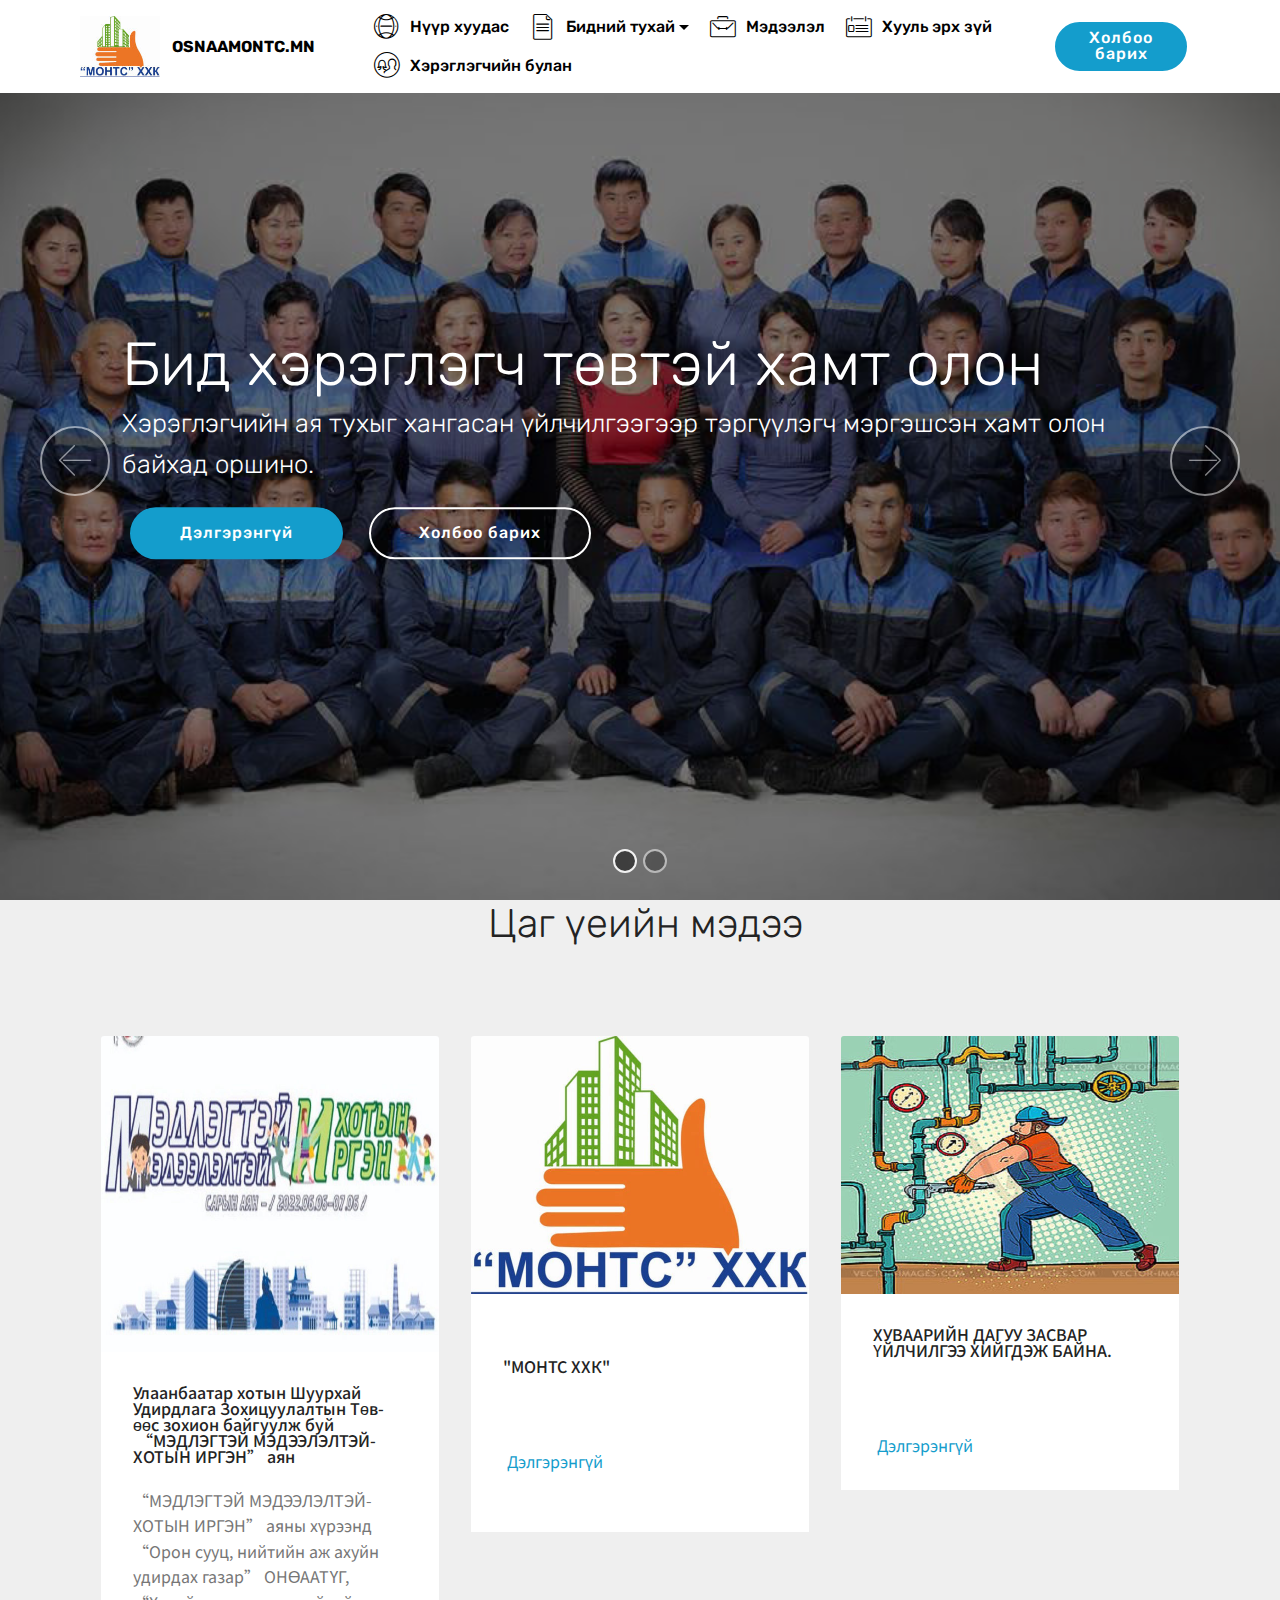
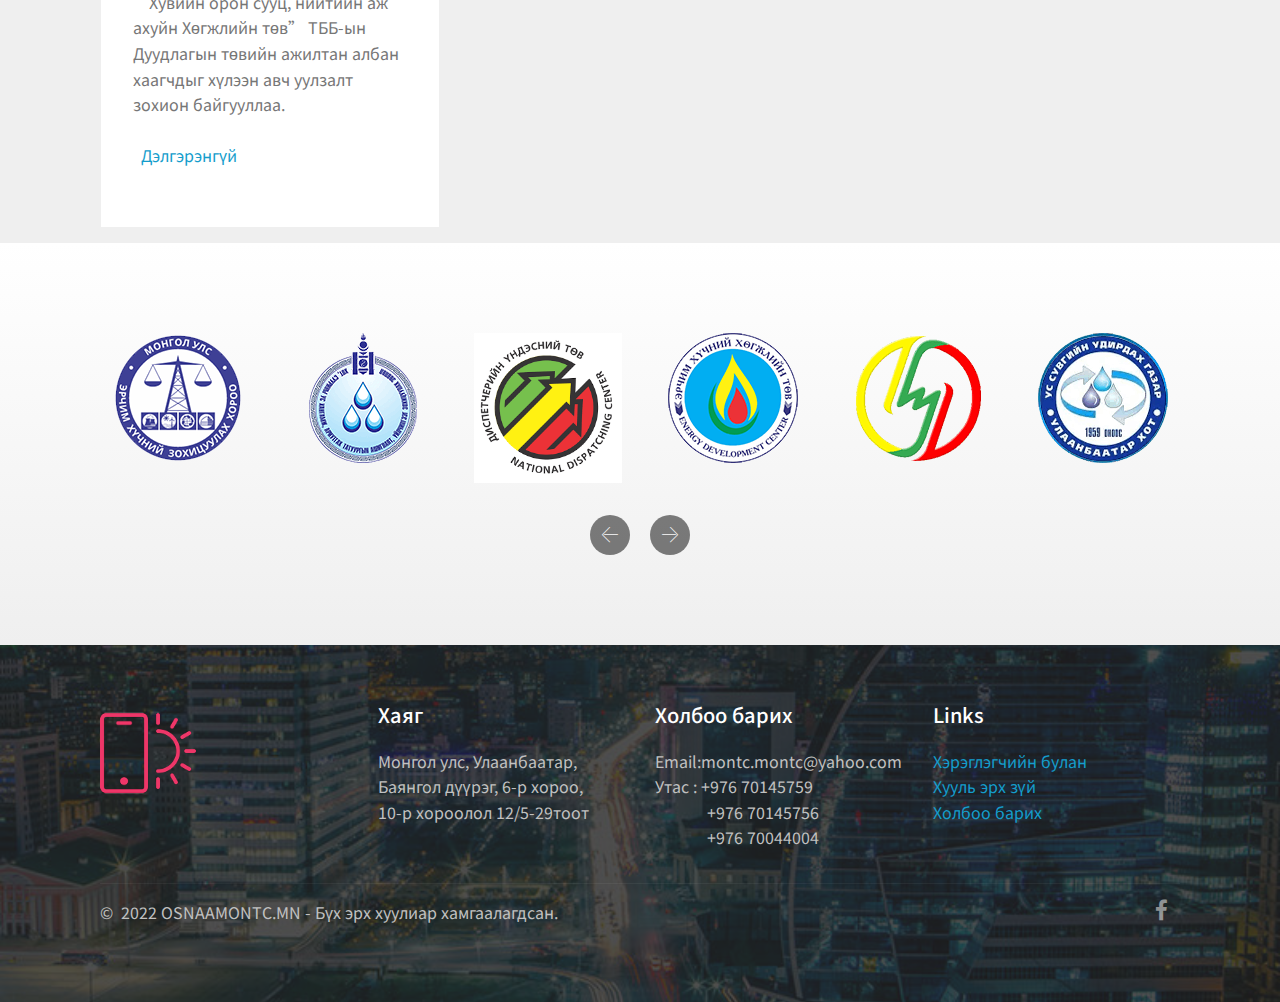
<file: index.html>
<!DOCTYPE html>
<html  >
<head>
  <!-- Site made with Mobirise Website Builder v4.12.4, https://mobirise.com -->
  <meta charset="UTF-8">
  <meta http-equiv="X-UA-Compatible" content="IE=edge">
  <meta name="generator" content="Mobirise v4.12.4, mobirise.com">
  <meta name="viewport" content="width=device-width, initial-scale=1, minimum-scale=1">
  <link rel="shortcut icon" href="assets/images/montc-logo-156x119.jpg" type="image/x-icon">
  <meta name="description" content="">
  
  
  <title>ОСНААМОНТС - Нүүр хуудас</title>
  <link rel="stylesheet" href="assets/web/assets/mobirise-icons/mobirise-icons.css">
  <link rel="stylesheet" href="assets/bootstrap/css/bootstrap.min.css">
  <link rel="stylesheet" href="assets/bootstrap/css/bootstrap-grid.min.css">
  <link rel="stylesheet" href="assets/bootstrap/css/bootstrap-reboot.min.css">
  <link rel="stylesheet" href="assets/socicon/css/styles.css">
  <link rel="stylesheet" href="assets/dropdown/css/style.css">
  <link rel="stylesheet" href="assets/tether/tether.min.css">
  <link rel="stylesheet" href="assets/theme/css/style.css">
  <link rel="preload" as="style" href="assets/mobirise/css/mbr-additional.css"><link rel="stylesheet" href="assets/mobirise/css/mbr-additional.css" type="text/css">
  
  
  
</head>
<body>
  <section class="menu cid-t7tADNF44M" once="menu" id="menu2-1">

    

    <nav class="navbar navbar-expand beta-menu navbar-dropdown align-items-center navbar-fixed-top navbar-toggleable-sm">
        <button class="navbar-toggler navbar-toggler-right" type="button" data-toggle="collapse" data-target="#navbarSupportedContent" aria-controls="navbarSupportedContent" aria-expanded="false" aria-label="Toggle navigation">
            <div class="hamburger">
                <span></span>
                <span></span>
                <span></span>
                <span></span>
            </div>
        </button>
        <div class="menu-logo">
            <div class="navbar-brand">
                <span class="navbar-logo">
                    
                        <img src="assets/images/montc-logo-156x119.jpg" alt="Mobirise" title="" style="height: 3.8rem;">
                    
                </span>
                <span class="navbar-caption-wrap"><a class="navbar-caption text-black display-4" href="https://mobiri.se">OSNAAMONTC.MN</a></span>
            </div>
        </div>
        <div class="collapse navbar-collapse" id="navbarSupportedContent">
            <ul class="navbar-nav nav-dropdown" data-app-modern-menu="true"><li class="nav-item">
                    <a class="nav-link link text-black display-4" href="index.html"><span class="mbri-globe-2 mbr-iconfont mbr-iconfont-btn"></span>Нүүр хуудас</a>
                </li><li class="nav-item dropdown"><a class="nav-link link text-black dropdown-toggle display-4" href="page3.html" aria-expanded="false" data-toggle="dropdown-submenu"><span class="mbri-file mbr-iconfont mbr-iconfont-btn"></span>Бидний тухай</a><div class="dropdown-menu"><a class="text-black dropdown-item display-4" href="page8.html" aria-expanded="false">Захирлын мэндчилгээ</a><a class="text-black dropdown-item display-4" href="page7.html" aria-expanded="false">Танилцуулга</a></div></li><li class="nav-item"><a class="nav-link link text-black display-4" href="page2.html" aria-expanded="false"><span class="mbri-briefcase mbr-iconfont mbr-iconfont-btn"></span>Мэдээлэл</a></li><li class="nav-item"><a class="nav-link link text-black display-4" href="page4.html" aria-expanded="false"><span class="mbri-contact-form mbr-iconfont mbr-iconfont-btn"></span>Хууль эрх зүй</a></li><li class="nav-item"><a class="nav-link link text-black display-4" href="page5.html" aria-expanded="false"><span class="mbri-users mbr-iconfont mbr-iconfont-btn"></span>Хэрэглэгчийн булан</a></li></ul>
            <div class="navbar-buttons mbr-section-btn"><a class="btn btn-sm btn-primary display-4" href="page6.html">Холбоо барих</a></div>
        </div>
    </nav>
</section>

<section class="engine"><a href="https://mobirise.info/n">free simple web templates</a></section><section class="carousel slide cid-t94xBZNrYD" data-interval="false" id="slider1-11">

    

    <div class="full-screen"><div class="mbr-slider slide carousel" data-keyboard="false" data-ride="false" data-interval="false" data-pause="false"><ol class="carousel-indicators"><li data-app-prevent-settings="" data-target="#slider1-11" class=" active" data-slide-to="0"></li><li data-app-prevent-settings="" data-target="#slider1-11" data-slide-to="1"></li></ol><div class="carousel-inner" role="listbox"><div class="carousel-item slider-fullscreen-image active" data-bg-video-slide="false" style="background-image: url(assets/images/12923238-914492605315644-2352558595181823603-n-960x600.jpg);"><div class="container container-slide"><div class="image_wrapper"><div class="mbr-overlay"></div><img src="assets/images/12923238-914492605315644-2352558595181823603-n-960x600.jpg" alt="" title=""><div class="carousel-caption justify-content-center"><div class="col-10 align-left"><h2 class="mbr-fonts-style display-1">Бид хэрэглэгч төвтэй хамт олон</h2><p class="lead mbr-text mbr-fonts-style display-5">Хэрэглэгчийн ая тухыг хангасан үйлчилгээгээр тэргүүлэгч мэргэшсэн хамт олон байхад оршино.</p><div class="mbr-section-btn" buttons="0"><a class="btn btn-primary display-4" href="page7.html">Дэлгэрэнгүй</a> <a class="btn  btn-white-outline display-4" href="page6.html">Холбоо барих</a></div></div></div></div></div></div><div class="carousel-item slider-fullscreen-image" data-bg-video-slide="false" style="background-image: url(assets/images/263116703-235375602072184-4303687907549622940-n-2000x1429.jpg);"><div class="container container-slide"><div class="image_wrapper"><div class="mbr-overlay"></div><img src="assets/images/263116703-235375602072184-4303687907549622940-n-2000x1429.jpg" alt="" title=""><div class="carousel-caption justify-content-center"><div class="col-10 align-left"><h2 class="mbr-fonts-style display-1">Бид хэрэглэгч төвтэй хамт олон</h2><p class="lead mbr-text mbr-fonts-style display-5">Хэрэглэгчийн ая тухыг хангасан үйлчилгээгээр тэргүүлэгч мэргэшсэн хамт олон байхад оршино.</p><div class="mbr-section-btn" buttons="0"><a class="btn btn-primary display-4" href="page7.html">Дэлгэрэнгүй</a> <a class="btn  btn-white-outline display-4" href="page6.html">Холбоо барих</a></div></div></div></div></div></div></div><a data-app-prevent-settings="" class="carousel-control carousel-control-prev" role="button" data-slide="prev" href="#slider1-11"><span aria-hidden="true" class="mbri-left mbr-iconfont"></span><span class="sr-only">Previous</span></a><a data-app-prevent-settings="" class="carousel-control carousel-control-next" role="button" data-slide="next" href="#slider1-11"><span aria-hidden="true" class="mbri-right mbr-iconfont"></span><span class="sr-only">Next</span></a></div></div>

</section>

<section class="features18 popup-btn-cards cid-taSV3I2Ks6" id="features18-2f">

    

    
    <div class="container">
        <h2 class="mbr-section-title pb-3 align-center mbr-fonts-style display-2">&nbsp;Цаг үеийн мэдээ</h2>
        
        <div class="media-container-row pt-5 ">
            <div class="card p-3 col-12 col-md-6 col-lg-4">
                <div class="card-wrapper ">
                    <div class="card-img">
                        <div class="mbr-overlay"></div>
                        
                        <img src="assets/images/medlegtei-irgen-616x575.jpg" alt="Mobirise" title="">
                    </div>
                    <div class="card-box">
                        <h4 class="card-title mbr-fonts-style display-7"><div>Улаанбаатар хотын Шуурхай Удирдлага Зохицуулалтын Төв-өөс зохион байгуулж буй &nbsp;“МЭДЛЭГТЭЙ МЭДЭЭЛЭЛТЭЙ-ХОТЫН ИРГЭН” аян</div></h4>
                        <p class="mbr-text mbr-fonts-style align-left display-7">“МЭДЛЭГТЭЙ МЭДЭЭЛЭЛТЭЙ-ХОТЫН ИРГЭН” аяны хүрээнд “Орон сууц, нийтийн аж ахуйн удирдах газар” ОНӨААТҮГ, “Хувийн орон сууц, нийтийн аж ахуйн Хөгжлийн төв” ТББ-ын Дуудлагын төвийн ажилтан албан хаагчдыг хүлээн авч уулзалт зохион байгууллаа.&nbsp;<br>&nbsp; &nbsp; &nbsp; &nbsp; &nbsp; &nbsp; &nbsp; &nbsp; &nbsp; &nbsp; &nbsp; &nbsp; &nbsp; &nbsp; &nbsp; &nbsp; &nbsp; &nbsp; &nbsp; &nbsp; &nbsp; &nbsp; &nbsp; &nbsp;&nbsp;<a href="page9.html">Дэлгэрэнгүй</a><br>
<br></p>
                    </div>
                </div>
            </div>
            <div class="card p-3 col-12 col-md-6 col-lg-4">
                <div class="card-wrapper">
                    <div class="card-img">
                        <div class="mbr-overlay"></div>
                        
                        <img src="assets/images/montc-logo-1-676x515.jpg" alt="Mobirise" title="">
                    </div>
                    <div class="card-box">
                        <h4 class="card-title mbr-fonts-style display-7"><br><br>"МОНТС ХХК"&nbsp;</h4>
                        <p class="mbr-text mbr-fonts-style display-7"><br>&nbsp; &nbsp; &nbsp; &nbsp; &nbsp; &nbsp; &nbsp; &nbsp; &nbsp; &nbsp; &nbsp; &nbsp; &nbsp; &nbsp; &nbsp; &nbsp; &nbsp; &nbsp; &nbsp; &nbsp; &nbsp; &nbsp; &nbsp; &nbsp; <a href="page10.html">&nbsp;Дэлгэрэнгүй</a><br><br></p>
                    </div>
                </div>
            </div>

            <div class="card p-3 col-12 col-md-6 col-lg-4">
                <div class="card-wrapper">
                    <div class="card-img">
                        <div class="mbr-overlay"></div>
                        
                        <img src="assets/images/zasvar-uilchilgee-676x515.jpg" alt="Mobirise" title="">
                    </div>
                    <div class="card-box">
                        <h4 class="card-title mbr-fonts-style display-7">ХУВААРИЙН ДАГУУ ЗАСВАР ҮЙЛЧИЛГЭЭ ХИЙГДЭЖ БАЙНА.</h4>
                        <p class="mbr-text mbr-fonts-style display-7"><br>&nbsp; &nbsp; &nbsp; &nbsp; &nbsp; &nbsp; &nbsp; &nbsp; &nbsp; &nbsp; &nbsp; &nbsp; &nbsp; &nbsp; &nbsp; &nbsp; &nbsp; &nbsp; &nbsp; &nbsp; &nbsp; &nbsp; &nbsp; &nbsp; <a href="page11.html">&nbsp;Дэлгэрэнгүй</a><br></p>
                    </div>
                </div>
            </div>

            
        </div>
    </div>
</section>

<section class="clients cid-t94xRUwNJa" data-interval="false" id="clients-12">
      

    
        

    <div class="container">
        <div class="carousel slide" role="listbox" data-pause="true" data-keyboard="false" data-ride="carousel" data-interval="5000">
            <div class="carousel-inner" data-visible="6">
                
                
                
                
                
            <div class="carousel-item ">
                    <div class="media-container-row">
                        <div class="col-md-12">
                            <div class="wrap-img ">
                                <img src="assets/images/001-130x130.png" class="img-responsive clients-img" alt="" title="">
                            </div>
                        </div>
                    </div>
                </div><div class="carousel-item ">
                    <div class="media-container-row">
                        <div class="col-md-12">
                            <div class="wrap-img ">
                                <a href="https://www.wsrc.mn/new/mn/"><img src="assets/images/002-130x130.png" class="img-responsive clients-img" alt="" title=""></a>
                            </div>
                        </div>
                    </div>
                </div><div class="carousel-item ">
                    <div class="media-container-row">
                        <div class="col-md-12">
                            <div class="wrap-img ">
                                <a href="https://ndc.energy.mn/"><img src="assets/images/download-1-223x226.png" class="img-responsive clients-img" alt="" title=""></a>
                            </div>
                        </div>
                    </div>
                </div><div class="carousel-item ">
                    <div class="media-container-row">
                        <div class="col-md-12">
                            <div class="wrap-img ">
                                <img src="assets/images/e-130x130.png" class="img-responsive clients-img" alt="" title="">
                            </div>
                        </div>
                    </div>
                </div><div class="carousel-item ">
                    <div class="media-container-row">
                        <div class="col-md-12">
                            <div class="wrap-img ">
                                <img src="assets/images/tog-130x130.png" class="img-responsive clients-img" alt="" title="">
                            </div>
                        </div>
                    </div>
                </div><div class="carousel-item ">
                    <div class="media-container-row">
                        <div class="col-md-12">
                            <div class="wrap-img ">
                                <a href="https://www.usug.ub.gov.mn/"><img src="assets/images/ussuvag-130x130.png" class="img-responsive clients-img" alt="" title=""></a>
                            </div>
                        </div>
                    </div>
                </div><div class="carousel-item ">
                    <div class="media-container-row">
                        <div class="col-md-12">
                            <div class="wrap-img ">
                                <img src="assets/images/zz-130x130.png" class="img-responsive clients-img" alt="" title="">
                            </div>
                        </div>
                    </div>
                </div><div class="carousel-item ">
                    <div class="media-container-row">
                        <div class="col-md-12">
                            <div class="wrap-img ">
                                <a href="https://dulaan.mn/"><img src="assets/images/d-130x130.png" class="img-responsive clients-img" alt="" title=""></a>
                            </div>
                        </div>
                    </div>
                </div><div class="carousel-item ">
                    <div class="media-container-row">
                        <div class="col-md-12">
                            <div class="wrap-img ">
                                <img src="assets/images/002-130x130.png" class="img-responsive clients-img" alt="" title="">
                            </div>
                        </div>
                    </div>
                </div><div class="carousel-item ">
                    <div class="media-container-row">
                        <div class="col-md-12">
                            <div class="wrap-img ">
                                <img src="assets/images/barilga-130x130.jpg" class="img-responsive clients-img" alt="" title="">
                            </div>
                        </div>
                    </div>
                </div></div>
            <div class="carousel-controls">
                <a data-app-prevent-settings="" class="carousel-control carousel-control-prev" role="button" data-slide="prev">
                    <span aria-hidden="true" class="mbri-left mbr-iconfont"></span>
                    <span class="sr-only">Previous</span>
                </a>
                <a data-app-prevent-settings="" class="carousel-control carousel-control-next" role="button" data-slide="next">
                    <span aria-hidden="true" class="mbri-right mbr-iconfont"></span>
                    <span class="sr-only">Next</span>
                </a>
            </div>
        </div>
    </div>
</section>

<section class="cid-t8TuPagwVf" id="footer1-q">

    

    <div class="mbr-overlay" style="background-color: rgb(35, 35, 35); opacity: 0.8;"></div>

    <div class="container">
        <div class="media-container-row content text-white">
            <div class="col-12 col-md-3">
                <div class="media-wrap">
                    <a href="https://mobiri.se/">
                        <img src="assets/images/logo2.png" alt="Mobirise">
                    </a>
                </div>
            </div>
            <div class="col-12 col-md-3 mbr-fonts-style display-7">
                <h5 class="pb-3">Хаяг</h5>
                <p class="mbr-text">Монгол улс, Улаанбаатар,<br>Баянгол дүүрэг, 6-р хороо,<br>10-р хороолол 12/5-29тоот</p>
            </div>
            <div class="col-12 col-md-3 mbr-fonts-style display-7">
                <h5 class="pb-3">Холбоо барих</h5>
                <p class="mbr-text">
                    Email:montc.montc@yahoo.com
                    <br>Утас : +976 70145759 <br>&nbsp; &nbsp; &nbsp; &nbsp; &nbsp; &nbsp; &nbsp;+976 70145756 <br>&nbsp; &nbsp; &nbsp; &nbsp; &nbsp; &nbsp; &nbsp;+976 70044004<br></p>
            </div>
            <div class="col-12 col-md-3 mbr-fonts-style display-7">
                <h5 class="pb-3">
                    Links
                </h5>
                <p class="mbr-text"><a href="page5.html">Хэрэглэгчийн булан </a>&nbsp;<br><a href="page4.html">Хууль эрх зүй</a><br><a href="page6.html">Холбоо барих</a></p>
            </div>
        </div>
        <div class="footer-lower">
            <div class="media-container-row">
                <div class="col-sm-12">
                    <hr>
                </div>
            </div>
            <div class="media-container-row mbr-white">
                <div class="col-sm-6 copyright">
                    <p class="mbr-text mbr-fonts-style display-7">
                        © &nbsp;2022 OSNAAMONTC.MN - Бүх эрх хуулиар хамгаалагдсан.</p>
                </div>
                <div class="col-md-6">
                    <div class="social-list align-right">
                        <div class="soc-item">
                            <a href="https://twitter.com/mobirise" target="_blank">
                                <span class="mbr-iconfont mbr-iconfont-social socicon-facebook socicon"></span>
                            </a>
                        </div>
                        
                        
                        
                        
                        
                    </div>
                </div>
            </div>
        </div>
    </div>
</section>


  <script src="assets/web/assets/jquery/jquery.min.js"></script>
  <script src="assets/popper/popper.min.js"></script>
  <script src="assets/bootstrap/js/bootstrap.min.js"></script>
  <script src="assets/smoothscroll/smooth-scroll.js"></script>
  <script src="assets/dropdown/js/nav-dropdown.js"></script>
  <script src="assets/dropdown/js/navbar-dropdown.js"></script>
  <script src="assets/touchswipe/jquery.touch-swipe.min.js"></script>
  <script src="assets/tether/tether.min.js"></script>
  <script src="assets/vimeoplayer/jquery.mb.vimeo_player.js"></script>
  <script src="assets/mbr-clients-slider/mbr-clients-slider.js"></script>
  <script src="assets/bootstrapcarouselswipe/bootstrap-carousel-swipe.js"></script>
  <script src="assets/mbr-popup-btns/mbr-popup-btns.js"></script>
  <script src="assets/ytplayer/jquery.mb.ytplayer.min.js"></script>
  <script src="assets/theme/js/script.js"></script>
  <script src="assets/slidervideo/script.js"></script>
  
  
</body>
</html>
</file>
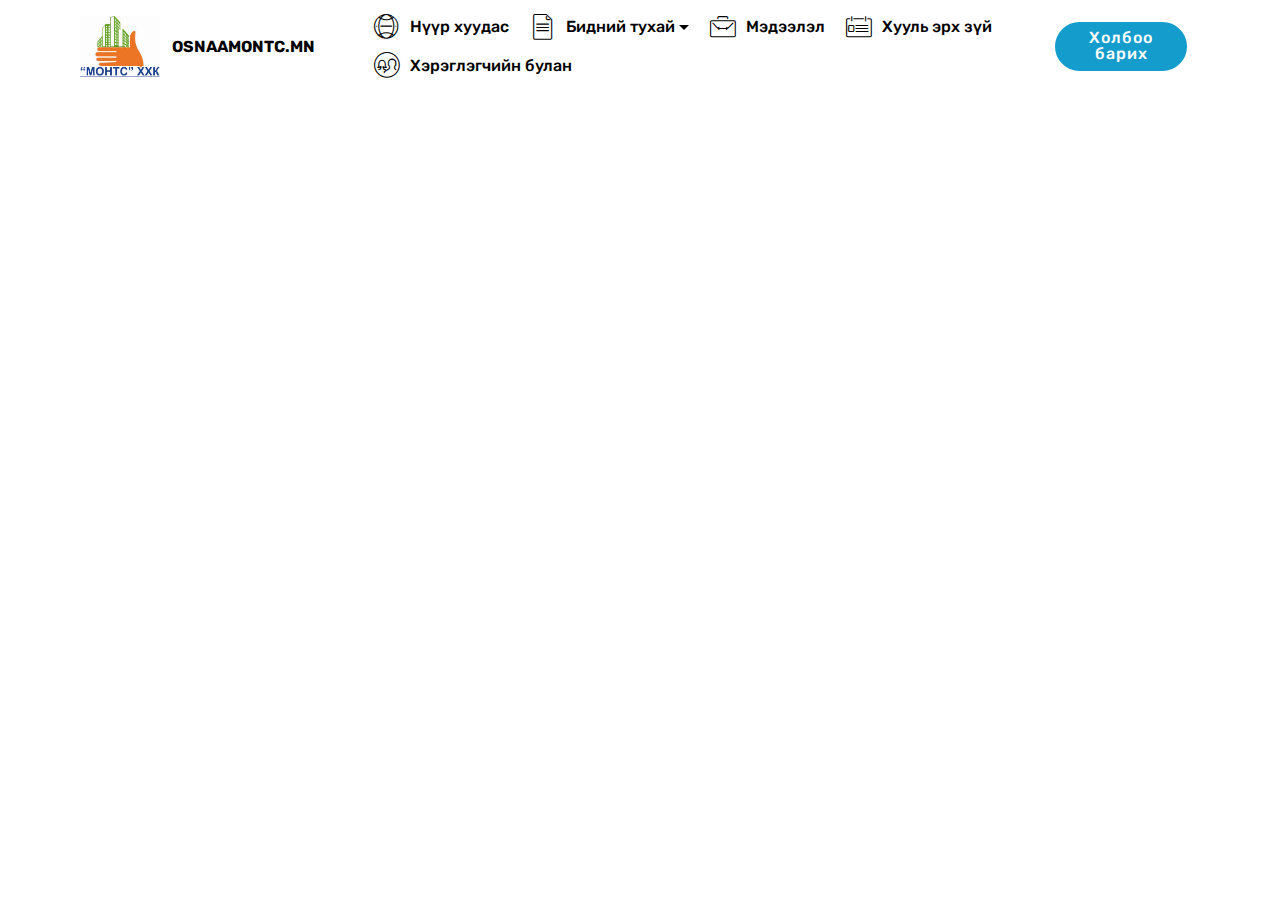
<file: page10.html>
<!DOCTYPE html>
<html  >
<head>
  <!-- Site made with Mobirise Website Builder v4.12.4, https://mobirise.com -->
  <meta charset="UTF-8">
  <meta http-equiv="X-UA-Compatible" content="IE=edge">
  <meta name="generator" content="Mobirise v4.12.4, mobirise.com">
  <meta name="viewport" content="width=device-width, initial-scale=1, minimum-scale=1">
  <link rel="shortcut icon" href="assets/images/montc-logo-156x119.jpg" type="image/x-icon">
  <meta name="description" content="Web Generator Description">
  
  
  <title>Мэдээ2</title>
  <link rel="stylesheet" href="assets/web/assets/mobirise-icons/mobirise-icons.css">
  <link rel="stylesheet" href="assets/bootstrap/css/bootstrap.min.css">
  <link rel="stylesheet" href="assets/bootstrap/css/bootstrap-grid.min.css">
  <link rel="stylesheet" href="assets/bootstrap/css/bootstrap-reboot.min.css">
  <link rel="stylesheet" href="assets/tether/tether.min.css">
  <link rel="stylesheet" href="assets/dropdown/css/style.css">
  <link rel="stylesheet" href="assets/theme/css/style.css">
  <link rel="preload" as="style" href="assets/mobirise/css/mbr-additional.css"><link rel="stylesheet" href="assets/mobirise/css/mbr-additional.css" type="text/css">
  
  
  
</head>
<body>
  <section class="menu cid-t7tADNF44M" once="menu" id="menu2-2c">

    

    <nav class="navbar navbar-expand beta-menu navbar-dropdown align-items-center navbar-fixed-top navbar-toggleable-sm">
        <button class="navbar-toggler navbar-toggler-right" type="button" data-toggle="collapse" data-target="#navbarSupportedContent" aria-controls="navbarSupportedContent" aria-expanded="false" aria-label="Toggle navigation">
            <div class="hamburger">
                <span></span>
                <span></span>
                <span></span>
                <span></span>
            </div>
        </button>
        <div class="menu-logo">
            <div class="navbar-brand">
                <span class="navbar-logo">
                    
                        <img src="assets/images/montc-logo-156x119.jpg" alt="Mobirise" title="" style="height: 3.8rem;">
                    
                </span>
                <span class="navbar-caption-wrap"><a class="navbar-caption text-black display-4" href="https://mobiri.se">OSNAAMONTC.MN</a></span>
            </div>
        </div>
        <div class="collapse navbar-collapse" id="navbarSupportedContent">
            <ul class="navbar-nav nav-dropdown" data-app-modern-menu="true"><li class="nav-item">
                    <a class="nav-link link text-black display-4" href="index.html"><span class="mbri-globe-2 mbr-iconfont mbr-iconfont-btn"></span>Нүүр хуудас</a>
                </li><li class="nav-item dropdown"><a class="nav-link link text-black dropdown-toggle display-4" href="page3.html" aria-expanded="false" data-toggle="dropdown-submenu"><span class="mbri-file mbr-iconfont mbr-iconfont-btn"></span>Бидний тухай</a><div class="dropdown-menu"><a class="text-black dropdown-item display-4" href="page8.html" aria-expanded="false">Захирлын мэндчилгээ</a><a class="text-black dropdown-item display-4" href="page7.html" aria-expanded="false">Танилцуулга</a></div></li><li class="nav-item"><a class="nav-link link text-black display-4" href="page2.html" aria-expanded="false"><span class="mbri-briefcase mbr-iconfont mbr-iconfont-btn"></span>Мэдээлэл</a></li><li class="nav-item"><a class="nav-link link text-black display-4" href="page4.html" aria-expanded="false"><span class="mbri-contact-form mbr-iconfont mbr-iconfont-btn"></span>Хууль эрх зүй</a></li><li class="nav-item"><a class="nav-link link text-black display-4" href="page5.html" aria-expanded="false"><span class="mbri-users mbr-iconfont mbr-iconfont-btn"></span>Хэрэглэгчийн булан</a></li></ul>
            <div class="navbar-buttons mbr-section-btn"><a class="btn btn-sm btn-primary display-4" href="page6.html">Холбоо барих</a></div>
        </div>
    </nav>
</section>


  <section class="engine"><a href="https://mobirise.info/k">how to develop free website</a></section><script src="assets/web/assets/jquery/jquery.min.js"></script>
  <script src="assets/popper/popper.min.js"></script>
  <script src="assets/bootstrap/js/bootstrap.min.js"></script>
  <script src="assets/tether/tether.min.js"></script>
  <script src="assets/smoothscroll/smooth-scroll.js"></script>
  <script src="assets/dropdown/js/nav-dropdown.js"></script>
  <script src="assets/dropdown/js/navbar-dropdown.js"></script>
  <script src="assets/touchswipe/jquery.touch-swipe.min.js"></script>
  <script src="assets/theme/js/script.js"></script>
  
  
</body>
</html>
</file>
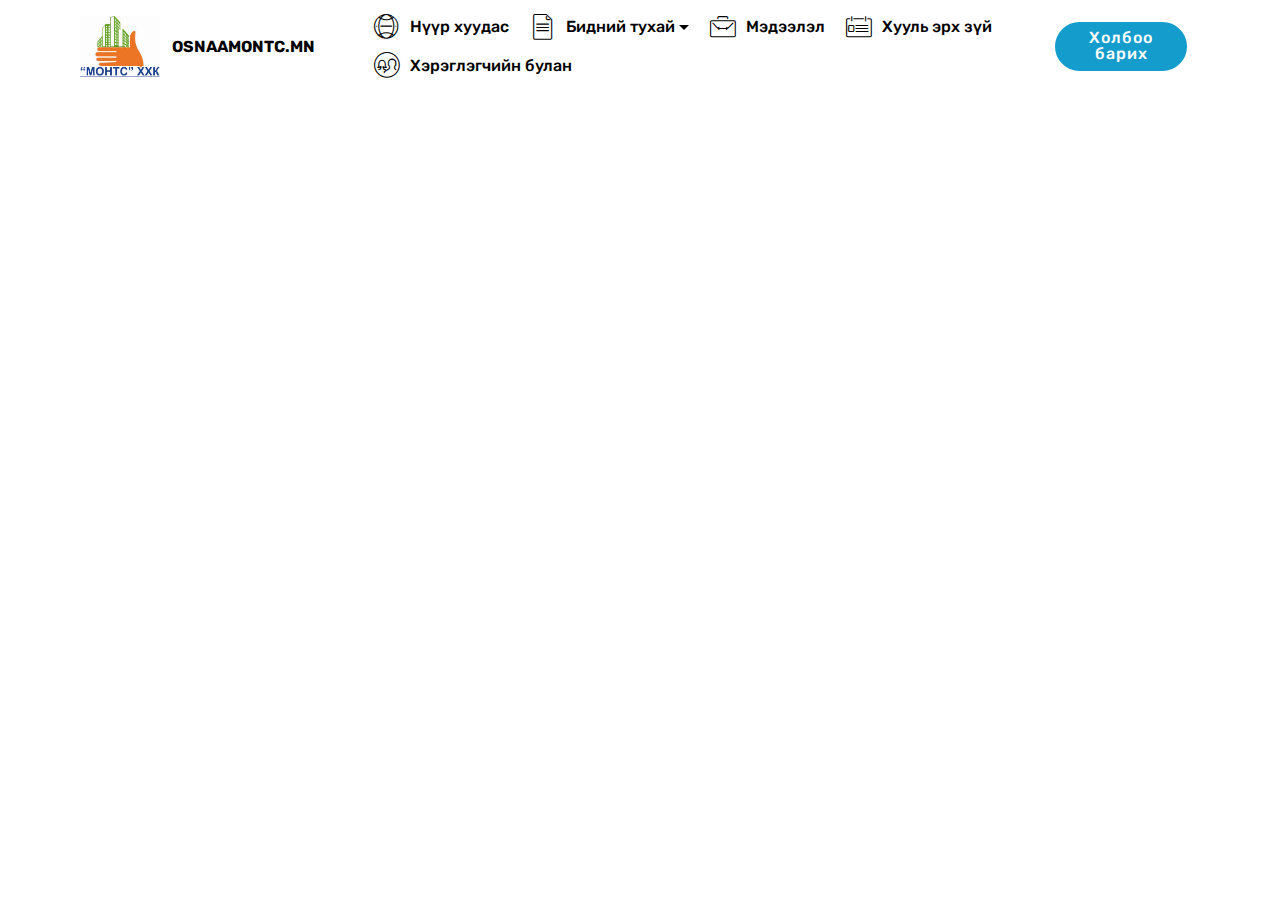
<file: page11.html>
<!DOCTYPE html>
<html  >
<head>
  <!-- Site made with Mobirise Website Builder v4.12.4, https://mobirise.com -->
  <meta charset="UTF-8">
  <meta http-equiv="X-UA-Compatible" content="IE=edge">
  <meta name="generator" content="Mobirise v4.12.4, mobirise.com">
  <meta name="viewport" content="width=device-width, initial-scale=1, minimum-scale=1">
  <link rel="shortcut icon" href="assets/images/montc-logo-156x119.jpg" type="image/x-icon">
  <meta name="description" content="Web Site Builder Description">
  
  
  <title>Мэдээ3</title>
  <link rel="stylesheet" href="assets/web/assets/mobirise-icons/mobirise-icons.css">
  <link rel="stylesheet" href="assets/bootstrap/css/bootstrap.min.css">
  <link rel="stylesheet" href="assets/bootstrap/css/bootstrap-grid.min.css">
  <link rel="stylesheet" href="assets/bootstrap/css/bootstrap-reboot.min.css">
  <link rel="stylesheet" href="assets/tether/tether.min.css">
  <link rel="stylesheet" href="assets/dropdown/css/style.css">
  <link rel="stylesheet" href="assets/theme/css/style.css">
  <link rel="preload" as="style" href="assets/mobirise/css/mbr-additional.css"><link rel="stylesheet" href="assets/mobirise/css/mbr-additional.css" type="text/css">
  
  
  
</head>
<body>
  <section class="menu cid-t7tADNF44M" once="menu" id="menu2-2d">

    

    <nav class="navbar navbar-expand beta-menu navbar-dropdown align-items-center navbar-fixed-top navbar-toggleable-sm">
        <button class="navbar-toggler navbar-toggler-right" type="button" data-toggle="collapse" data-target="#navbarSupportedContent" aria-controls="navbarSupportedContent" aria-expanded="false" aria-label="Toggle navigation">
            <div class="hamburger">
                <span></span>
                <span></span>
                <span></span>
                <span></span>
            </div>
        </button>
        <div class="menu-logo">
            <div class="navbar-brand">
                <span class="navbar-logo">
                    
                        <img src="assets/images/montc-logo-156x119.jpg" alt="Mobirise" title="" style="height: 3.8rem;">
                    
                </span>
                <span class="navbar-caption-wrap"><a class="navbar-caption text-black display-4" href="https://mobiri.se">OSNAAMONTC.MN</a></span>
            </div>
        </div>
        <div class="collapse navbar-collapse" id="navbarSupportedContent">
            <ul class="navbar-nav nav-dropdown" data-app-modern-menu="true"><li class="nav-item">
                    <a class="nav-link link text-black display-4" href="index.html"><span class="mbri-globe-2 mbr-iconfont mbr-iconfont-btn"></span>Нүүр хуудас</a>
                </li><li class="nav-item dropdown"><a class="nav-link link text-black dropdown-toggle display-4" href="page3.html" aria-expanded="false" data-toggle="dropdown-submenu"><span class="mbri-file mbr-iconfont mbr-iconfont-btn"></span>Бидний тухай</a><div class="dropdown-menu"><a class="text-black dropdown-item display-4" href="page8.html" aria-expanded="false">Захирлын мэндчилгээ</a><a class="text-black dropdown-item display-4" href="page7.html" aria-expanded="false">Танилцуулга</a></div></li><li class="nav-item"><a class="nav-link link text-black display-4" href="page2.html" aria-expanded="false"><span class="mbri-briefcase mbr-iconfont mbr-iconfont-btn"></span>Мэдээлэл</a></li><li class="nav-item"><a class="nav-link link text-black display-4" href="page4.html" aria-expanded="false"><span class="mbri-contact-form mbr-iconfont mbr-iconfont-btn"></span>Хууль эрх зүй</a></li><li class="nav-item"><a class="nav-link link text-black display-4" href="page5.html" aria-expanded="false"><span class="mbri-users mbr-iconfont mbr-iconfont-btn"></span>Хэрэглэгчийн булан</a></li></ul>
            <div class="navbar-buttons mbr-section-btn"><a class="btn btn-sm btn-primary display-4" href="page6.html">Холбоо барих</a></div>
        </div>
    </nav>
</section>


  <section class="engine"><a href="https://mobirise.info/a">online site builder</a></section><script src="assets/web/assets/jquery/jquery.min.js"></script>
  <script src="assets/popper/popper.min.js"></script>
  <script src="assets/bootstrap/js/bootstrap.min.js"></script>
  <script src="assets/tether/tether.min.js"></script>
  <script src="assets/smoothscroll/smooth-scroll.js"></script>
  <script src="assets/dropdown/js/nav-dropdown.js"></script>
  <script src="assets/dropdown/js/navbar-dropdown.js"></script>
  <script src="assets/touchswipe/jquery.touch-swipe.min.js"></script>
  <script src="assets/theme/js/script.js"></script>
  
  
</body>
</html>
</file>
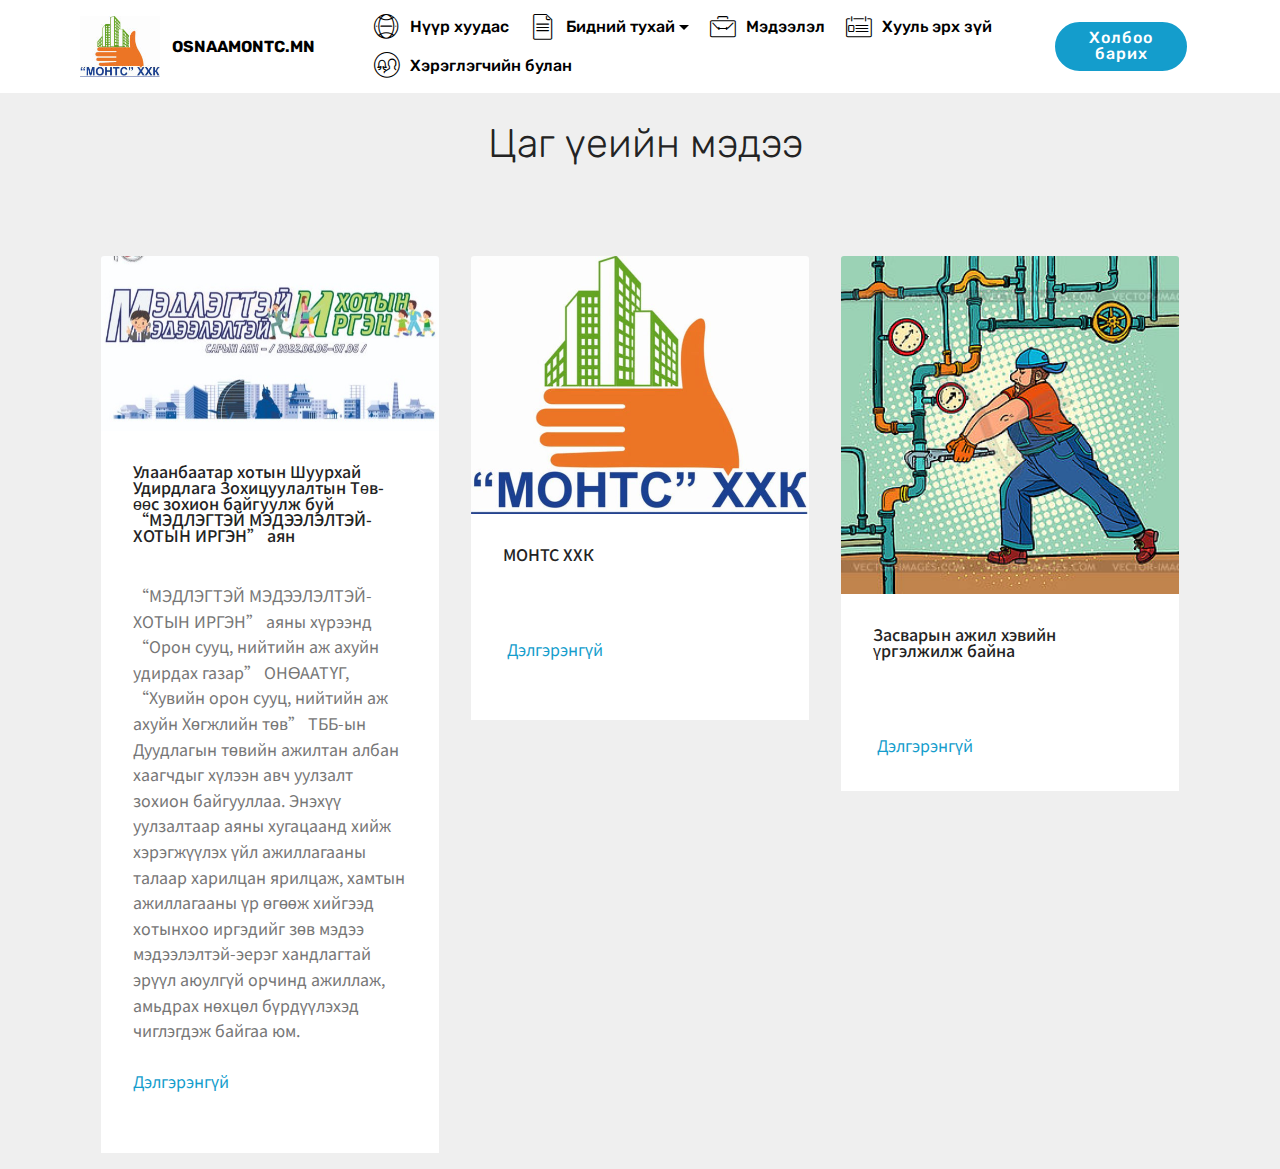
<file: page2.html>
<!DOCTYPE html>
<html  >
<head>
  <!-- Site made with Mobirise Website Builder v4.12.4, https://mobirise.com -->
  <meta charset="UTF-8">
  <meta http-equiv="X-UA-Compatible" content="IE=edge">
  <meta name="generator" content="Mobirise v4.12.4, mobirise.com">
  <meta name="viewport" content="width=device-width, initial-scale=1, minimum-scale=1">
  <link rel="shortcut icon" href="assets/images/montc-logo-156x119.jpg" type="image/x-icon">
  <meta name="description" content="Web Page Builder Description">
  
  
  <title>Мэдээлэл</title>
  <link rel="stylesheet" href="assets/web/assets/mobirise-icons/mobirise-icons.css">
  <link rel="stylesheet" href="assets/bootstrap/css/bootstrap.min.css">
  <link rel="stylesheet" href="assets/bootstrap/css/bootstrap-grid.min.css">
  <link rel="stylesheet" href="assets/bootstrap/css/bootstrap-reboot.min.css">
  <link rel="stylesheet" href="assets/tether/tether.min.css">
  <link rel="stylesheet" href="assets/dropdown/css/style.css">
  <link rel="stylesheet" href="assets/theme/css/style.css">
  <link rel="preload" as="style" href="assets/mobirise/css/mbr-additional.css"><link rel="stylesheet" href="assets/mobirise/css/mbr-additional.css" type="text/css">
  
  
  
</head>
<body>
  <section class="menu cid-t7tADNF44M" once="menu" id="menu2-r">

    

    <nav class="navbar navbar-expand beta-menu navbar-dropdown align-items-center navbar-fixed-top navbar-toggleable-sm">
        <button class="navbar-toggler navbar-toggler-right" type="button" data-toggle="collapse" data-target="#navbarSupportedContent" aria-controls="navbarSupportedContent" aria-expanded="false" aria-label="Toggle navigation">
            <div class="hamburger">
                <span></span>
                <span></span>
                <span></span>
                <span></span>
            </div>
        </button>
        <div class="menu-logo">
            <div class="navbar-brand">
                <span class="navbar-logo">
                    
                        <img src="assets/images/montc-logo-156x119.jpg" alt="Mobirise" title="" style="height: 3.8rem;">
                    
                </span>
                <span class="navbar-caption-wrap"><a class="navbar-caption text-black display-4" href="https://mobiri.se">OSNAAMONTC.MN</a></span>
            </div>
        </div>
        <div class="collapse navbar-collapse" id="navbarSupportedContent">
            <ul class="navbar-nav nav-dropdown" data-app-modern-menu="true"><li class="nav-item">
                    <a class="nav-link link text-black display-4" href="index.html"><span class="mbri-globe-2 mbr-iconfont mbr-iconfont-btn"></span>Нүүр хуудас</a>
                </li><li class="nav-item dropdown"><a class="nav-link link text-black dropdown-toggle display-4" href="page3.html" aria-expanded="false" data-toggle="dropdown-submenu"><span class="mbri-file mbr-iconfont mbr-iconfont-btn"></span>Бидний тухай</a><div class="dropdown-menu"><a class="text-black dropdown-item display-4" href="page8.html" aria-expanded="false">Захирлын мэндчилгээ</a><a class="text-black dropdown-item display-4" href="page7.html" aria-expanded="false">Танилцуулга</a></div></li><li class="nav-item"><a class="nav-link link text-black display-4" href="page2.html" aria-expanded="false"><span class="mbri-briefcase mbr-iconfont mbr-iconfont-btn"></span>Мэдээлэл</a></li><li class="nav-item"><a class="nav-link link text-black display-4" href="page4.html" aria-expanded="false"><span class="mbri-contact-form mbr-iconfont mbr-iconfont-btn"></span>Хууль эрх зүй</a></li><li class="nav-item"><a class="nav-link link text-black display-4" href="page5.html" aria-expanded="false"><span class="mbri-users mbr-iconfont mbr-iconfont-btn"></span>Хэрэглэгчийн булан</a></li></ul>
            <div class="navbar-buttons mbr-section-btn"><a class="btn btn-sm btn-primary display-4" href="page6.html">Холбоо барих</a></div>
        </div>
    </nav>
</section>

<section class="engine"><a href="https://mobirise.info/e">make a site for free</a></section><section class="features18 popup-btn-cards cid-t9R5YPrFkH" id="features18-1s">

    

    
    <div class="container">
        <h2 class="mbr-section-title pb-3 align-center mbr-fonts-style display-2">&nbsp;Цаг үеийн мэдээ</h2>
        
        <div class="media-container-row pt-5 ">
            <div class="card p-3 col-12 col-md-6 col-lg-4">
                <div class="card-wrapper ">
                    <div class="card-img">
                        <div class="mbr-overlay"></div>
                        
                        <img src="assets/images/medlegtei-irgen-676x381.jpeg" alt="Mobirise" title="">
                    </div>
                    <div class="card-box">
                        <h4 class="card-title mbr-fonts-style display-7">Улаанбаатар хотын Шуурхай Удирдлага Зохицуулалтын Төв-өөс зохион байгуулж буй  “МЭДЛЭГТЭЙ МЭДЭЭЛЭЛТЭЙ-ХОТЫН ИРГЭН” аян
<div><br></div></h4>
                        <p class="mbr-text mbr-fonts-style align-left display-7">“МЭДЛЭГТЭЙ МЭДЭЭЛЭЛТЭЙ-ХОТЫН ИРГЭН” аяны хүрээнд “Орон сууц, нийтийн аж ахуйн удирдах газар” ОНӨААТҮГ, “Хувийн орон сууц, нийтийн аж ахуйн Хөгжлийн төв” ТББ-ын Дуудлагын төвийн ажилтан албан хаагчдыг хүлээн авч уулзалт зохион байгууллаа. Энэхүү уулзалтаар аяны хугацаанд хийж хэрэгжүүлэх үйл ажиллагааны талаар харилцан ярилцаж, хамтын ажиллагааны үр өгөөж хийгээд хотынхоо иргэдийг зөв мэдээ мэдээлэлтэй-эерэг хандлагтай эрүүл аюулгүй орчинд ажиллаж, амьдрах нөхцөл бүрдүүлэхэд чиглэгдэж байгаа юм. <br>&nbsp; &nbsp; &nbsp; &nbsp; &nbsp; &nbsp; &nbsp; &nbsp; &nbsp; &nbsp; &nbsp; &nbsp; &nbsp; &nbsp; &nbsp; &nbsp; &nbsp; &nbsp; &nbsp; &nbsp; &nbsp; &nbsp; &nbsp; &nbsp; <a href="page9.html">Дэлгэрэнгүй</a><br>
<br></p>
                    </div>
                </div>
            </div>
            <div class="card p-3 col-12 col-md-6 col-lg-4">
                <div class="card-wrapper">
                    <div class="card-img">
                        <div class="mbr-overlay"></div>
                        
                        <img src="assets/images/montc-logo-676x515.jpg" alt="Mobirise" title="">
                    </div>
                    <div class="card-box">
                        <h4 class="card-title mbr-fonts-style display-7">МОНТС ХХК</h4>
                        <p class="mbr-text mbr-fonts-style display-7"><br>&nbsp; &nbsp; &nbsp; &nbsp; &nbsp; &nbsp; &nbsp; &nbsp; &nbsp; &nbsp; &nbsp; &nbsp; &nbsp; &nbsp; &nbsp; &nbsp; &nbsp; &nbsp; &nbsp; &nbsp; &nbsp; &nbsp; &nbsp; &nbsp; <a href="page10.html">&nbsp;Дэлгэрэнгүй</a><br><br></p>
                    </div>
                </div>
            </div>

            <div class="card p-3 col-12 col-md-6 col-lg-4">
                <div class="card-wrapper">
                    <div class="card-img">
                        <div class="mbr-overlay"></div>
                        
                        <img src="assets/images/zasvar-uilchilgee-300x300.jpg" alt="Mobirise" title="">
                    </div>
                    <div class="card-box">
                        <h4 class="card-title mbr-fonts-style display-7">Засварын ажил хэвийн үргэлжилж байна</h4>
                        <p class="mbr-text mbr-fonts-style display-7"><br>&nbsp; &nbsp; &nbsp; &nbsp; &nbsp; &nbsp; &nbsp; &nbsp; &nbsp; &nbsp; &nbsp; &nbsp; &nbsp; &nbsp; &nbsp; &nbsp; &nbsp; &nbsp; &nbsp; &nbsp; &nbsp; &nbsp; &nbsp; &nbsp; <a href="page11.html">&nbsp;Дэлгэрэнгүй</a><br></p>
                    </div>
                </div>
            </div>

            
        </div>
    </div>
</section>


  <script src="assets/web/assets/jquery/jquery.min.js"></script>
  <script src="assets/popper/popper.min.js"></script>
  <script src="assets/bootstrap/js/bootstrap.min.js"></script>
  <script src="assets/tether/tether.min.js"></script>
  <script src="assets/smoothscroll/smooth-scroll.js"></script>
  <script src="assets/dropdown/js/nav-dropdown.js"></script>
  <script src="assets/dropdown/js/navbar-dropdown.js"></script>
  <script src="assets/touchswipe/jquery.touch-swipe.min.js"></script>
  <script src="assets/mbr-popup-btns/mbr-popup-btns.js"></script>
  <script src="assets/theme/js/script.js"></script>
  
  
</body>
</html>
</file>
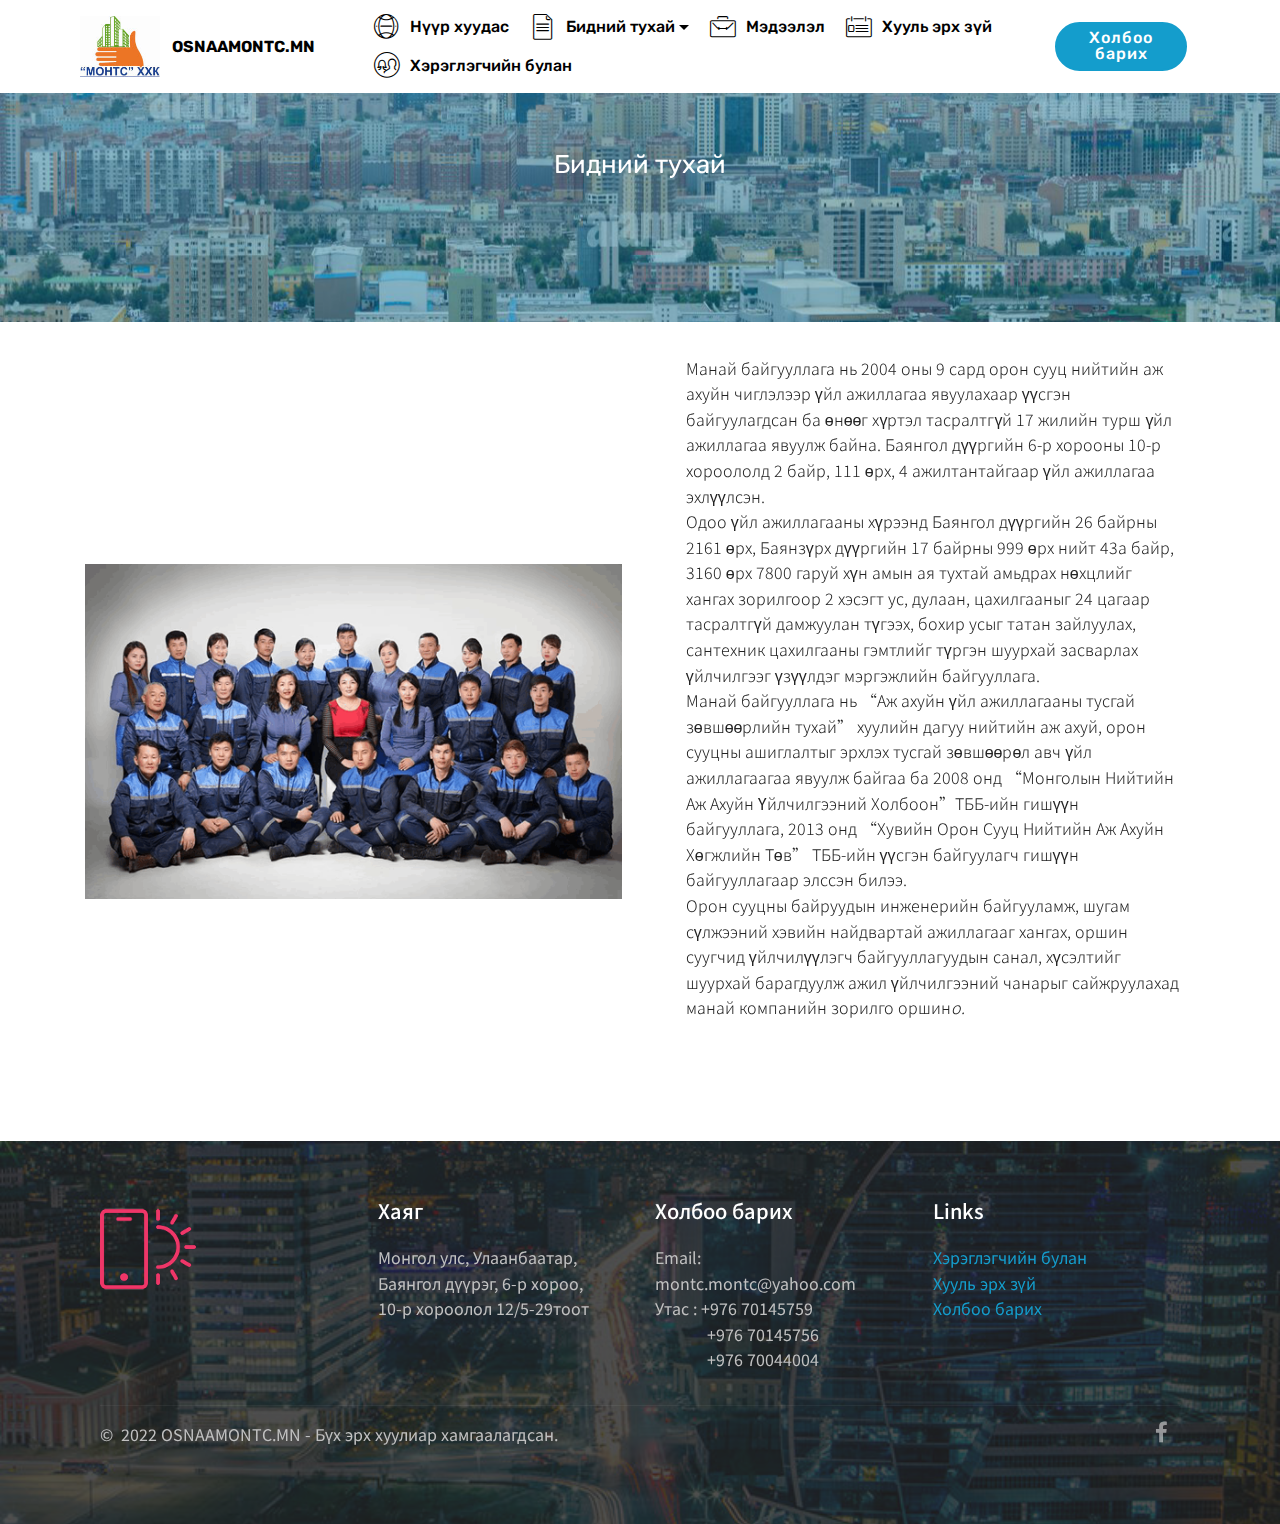
<file: page3.html>
<!DOCTYPE html>
<html  >
<head>
  <!-- Site made with Mobirise Website Builder v4.12.4, https://mobirise.com -->
  <meta charset="UTF-8">
  <meta http-equiv="X-UA-Compatible" content="IE=edge">
  <meta name="generator" content="Mobirise v4.12.4, mobirise.com">
  <meta name="viewport" content="width=device-width, initial-scale=1, minimum-scale=1">
  <link rel="shortcut icon" href="assets/images/montc-logo-156x119.jpg" type="image/x-icon">
  <meta name="description" content="Website Maker Description">
  
  
  <title>Бидний тухай</title>
  <link rel="stylesheet" href="assets/web/assets/mobirise-icons/mobirise-icons.css">
  <link rel="stylesheet" href="assets/bootstrap/css/bootstrap.min.css">
  <link rel="stylesheet" href="assets/bootstrap/css/bootstrap-grid.min.css">
  <link rel="stylesheet" href="assets/bootstrap/css/bootstrap-reboot.min.css">
  <link rel="stylesheet" href="assets/socicon/css/styles.css">
  <link rel="stylesheet" href="assets/tether/tether.min.css">
  <link rel="stylesheet" href="assets/dropdown/css/style.css">
  <link rel="stylesheet" href="assets/theme/css/style.css">
  <link rel="preload" as="style" href="assets/mobirise/css/mbr-additional.css"><link rel="stylesheet" href="assets/mobirise/css/mbr-additional.css" type="text/css">
  
  
  
</head>
<body>
  <section class="menu cid-t7tADNF44M" once="menu" id="menu2-7">

    

    <nav class="navbar navbar-expand beta-menu navbar-dropdown align-items-center navbar-fixed-top navbar-toggleable-sm">
        <button class="navbar-toggler navbar-toggler-right" type="button" data-toggle="collapse" data-target="#navbarSupportedContent" aria-controls="navbarSupportedContent" aria-expanded="false" aria-label="Toggle navigation">
            <div class="hamburger">
                <span></span>
                <span></span>
                <span></span>
                <span></span>
            </div>
        </button>
        <div class="menu-logo">
            <div class="navbar-brand">
                <span class="navbar-logo">
                    
                        <img src="assets/images/montc-logo-156x119.jpg" alt="Mobirise" title="" style="height: 3.8rem;">
                    
                </span>
                <span class="navbar-caption-wrap"><a class="navbar-caption text-black display-4" href="https://mobiri.se">OSNAAMONTC.MN</a></span>
            </div>
        </div>
        <div class="collapse navbar-collapse" id="navbarSupportedContent">
            <ul class="navbar-nav nav-dropdown" data-app-modern-menu="true"><li class="nav-item">
                    <a class="nav-link link text-black display-4" href="index.html"><span class="mbri-globe-2 mbr-iconfont mbr-iconfont-btn"></span>Нүүр хуудас</a>
                </li><li class="nav-item dropdown"><a class="nav-link link text-black dropdown-toggle display-4" href="page3.html" aria-expanded="false" data-toggle="dropdown-submenu"><span class="mbri-file mbr-iconfont mbr-iconfont-btn"></span>Бидний тухай</a><div class="dropdown-menu"><a class="text-black dropdown-item display-4" href="page8.html" aria-expanded="false">Захирлын мэндчилгээ</a><a class="text-black dropdown-item display-4" href="page7.html" aria-expanded="false">Танилцуулга</a></div></li><li class="nav-item"><a class="nav-link link text-black display-4" href="page2.html" aria-expanded="false"><span class="mbri-briefcase mbr-iconfont mbr-iconfont-btn"></span>Мэдээлэл</a></li><li class="nav-item"><a class="nav-link link text-black display-4" href="page4.html" aria-expanded="false"><span class="mbri-contact-form mbr-iconfont mbr-iconfont-btn"></span>Хууль эрх зүй</a></li><li class="nav-item"><a class="nav-link link text-black display-4" href="page5.html" aria-expanded="false"><span class="mbri-users mbr-iconfont mbr-iconfont-btn"></span>Хэрэглэгчийн булан</a></li></ul>
            <div class="navbar-buttons mbr-section-btn"><a class="btn btn-sm btn-primary display-4" href="page6.html">Холбоо барих</a></div>
        </div>
    </nav>
</section>

<section class="engine"><a href="https://mobirise.info/g">how to build your own site</a></section><section class="mbr-section content5 cid-t94Pxh6Two mbr-parallax-background" id="content5-19">

    

    <div class="mbr-overlay" style="opacity: 0.4; background-color: rgb(15, 118, 153);">
    </div>

    <div class="container">
        <div class="media-container-row">
            <div class="title col-12 col-md-8">
                
                <h3 class="mbr-section-subtitle align-center mbr-light mbr-white pb-3 mbr-fonts-style display-5"></h3>
                <p class="mbr-text align-center mbr-white pb-3 mbr-fonts-style display-5">Бидний тухай</p>
                
            </div>
        </div>
    </div>
</section>

<section class="testimonials2 cid-t9nedMgd5h" id="testimonials2-1c">

    

    

    <div class="container">
        <div class="media-container-row">
            <div class="mbr-figure pr-lg-5" style="width: 110%;">
              <img src="assets/images/untitled3-586x366.png" alt="" title="">
            </div>
            <div class="media-content px-3 align-self-center mbr-white py-2">
                    <p class="mbr-text testimonial-text mbr-fonts-style display-7"><br><span style="font-style: normal;">Манай байгууллага нь 2004 оны 9 сард орон сууц нийтийн аж ахуйн чиглэлээр үйл ажиллагаа явуулахаар үүсгэн байгуулагдсан ба өнөөг хүртэл тасралтгүй 17 жилийн турш үйл ажиллагаа явуулж байна. Баянгол дүүргийн 6-р хорооны 10-р хороололд 2 байр, 111 өрх,  4 ажилтантайгаар үйл ажиллагаа эхлүүлсэн.
<br>Одоо үйл ажиллагааны хүрээнд Баянгол дүүргийн 26 байрны 2161 өрх, Баянзүрх дүүргийн 17 байрны 999 өрх  нийт 43а байр, 3160 өрх  7800 гаруй хүн амын ая тухтай амьдрах нөхцлийг хангах зорилгоор 2 хэсэгт ус, дулаан, цахилгааныг 24 цагаар тасралтгүй дамжуулан түгээх, бохир усыг татан зайлуулах, сантехник цахилгааны гэмтлийг түргэн шуурхай засварлах үйлчилгээг үзүүлдэг мэргэжлийн байгууллага.
<br>Манай байгууллага нь “Аж ахуйн үйл ажиллагааны тусгай зөвшөөрлийн тухай” хуулийн дагуу нийтийн аж ахуй, орон сууцны ашиглалтыг эрхлэх тусгай зөвшөөрөл авч үйл ажиллагаагаа явуулж байгаа ба 2008 онд “Монголын Нийтийн Аж Ахуйн Үйлчилгээний Холбоон”ТББ-ийн  гишүүн байгууллага, 2013 онд “Хувийн Орон Сууц Нийтийн Аж Ахуйн Хөгжлийн Төв” ТББ-ийн үүсгэн байгуулагч гишүүн   байгууллагаар элссэн билээ.
<br>Орон сууцны байруудын инженерийн байгууламж, шугам сүлжээний хэвийн найдвартай ажиллагааг хангах, оршин суугчид үйлчилүүлэгч байгууллагуудын санал, хүсэлтийг шуурхай барагдуулж ажил үйлчилгээний чанарыг сайжруулахад манай компанийн зорилго оршин</span>о.&nbsp;<br></p>
                    <p class="mbr-author-name pt-4 mb-2 mbr-fonts-style display-7">
                       David F.
                    </p>
                    <p class="mbr-author-desc mbr-fonts-style display-7">
                       DEVELOPER
                    </p>
            </div>
        </div>
    </div>
</section>

<section class="cid-t9nhbGkOGT" id="footer1-1d">

    

    <div class="mbr-overlay" style="background-color: rgb(35, 35, 35); opacity: 0.8;"></div>

    <div class="container">
        <div class="media-container-row content text-white">
            <div class="col-12 col-md-3">
                <div class="media-wrap">
                    <a href="https://mobiri.se/">
                        <img src="assets/images/logo2-1.png" alt="Mobirise">
                    </a>
                </div>
            </div>
            <div class="col-12 col-md-3 mbr-fonts-style display-7">
                <h5 class="pb-3">Хаяг</h5>
                <p class="mbr-text">Монгол улс, Улаанбаатар,<br>Баянгол дүүрэг, 6-р хороо,<br>10-р хороолол 12/5-29тоот</p>
            </div>
            <div class="col-12 col-md-3 mbr-fonts-style display-7">
                <h5 class="pb-3">Холбоо барих</h5>
                <p class="mbr-text">
                    Email: montc.montc@yahoo.com
                    <br>Утас : +976 70145759 <br>&nbsp; &nbsp; &nbsp; &nbsp; &nbsp; &nbsp; &nbsp;+976 70145756 <br>&nbsp; &nbsp; &nbsp; &nbsp; &nbsp; &nbsp; &nbsp;+976 70044004<br></p>
            </div>
            <div class="col-12 col-md-3 mbr-fonts-style display-7">
                <h5 class="pb-3">
                    Links
                </h5>
                <p class="mbr-text"><a href="page5.html">Хэрэглэгчийн булан</a><br><a href="page4.html">Хууль эрх зүй</a><br><a href="page6.html">Холбоо барих</a></p>
            </div>
        </div>
        <div class="footer-lower">
            <div class="media-container-row">
                <div class="col-sm-12">
                    <hr>
                </div>
            </div>
            <div class="media-container-row mbr-white">
                <div class="col-sm-6 copyright">
                    <p class="mbr-text mbr-fonts-style display-7">
                        © &nbsp;2022 OSNAAMONTC.MN - Бүх эрх хуулиар хамгаалагдсан.</p>
                </div>
                <div class="col-md-6">
                    <div class="social-list align-right">
                        <div class="soc-item">
                            <a href="https://twitter.com/mobirise" target="_blank">
                                <span class="mbr-iconfont mbr-iconfont-social socicon-facebook socicon"></span>
                            </a>
                        </div>
                        
                        
                        
                        
                        
                    </div>
                </div>
            </div>
        </div>
    </div>
</section>


  <script src="assets/web/assets/jquery/jquery.min.js"></script>
  <script src="assets/popper/popper.min.js"></script>
  <script src="assets/bootstrap/js/bootstrap.min.js"></script>
  <script src="assets/tether/tether.min.js"></script>
  <script src="assets/dropdown/js/nav-dropdown.js"></script>
  <script src="assets/dropdown/js/navbar-dropdown.js"></script>
  <script src="assets/touchswipe/jquery.touch-swipe.min.js"></script>
  <script src="assets/parallax/jarallax.min.js"></script>
  <script src="assets/smoothscroll/smooth-scroll.js"></script>
  <script src="assets/theme/js/script.js"></script>
  
  
</body>
</html>
</file>
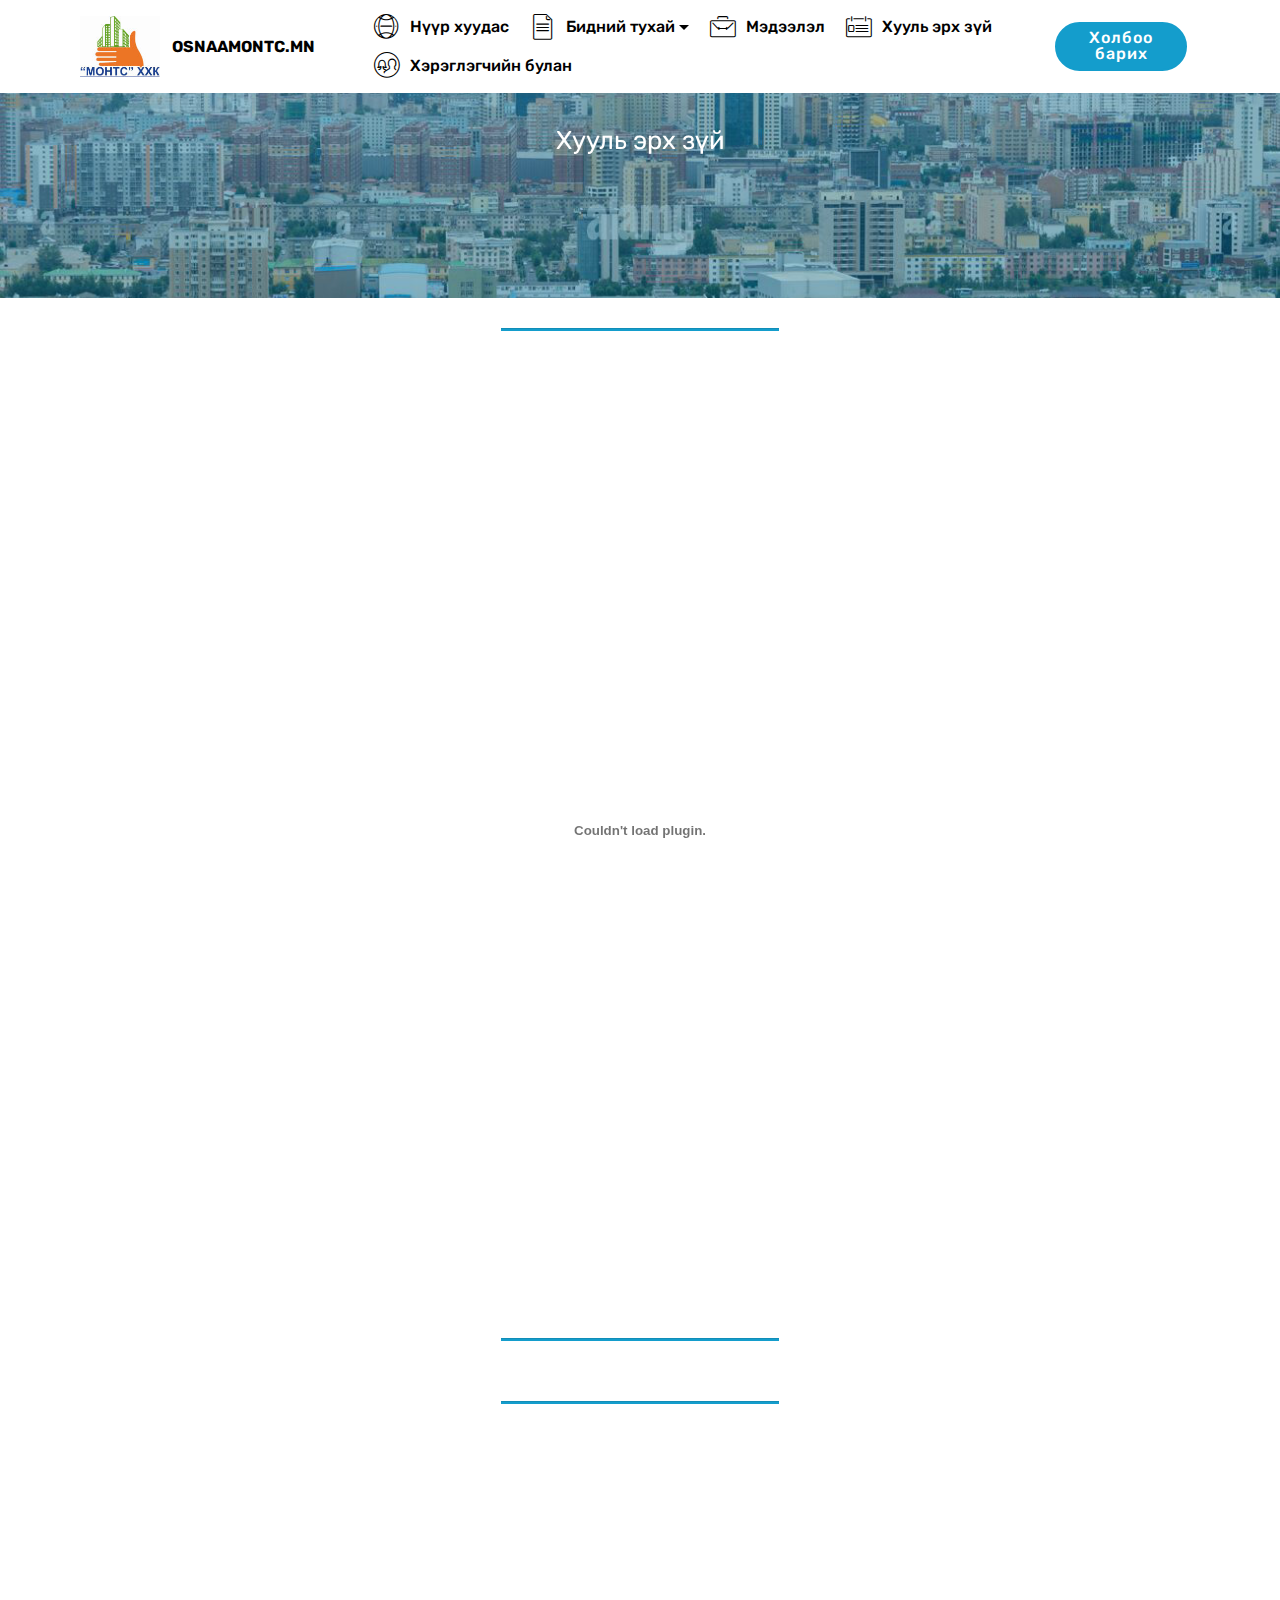
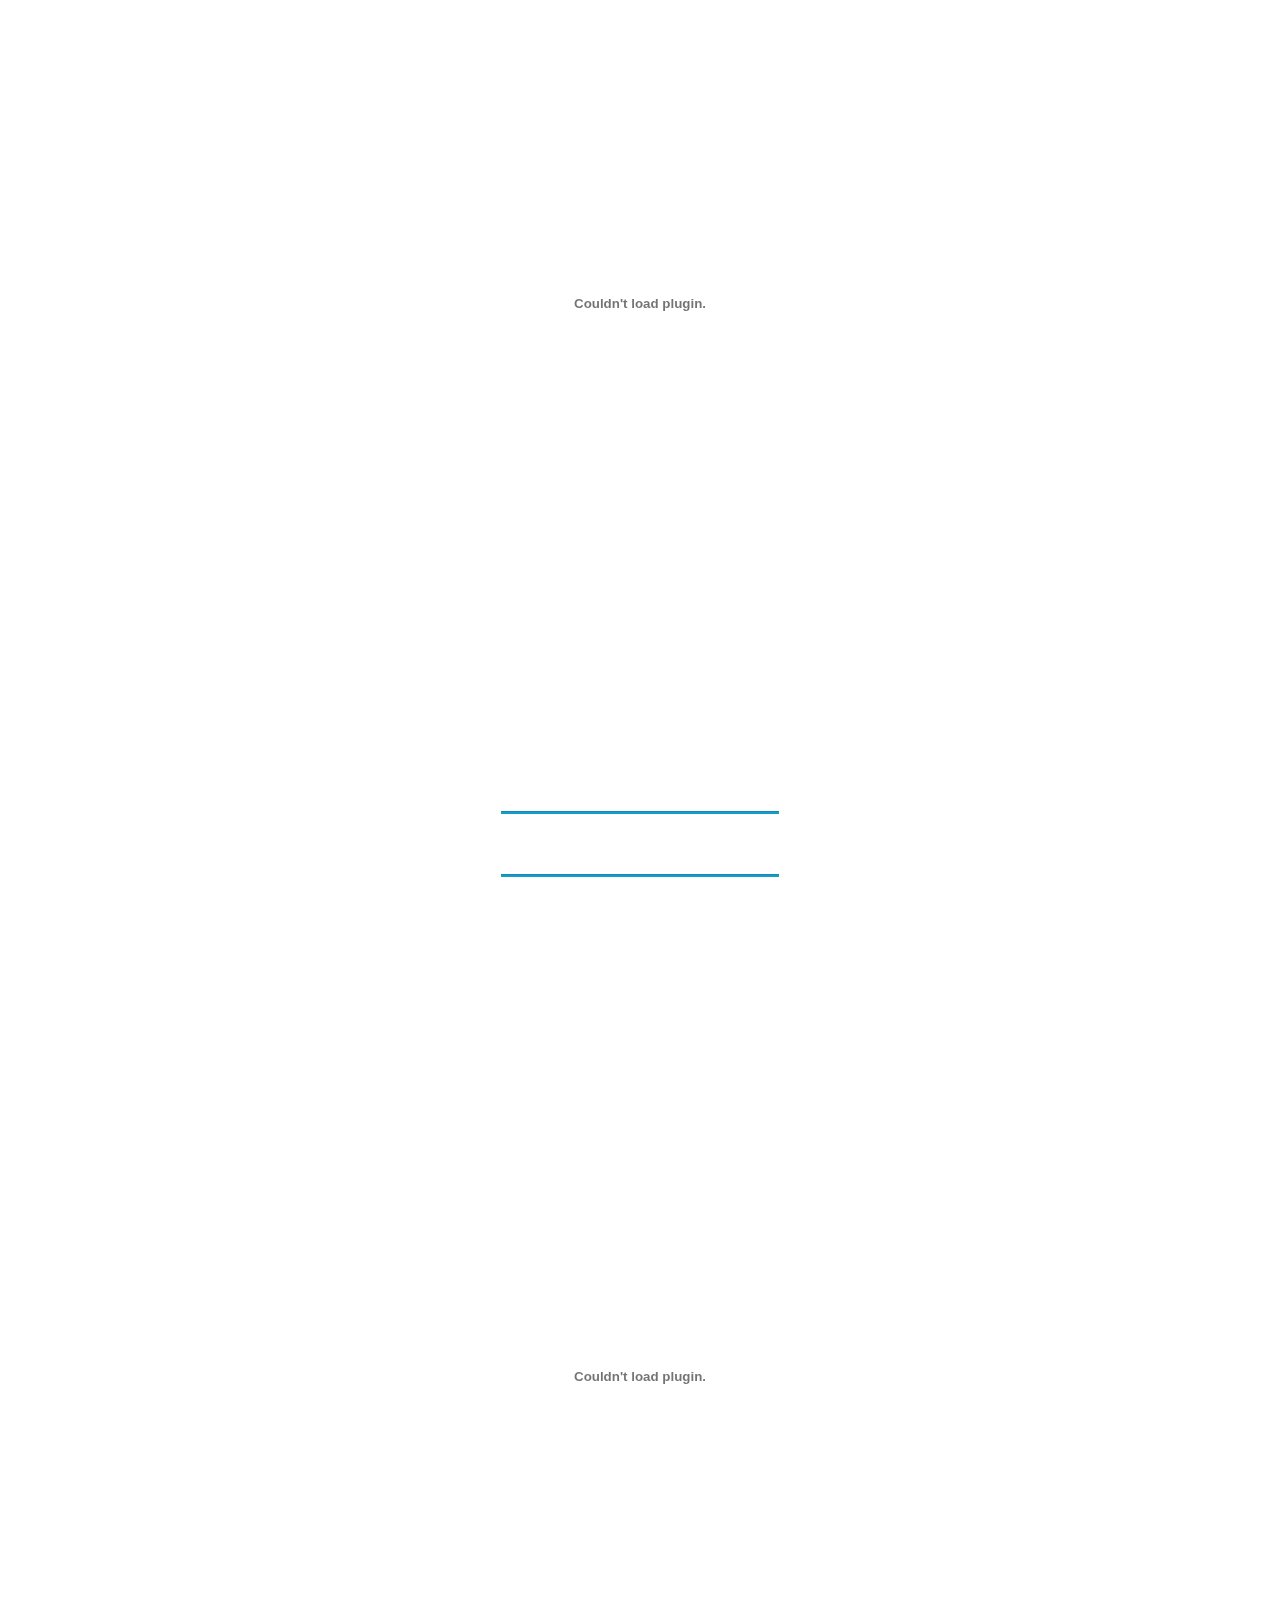
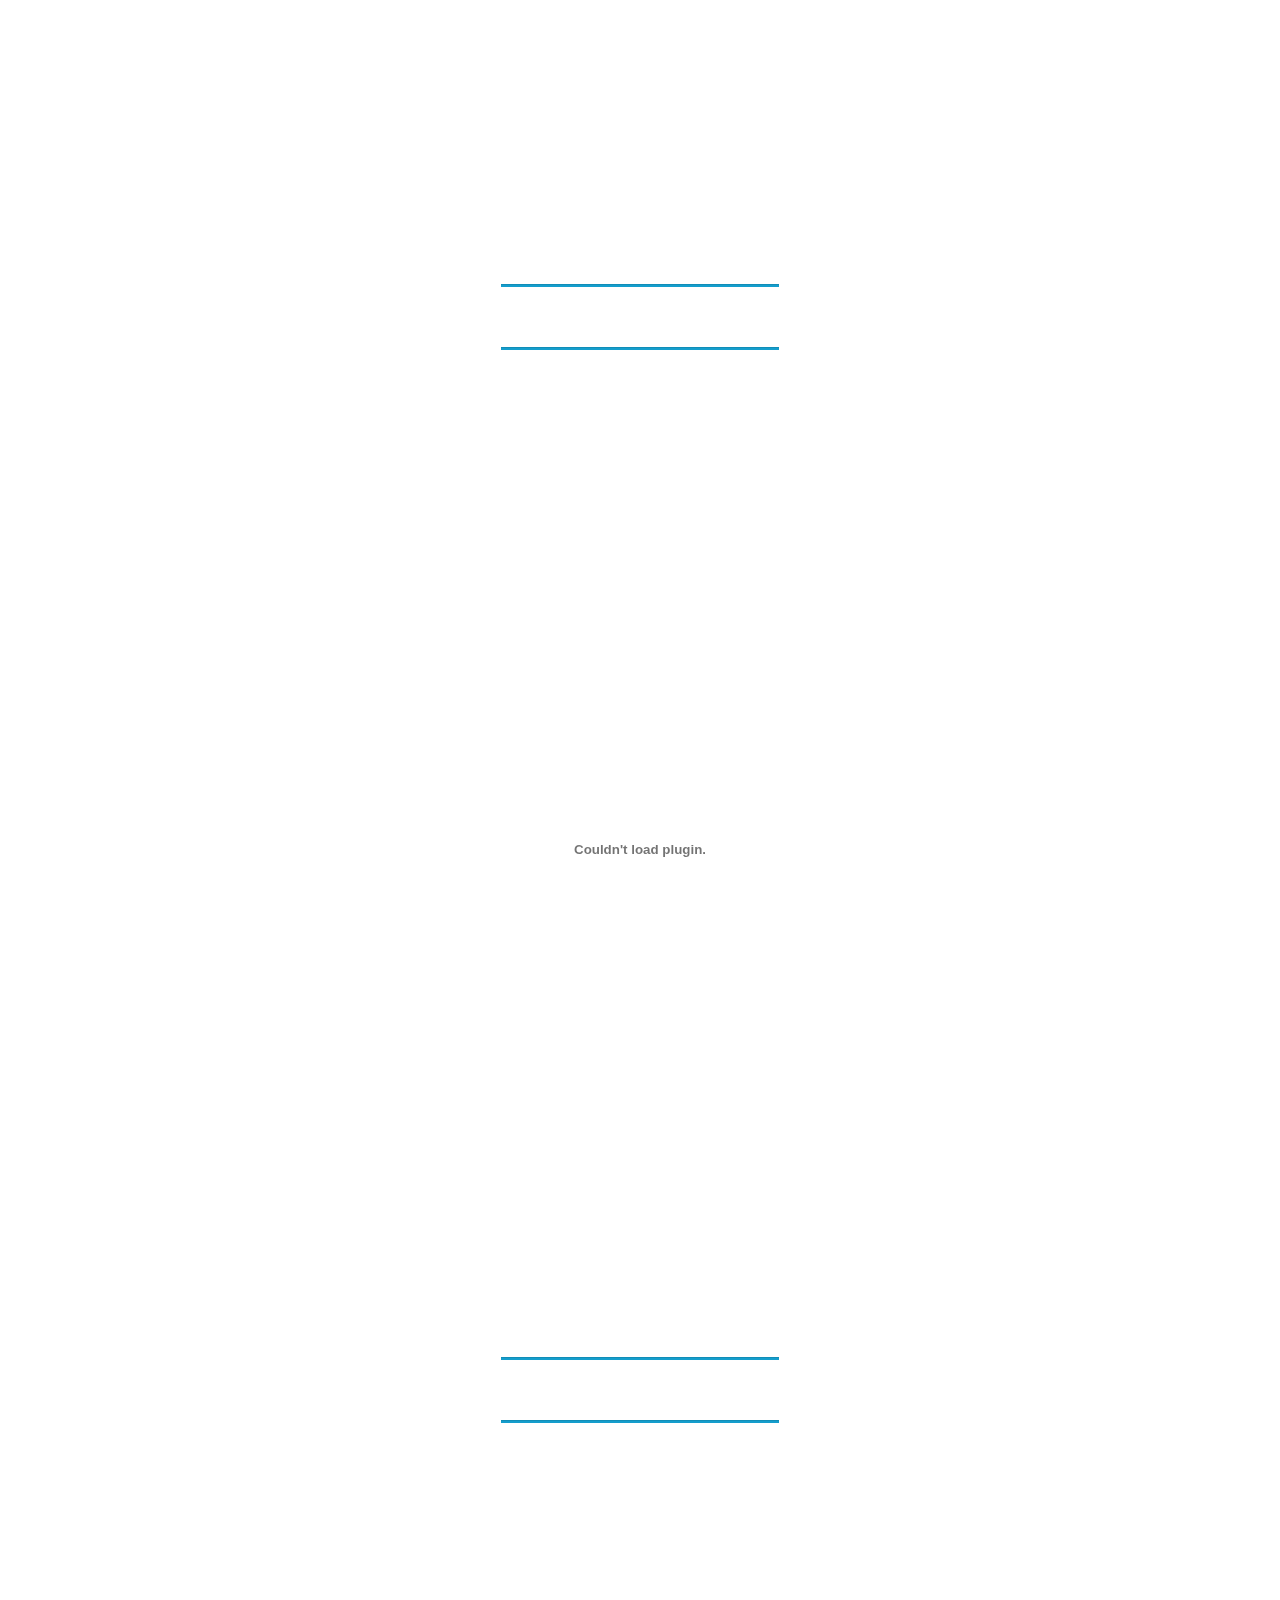
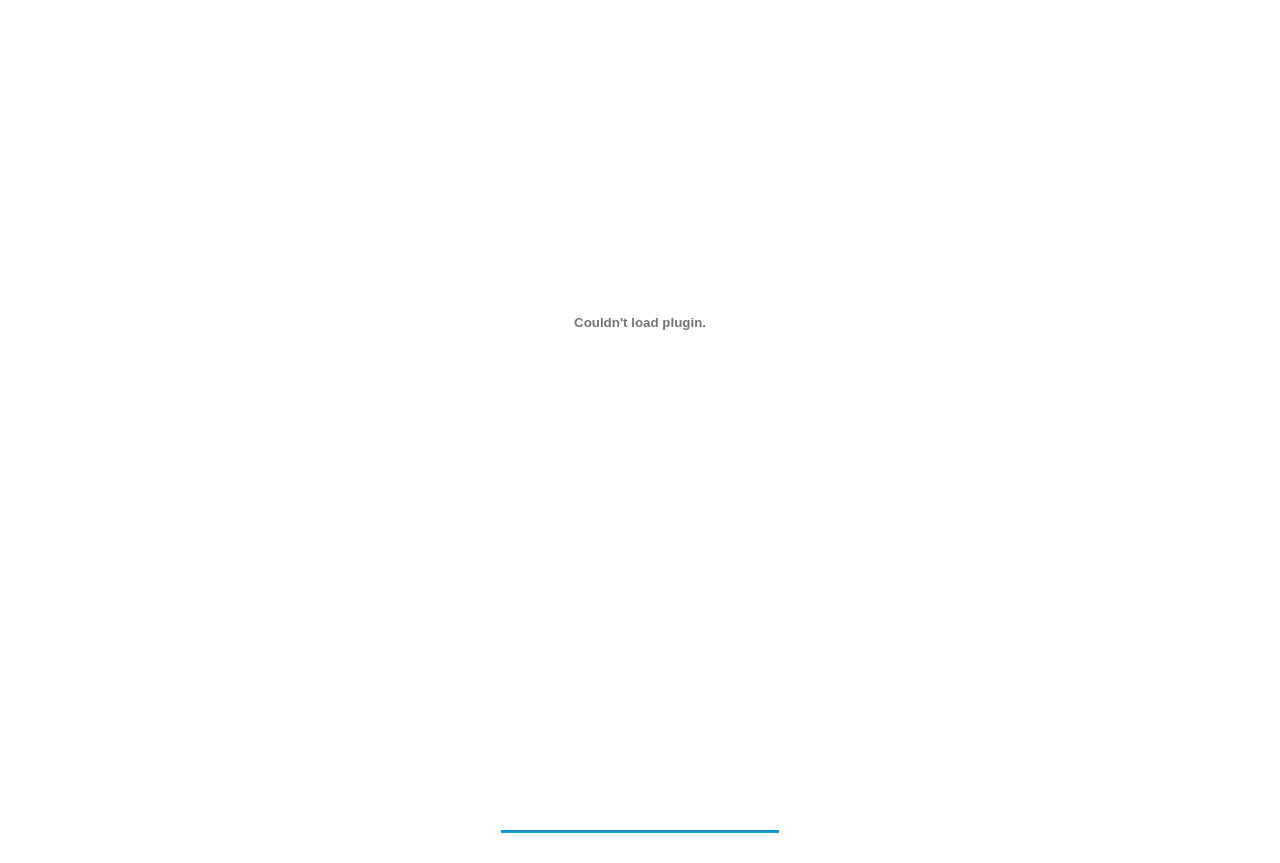
<file: page4.html>
<!DOCTYPE html>
<html  >
<head>
  <!-- Site made with Mobirise Website Builder v4.12.4, https://mobirise.com -->
  <meta charset="UTF-8">
  <meta http-equiv="X-UA-Compatible" content="IE=edge">
  <meta name="generator" content="Mobirise v4.12.4, mobirise.com">
  <meta name="viewport" content="width=device-width, initial-scale=1, minimum-scale=1">
  <link rel="shortcut icon" href="assets/images/montc-logo-156x119.jpg" type="image/x-icon">
  <meta name="description" content="Web Page Generator Description">
  
  
  <title>Хууль эрх зүй</title>
  <link rel="stylesheet" href="assets/web/assets/mobirise-icons/mobirise-icons.css">
  <link rel="stylesheet" href="assets/bootstrap/css/bootstrap.min.css">
  <link rel="stylesheet" href="assets/bootstrap/css/bootstrap-grid.min.css">
  <link rel="stylesheet" href="assets/bootstrap/css/bootstrap-reboot.min.css">
  <link rel="stylesheet" href="assets/tether/tether.min.css">
  <link rel="stylesheet" href="assets/dropdown/css/style.css">
  <link rel="stylesheet" href="assets/theme/css/style.css">
  <link rel="preload" as="style" href="assets/mobirise/css/mbr-additional.css"><link rel="stylesheet" href="assets/mobirise/css/mbr-additional.css" type="text/css">
  
  
  
</head>
<body>
  <section class="menu cid-t7tADNF44M" once="menu" id="menu2-t">

    

    <nav class="navbar navbar-expand beta-menu navbar-dropdown align-items-center navbar-fixed-top navbar-toggleable-sm">
        <button class="navbar-toggler navbar-toggler-right" type="button" data-toggle="collapse" data-target="#navbarSupportedContent" aria-controls="navbarSupportedContent" aria-expanded="false" aria-label="Toggle navigation">
            <div class="hamburger">
                <span></span>
                <span></span>
                <span></span>
                <span></span>
            </div>
        </button>
        <div class="menu-logo">
            <div class="navbar-brand">
                <span class="navbar-logo">
                    
                        <img src="assets/images/montc-logo-156x119.jpg" alt="Mobirise" title="" style="height: 3.8rem;">
                    
                </span>
                <span class="navbar-caption-wrap"><a class="navbar-caption text-black display-4" href="https://mobiri.se">OSNAAMONTC.MN</a></span>
            </div>
        </div>
        <div class="collapse navbar-collapse" id="navbarSupportedContent">
            <ul class="navbar-nav nav-dropdown" data-app-modern-menu="true"><li class="nav-item">
                    <a class="nav-link link text-black display-4" href="index.html"><span class="mbri-globe-2 mbr-iconfont mbr-iconfont-btn"></span>Нүүр хуудас</a>
                </li><li class="nav-item dropdown"><a class="nav-link link text-black dropdown-toggle display-4" href="page3.html" aria-expanded="false" data-toggle="dropdown-submenu"><span class="mbri-file mbr-iconfont mbr-iconfont-btn"></span>Бидний тухай</a><div class="dropdown-menu"><a class="text-black dropdown-item display-4" href="page8.html" aria-expanded="false">Захирлын мэндчилгээ</a><a class="text-black dropdown-item display-4" href="page7.html" aria-expanded="false">Танилцуулга</a></div></li><li class="nav-item"><a class="nav-link link text-black display-4" href="page2.html" aria-expanded="false"><span class="mbri-briefcase mbr-iconfont mbr-iconfont-btn"></span>Мэдээлэл</a></li><li class="nav-item"><a class="nav-link link text-black display-4" href="page4.html" aria-expanded="false"><span class="mbri-contact-form mbr-iconfont mbr-iconfont-btn"></span>Хууль эрх зүй</a></li><li class="nav-item"><a class="nav-link link text-black display-4" href="page5.html" aria-expanded="false"><span class="mbri-users mbr-iconfont mbr-iconfont-btn"></span>Хэрэглэгчийн булан</a></li></ul>
            <div class="navbar-buttons mbr-section-btn"><a class="btn btn-sm btn-primary display-4" href="page6.html">Холбоо барих</a></div>
        </div>
    </nav>
</section>

<section class="engine"><a href="https://mobirise.info/f">simple website builder</a></section><section class="mbr-section content5 cid-taN5jEhTf3 mbr-parallax-background" id="content5-23">

    

    <div class="mbr-overlay" style="opacity: 0.4; background-color: rgb(15, 118, 153);">
    </div>

    <div class="container">
        <div class="media-container-row">
            <div class="title col-12 col-md-8">
                
                
                <p class="mbr-text align-center mbr-white pb-3 mbr-fonts-style display-5">Хууль эрх зүй</p>
                
            </div>
        </div>
    </div>
</section>

<section class="mbr-section article content9 cid-taN5lfi2E0" id="content9-24">
    
     

    <div class="container">
        <div class="inner-container" style="width: 100%;">
            <hr class="line" style="width: 25%;">
            <title>
            Хууль эрх зүй
        </title>
         <embed width="100%" height="1000px" name="plugin" src="oron.pdf" type="application/pdf">
            <hr class="line" style="width: 25%;">
        </div>
        </div>
</section>

<section class="mbr-section article content9 cid-taN62yI3Sp" id="content9-25">
    
     

    <div class="container">
        <div class="inner-container" style="width: 100%;">
            <hr class="line" style="width: 25%;">
            <title>
            Хууль эрх зүй
        </title>
         <embed width="100%" height="1000px" name="plugin" src="irgen.pdf" type="application/pdf">
            <hr class="line" style="width: 25%;">
        </div>
        </div>
</section>

<section class="mbr-section article content9 cid-taN63zwIVd" id="content9-26">
    
     

    <div class="container">
        <div class="inner-container" style="width: 100%;">
            <hr class="line" style="width: 25%;">
            <title>
            Хууль эрх зүй
        </title>
         <embed width="100%" height="1000px" name="plugin" src="erchim.pdf" type="application/pdf">
            <hr class="line" style="width: 25%;">
        </div>
        </div>
</section>

<section class="mbr-section article content9 cid-taN64iH5nl" id="content9-27">
    
     

    <div class="container">
        <div class="inner-container" style="width: 100%;">
            <hr class="line" style="width: 25%;">
            <title>
            Хууль эрх зүй
        </title>
         <embed width="100%" height="1000px" name="plugin" src="oron.pdf" type="application/pdf">
            <hr class="line" style="width: 25%;">
        </div>
        </div>
</section>

<section class="mbr-section article content9 cid-taN64VfpGb" id="content9-28">
    
     

    <div class="container">
        <div class="inner-container" style="width: 100%;">
            <hr class="line" style="width: 25%;">
            <title>
            Хууль эрх зүй
        </title>
         <embed width="100%" height="1000px" name="plugin" src="hot.pdf" type="application/pdf">
            <hr class="line" style="width: 25%;">
        </div>
        </div>
</section>


  <script src="assets/web/assets/jquery/jquery.min.js"></script>
  <script src="assets/popper/popper.min.js"></script>
  <script src="assets/bootstrap/js/bootstrap.min.js"></script>
  <script src="assets/tether/tether.min.js"></script>
  <script src="assets/smoothscroll/smooth-scroll.js"></script>
  <script src="assets/dropdown/js/nav-dropdown.js"></script>
  <script src="assets/dropdown/js/navbar-dropdown.js"></script>
  <script src="assets/touchswipe/jquery.touch-swipe.min.js"></script>
  <script src="assets/parallax/jarallax.min.js"></script>
  <script src="assets/theme/js/script.js"></script>
  
  
</body>
</html>
</file>
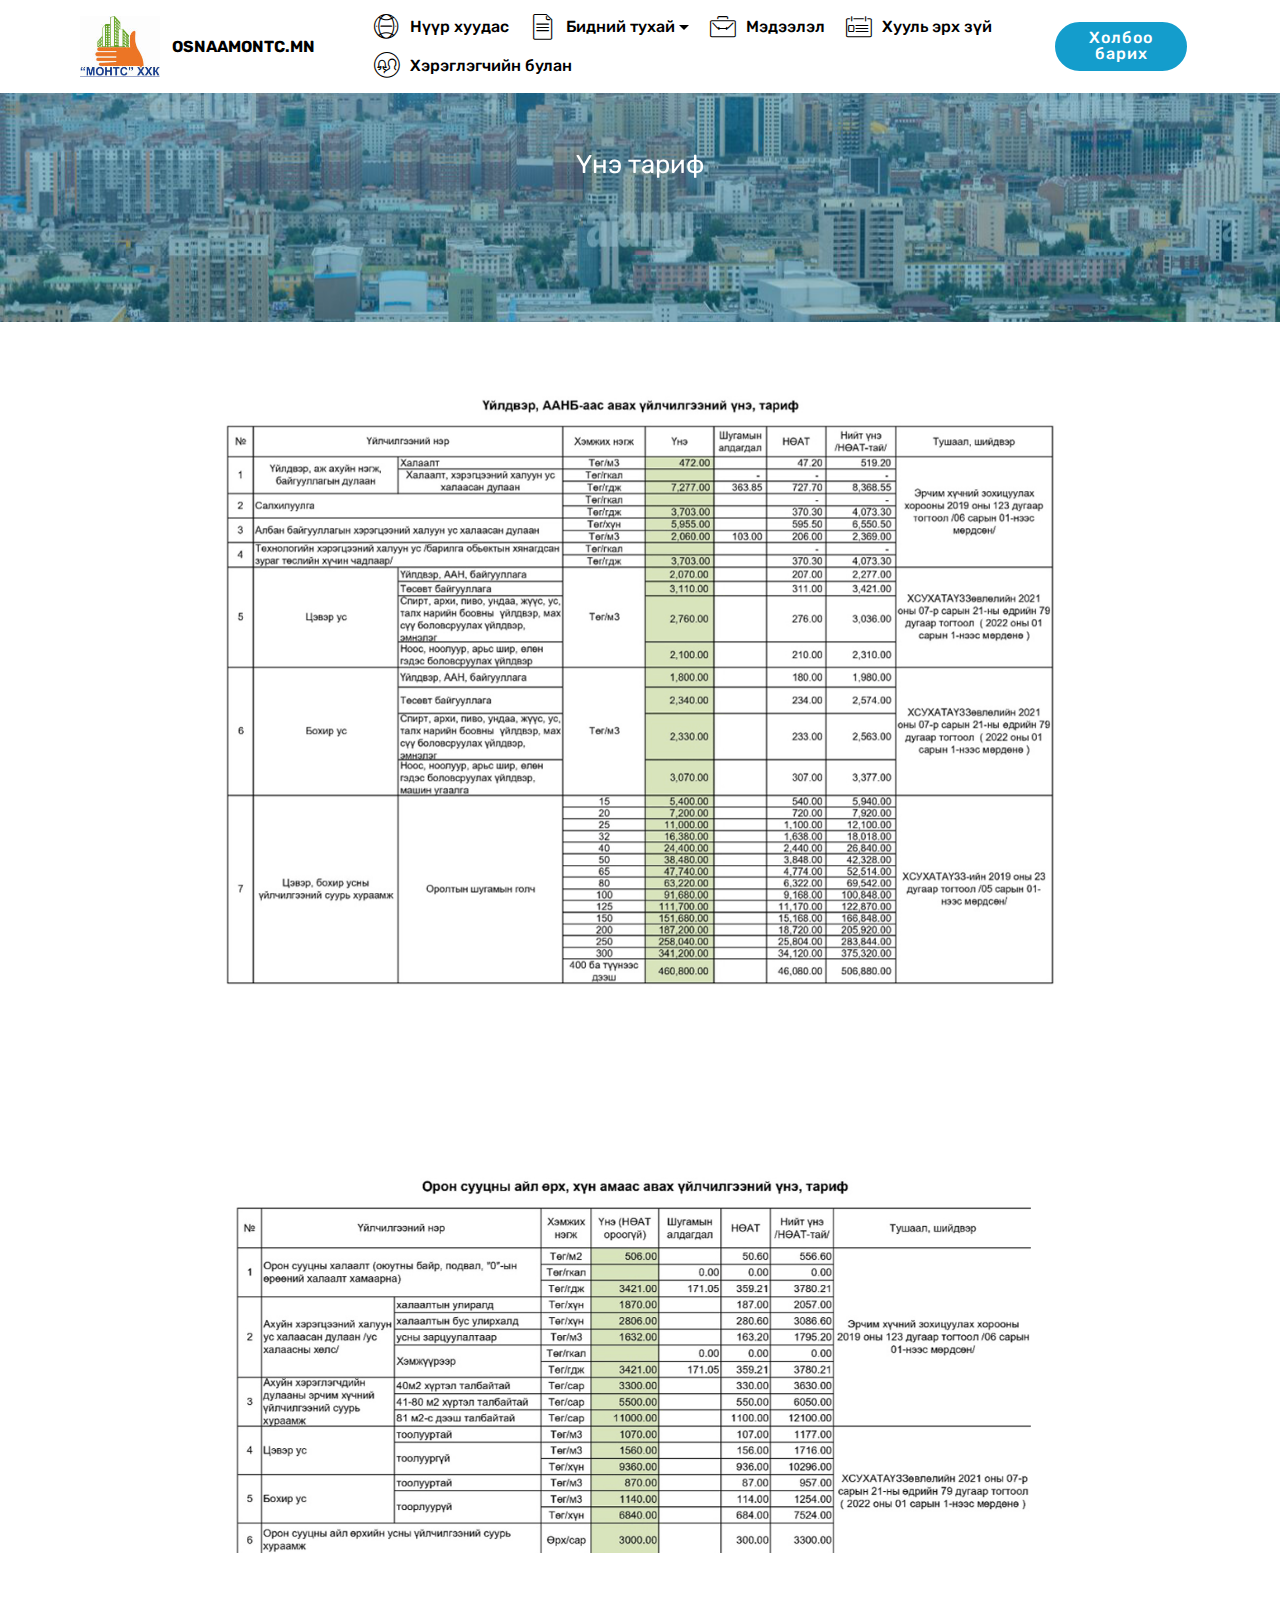
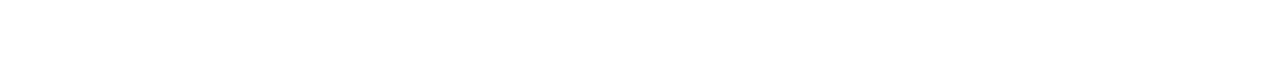
<file: page5.html>
<!DOCTYPE html>
<html  >
<head>
  <!-- Site made with Mobirise Website Builder v4.12.4, https://mobirise.com -->
  <meta charset="UTF-8">
  <meta http-equiv="X-UA-Compatible" content="IE=edge">
  <meta name="generator" content="Mobirise v4.12.4, mobirise.com">
  <meta name="viewport" content="width=device-width, initial-scale=1, minimum-scale=1">
  <link rel="shortcut icon" href="assets/images/montc-logo-156x119.jpg" type="image/x-icon">
  <meta name="description" content="Website Maker Description">
  
  
  <title>Хэрэглэгчийн булан</title>
  <link rel="stylesheet" href="assets/web/assets/mobirise-icons/mobirise-icons.css">
  <link rel="stylesheet" href="assets/bootstrap/css/bootstrap.min.css">
  <link rel="stylesheet" href="assets/bootstrap/css/bootstrap-grid.min.css">
  <link rel="stylesheet" href="assets/bootstrap/css/bootstrap-reboot.min.css">
  <link rel="stylesheet" href="assets/tether/tether.min.css">
  <link rel="stylesheet" href="assets/dropdown/css/style.css">
  <link rel="stylesheet" href="assets/theme/css/style.css">
  <link rel="preload" as="style" href="assets/mobirise/css/mbr-additional.css"><link rel="stylesheet" href="assets/mobirise/css/mbr-additional.css" type="text/css">
  
  
  
</head>
<body>
  <section class="menu cid-t7tADNF44M" once="menu" id="menu2-v">

    

    <nav class="navbar navbar-expand beta-menu navbar-dropdown align-items-center navbar-fixed-top navbar-toggleable-sm">
        <button class="navbar-toggler navbar-toggler-right" type="button" data-toggle="collapse" data-target="#navbarSupportedContent" aria-controls="navbarSupportedContent" aria-expanded="false" aria-label="Toggle navigation">
            <div class="hamburger">
                <span></span>
                <span></span>
                <span></span>
                <span></span>
            </div>
        </button>
        <div class="menu-logo">
            <div class="navbar-brand">
                <span class="navbar-logo">
                    
                        <img src="assets/images/montc-logo-156x119.jpg" alt="Mobirise" title="" style="height: 3.8rem;">
                    
                </span>
                <span class="navbar-caption-wrap"><a class="navbar-caption text-black display-4" href="https://mobiri.se">OSNAAMONTC.MN</a></span>
            </div>
        </div>
        <div class="collapse navbar-collapse" id="navbarSupportedContent">
            <ul class="navbar-nav nav-dropdown" data-app-modern-menu="true"><li class="nav-item">
                    <a class="nav-link link text-black display-4" href="index.html"><span class="mbri-globe-2 mbr-iconfont mbr-iconfont-btn"></span>Нүүр хуудас</a>
                </li><li class="nav-item dropdown"><a class="nav-link link text-black dropdown-toggle display-4" href="page3.html" aria-expanded="false" data-toggle="dropdown-submenu"><span class="mbri-file mbr-iconfont mbr-iconfont-btn"></span>Бидний тухай</a><div class="dropdown-menu"><a class="text-black dropdown-item display-4" href="page8.html" aria-expanded="false">Захирлын мэндчилгээ</a><a class="text-black dropdown-item display-4" href="page7.html" aria-expanded="false">Танилцуулга</a></div></li><li class="nav-item"><a class="nav-link link text-black display-4" href="page2.html" aria-expanded="false"><span class="mbri-briefcase mbr-iconfont mbr-iconfont-btn"></span>Мэдээлэл</a></li><li class="nav-item"><a class="nav-link link text-black display-4" href="page4.html" aria-expanded="false"><span class="mbri-contact-form mbr-iconfont mbr-iconfont-btn"></span>Хууль эрх зүй</a></li><li class="nav-item"><a class="nav-link link text-black display-4" href="page5.html" aria-expanded="false"><span class="mbri-users mbr-iconfont mbr-iconfont-btn"></span>Хэрэглэгчийн булан</a></li></ul>
            <div class="navbar-buttons mbr-section-btn"><a class="btn btn-sm btn-primary display-4" href="page6.html">Холбоо барих</a></div>
        </div>
    </nav>
</section>

<section class="engine"><a href="https://mobirise.info/a">online web builder</a></section><section class="mbr-section content5 cid-t9Ra50WuvJ mbr-parallax-background" id="content5-1w">

    

    <div class="mbr-overlay" style="opacity: 0.4; background-color: rgb(15, 118, 153);">
    </div>

    <div class="container">
        <div class="media-container-row">
            <div class="title col-12 col-md-8">
                
                <h3 class="mbr-section-subtitle align-center mbr-light mbr-white pb-3 mbr-fonts-style display-5"></h3>
                <p class="mbr-text align-center mbr-white pb-3 mbr-fonts-style display-5">Үнэ тариф</p>
                
            </div>
        </div>
    </div>
</section>

<section class="cid-t9R8GwUlq9" id="image3-1u">

    

    <figure class="mbr-figure container">
            <div class="image-block" style="width: 80%;">
                <img src="assets/images/paint-1075x785.png" width="1400" alt="Mobirise" title="">
                <figcaption class="mbr-figure-caption mbr-figure-caption-over">
                    <div class="container pb-5 mbr-white align-center mbr-fonts-style display-1"></div>
                </figcaption>
            </div>
    </figure>
</section>

<section class="cid-t9R9zxOoI8" id="image3-1v">

    

    <figure class="mbr-figure container">
            <div class="image-block" style="width: 80%;">
                <img src="assets/images/wwww-1134x579.png" width="1400" alt="Mobirise" title="">
                <figcaption class="mbr-figure-caption mbr-figure-caption-over">
                    <div class="container pb-5 mbr-white align-center mbr-fonts-style display-1"></div>
                </figcaption>
            </div>
    </figure>
</section>


  <script src="assets/web/assets/jquery/jquery.min.js"></script>
  <script src="assets/popper/popper.min.js"></script>
  <script src="assets/bootstrap/js/bootstrap.min.js"></script>
  <script src="assets/tether/tether.min.js"></script>
  <script src="assets/smoothscroll/smooth-scroll.js"></script>
  <script src="assets/dropdown/js/nav-dropdown.js"></script>
  <script src="assets/dropdown/js/navbar-dropdown.js"></script>
  <script src="assets/touchswipe/jquery.touch-swipe.min.js"></script>
  <script src="assets/parallax/jarallax.min.js"></script>
  <script src="assets/theme/js/script.js"></script>
  
  
</body>
</html>
</file>
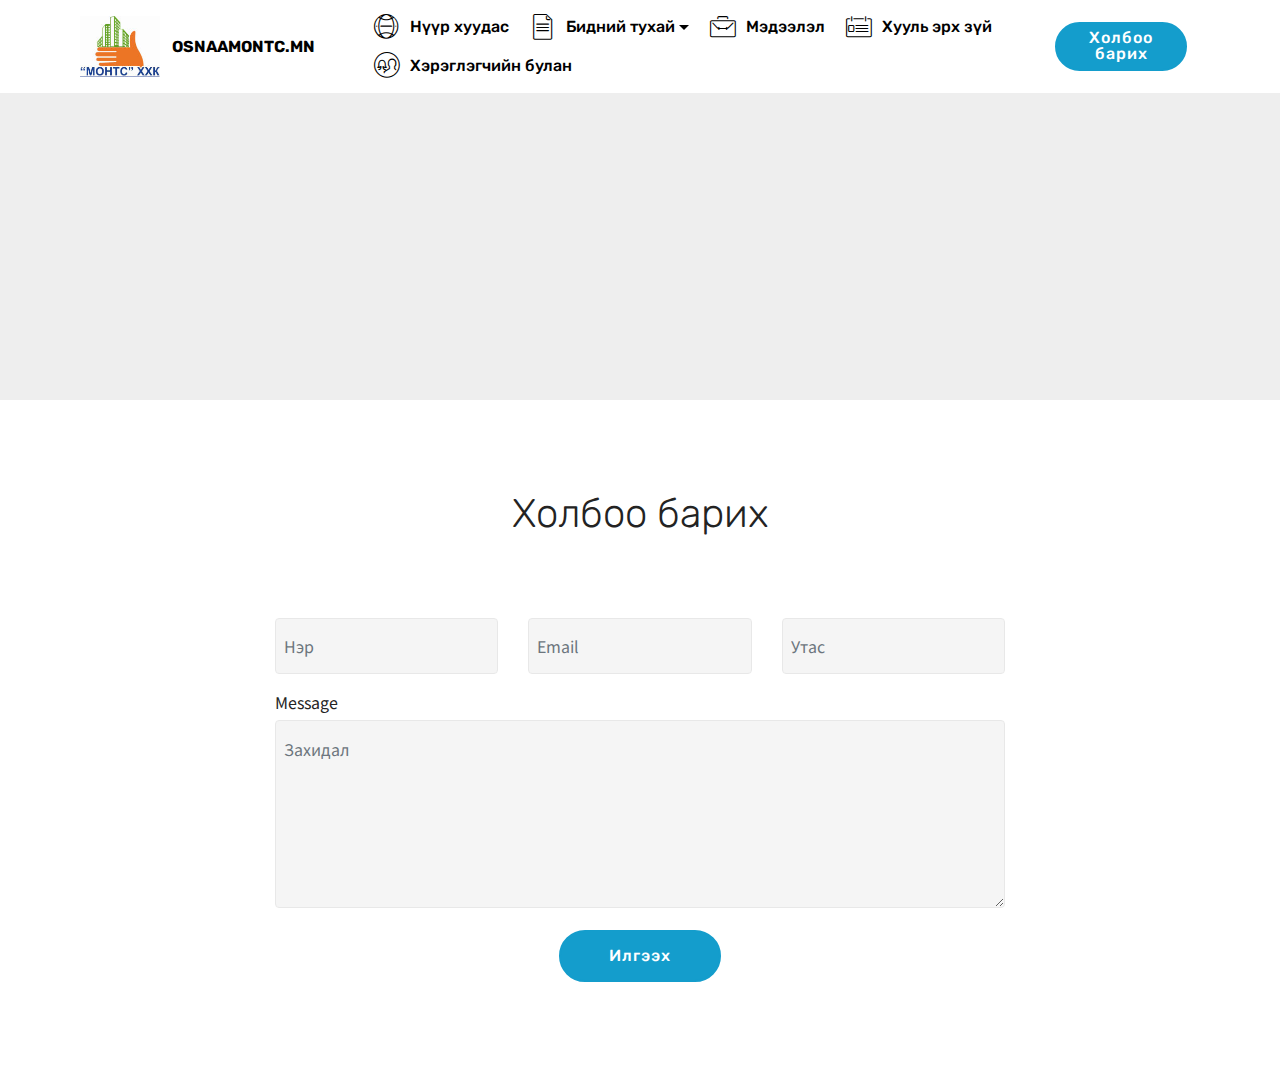
<file: page6.html>
<!DOCTYPE html>
<html  >
<head>
  <!-- Site made with Mobirise Website Builder v4.12.4, https://mobirise.com -->
  <meta charset="UTF-8">
  <meta http-equiv="X-UA-Compatible" content="IE=edge">
  <meta name="generator" content="Mobirise v4.12.4, mobirise.com">
  <meta name="viewport" content="width=device-width, initial-scale=1, minimum-scale=1">
  <link rel="shortcut icon" href="assets/images/montc-logo-156x119.jpg" type="image/x-icon">
  <meta name="description" content="Website Generator Description">
  
  
  <title>Холбоо барих</title>
  <link rel="stylesheet" href="assets/web/assets/mobirise-icons/mobirise-icons.css">
  <link rel="stylesheet" href="assets/bootstrap/css/bootstrap.min.css">
  <link rel="stylesheet" href="assets/bootstrap/css/bootstrap-grid.min.css">
  <link rel="stylesheet" href="assets/bootstrap/css/bootstrap-reboot.min.css">
  <link rel="stylesheet" href="assets/tether/tether.min.css">
  <link rel="stylesheet" href="assets/dropdown/css/style.css">
  <link rel="stylesheet" href="assets/theme/css/style.css">
  <link rel="preload" as="style" href="assets/mobirise/css/mbr-additional.css"><link rel="stylesheet" href="assets/mobirise/css/mbr-additional.css" type="text/css">
  
  
  
</head>
<body>
  <section class="menu cid-t7tADNF44M" once="menu" id="menu2-x">

    

    <nav class="navbar navbar-expand beta-menu navbar-dropdown align-items-center navbar-fixed-top navbar-toggleable-sm">
        <button class="navbar-toggler navbar-toggler-right" type="button" data-toggle="collapse" data-target="#navbarSupportedContent" aria-controls="navbarSupportedContent" aria-expanded="false" aria-label="Toggle navigation">
            <div class="hamburger">
                <span></span>
                <span></span>
                <span></span>
                <span></span>
            </div>
        </button>
        <div class="menu-logo">
            <div class="navbar-brand">
                <span class="navbar-logo">
                    
                        <img src="assets/images/montc-logo-156x119.jpg" alt="Mobirise" title="" style="height: 3.8rem;">
                    
                </span>
                <span class="navbar-caption-wrap"><a class="navbar-caption text-black display-4" href="https://mobiri.se">OSNAAMONTC.MN</a></span>
            </div>
        </div>
        <div class="collapse navbar-collapse" id="navbarSupportedContent">
            <ul class="navbar-nav nav-dropdown" data-app-modern-menu="true"><li class="nav-item">
                    <a class="nav-link link text-black display-4" href="index.html"><span class="mbri-globe-2 mbr-iconfont mbr-iconfont-btn"></span>Нүүр хуудас</a>
                </li><li class="nav-item dropdown"><a class="nav-link link text-black dropdown-toggle display-4" href="page3.html" aria-expanded="false" data-toggle="dropdown-submenu"><span class="mbri-file mbr-iconfont mbr-iconfont-btn"></span>Бидний тухай</a><div class="dropdown-menu"><a class="text-black dropdown-item display-4" href="page8.html" aria-expanded="false">Захирлын мэндчилгээ</a><a class="text-black dropdown-item display-4" href="page7.html" aria-expanded="false">Танилцуулга</a></div></li><li class="nav-item"><a class="nav-link link text-black display-4" href="page2.html" aria-expanded="false"><span class="mbri-briefcase mbr-iconfont mbr-iconfont-btn"></span>Мэдээлэл</a></li><li class="nav-item"><a class="nav-link link text-black display-4" href="page4.html" aria-expanded="false"><span class="mbri-contact-form mbr-iconfont mbr-iconfont-btn"></span>Хууль эрх зүй</a></li><li class="nav-item"><a class="nav-link link text-black display-4" href="page5.html" aria-expanded="false"><span class="mbri-users mbr-iconfont mbr-iconfont-btn"></span>Хэрэглэгчийн булан</a></li></ul>
            <div class="navbar-buttons mbr-section-btn"><a class="btn btn-sm btn-primary display-4" href="page6.html">Холбоо барих</a></div>
        </div>
    </nav>
</section>

<section class="engine"><a href="https://mobirise.info/t">amp template</a></section><section class="map1 cid-t8Tx1J7gjo" id="map1-z">

     

    <div class="google-map"><iframe frameborder="0" style="border:0" src="https://www.google.com/maps/embed/v1/place?key=AIzaSyCNveGQ9bfpKFwWzQLLftrR9hNiHwdqQG8&amp;q=place_id:ChIJM2nj_OOSll0RnDooKWh_5xw" allowfullscreen=""></iframe></div>
</section>

<section class="mbr-section form1 cid-t8TxhHiUxb" id="form1-10">

    

    
    <div class="container">
        <div class="row justify-content-center">
            <div class="title col-12 col-lg-8">
                <h2 class="mbr-section-title align-center pb-3 mbr-fonts-style display-2">
                    Холбоо барих</h2>
                
            </div>
        </div>
    </div>
    <div class="container">
        <div class="row justify-content-center">
            <div class="media-container-column col-lg-8" data-form-type="formoid">
                <!---Formbuilder Form--->
                <form action="https://mobirise.com/" method="POST" class="mbr-form form-with-styler" data-form-title="Mobirise Form"><input type="hidden" name="email" data-form-email="true" value="OVMoiOXRihg9WkkXLfWbMXtZz1dYi2Gy+Q3EqmHqMQF4f2CmJK3W2DlL8thOMgjLiQ3Puac5m0qsi7od8jOIwx5JyJAvM5ZGkgGsPE2ec44IJE7+u9598Ud5Q1VV4RHf">
                    <div class="row">
                        <div hidden="hidden" data-form-alert="" class="alert alert-success col-12">Санал хүсэлтээ илгээсэнд баярлалаа!</div>
                        <div hidden="hidden" data-form-alert-danger="" class="alert alert-danger col-12">
                        </div>
                    </div>
                    <div class="dragArea row">
                        <div class="col-md-4  form-group" data-for="name">
                            <label for="name-form1-10" class="form-control-label mbr-fonts-style display-7"></label>
                            <input type="text" name="name" data-form-field="Name" required="required" class="form-control display-7" placeholder="Нэр" id="name-form1-10">
                        </div>
                        <div class="col-md-4  form-group" data-for="email">
                            <label for="email-form1-10" class="form-control-label mbr-fonts-style display-7"></label>
                            <input type="email" name="email" data-form-field="Email" required="required" class="form-control display-7" placeholder="Email" id="email-form1-10">
                        </div>
                        <div data-for="phone" class="col-md-4  form-group">
                            <label for="phone-form1-10" class="form-control-label mbr-fonts-style display-7"></label>
                            <input type="tel" name="phone" data-form-field="Phone" class="form-control display-7" placeholder="Утас" id="phone-form1-10">
                        </div>
                        <div data-for="message" class="col-md-12 form-group">
                            <label for="message-form1-10" class="form-control-label mbr-fonts-style display-7">Message</label>
                            <textarea name="message" data-form-field="Message" class="form-control display-7" placeholder="Захидал" id="message-form1-10"></textarea>
                        </div>
                        <div class="col-md-12 input-group-btn align-center"><button type="submit" class="btn btn-primary btn-form display-4">Илгээх</button></div>
                    </div>
                </form><!---Formbuilder Form--->
            </div>
        </div>
    </div>
</section>


  <script src="assets/web/assets/jquery/jquery.min.js"></script>
  <script src="assets/popper/popper.min.js"></script>
  <script src="assets/bootstrap/js/bootstrap.min.js"></script>
  <script src="assets/tether/tether.min.js"></script>
  <script src="assets/smoothscroll/smooth-scroll.js"></script>
  <script src="assets/dropdown/js/nav-dropdown.js"></script>
  <script src="assets/dropdown/js/navbar-dropdown.js"></script>
  <script src="assets/touchswipe/jquery.touch-swipe.min.js"></script>
  <script src="assets/theme/js/script.js"></script>
  <script src="assets/formoid/formoid.min.js"></script>
  
  
</body>
</html>
</file>
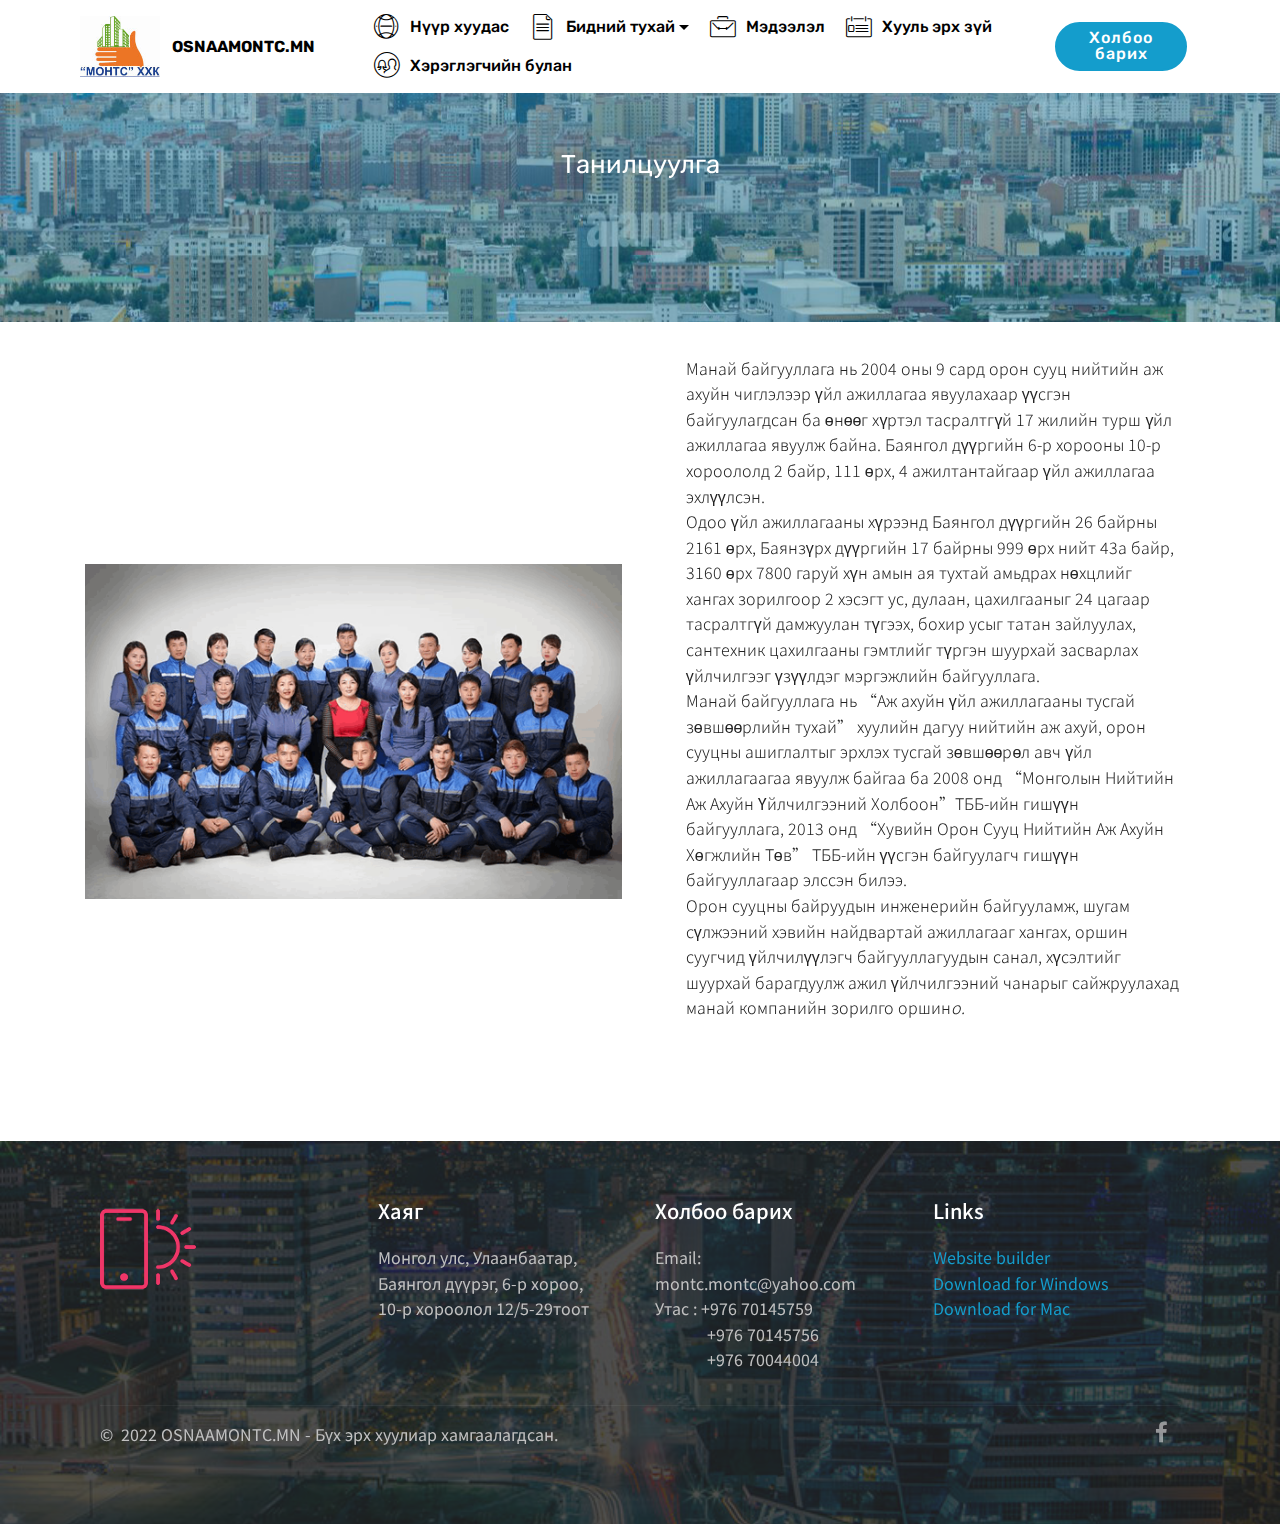
<file: page7.html>
<!DOCTYPE html>
<html  >
<head>
  <!-- Site made with Mobirise Website Builder v4.12.4, https://mobirise.com -->
  <meta charset="UTF-8">
  <meta http-equiv="X-UA-Compatible" content="IE=edge">
  <meta name="generator" content="Mobirise v4.12.4, mobirise.com">
  <meta name="viewport" content="width=device-width, initial-scale=1, minimum-scale=1">
  <link rel="shortcut icon" href="assets/images/montc-logo-156x119.jpg" type="image/x-icon">
  <meta name="description" content="Web Site Builder Description">
  
  
  <title>Танилцуулга</title>
  <link rel="stylesheet" href="assets/web/assets/mobirise-icons/mobirise-icons.css">
  <link rel="stylesheet" href="assets/bootstrap/css/bootstrap.min.css">
  <link rel="stylesheet" href="assets/bootstrap/css/bootstrap-grid.min.css">
  <link rel="stylesheet" href="assets/bootstrap/css/bootstrap-reboot.min.css">
  <link rel="stylesheet" href="assets/socicon/css/styles.css">
  <link rel="stylesheet" href="assets/tether/tether.min.css">
  <link rel="stylesheet" href="assets/dropdown/css/style.css">
  <link rel="stylesheet" href="assets/theme/css/style.css">
  <link rel="preload" as="style" href="assets/mobirise/css/mbr-additional.css"><link rel="stylesheet" href="assets/mobirise/css/mbr-additional.css" type="text/css">
  
  
  
</head>
<body>
  <section class="menu cid-t7tADNF44M" once="menu" id="menu2-1g">

    

    <nav class="navbar navbar-expand beta-menu navbar-dropdown align-items-center navbar-fixed-top navbar-toggleable-sm">
        <button class="navbar-toggler navbar-toggler-right" type="button" data-toggle="collapse" data-target="#navbarSupportedContent" aria-controls="navbarSupportedContent" aria-expanded="false" aria-label="Toggle navigation">
            <div class="hamburger">
                <span></span>
                <span></span>
                <span></span>
                <span></span>
            </div>
        </button>
        <div class="menu-logo">
            <div class="navbar-brand">
                <span class="navbar-logo">
                    
                        <img src="assets/images/montc-logo-156x119.jpg" alt="Mobirise" title="" style="height: 3.8rem;">
                    
                </span>
                <span class="navbar-caption-wrap"><a class="navbar-caption text-black display-4" href="https://mobiri.se">OSNAAMONTC.MN</a></span>
            </div>
        </div>
        <div class="collapse navbar-collapse" id="navbarSupportedContent">
            <ul class="navbar-nav nav-dropdown" data-app-modern-menu="true"><li class="nav-item">
                    <a class="nav-link link text-black display-4" href="index.html"><span class="mbri-globe-2 mbr-iconfont mbr-iconfont-btn"></span>Нүүр хуудас</a>
                </li><li class="nav-item dropdown"><a class="nav-link link text-black dropdown-toggle display-4" href="page3.html" aria-expanded="false" data-toggle="dropdown-submenu"><span class="mbri-file mbr-iconfont mbr-iconfont-btn"></span>Бидний тухай</a><div class="dropdown-menu"><a class="text-black dropdown-item display-4" href="page8.html" aria-expanded="false">Захирлын мэндчилгээ</a><a class="text-black dropdown-item display-4" href="page7.html" aria-expanded="false">Танилцуулга</a></div></li><li class="nav-item"><a class="nav-link link text-black display-4" href="page2.html" aria-expanded="false"><span class="mbri-briefcase mbr-iconfont mbr-iconfont-btn"></span>Мэдээлэл</a></li><li class="nav-item"><a class="nav-link link text-black display-4" href="page4.html" aria-expanded="false"><span class="mbri-contact-form mbr-iconfont mbr-iconfont-btn"></span>Хууль эрх зүй</a></li><li class="nav-item"><a class="nav-link link text-black display-4" href="page5.html" aria-expanded="false"><span class="mbri-users mbr-iconfont mbr-iconfont-btn"></span>Хэрэглэгчийн булан</a></li></ul>
            <div class="navbar-buttons mbr-section-btn"><a class="btn btn-sm btn-primary display-4" href="page6.html">Холбоо барих</a></div>
        </div>
    </nav>
</section>

<section class="engine"><a href="https://mobirise.info/t">amp template</a></section><section class="mbr-section content5 cid-t9R2Mk0x0Y mbr-parallax-background" id="content5-1n">

    

    <div class="mbr-overlay" style="opacity: 0.4; background-color: rgb(15, 118, 153);">
    </div>

    <div class="container">
        <div class="media-container-row">
            <div class="title col-12 col-md-8">
                
                <h3 class="mbr-section-subtitle align-center mbr-light mbr-white pb-3 mbr-fonts-style display-5"></h3>
                <p class="mbr-text align-center mbr-white pb-3 mbr-fonts-style display-5">Танилцуулга</p>
                
            </div>
        </div>
    </div>
</section>

<section class="testimonials2 cid-t9R351jYt4" id="testimonials2-1o">

    

    

    <div class="container">
        <div class="media-container-row">
            <div class="mbr-figure pr-lg-5" style="width: 110%;">
              <img src="assets/images/untitled3-586x366.png" alt="" title="">
            </div>
            <div class="media-content px-3 align-self-center mbr-white py-2">
                    <p class="mbr-text testimonial-text mbr-fonts-style display-7"><br><span style="font-style: normal;">Манай байгууллага нь 2004 оны 9 сард орон сууц нийтийн аж ахуйн чиглэлээр үйл ажиллагаа явуулахаар үүсгэн байгуулагдсан ба өнөөг хүртэл тасралтгүй 17 жилийн турш үйл ажиллагаа явуулж байна. Баянгол дүүргийн 6-р хорооны 10-р хороололд 2 байр, 111 өрх,  4 ажилтантайгаар үйл ажиллагаа эхлүүлсэн.
<br>Одоо үйл ажиллагааны хүрээнд Баянгол дүүргийн 26 байрны 2161 өрх, Баянзүрх дүүргийн 17 байрны 999 өрх  нийт 43а байр, 3160 өрх  7800 гаруй хүн амын ая тухтай амьдрах нөхцлийг хангах зорилгоор 2 хэсэгт ус, дулаан, цахилгааныг 24 цагаар тасралтгүй дамжуулан түгээх, бохир усыг татан зайлуулах, сантехник цахилгааны гэмтлийг түргэн шуурхай засварлах үйлчилгээг үзүүлдэг мэргэжлийн байгууллага.
<br>Манай байгууллага нь “Аж ахуйн үйл ажиллагааны тусгай зөвшөөрлийн тухай” хуулийн дагуу нийтийн аж ахуй, орон сууцны ашиглалтыг эрхлэх тусгай зөвшөөрөл авч үйл ажиллагаагаа явуулж байгаа ба 2008 онд “Монголын Нийтийн Аж Ахуйн Үйлчилгээний Холбоон”ТББ-ийн  гишүүн байгууллага, 2013 онд “Хувийн Орон Сууц Нийтийн Аж Ахуйн Хөгжлийн Төв” ТББ-ийн үүсгэн байгуулагч гишүүн   байгууллагаар элссэн билээ.
<br>Орон сууцны байруудын инженерийн байгууламж, шугам сүлжээний хэвийн найдвартай ажиллагааг хангах, оршин суугчид үйлчилүүлэгч байгууллагуудын санал, хүсэлтийг шуурхай барагдуулж ажил үйлчилгээний чанарыг сайжруулахад манай компанийн зорилго оршин</span>о.&nbsp;<br></p>
                    <p class="mbr-author-name pt-4 mb-2 mbr-fonts-style display-7">
                       David F.
                    </p>
                    <p class="mbr-author-desc mbr-fonts-style display-7">
                       DEVELOPER
                    </p>
            </div>
        </div>
    </div>
</section>

<section class="cid-t9R5O7wPBi" id="footer1-1q">

    

    <div class="mbr-overlay" style="background-color: rgb(35, 35, 35); opacity: 0.8;"></div>

    <div class="container">
        <div class="media-container-row content text-white">
            <div class="col-12 col-md-3">
                <div class="media-wrap">
                    <a href="https://mobiri.se/">
                        <img src="assets/images/logo2-1.png" alt="Mobirise">
                    </a>
                </div>
            </div>
            <div class="col-12 col-md-3 mbr-fonts-style display-7">
                <h5 class="pb-3">Хаяг</h5>
                <p class="mbr-text">Монгол улс, Улаанбаатар,<br>Баянгол дүүрэг, 6-р хороо,<br>10-р хороолол 12/5-29тоот</p>
            </div>
            <div class="col-12 col-md-3 mbr-fonts-style display-7">
                <h5 class="pb-3">Холбоо барих</h5>
                <p class="mbr-text">
                    Email: montc.montc@yahoo.com
                    <br>Утас : +976 70145759 <br>&nbsp; &nbsp; &nbsp; &nbsp; &nbsp; &nbsp; &nbsp;+976 70145756 <br>&nbsp; &nbsp; &nbsp; &nbsp; &nbsp; &nbsp; &nbsp;+976 70044004<br></p>
            </div>
            <div class="col-12 col-md-3 mbr-fonts-style display-7">
                <h5 class="pb-3">
                    Links
                </h5>
                <p class="mbr-text">
                    <a class="text-primary" href="https://mobiri.se/">Website builder</a>
                    <br><a class="text-primary" href="https://mobiri.se/">Download for Windows</a>
                    <br><a class="text-primary" href="https://mobiri.se/">Download for Mac</a>
                </p>
            </div>
        </div>
        <div class="footer-lower">
            <div class="media-container-row">
                <div class="col-sm-12">
                    <hr>
                </div>
            </div>
            <div class="media-container-row mbr-white">
                <div class="col-sm-6 copyright">
                    <p class="mbr-text mbr-fonts-style display-7">
                        © &nbsp;2022 OSNAAMONTC.MN - Бүх эрх хуулиар хамгаалагдсан.</p>
                </div>
                <div class="col-md-6">
                    <div class="social-list align-right">
                        <div class="soc-item">
                            <a href="https://twitter.com/mobirise" target="_blank">
                                <span class="mbr-iconfont mbr-iconfont-social socicon-facebook socicon"></span>
                            </a>
                        </div>
                        
                        
                        
                        
                        
                    </div>
                </div>
            </div>
        </div>
    </div>
</section>


  <script src="assets/web/assets/jquery/jquery.min.js"></script>
  <script src="assets/popper/popper.min.js"></script>
  <script src="assets/bootstrap/js/bootstrap.min.js"></script>
  <script src="assets/tether/tether.min.js"></script>
  <script src="assets/dropdown/js/nav-dropdown.js"></script>
  <script src="assets/dropdown/js/navbar-dropdown.js"></script>
  <script src="assets/touchswipe/jquery.touch-swipe.min.js"></script>
  <script src="assets/parallax/jarallax.min.js"></script>
  <script src="assets/smoothscroll/smooth-scroll.js"></script>
  <script src="assets/theme/js/script.js"></script>
  
  
</body>
</html>
</file>
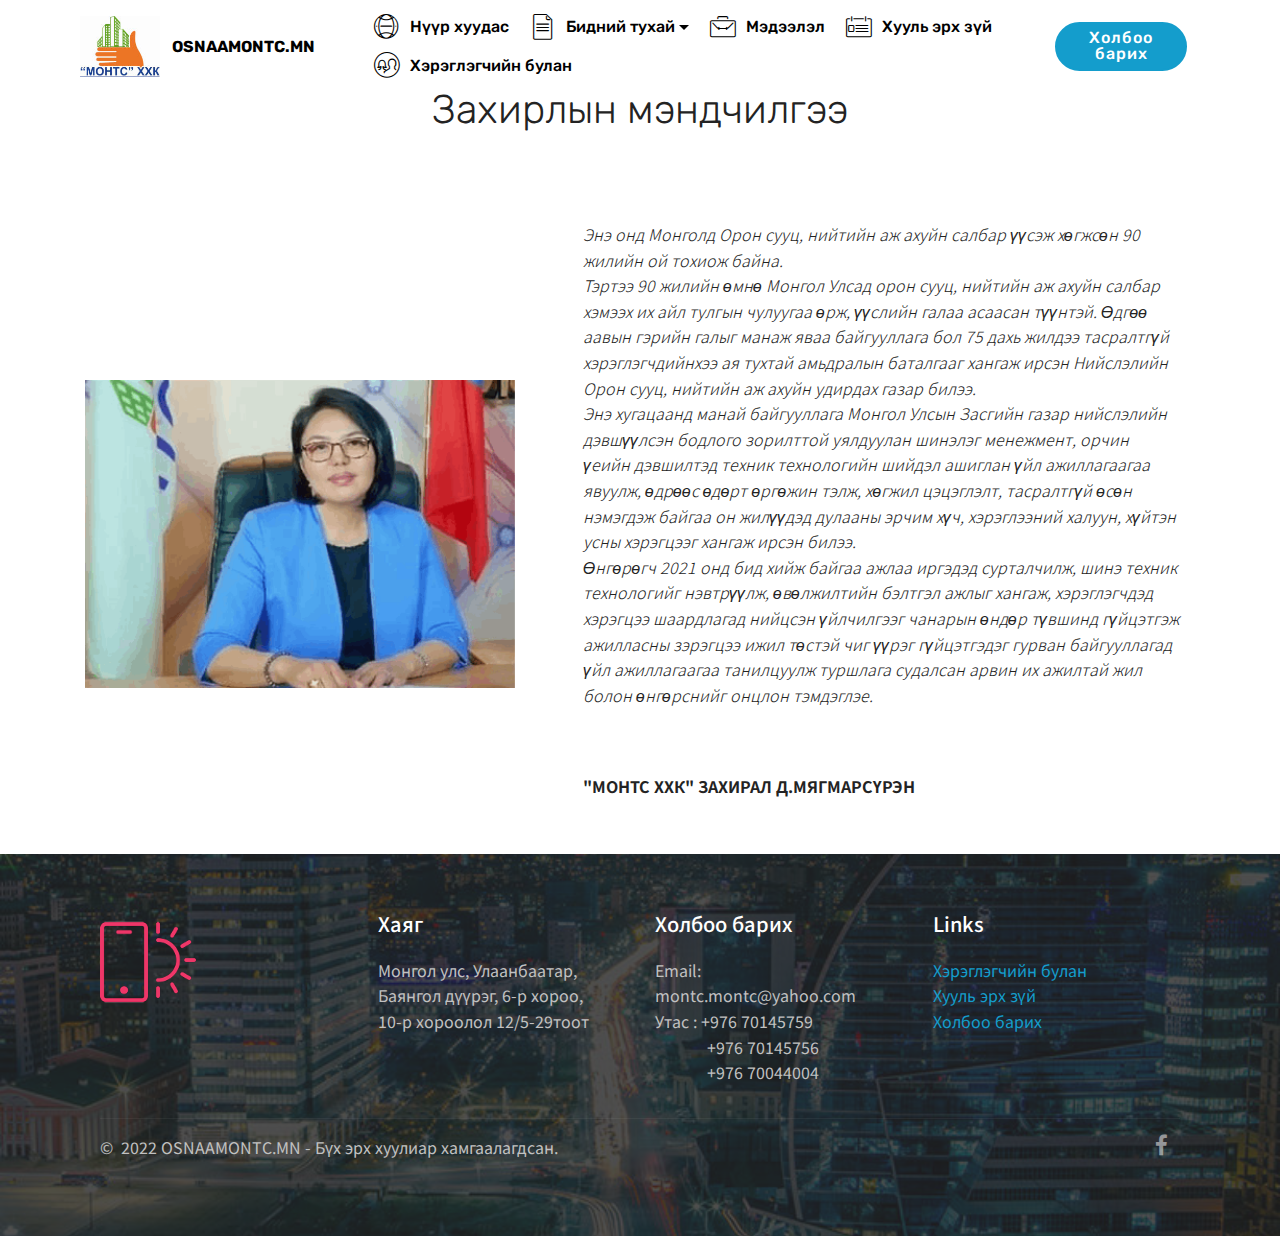
<file: page8.html>
<!DOCTYPE html>
<html  >
<head>
  <!-- Site made with Mobirise Website Builder v4.12.4, https://mobirise.com -->
  <meta charset="UTF-8">
  <meta http-equiv="X-UA-Compatible" content="IE=edge">
  <meta name="generator" content="Mobirise v4.12.4, mobirise.com">
  <meta name="viewport" content="width=device-width, initial-scale=1, minimum-scale=1">
  <link rel="shortcut icon" href="assets/images/montc-logo-156x119.jpg" type="image/x-icon">
  <meta name="description" content="Web Page Maker Description">
  
  
  <title>Захирлын мэндчилгээ</title>
  <link rel="stylesheet" href="assets/web/assets/mobirise-icons/mobirise-icons.css">
  <link rel="stylesheet" href="assets/bootstrap/css/bootstrap.min.css">
  <link rel="stylesheet" href="assets/bootstrap/css/bootstrap-grid.min.css">
  <link rel="stylesheet" href="assets/bootstrap/css/bootstrap-reboot.min.css">
  <link rel="stylesheet" href="assets/tether/tether.min.css">
  <link rel="stylesheet" href="assets/dropdown/css/style.css">
  <link rel="stylesheet" href="assets/socicon/css/styles.css">
  <link rel="stylesheet" href="assets/theme/css/style.css">
  <link rel="preload" as="style" href="assets/mobirise/css/mbr-additional.css"><link rel="stylesheet" href="assets/mobirise/css/mbr-additional.css" type="text/css">
  
  
  
</head>
<body>
  <section class="menu cid-t7tADNF44M" once="menu" id="menu2-1h">

    

    <nav class="navbar navbar-expand beta-menu navbar-dropdown align-items-center navbar-fixed-top navbar-toggleable-sm">
        <button class="navbar-toggler navbar-toggler-right" type="button" data-toggle="collapse" data-target="#navbarSupportedContent" aria-controls="navbarSupportedContent" aria-expanded="false" aria-label="Toggle navigation">
            <div class="hamburger">
                <span></span>
                <span></span>
                <span></span>
                <span></span>
            </div>
        </button>
        <div class="menu-logo">
            <div class="navbar-brand">
                <span class="navbar-logo">
                    
                        <img src="assets/images/montc-logo-156x119.jpg" alt="Mobirise" title="" style="height: 3.8rem;">
                    
                </span>
                <span class="navbar-caption-wrap"><a class="navbar-caption text-black display-4" href="https://mobiri.se">OSNAAMONTC.MN</a></span>
            </div>
        </div>
        <div class="collapse navbar-collapse" id="navbarSupportedContent">
            <ul class="navbar-nav nav-dropdown" data-app-modern-menu="true"><li class="nav-item">
                    <a class="nav-link link text-black display-4" href="index.html"><span class="mbri-globe-2 mbr-iconfont mbr-iconfont-btn"></span>Нүүр хуудас</a>
                </li><li class="nav-item dropdown"><a class="nav-link link text-black dropdown-toggle display-4" href="page3.html" aria-expanded="false" data-toggle="dropdown-submenu"><span class="mbri-file mbr-iconfont mbr-iconfont-btn"></span>Бидний тухай</a><div class="dropdown-menu"><a class="text-black dropdown-item display-4" href="page8.html" aria-expanded="false">Захирлын мэндчилгээ</a><a class="text-black dropdown-item display-4" href="page7.html" aria-expanded="false">Танилцуулга</a></div></li><li class="nav-item"><a class="nav-link link text-black display-4" href="page2.html" aria-expanded="false"><span class="mbri-briefcase mbr-iconfont mbr-iconfont-btn"></span>Мэдээлэл</a></li><li class="nav-item"><a class="nav-link link text-black display-4" href="page4.html" aria-expanded="false"><span class="mbri-contact-form mbr-iconfont mbr-iconfont-btn"></span>Хууль эрх зүй</a></li><li class="nav-item"><a class="nav-link link text-black display-4" href="page5.html" aria-expanded="false"><span class="mbri-users mbr-iconfont mbr-iconfont-btn"></span>Хэрэглэгчийн булан</a></li></ul>
            <div class="navbar-buttons mbr-section-btn"><a class="btn btn-sm btn-primary display-4" href="page6.html">Холбоо барих</a></div>
        </div>
    </nav>
</section>

<section class="engine"><a href="https://mobirise.info/s">free bootstrap theme</a></section><section class="mbr-section content4 cid-t9R0jZbTyo" id="content4-1j">

    

    <div class="container">
        <div class="media-container-row">
            <div class="title col-12 col-md-8">
                <h2 class="align-center pb-3 mbr-fonts-style display-2">
                    Захирлын мэндчилгээ</h2>
                
                
            </div>
        </div>
    </div>
</section>

<section class="testimonials2 cid-t9R0d3ISgW" id="testimonials2-1i">

    

    

    <div class="container">
        <div class="media-container-row">
            <div class="mbr-figure pr-lg-5" style="width: 75%;">
              <img src="assets/images/z-416x295.png" alt="" title="">
            </div>
            <div class="media-content px-3 align-self-center mbr-white py-2">
                    <p class="mbr-text testimonial-text mbr-fonts-style display-7">Энэ онд Монголд Орон сууц, нийтийн аж ахуйн салбар үүсэж хөгжсөн 90 жилийн ой тохиож байна.
<br>Тэртээ 90 жилийн өмнө Монгол Улсад орон сууц, нийтийн аж ахуйн салбар хэмээх их айл тулгын чулуугаа өрж, үүслийн галаа асаасан түүнтэй. Өдгөө аавын гэрийн галыг манаж яваа байгууллага бол 75 дахь жилдээ тасралтгүй хэрэглэгчдийнхээ ая тухтай амьдралын баталгааг хангаж ирсэн Нийслэлийн Орон сууц, нийтийн аж ахуйн удирдах газар билээ.
<br>Энэ хугацаанд манай байгууллага Монгол Улсын Засгийн газар нийслэлийн дэвшүүлсэн бодлого зорилттой уялдуулан шинэлэг менежмент, орчин үеийн дэвшилтэд техник технологийн шийдэл ашиглан үйл ажиллагаагаа явуулж, өдрөөс өдөрт өргөжин тэлж, хөгжил цэцэглэлт, тасралтгүй өсөн нэмэгдэж байгаа он жилүүдэд дулааны эрчим хүч, хэрэглээний халуун, хүйтэн усны хэрэгцээг хангаж ирсэн билээ.
<br>Өнгөрөгч 2021 онд бид хийж байгаа ажлаа иргэдэд сурталчилж, шинэ техник технологийг нэвтрүүлж, өвөлжилтийн бэлтгэл ажлыг хангаж, хэрэглэгчдэд хэрэгцээ шаардлагад нийцсэн үйлчилгээг чанарын өндөр түвшинд гүйцэтгэж ажилласны зэрэгцээ ижил төстэй чиг үүрэг гүйцэтгэдэг гурван байгууллагад үйл ажиллагаагаа танилцуулж туршлага судалсан арвин их ажилтай жил болон өнгөрснийг онцлон тэмдэглэе.
<br><br></p>
                    <p class="mbr-author-name pt-4 mb-2 mbr-fonts-style display-7">"МОНТС ХХК" ЗАХИРАЛ Д.МЯГМАРСҮРЭН 
                    </p>
                    <p class="mbr-author-desc mbr-fonts-style display-7">
                       DEVELOPER
                    </p>
            </div>
        </div>
    </div>
</section>

<section class="cid-t9R1qLX3zc" id="footer1-1l">

    

    <div class="mbr-overlay" style="background-color: rgb(35, 35, 35); opacity: 0.8;"></div>

    <div class="container">
        <div class="media-container-row content text-white">
            <div class="col-12 col-md-3">
                <div class="media-wrap">
                    <a href="https://mobiri.se/">
                        <img src="assets/images/logo2-1.png" alt="Mobirise">
                    </a>
                </div>
            </div>
            <div class="col-12 col-md-3 mbr-fonts-style display-7">
                <h5 class="pb-3">Хаяг</h5>
                <p class="mbr-text">Монгол улс, Улаанбаатар,<br>Баянгол дүүрэг, 6-р хороо,<br>10-р хороолол 12/5-29тоот</p>
            </div>
            <div class="col-12 col-md-3 mbr-fonts-style display-7">
                <h5 class="pb-3">Холбоо барих</h5>
                <p class="mbr-text">
                    Email: montc.montc@yahoo.com
                    <br>Утас : +976 70145759 <br>&nbsp; &nbsp; &nbsp; &nbsp; &nbsp; &nbsp; &nbsp;+976 70145756 <br>&nbsp; &nbsp; &nbsp; &nbsp; &nbsp; &nbsp; &nbsp;+976 70044004<br></p>
            </div>
            <div class="col-12 col-md-3 mbr-fonts-style display-7">
                <h5 class="pb-3">
                    Links
                </h5>
                <p class="mbr-text"><a href="page5.html">Хэрэглэгчийн булан</a>&nbsp;<br><a href="page4.html">Хууль эрх зүй</a><br><a href="page6.html">Холбоо барих</a></p>
            </div>
        </div>
        <div class="footer-lower">
            <div class="media-container-row">
                <div class="col-sm-12">
                    <hr>
                </div>
            </div>
            <div class="media-container-row mbr-white">
                <div class="col-sm-6 copyright">
                    <p class="mbr-text mbr-fonts-style display-7">
                        © &nbsp;2022 OSNAAMONTC.MN - Бүх эрх хуулиар хамгаалагдсан.</p>
                </div>
                <div class="col-md-6">
                    <div class="social-list align-right">
                        <div class="soc-item">
                            <a href="https://twitter.com/mobirise" target="_blank">
                                <span class="mbr-iconfont mbr-iconfont-social socicon-facebook socicon"></span>
                            </a>
                        </div>
                        
                        
                        
                        
                        
                    </div>
                </div>
            </div>
        </div>
    </div>
</section>


  <script src="assets/web/assets/jquery/jquery.min.js"></script>
  <script src="assets/popper/popper.min.js"></script>
  <script src="assets/bootstrap/js/bootstrap.min.js"></script>
  <script src="assets/tether/tether.min.js"></script>
  <script src="assets/smoothscroll/smooth-scroll.js"></script>
  <script src="assets/dropdown/js/nav-dropdown.js"></script>
  <script src="assets/dropdown/js/navbar-dropdown.js"></script>
  <script src="assets/touchswipe/jquery.touch-swipe.min.js"></script>
  <script src="assets/theme/js/script.js"></script>
  
  
</body>
</html>
</file>
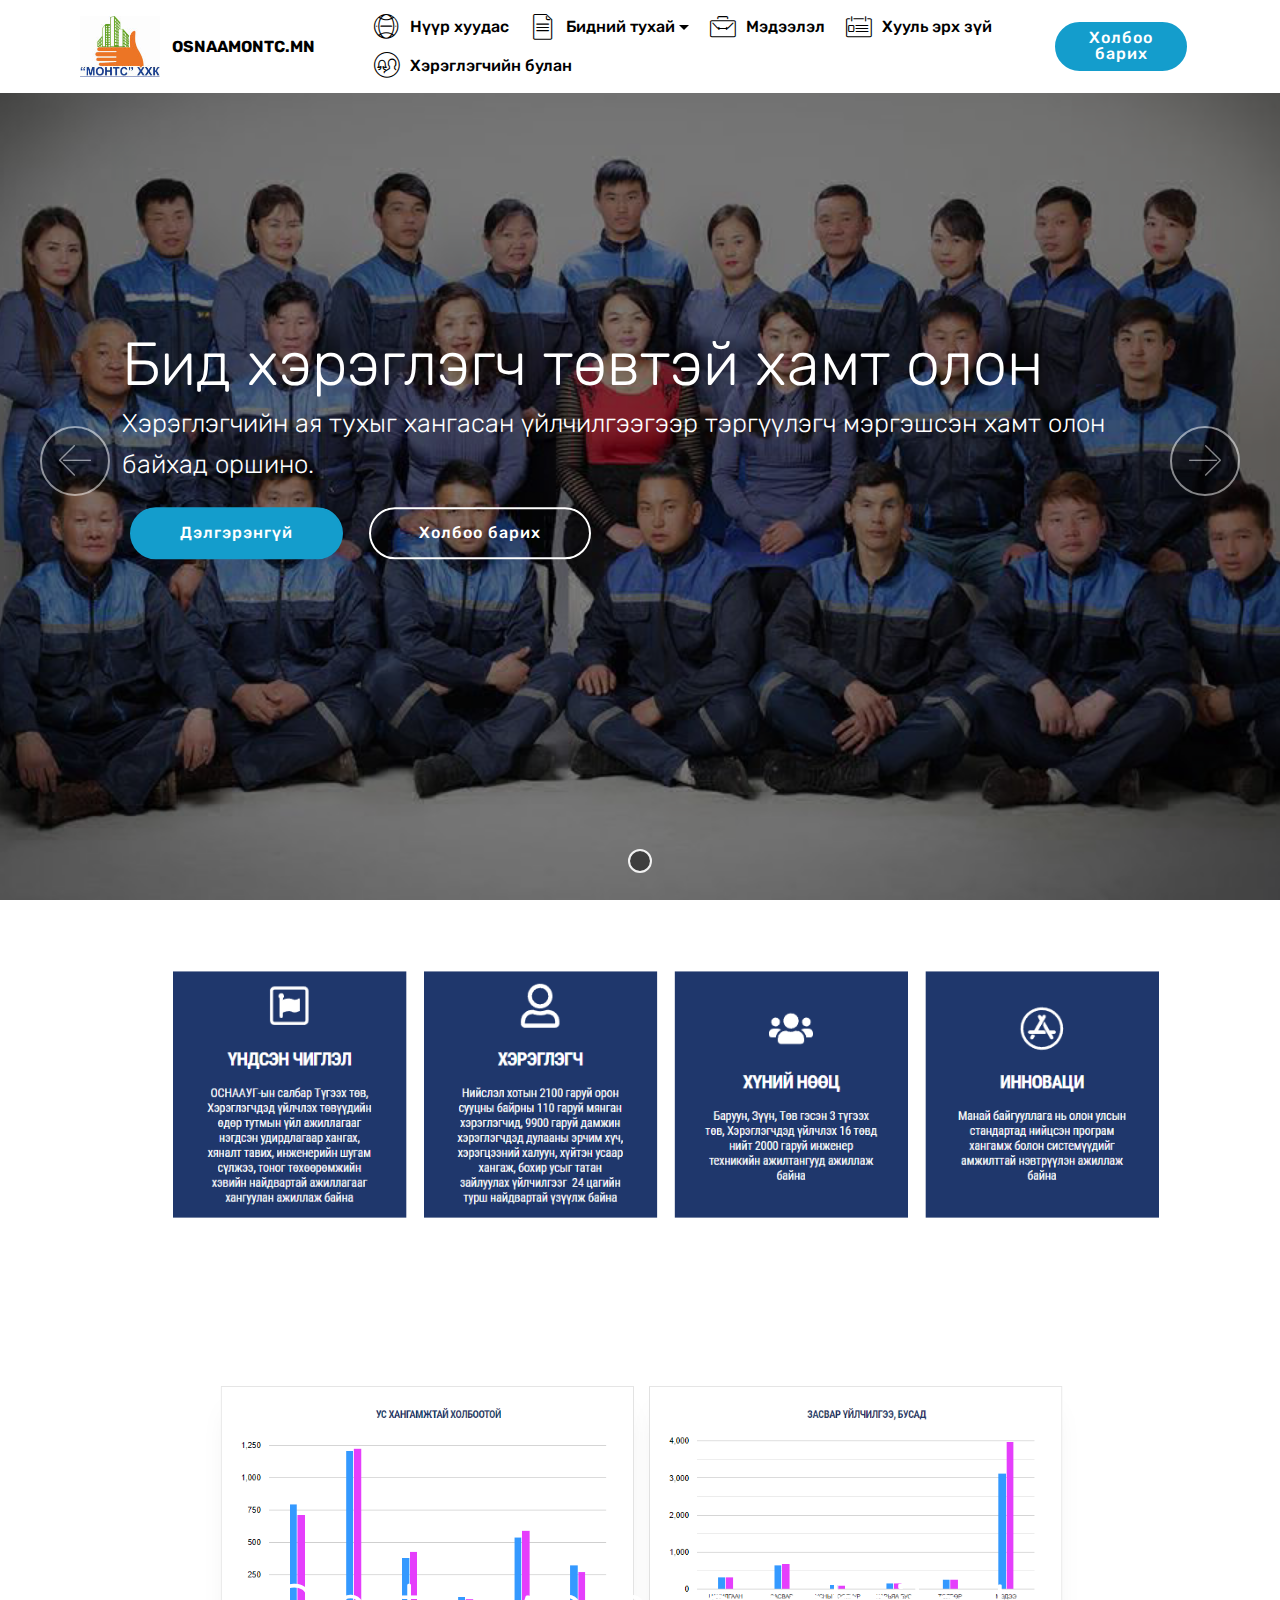
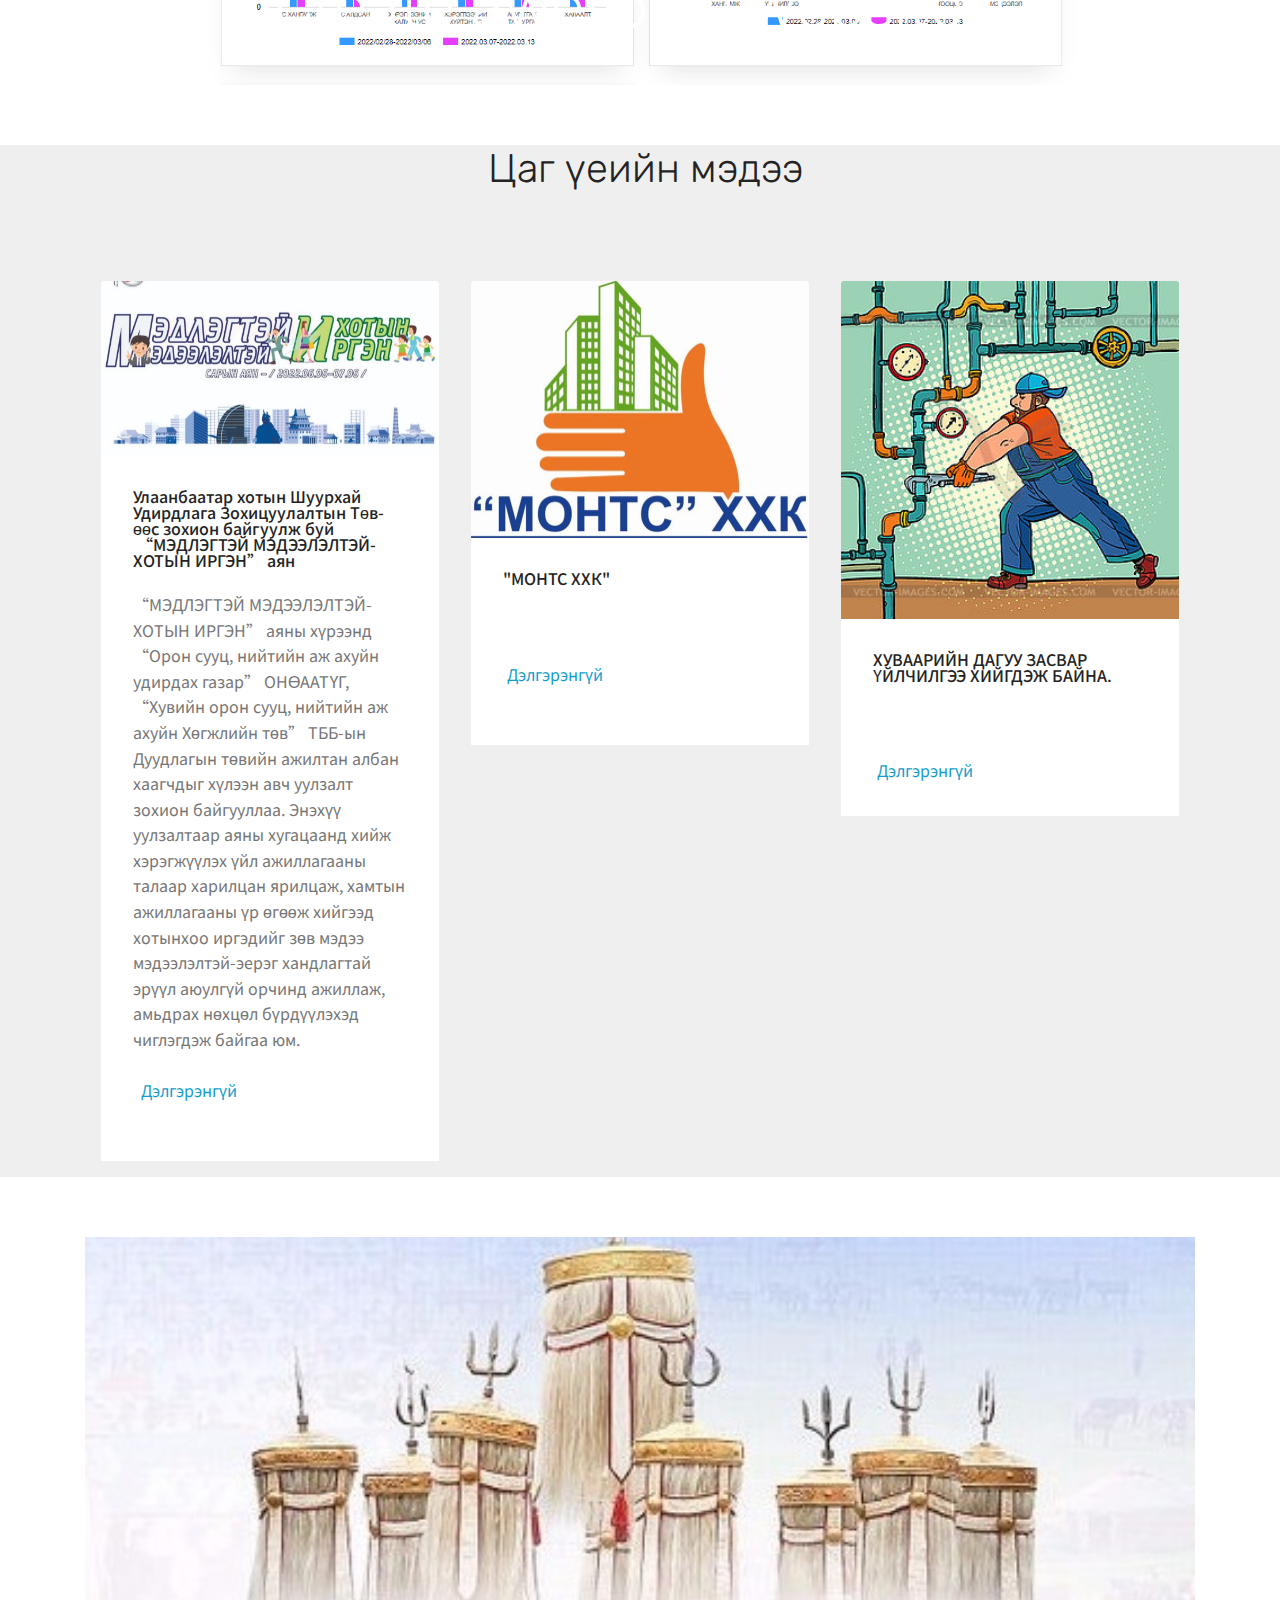
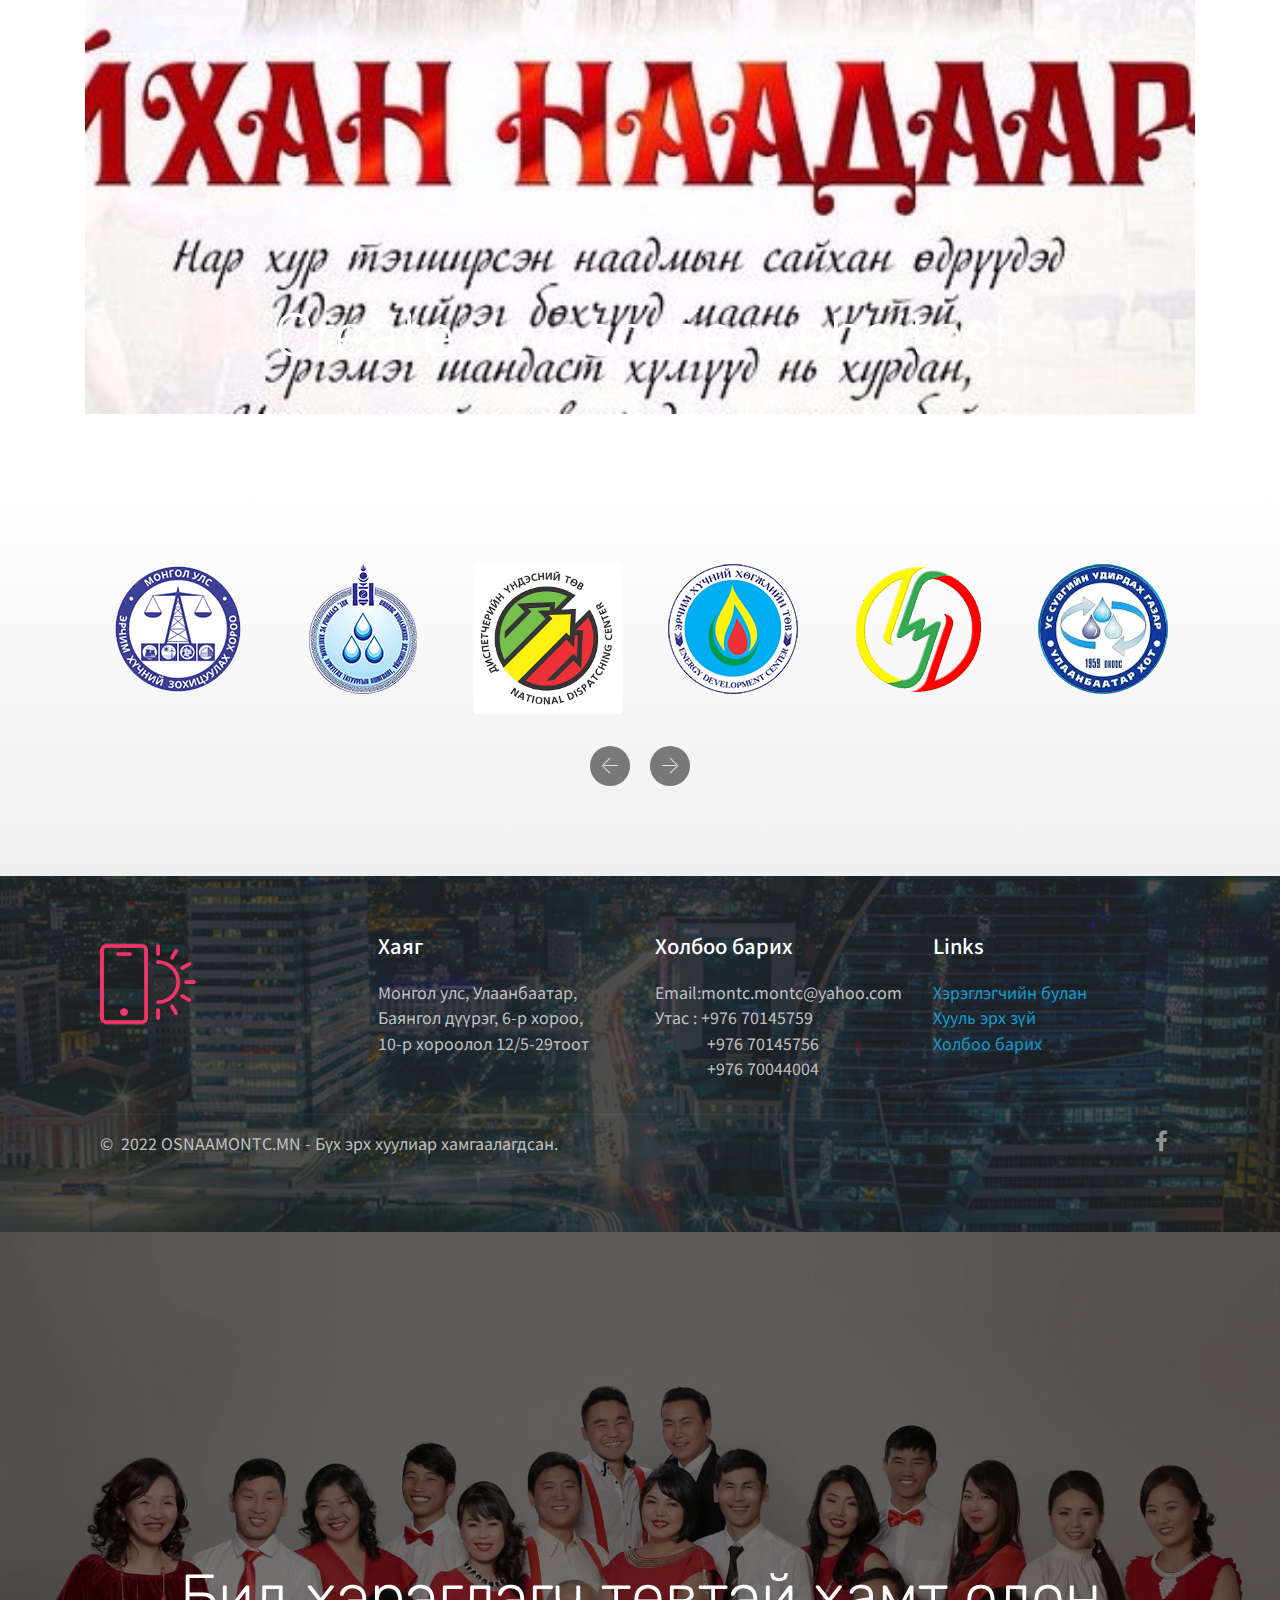
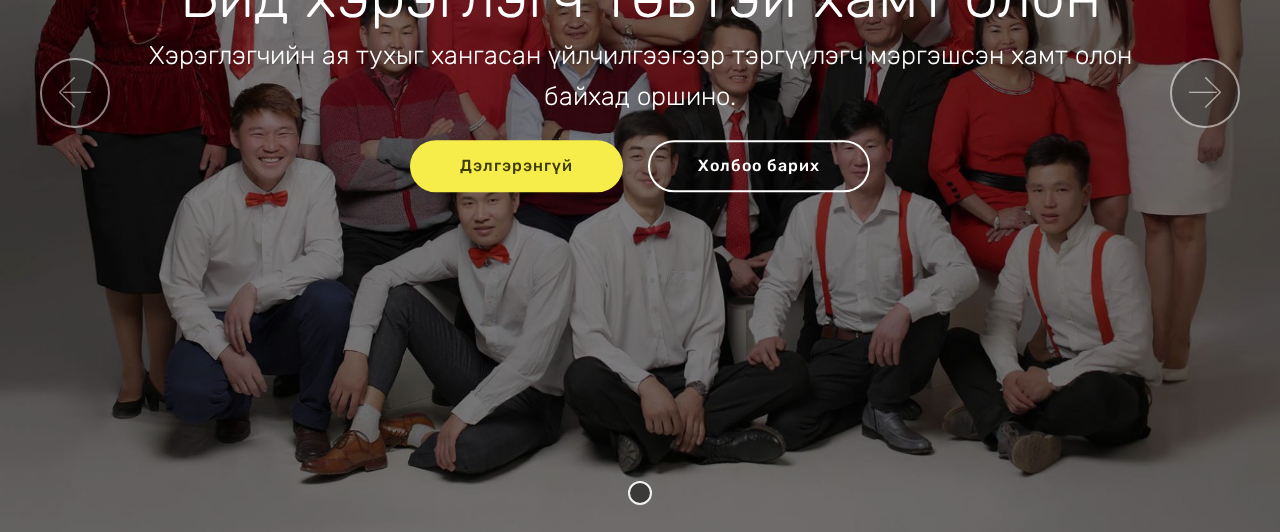
<file: page9.html>
<!DOCTYPE html>
<html  >
<head>
  <!-- Site made with Mobirise Website Builder v4.12.4, https://mobirise.com -->
  <meta charset="UTF-8">
  <meta http-equiv="X-UA-Compatible" content="IE=edge">
  <meta name="generator" content="Mobirise v4.12.4, mobirise.com">
  <meta name="viewport" content="width=device-width, initial-scale=1, minimum-scale=1">
  <link rel="shortcut icon" href="assets/images/montc-logo-156x119.jpg" type="image/x-icon">
  <meta name="description" content="">
  
  
  <title>Page 9</title>
  <link rel="stylesheet" href="assets/web/assets/mobirise-icons/mobirise-icons.css">
  <link rel="stylesheet" href="assets/bootstrap/css/bootstrap.min.css">
  <link rel="stylesheet" href="assets/bootstrap/css/bootstrap-grid.min.css">
  <link rel="stylesheet" href="assets/bootstrap/css/bootstrap-reboot.min.css">
  <link rel="stylesheet" href="assets/socicon/css/styles.css">
  <link rel="stylesheet" href="assets/dropdown/css/style.css">
  <link rel="stylesheet" href="assets/tether/tether.min.css">
  <link rel="stylesheet" href="assets/theme/css/style.css">
  <link rel="preload" as="style" href="assets/mobirise/css/mbr-additional.css"><link rel="stylesheet" href="assets/mobirise/css/mbr-additional.css" type="text/css">
  
  
  
</head>
<body>
  <section class="menu cid-tc5JxqOK4G" once="menu" id="menu2-2t">

    

    <nav class="navbar navbar-expand beta-menu navbar-dropdown align-items-center navbar-fixed-top navbar-toggleable-sm">
        <button class="navbar-toggler navbar-toggler-right" type="button" data-toggle="collapse" data-target="#navbarSupportedContent" aria-controls="navbarSupportedContent" aria-expanded="false" aria-label="Toggle navigation">
            <div class="hamburger">
                <span></span>
                <span></span>
                <span></span>
                <span></span>
            </div>
        </button>
        <div class="menu-logo">
            <div class="navbar-brand">
                <span class="navbar-logo">
                    
                        <img src="assets/images/montc-logo-156x119.jpg" alt="Mobirise" title="" style="height: 3.8rem;">
                    
                </span>
                <span class="navbar-caption-wrap"><a class="navbar-caption text-black display-4" href="https://mobiri.se">OSNAAMONTC.MN</a></span>
            </div>
        </div>
        <div class="collapse navbar-collapse" id="navbarSupportedContent">
            <ul class="navbar-nav nav-dropdown" data-app-modern-menu="true"><li class="nav-item">
                    <a class="nav-link link text-black display-4" href="index.html"><span class="mbri-globe-2 mbr-iconfont mbr-iconfont-btn"></span>Нүүр хуудас</a>
                </li><li class="nav-item dropdown"><a class="nav-link link text-black dropdown-toggle display-4" href="page3.html" aria-expanded="false" data-toggle="dropdown-submenu"><span class="mbri-file mbr-iconfont mbr-iconfont-btn"></span>Бидний тухай</a><div class="dropdown-menu"><a class="text-black dropdown-item display-4" href="page8.html" aria-expanded="false">Захирлын мэндчилгээ</a><a class="text-black dropdown-item display-4" href="page7.html" aria-expanded="false">Танилцуулга</a></div></li><li class="nav-item"><a class="nav-link link text-black display-4" href="page2.html" aria-expanded="false"><span class="mbri-briefcase mbr-iconfont mbr-iconfont-btn"></span>Мэдээлэл</a></li><li class="nav-item"><a class="nav-link link text-black display-4" href="page4.html" aria-expanded="false"><span class="mbri-contact-form mbr-iconfont mbr-iconfont-btn"></span>Хууль эрх зүй</a></li><li class="nav-item"><a class="nav-link link text-black display-4" href="page5.html" aria-expanded="false"><span class="mbri-users mbr-iconfont mbr-iconfont-btn"></span>Хэрэглэгчийн булан</a></li></ul>
            <div class="navbar-buttons mbr-section-btn"><a class="btn btn-sm btn-primary display-4" href="page6.html">Холбоо барих</a></div>
        </div>
    </nav>
</section>

<section class="engine"><a href="https://mobirise.info/u">bootstrap responsive templates</a></section><section class="carousel slide cid-tc5Jxrhtn0" data-interval="false" id="slider1-2u">

    

    <div class="full-screen"><div class="mbr-slider slide carousel" data-keyboard="false" data-ride="false" data-interval="false" data-pause="false"><ol class="carousel-indicators"><li data-app-prevent-settings="" data-target="#slider1-2u" class=" active" data-slide-to="0"></li></ol><div class="carousel-inner" role="listbox"><div class="carousel-item slider-fullscreen-image active" data-bg-video-slide="false" style="background-image: url(assets/images/12923238-914492605315644-2352558595181823603-n-960x600.jpg);"><div class="container container-slide"><div class="image_wrapper"><div class="mbr-overlay"></div><img src="assets/images/12923238-914492605315644-2352558595181823603-n-960x600.jpg" alt="" title=""><div class="carousel-caption justify-content-center"><div class="col-10 align-left"><h2 class="mbr-fonts-style display-1">Бид хэрэглэгч төвтэй хамт олон</h2><p class="lead mbr-text mbr-fonts-style display-5">Хэрэглэгчийн ая тухыг хангасан үйлчилгээгээр тэргүүлэгч мэргэшсэн хамт олон байхад оршино.</p><div class="mbr-section-btn" buttons="0"><a class="btn btn-primary display-4" href="page7.html">Дэлгэрэнгүй</a> <a class="btn  btn-white-outline display-4" href="page6.html">Холбоо барих</a></div></div></div></div></div></div></div><a data-app-prevent-settings="" class="carousel-control carousel-control-prev" role="button" data-slide="prev" href="#slider1-2u"><span aria-hidden="true" class="mbri-left mbr-iconfont"></span><span class="sr-only">Previous</span></a><a data-app-prevent-settings="" class="carousel-control carousel-control-next" role="button" data-slide="next" href="#slider1-2u"><span aria-hidden="true" class="mbri-right mbr-iconfont"></span><span class="sr-only">Next</span></a></div></div>

</section>

<section class="cid-tc5JxrKkmA" id="image3-2v">

    

    <figure class="mbr-figure container">
            <div class="image-block" style="width: 100%;">
                <img src="assets/images/untitl1-1261x339.png" width="1400" alt="Mobirise" title="">
                
            </div>
    </figure>
</section>

<section class="cid-tc5Jxs9rbP" id="image3-2w">

    

    <figure class="mbr-figure container">
            <div class="image-block" style="width: 80%;">
                <img src="assets/images/untitled1-1182x408.png" width="1400" alt="Mobirise" title="">
                <figcaption class="mbr-figure-caption mbr-figure-caption-over">
                    <div class="container pb-5 mbr-white align-center mbr-fonts-style display-1">
                        Create awesome websites!
                    </div>
                </figcaption>
            </div>
    </figure>
</section>

<section class="features18 popup-btn-cards cid-tc5JxsyWsM" id="features18-2x">

    

    
    <div class="container">
        <h2 class="mbr-section-title pb-3 align-center mbr-fonts-style display-2">&nbsp;Цаг үеийн мэдээ</h2>
        
        <div class="media-container-row pt-5 ">
            <div class="card p-3 col-12 col-md-6 col-lg-4">
                <div class="card-wrapper ">
                    <div class="card-img">
                        <div class="mbr-overlay"></div>
                        
                        <img src="assets/images/medlegtei-irgen-676x381.jpeg" alt="Mobirise" title="">
                    </div>
                    <div class="card-box">
                        <h4 class="card-title mbr-fonts-style display-7"><div>Улаанбаатар хотын Шуурхай Удирдлага Зохицуулалтын Төв-өөс зохион байгуулж буй &nbsp;“МЭДЛЭГТЭЙ МЭДЭЭЛЭЛТЭЙ-ХОТЫН ИРГЭН” аян</div></h4>
                        <p class="mbr-text mbr-fonts-style align-left display-7">“МЭДЛЭГТЭЙ МЭДЭЭЛЭЛТЭЙ-ХОТЫН ИРГЭН” аяны хүрээнд “Орон сууц, нийтийн аж ахуйн удирдах газар” ОНӨААТҮГ, “Хувийн орон сууц, нийтийн аж ахуйн Хөгжлийн төв” ТББ-ын Дуудлагын төвийн ажилтан албан хаагчдыг хүлээн авч уулзалт зохион байгууллаа. Энэхүү уулзалтаар аяны хугацаанд хийж хэрэгжүүлэх үйл ажиллагааны талаар харилцан ярилцаж, хамтын ажиллагааны үр өгөөж хийгээд хотынхоо иргэдийг зөв мэдээ мэдээлэлтэй-эерэг хандлагтай эрүүл аюулгүй орчинд ажиллаж, амьдрах нөхцөл бүрдүүлэхэд чиглэгдэж байгаа юм.&nbsp;<br>&nbsp; &nbsp; &nbsp; &nbsp; &nbsp; &nbsp; &nbsp; &nbsp; &nbsp; &nbsp; &nbsp; &nbsp; &nbsp; &nbsp; &nbsp; &nbsp; &nbsp; &nbsp; &nbsp; &nbsp; &nbsp; &nbsp; &nbsp; &nbsp;&nbsp;<a href="page9.html">Дэлгэрэнгүй</a><br>
<br></p>
                    </div>
                </div>
            </div>
            <div class="card p-3 col-12 col-md-6 col-lg-4">
                <div class="card-wrapper">
                    <div class="card-img">
                        <div class="mbr-overlay"></div>
                        
                        <img src="assets/images/montc-logo-676x515.jpg" alt="Mobirise" title="">
                    </div>
                    <div class="card-box">
                        <h4 class="card-title mbr-fonts-style display-7">"МОНТС ХХК"&nbsp;</h4>
                        <p class="mbr-text mbr-fonts-style display-7"><br>&nbsp; &nbsp; &nbsp; &nbsp; &nbsp; &nbsp; &nbsp; &nbsp; &nbsp; &nbsp; &nbsp; &nbsp; &nbsp; &nbsp; &nbsp; &nbsp; &nbsp; &nbsp; &nbsp; &nbsp; &nbsp; &nbsp; &nbsp; &nbsp; <a href="page10.html">&nbsp;Дэлгэрэнгүй</a><br><br></p>
                    </div>
                </div>
            </div>

            <div class="card p-3 col-12 col-md-6 col-lg-4">
                <div class="card-wrapper">
                    <div class="card-img">
                        <div class="mbr-overlay"></div>
                        
                        <img src="assets/images/zasvar-uilchilgee-300x300.jpg" alt="Mobirise" title="">
                    </div>
                    <div class="card-box">
                        <h4 class="card-title mbr-fonts-style display-7">ХУВААРИЙН ДАГУУ ЗАСВАР ҮЙЛЧИЛГЭЭ ХИЙГДЭЖ БАЙНА.</h4>
                        <p class="mbr-text mbr-fonts-style display-7"><br>&nbsp; &nbsp; &nbsp; &nbsp; &nbsp; &nbsp; &nbsp; &nbsp; &nbsp; &nbsp; &nbsp; &nbsp; &nbsp; &nbsp; &nbsp; &nbsp; &nbsp; &nbsp; &nbsp; &nbsp; &nbsp; &nbsp; &nbsp; &nbsp; <a href="page11.html">&nbsp;Дэлгэрэнгүй</a><br></p>
                    </div>
                </div>
            </div>

            
        </div>
    </div>
</section>

<section class="cid-tc5Jxtwj0r" id="image3-2y">

    

    <figure class="mbr-figure container">
            <div class="image-block" style="width: 100%;">
                <img src="assets/images/770x472.jpeg" width="1400" alt="Mobirise" title="">
                <figcaption class="mbr-figure-caption mbr-figure-caption-over">
                    <div class="container pb-5 mbr-white align-center mbr-fonts-style display-1">
                        Create awesome websites!
                    </div>
                </figcaption>
            </div>
    </figure>
</section>

<section class="clients cid-tc5JxtVCLl" data-interval="false" id="clients-2z">
      

    
        

    <div class="container">
        <div class="carousel slide" role="listbox" data-pause="true" data-keyboard="false" data-ride="carousel" data-interval="5000">
            <div class="carousel-inner" data-visible="6">
                
                
                
                
                
            <div class="carousel-item ">
                    <div class="media-container-row">
                        <div class="col-md-12">
                            <div class="wrap-img ">
                                <img src="assets/images/001-130x130.png" class="img-responsive clients-img" alt="" title="">
                            </div>
                        </div>
                    </div>
                </div><div class="carousel-item ">
                    <div class="media-container-row">
                        <div class="col-md-12">
                            <div class="wrap-img ">
                                <img src="assets/images/002-130x130.png" class="img-responsive clients-img" alt="" title="">
                            </div>
                        </div>
                    </div>
                </div><div class="carousel-item ">
                    <div class="media-container-row">
                        <div class="col-md-12">
                            <div class="wrap-img ">
                                <a href="https://www.wsrc.mn/new/mn/"><img src="assets/images/download-1-223x226.png" class="img-responsive clients-img" alt="" title=""></a>
                            </div>
                        </div>
                    </div>
                </div><div class="carousel-item ">
                    <div class="media-container-row">
                        <div class="col-md-12">
                            <div class="wrap-img ">
                                <img src="assets/images/e-130x130.png" class="img-responsive clients-img" alt="" title="">
                            </div>
                        </div>
                    </div>
                </div><div class="carousel-item ">
                    <div class="media-container-row">
                        <div class="col-md-12">
                            <div class="wrap-img ">
                                <img src="assets/images/tog-130x130.png" class="img-responsive clients-img" alt="" title="">
                            </div>
                        </div>
                    </div>
                </div><div class="carousel-item ">
                    <div class="media-container-row">
                        <div class="col-md-12">
                            <div class="wrap-img ">
                                <img src="assets/images/ussuvag-130x130.png" class="img-responsive clients-img" alt="" title="">
                            </div>
                        </div>
                    </div>
                </div><div class="carousel-item ">
                    <div class="media-container-row">
                        <div class="col-md-12">
                            <div class="wrap-img ">
                                <img src="assets/images/zz-130x130.png" class="img-responsive clients-img" alt="" title="">
                            </div>
                        </div>
                    </div>
                </div><div class="carousel-item ">
                    <div class="media-container-row">
                        <div class="col-md-12">
                            <div class="wrap-img ">
                                <img src="assets/images/d-130x130.png" class="img-responsive clients-img" alt="" title="">
                            </div>
                        </div>
                    </div>
                </div><div class="carousel-item ">
                    <div class="media-container-row">
                        <div class="col-md-12">
                            <div class="wrap-img ">
                                <img src="assets/images/002-130x130.png" class="img-responsive clients-img" alt="" title="">
                            </div>
                        </div>
                    </div>
                </div><div class="carousel-item ">
                    <div class="media-container-row">
                        <div class="col-md-12">
                            <div class="wrap-img ">
                                <img src="assets/images/barilga-130x130.jpg" class="img-responsive clients-img" alt="" title="">
                            </div>
                        </div>
                    </div>
                </div></div>
            <div class="carousel-controls">
                <a data-app-prevent-settings="" class="carousel-control carousel-control-prev" role="button" data-slide="prev">
                    <span aria-hidden="true" class="mbri-left mbr-iconfont"></span>
                    <span class="sr-only">Previous</span>
                </a>
                <a data-app-prevent-settings="" class="carousel-control carousel-control-next" role="button" data-slide="next">
                    <span aria-hidden="true" class="mbri-right mbr-iconfont"></span>
                    <span class="sr-only">Next</span>
                </a>
            </div>
        </div>
    </div>
</section>

<section class="cid-tc5JxvIwFt" id="footer1-30">

    

    <div class="mbr-overlay" style="background-color: rgb(35, 35, 35); opacity: 0.8;"></div>

    <div class="container">
        <div class="media-container-row content text-white">
            <div class="col-12 col-md-3">
                <div class="media-wrap">
                    <a href="https://mobiri.se/">
                        <img src="assets/images/logo2.png" alt="Mobirise">
                    </a>
                </div>
            </div>
            <div class="col-12 col-md-3 mbr-fonts-style display-7">
                <h5 class="pb-3">Хаяг</h5>
                <p class="mbr-text">Монгол улс, Улаанбаатар,<br>Баянгол дүүрэг, 6-р хороо,<br>10-р хороолол 12/5-29тоот</p>
            </div>
            <div class="col-12 col-md-3 mbr-fonts-style display-7">
                <h5 class="pb-3">Холбоо барих</h5>
                <p class="mbr-text">
                    Email:montc.montc@yahoo.com
                    <br>Утас : +976 70145759 <br>&nbsp; &nbsp; &nbsp; &nbsp; &nbsp; &nbsp; &nbsp;+976 70145756 <br>&nbsp; &nbsp; &nbsp; &nbsp; &nbsp; &nbsp; &nbsp;+976 70044004<br></p>
            </div>
            <div class="col-12 col-md-3 mbr-fonts-style display-7">
                <h5 class="pb-3">
                    Links
                </h5>
                <p class="mbr-text"><a href="page5.html">Хэрэглэгчийн булан </a>&nbsp;<br><a href="page4.html">Хууль эрх зүй</a><br><a href="page6.html">Холбоо барих</a></p>
            </div>
        </div>
        <div class="footer-lower">
            <div class="media-container-row">
                <div class="col-sm-12">
                    <hr>
                </div>
            </div>
            <div class="media-container-row mbr-white">
                <div class="col-sm-6 copyright">
                    <p class="mbr-text mbr-fonts-style display-7">
                        © &nbsp;2022 OSNAAMONTC.MN - Бүх эрх хуулиар хамгаалагдсан.</p>
                </div>
                <div class="col-md-6">
                    <div class="social-list align-right">
                        <div class="soc-item">
                            <a href="https://twitter.com/mobirise" target="_blank">
                                <span class="mbr-iconfont mbr-iconfont-social socicon-facebook socicon"></span>
                            </a>
                        </div>
                        
                        
                        
                        
                        
                    </div>
                </div>
            </div>
        </div>
    </div>
</section>

<section class="carousel slide cid-tc5JxwmXXX" data-interval="false" id="slider1-31">

    

    <div class="full-screen"><div class="mbr-slider slide carousel" data-keyboard="false" data-ride="false" data-interval="false" data-pause="false"><ol class="carousel-indicators"><li data-app-prevent-settings="" data-target="#slider1-31" class=" active" data-slide-to="0"></li></ol><div class="carousel-inner" role="listbox"><div class="carousel-item slider-fullscreen-image active" data-bg-video-slide="false" style="background-image: url(assets/images/263116703-235375602072184-4303687907549622940-n-2000x1429.jpg);"><div class="container container-slide"><div class="image_wrapper"><div class="mbr-overlay" style="opacity: 0.5; background-color: rgb(0, 0, 0);"></div><img src="assets/images/263116703-235375602072184-4303687907549622940-n-2000x1429.jpg" alt="" title=""><div class="carousel-caption justify-content-center"><div class="col-10 align-center"><h2 class="mbr-fonts-style display-1">Бид хэрэглэгч төвтэй хамт олон</h2><p class="lead mbr-text mbr-fonts-style display-5">Хэрэглэгчийн ая тухыг хангасан үйлчилгээгээр тэргүүлэгч мэргэшсэн хамт олон байхад оршино.</p><div class="mbr-section-btn" buttons="0"><a class="btn btn-success display-4" href="https://mobirise.com">Дэлгэрэнгүй</a> <a class="btn  btn-white-outline display-4" href="https://mobirise.com">Холбоо барих</a></div></div></div></div></div></div></div><a data-app-prevent-settings="" class="carousel-control carousel-control-prev" role="button" data-slide="prev" href="#slider1-31"><span aria-hidden="true" class="mbri-left mbr-iconfont"></span><span class="sr-only">Previous</span></a><a data-app-prevent-settings="" class="carousel-control carousel-control-next" role="button" data-slide="next" href="#slider1-31"><span aria-hidden="true" class="mbri-right mbr-iconfont"></span><span class="sr-only">Next</span></a></div></div>

</section>


  <script src="assets/web/assets/jquery/jquery.min.js"></script>
  <script src="assets/popper/popper.min.js"></script>
  <script src="assets/bootstrap/js/bootstrap.min.js"></script>
  <script src="assets/smoothscroll/smooth-scroll.js"></script>
  <script src="assets/dropdown/js/nav-dropdown.js"></script>
  <script src="assets/dropdown/js/navbar-dropdown.js"></script>
  <script src="assets/touchswipe/jquery.touch-swipe.min.js"></script>
  <script src="assets/tether/tether.min.js"></script>
  <script src="assets/vimeoplayer/jquery.mb.vimeo_player.js"></script>
  <script src="assets/mbr-clients-slider/mbr-clients-slider.js"></script>
  <script src="assets/bootstrapcarouselswipe/bootstrap-carousel-swipe.js"></script>
  <script src="assets/mbr-popup-btns/mbr-popup-btns.js"></script>
  <script src="assets/ytplayer/jquery.mb.ytplayer.min.js"></script>
  <script src="assets/theme/js/script.js"></script>
  <script src="assets/slidervideo/script.js"></script>
  
  
</body>
</html>
</file>
<file: assets/web/assets/mobirise-icons/mobirise-icons.css>
@font-face {
  font-family: 'MobiriseIcons';
  src:  url('mobirise-icons.eot?spat4u');
  src:  url('mobirise-icons.eot?spat4u#iefix') format('embedded-opentype'),
    url('mobirise-icons.ttf?spat4u') format('truetype'),
    url('mobirise-icons.woff?spat4u') format('woff'),
    url('mobirise-icons.svg?spat4u#MobiriseIcons') format('svg');
  font-weight: normal;
  font-style: normal;
  font-display: swap;
}

[class^="mbri-"], [class*=" mbri-"] {
  /* use !important to prevent issues with browser extensions that change fonts */
  font-family: MobiriseIcons !important;
  speak: none;
  font-style: normal;
  font-weight: normal;
  font-variant: normal;
  text-transform: none;
  line-height: 1;

  /* Better Font Rendering =========== */
  -webkit-font-smoothing: antialiased;
  -moz-osx-font-smoothing: grayscale;
}

.mbri-add-submenu:before {
  content: "\e900";
}
.mbri-alert:before {
  content: "\e901";
}
.mbri-align-center:before {
  content: "\e902";
}
.mbri-align-justify:before {
  content: "\e903";
}
.mbri-align-left:before {
  content: "\e904";
}
.mbri-align-right:before {
  content: "\e905";
}
.mbri-android:before {
  content: "\e906";
}
.mbri-apple:before {
  content: "\e907";
}
.mbri-arrow-down:before {
  content: "\e908";
}
.mbri-arrow-next:before {
  content: "\e909";
}
.mbri-arrow-prev:before {
  content: "\e90a";
}
.mbri-arrow-up:before {
  content: "\e90b";
}
.mbri-bold:before {
  content: "\e90c";
}
.mbri-bookmark:before {
  content: "\e90d";
}
.mbri-bootstrap:before {
  content: "\e90e";
}
.mbri-briefcase:before {
  content: "\e90f";
}
.mbri-browse:before {
  content: "\e910";
}
.mbri-bulleted-list:before {
  content: "\e911";
}
.mbri-calendar:before {
  content: "\e912";
}
.mbri-camera:before {
  content: "\e913";
}
.mbri-cart-add:before {
  content: "\e914";
}
.mbri-cart-full:before {
  content: "\e915";
}
.mbri-cash:before {
  content: "\e916";
}
.mbri-change-style:before {
  content: "\e917";
}
.mbri-chat:before {
  content: "\e918";
}
.mbri-clock:before {
  content: "\e919";
}
.mbri-close:before {
  content: "\e91a";
}
.mbri-cloud:before {
  content: "\e91b";
}
.mbri-code:before {
  content: "\e91c";
}
.mbri-contact-form:before {
  content: "\e91d";
}
.mbri-credit-card:before {
  content: "\e91e";
}
.mbri-cursor-click:before {
  content: "\e91f";
}
.mbri-cust-feedback:before {
  content: "\e920";
}
.mbri-database:before {
  content: "\e921";
}
.mbri-delivery:before {
  content: "\e922";
}
.mbri-desktop:before {
  content: "\e923";
}
.mbri-devices:before {
  content: "\e924";
}
.mbri-down:before {
  content: "\e925";
}
.mbri-download:before {
  content: "\e989";
}
.mbri-drag-n-drop:before {
  content: "\e927";
}
.mbri-drag-n-drop2:before {
  content: "\e928";
}
.mbri-edit:before {
  content: "\e929";
}
.mbri-edit2:before {
  content: "\e92a";
}
.mbri-error:before {
  content: "\e92b";
}
.mbri-extension:before {
  content: "\e92c";
}
.mbri-features:before {
  content: "\e92d";
}
.mbri-file:before {
  content: "\e92e";
}
.mbri-flag:before {
  content: "\e92f";
}
.mbri-folder:before {
  content: "\e930";
}
.mbri-gift:before {
  content: "\e931";
}
.mbri-github:before {
  content: "\e932";
}
.mbri-globe:before {
  content: "\e933";
}
.mbri-globe-2:before {
  content: "\e934";
}
.mbri-growing-chart:before {
  content: "\e935";
}
.mbri-hearth:before {
  content: "\e936";
}
.mbri-help:before {
  content: "\e937";
}
.mbri-home:before {
  content: "\e938";
}
.mbri-hot-cup:before {
  content: "\e939";
}
.mbri-idea:before {
  content: "\e93a";
}
.mbri-image-gallery:before {
  content: "\e93b";
}
.mbri-image-slider:before {
  content: "\e93c";
}
.mbri-info:before {
  content: "\e93d";
}
.mbri-italic:before {
  content: "\e93e";
}
.mbri-key:before {
  content: "\e93f";
}
.mbri-laptop:before {
  content: "\e940";
}
.mbri-layers:before {
  content: "\e941";
}
.mbri-left-right:before {
  content: "\e942";
}
.mbri-left:before {
  content: "\e943";
}
.mbri-letter:before {
  content: "\e944";
}
.mbri-like:before {
  content: "\e945";
}
.mbri-link:before {
  content: "\e946";
}
.mbri-lock:before {
  content: "\e947";
}
.mbri-login:before {
  content: "\e948";
}
.mbri-logout:before {
  content: "\e949";
}
.mbri-magic-stick:before {
  content: "\e94a";
}
.mbri-map-pin:before {
  content: "\e94b";
}
.mbri-menu:before {
  content: "\e94c";
}
.mbri-mobile:before {
  content: "\e94d";
}
.mbri-mobile2:before {
  content: "\e94e";
}
.mbri-mobirise:before {
  content: "\e94f";
}
.mbri-more-horizontal:before {
  content: "\e950";
}
.mbri-more-vertical:before {
  content: "\e951";
}
.mbri-music:before {
  content: "\e952";
}
.mbri-new-file:before {
  content: "\e953";
}
.mbri-numbered-list:before {
  content: "\e954";
}
.mbri-opened-folder:before {
  content: "\e955";
}
.mbri-pages:before {
  content: "\e956";
}
.mbri-paper-plane:before {
  content: "\e957";
}
.mbri-paperclip:before {
  content: "\e958";
}
.mbri-photo:before {
  content: "\e959";
}
.mbri-photos:before {
  content: "\e95a";
}
.mbri-pin:before {
  content: "\e95b";
}
.mbri-play:before {
  content: "\e95c";
}
.mbri-plus:before {
  content: "\e95d";
}
.mbri-preview:before {
  content: "\e95e";
}
.mbri-print:before {
  content: "\e95f";
}
.mbri-protect:before {
  content: "\e960";
}
.mbri-question:before {
  content: "\e961";
}
.mbri-quote-left:before {
  content: "\e962";
}
.mbri-quote-right:before {
  content: "\e963";
}
.mbri-refresh:before {
  content: "\e964";
}
.mbri-responsive:before {
  content: "\e965";
}
.mbri-right:before {
  content: "\e966";
}
.mbri-rocket:before {
  content: "\e967";
}
.mbri-sad-face:before {
  content: "\e968";
}
.mbri-sale:before {
  content: "\e969";
}
.mbri-save:before {
  content: "\e96a";
}
.mbri-search:before {
  content: "\e96b";
}
.mbri-setting:before {
  content: "\e96c";
}
.mbri-setting2:before {
  content: "\e96d";
}
.mbri-setting3:before {
  content: "\e96e";
}
.mbri-share:before {
  content: "\e96f";
}
.mbri-shopping-bag:before {
  content: "\e970";
}
.mbri-shopping-basket:before {
  content: "\e971";
}
.mbri-shopping-cart:before {
  content: "\e972";
}
.mbri-sites:before {
  content: "\e973";
}
.mbri-smile-face:before {
  content: "\e974";
}
.mbri-speed:before {
  content: "\e975";
}
.mbri-star:before {
  content: "\e976";
}
.mbri-success:before {
  content: "\e977";
}
.mbri-sun:before {
  content: "\e978";
}
.mbri-sun2:before {
  content: "\e979";
}
.mbri-tablet:before {
  content: "\e97a";
}
.mbri-tablet-vertical:before {
  content: "\e97b";
}
.mbri-target:before {
  content: "\e97c";
}
.mbri-timer:before {
  content: "\e97d";
}
.mbri-to-ftp:before {
  content: "\e97e";
}
.mbri-to-local-drive:before {
  content: "\e97f";
}
.mbri-touch-swipe:before {
  content: "\e980";
}
.mbri-touch:before {
  content: "\e981";
}
.mbri-trash:before {
  content: "\e982";
}
.mbri-underline:before {
  content: "\e983";
}
.mbri-unlink:before {
  content: "\e984";
}
.mbri-unlock:before {
  content: "\e985";
}
.mbri-up-down:before {
  content: "\e986";
}
.mbri-up:before {
  content: "\e987";
}
.mbri-update:before {
  content: "\e988";
}
.mbri-upload:before {
 content: "\e926"; 
}
.mbri-user:before {
  content: "\e98a";
}
.mbri-user2:before {
  content: "\e98b";
}
.mbri-users:before {
  content: "\e98c";
}
.mbri-video:before {
  content: "\e98d";
}
.mbri-video-play:before {
  content: "\e98e";
}
.mbri-watch:before {
  content: "\e98f";
}
.mbri-website-theme:before {
  content: "\e990";
}
.mbri-wifi:before {
  content: "\e991";
}
.mbri-windows:before {
  content: "\e992";
}
.mbri-zoom-out:before {
  content: "\e993";
}
.mbri-redo:before {
  content: "\e994";
}
.mbri-undo:before {
  content: "\e995";
}
</file>
<file: assets/socicon/css/styles.css>
@charset "UTF-8";

@font-face {
  font-family: 'Socicon';
  src:  url('../fonts/socicon.eot');
  src:  url('../fonts/socicon.eot?#iefix') format('embedded-opentype'),
    url('../fonts/socicon.woff2') format('woff2'),
    url('../fonts/socicon.ttf') format('truetype'),
    url('../fonts/socicon.woff') format('woff'),
    url('../fonts/socicon.svg#socicon') format('svg');
  font-weight: normal;
  font-style: normal;
}

[data-icon]:before {
  font-family: "socicon" !important;
  content: attr(data-icon);
  font-style: normal !important;
  font-weight: normal !important;
  font-variant: normal !important;
  text-transform: none !important;
  speak: none;
  line-height: 1;
  -webkit-font-smoothing: antialiased;
  -moz-osx-font-smoothing: grayscale;
}

[class^="socicon-"], [class*=" socicon-"] {
  /* use !important to prevent issues with browser extensions that change fonts */
  font-family: 'Socicon' !important;
  speak: none;
  font-style: normal;
  font-weight: normal;
  font-variant: normal;
  text-transform: none;
  line-height: 1;

  /* Better Font Rendering =========== */
  -webkit-font-smoothing: antialiased;
  -moz-osx-font-smoothing: grayscale;
}

.socicon-eitaa:before {
  content: "\e97c";
}
.socicon-soroush:before {
  content: "\e97d";
}
.socicon-bale:before {
  content: "\e97e";
}
.socicon-zazzle:before {
  content: "\e97b";
}
.socicon-society6:before {
  content: "\e97a";
}
.socicon-redbubble:before {
  content: "\e979";
}
.socicon-avvo:before {
  content: "\e978";
}
.socicon-stitcher:before {
  content: "\e977";
}
.socicon-googlehangouts:before {
  content: "\e974";
}
.socicon-dlive:before {
  content: "\e975";
}
.socicon-vsco:before {
  content: "\e976";
}
.socicon-flipboard:before {
  content: "\e973";
}
.socicon-ubuntu:before {
  content: "\e958";
}
.socicon-artstation:before {
  content: "\e959";
}
.socicon-invision:before {
  content: "\e95a";
}
.socicon-torial:before {
  content: "\e95b";
}
.socicon-collectorz:before {
  content: "\e95c";
}
.socicon-seenthis:before {
  content: "\e95d";
}
.socicon-googleplaymusic:before {
  content: "\e95e";
}
.socicon-debian:before {
  content: "\e95f";
}
.socicon-filmfreeway:before {
  content: "\e960";
}
.socicon-gnome:before {
  content: "\e961";
}
.socicon-itchio:before {
  content: "\e962";
}
.socicon-jamendo:before {
  content: "\e963";
}
.socicon-mix:before {
  content: "\e964";
}
.socicon-sharepoint:before {
  content: "\e965";
}
.socicon-tinder:before {
  content: "\e966";
}
.socicon-windguru:before {
  content: "\e967";
}
.socicon-cdbaby:before {
  content: "\e968";
}
.socicon-elementaryos:before {
  content: "\e969";
}
.socicon-stage32:before {
  content: "\e96a";
}
.socicon-tiktok:before {
  content: "\e96b";
}
.socicon-gitter:before {
  content: "\e96c";
}
.socicon-letterboxd:before {
  content: "\e96d";
}
.socicon-threema:before {
  content: "\e96e";
}
.socicon-splice:before {
  content: "\e96f";
}
.socicon-metapop:before {
  content: "\e970";
}
.socicon-naver:before {
  content: "\e971";
}
.socicon-remote:before {
  content: "\e972";
}
.socicon-internet:before {
  content: "\e957";
}
.socicon-moddb:before {
  content: "\e94b";
}
.socicon-indiedb:before {
  content: "\e94c";
}
.socicon-traxsource:before {
  content: "\e94d";
}
.socicon-gamefor:before {
  content: "\e94e";
}
.socicon-pixiv:before {
  content: "\e94f";
}
.socicon-myanimelist:before {
  content: "\e950";
}
.socicon-blackberry:before {
  content: "\e951";
}
.socicon-wickr:before {
  content: "\e952";
}
.socicon-spip:before {
  content: "\e953";
}
.socicon-napster:before {
  content: "\e954";
}
.socicon-beatport:before {
  content: "\e955";
}
.socicon-hackerone:before {
  content: "\e956";
}
.socicon-hackernews:before {
  content: "\e946";
}
.socicon-smashwords:before {
  content: "\e947";
}
.socicon-kobo:before {
  content: "\e948";
}
.socicon-bookbub:before {
  content: "\e949";
}
.socicon-mailru:before {
  content: "\e94a";
}
.socicon-gitlab:before {
  content: "\e945";
}
.socicon-instructables:before {
  content: "\e944";
}
.socicon-portfolio:before {
  content: "\e943";
}
.socicon-codered:before {
  content: "\e940";
}
.socicon-origin:before {
  content: "\e941";
}
.socicon-nextdoor:before {
  content: "\e942";
}
.socicon-udemy:before {
  content: "\e93f";
}
.socicon-livemaster:before {
  content: "\e93e";
}
.socicon-crunchbase:before {
  content: "\e93b";
}
.socicon-homefy:before {
  content: "\e93c";
}
.socicon-calendly:before {
  content: "\e93d";
}
.socicon-realtor:before {
  content: "\e90f";
}
.socicon-tidal:before {
  content: "\e910";
}
.socicon-qobuz:before {
  content: "\e911";
}
.socicon-natgeo:before {
  content: "\e912";
}
.socicon-mastodon:before {
  content: "\e913";
}
.socicon-unsplash:before {
  content: "\e914";
}
.socicon-homeadvisor:before {
  content: "\e915";
}
.socicon-angieslist:before {
  content: "\e916";
}
.socicon-codepen:before {
  content: "\e917";
}
.socicon-slack:before {
  content: "\e918";
}
.socicon-openaigym:before {
  content: "\e919";
}
.socicon-logmein:before {
  content: "\e91a";
}
.socicon-fiverr:before {
  content: "\e91b";
}
.socicon-gotomeeting:before {
  content: "\e91c";
}
.socicon-aliexpress:before {
  content: "\e91d";
}
.socicon-guru:before {
  content: "\e91e";
}
.socicon-appstore:before {
  content: "\e91f";
}
.socicon-homes:before {
  content: "\e920";
}
.socicon-zoom:before {
  content: "\e921";
}
.socicon-alibaba:before {
  content: "\e922";
}
.socicon-craigslist:before {
  content: "\e923";
}
.socicon-wix:before {
  content: "\e924";
}
.socicon-redfin:before {
  content: "\e925";
}
.socicon-googlecalendar:before {
  content: "\e926";
}
.socicon-shopify:before {
  content: "\e927";
}
.socicon-freelancer:before {
  content: "\e928";
}
.socicon-seedrs:before {
  content: "\e929";
}
.socicon-bing:before {
  content: "\e92a";
}
.socicon-doodle:before {
  content: "\e92b";
}
.socicon-bonanza:before {
  content: "\e92c";
}
.socicon-squarespace:before {
  content: "\e92d";
}
.socicon-toptal:before {
  content: "\e92e";
}
.socicon-gust:before {
  content: "\e92f";
}
.socicon-ask:before {
  content: "\e930";
}
.socicon-trulia:before {
  content: "\e931";
}
.socicon-loomly:before {
  content: "\e932";
}
.socicon-ghost:before {
  content: "\e933";
}
.socicon-upwork:before {
  content: "\e934";
}
.socicon-fundable:before {
  content: "\e935";
}
.socicon-booking:before {
  content: "\e936";
}
.socicon-googlemaps:before {
  content: "\e937";
}
.socicon-zillow:before {
  content: "\e938";
}
.socicon-niconico:before {
  content: "\e939";
}
.socicon-toneden:before {
  content: "\e93a";
}
.socicon-augment:before {
  content: "\e908";
}
.socicon-bitbucket:before {
  content: "\e909";
}
.socicon-fyuse:before {
  content: "\e90a";
}
.socicon-yt-gaming:before {
  content: "\e90b";
}
.socicon-sketchfab:before {
  content: "\e90c";
}
.socicon-mobcrush:before {
  content: "\e90d";
}
.socicon-microsoft:before {
  content: "\e90e";
}
.socicon-pandora:before {
  content: "\e907";
}
.socicon-messenger:before {
  content: "\e906";
}
.socicon-gamewisp:before {
  content: "\e905";
}
.socicon-bloglovin:before {
  content: "\e904";
}
.socicon-tunein:before {
  content: "\e903";
}
.socicon-gamejolt:before {
  content: "\e901";
}
.socicon-trello:before {
  content: "\e902";
}
.socicon-spreadshirt:before {
  content: "\e900";
}
.socicon-500px:before {
  content: "\e000";
}
.socicon-8tracks:before {
  content: "\e001";
}
.socicon-airbnb:before {
  content: "\e002";
}
.socicon-alliance:before {
  content: "\e003";
}
.socicon-amazon:before {
  content: "\e004";
}
.socicon-amplement:before {
  content: "\e005";
}
.socicon-android:before {
  content: "\e006";
}
.socicon-angellist:before {
  content: "\e007";
}
.socicon-apple:before {
  content: "\e008";
}
.socicon-appnet:before {
  content: "\e009";
}
.socicon-baidu:before {
  content: "\e00a";
}
.socicon-bandcamp:before {
  content: "\e00b";
}
.socicon-battlenet:before {
  content: "\e00c";
}
.socicon-mixer:before {
  content: "\e00d";
}
.socicon-bebee:before {
  content: "\e00e";
}
.socicon-bebo:before {
  content: "\e00f";
}
.socicon-behance:before {
  content: "\e010";
}
.socicon-blizzard:before {
  content: "\e011";
}
.socicon-blogger:before {
  content: "\e012";
}
.socicon-buffer:before {
  content: "\e013";
}
.socicon-chrome:before {
  content: "\e014";
}
.socicon-coderwall:before {
  content: "\e015";
}
.socicon-curse:before {
  content: "\e016";
}
.socicon-dailymotion:before {
  content: "\e017";
}
.socicon-deezer:before {
  content: "\e018";
}
.socicon-delicious:before {
  content: "\e019";
}
.socicon-deviantart:before {
  content: "\e01a";
}
.socicon-diablo:before {
  content: "\e01b";
}
.socicon-digg:before {
  content: "\e01c";
}
.socicon-discord:before {
  content: "\e01d";
}
.socicon-disqus:before {
  content: "\e01e";
}
.socicon-douban:before {
  content: "\e01f";
}
.socicon-draugiem:before {
  content: "\e020";
}
.socicon-dribbble:before {
  content: "\e021";
}
.socicon-drupal:before {
  content: "\e022";
}
.socicon-ebay:before {
  content: "\e023";
}
.socicon-ello:before {
  content: "\e024";
}
.socicon-endomodo:before {
  content: "\e025";
}
.socicon-envato:before {
  content: "\e026";
}
.socicon-etsy:before {
  content: "\e027";
}
.socicon-facebook:before {
  content: "\e028";
}
.socicon-feedburner:before {
  content: "\e029";
}
.socicon-filmweb:before {
  content: "\e02a";
}
.socicon-firefox:before {
  content: "\e02b";
}
.socicon-flattr:before {
  content: "\e02c";
}
.socicon-flickr:before {
  content: "\e02d";
}
.socicon-formulr:before {
  content: "\e02e";
}
.socicon-forrst:before {
  content: "\e02f";
}
.socicon-foursquare:before {
  content: "\e030";
}
.socicon-friendfeed:before {
  content: "\e031";
}
.socicon-github:before {
  content: "\e032";
}
.socicon-goodreads:before {
  content: "\e033";
}
.socicon-google:before {
  content: "\e034";
}
.socicon-googlescholar:before {
  content: "\e035";
}
.socicon-googlegroups:before {
  content: "\e036";
}
.socicon-googlephotos:before {
  content: "\e037";
}
.socicon-googleplus:before {
  content: "\e038";
}
.socicon-grooveshark:before {
  content: "\e039";
}
.socicon-hackerrank:before {
  content: "\e03a";
}
.socicon-hearthstone:before {
  content: "\e03b";
}
.socicon-hellocoton:before {
  content: "\e03c";
}
.socicon-heroes:before {
  content: "\e03d";
}
.socicon-smashcast:before {
  content: "\e03e";
}
.socicon-horde:before {
  content: "\e03f";
}
.socicon-houzz:before {
  content: "\e040";
}
.socicon-icq:before {
  content: "\e041";
}
.socicon-identica:before {
  content: "\e042";
}
.socicon-imdb:before {
  content: "\e043";
}
.socicon-instagram:before {
  content: "\e044";
}
.socicon-issuu:before {
  content: "\e045";
}
.socicon-istock:before {
  content: "\e046";
}
.socicon-itunes:before {
  content: "\e047";
}
.socicon-keybase:before {
  content: "\e048";
}
.socicon-lanyrd:before {
  content: "\e049";
}
.socicon-lastfm:before {
  content: "\e04a";
}
.socicon-line:before {
  content: "\e04b";
}
.socicon-linkedin:before {
  content: "\e04c";
}
.socicon-livejournal:before {
  content: "\e04d";
}
.socicon-lyft:before {
  content: "\e04e";
}
.socicon-macos:before {
  content: "\e04f";
}
.socicon-mail:before {
  content: "\e050";
}
.socicon-medium:before {
  content: "\e051";
}
.socicon-meetup:before {
  content: "\e052";
}
.socicon-mixcloud:before {
  content: "\e053";
}
.socicon-modelmayhem:before {
  content: "\e054";
}
.socicon-mumble:before {
  content: "\e055";
}
.socicon-myspace:before {
  content: "\e056";
}
.socicon-newsvine:before {
  content: "\e057";
}
.socicon-nintendo:before {
  content: "\e058";
}
.socicon-npm:before {
  content: "\e059";
}
.socicon-odnoklassniki:before {
  content: "\e05a";
}
.socicon-openid:before {
  content: "\e05b";
}
.socicon-opera:before {
  content: "\e05c";
}
.socicon-outlook:before {
  content: "\e05d";
}
.socicon-overwatch:before {
  content: "\e05e";
}
.socicon-patreon:before {
  content: "\e05f";
}
.socicon-paypal:before {
  content: "\e060";
}
.socicon-periscope:before {
  content: "\e061";
}
.socicon-persona:before {
  content: "\e062";
}
.socicon-pinterest:before {
  content: "\e063";
}
.socicon-play:before {
  content: "\e064";
}
.socicon-player:before {
  content: "\e065";
}
.socicon-playstation:before {
  content: "\e066";
}
.socicon-pocket:before {
  content: "\e067";
}
.socicon-qq:before {
  content: "\e068";
}
.socicon-quora:before {
  content: "\e069";
}
.socicon-raidcall:before {
  content: "\e06a";
}
.socicon-ravelry:before {
  content: "\e06b";
}
.socicon-reddit:before {
  content: "\e06c";
}
.socicon-renren:before {
  content: "\e06d";
}
.socicon-researchgate:before {
  content: "\e06e";
}
.socicon-residentadvisor:before {
  content: "\e06f";
}
.socicon-reverbnation:before {
  content: "\e070";
}
.socicon-rss:before {
  content: "\e071";
}
.socicon-sharethis:before {
  content: "\e072";
}
.socicon-skype:before {
  content: "\e073";
}
.socicon-slideshare:before {
  content: "\e074";
}
.socicon-smugmug:before {
  content: "\e075";
}
.socicon-snapchat:before {
  content: "\e076";
}
.socicon-songkick:before {
  content: "\e077";
}
.socicon-soundcloud:before {
  content: "\e078";
}
.socicon-spotify:before {
  content: "\e079";
}
.socicon-stackexchange:before {
  content: "\e07a";
}
.socicon-stackoverflow:before {
  content: "\e07b";
}
.socicon-starcraft:before {
  content: "\e07c";
}
.socicon-stayfriends:before {
  content: "\e07d";
}
.socicon-steam:before {
  content: "\e07e";
}
.socicon-storehouse:before {
  content: "\e07f";
}
.socicon-strava:before {
  content: "\e080";
}
.socicon-streamjar:before {
  content: "\e081";
}
.socicon-stumbleupon:before {
  content: "\e082";
}
.socicon-swarm:before {
  content: "\e083";
}
.socicon-teamspeak:before {
  content: "\e084";
}
.socicon-teamviewer:before {
  content: "\e085";
}
.socicon-technorati:before {
  content: "\e086";
}
.socicon-telegram:before {
  content: "\e087";
}
.socicon-tripadvisor:before {
  content: "\e088";
}
.socicon-tripit:before {
  content: "\e089";
}
.socicon-triplej:before {
  content: "\e08a";
}
.socicon-tumblr:before {
  content: "\e08b";
}
.socicon-twitch:before {
  content: "\e08c";
}
.socicon-twitter:before {
  content: "\e08d";
}
.socicon-uber:before {
  content: "\e08e";
}
.socicon-ventrilo:before {
  content: "\e08f";
}
.socicon-viadeo:before {
  content: "\e090";
}
.socicon-viber:before {
  content: "\e091";
}
.socicon-viewbug:before {
  content: "\e092";
}
.socicon-vimeo:before {
  content: "\e093";
}
.socicon-vine:before {
  content: "\e094";
}
.socicon-vkontakte:before {
  content: "\e095";
}
.socicon-warcraft:before {
  content: "\e096";
}
.socicon-wechat:before {
  content: "\e097";
}
.socicon-weibo:before {
  content: "\e098";
}
.socicon-whatsapp:before {
  content: "\e099";
}
.socicon-wikipedia:before {
  content: "\e09a";
}
.socicon-windows:before {
  content: "\e09b";
}
.socicon-wordpress:before {
  content: "\e09c";
}
.socicon-wykop:before {
  content: "\e09d";
}
.socicon-xbox:before {
  content: "\e09e";
}
.socicon-xing:before {
  content: "\e09f";
}
.socicon-yahoo:before {
  content: "\e0a0";
}
.socicon-yammer:before {
  content: "\e0a1";
}
.socicon-yandex:before {
  content: "\e0a2";
}
.socicon-yelp:before {
  content: "\e0a3";
}
.socicon-younow:before {
  content: "\e0a4";
}
.socicon-youtube:before {
  content: "\e0a5";
}
.socicon-zapier:before {
  content: "\e0a6";
}
.socicon-zerply:before {
  content: "\e0a7";
}
.socicon-zomato:before {
  content: "\e0a8";
}
.socicon-zynga:before {
  content: "\e0a9";
}
</file>
<file: assets/dropdown/css/style.css>
.navbar-dropdown {
  left: 0;
  padding: 0;
  position: absolute;
  right: 0;
  top: 0;
  transition: all 0.45s ease;
  z-index: 1030;
  background: #282828; }
  .navbar-dropdown .navbar-logo {
    margin-right: 0.8rem;
    transition: margin 0.3s ease-in-out;
    vertical-align: middle; }
    .navbar-dropdown .navbar-logo img {
      height: 3.125rem;
      transition: all 0.3s ease-in-out; }
    .navbar-dropdown .navbar-logo.mbr-iconfont {
      font-size: 3.125rem;
      line-height: 3.125rem; }
  .navbar-dropdown .navbar-caption {
    font-weight: 700;
    white-space: normal;
    vertical-align: -4px;
    line-height: 3.125rem !important; }
    .navbar-dropdown .navbar-caption, .navbar-dropdown .navbar-caption:hover {
      color: inherit;
      text-decoration: none; }
  .navbar-dropdown .mbr-iconfont + .navbar-caption {
    vertical-align: -1px; }
  .navbar-dropdown.navbar-fixed-top {
    position: fixed; }
  .navbar-dropdown .navbar-brand span {
    vertical-align: -4px; }
  .navbar-dropdown.bg-color.transparent {
    background: none; }
  .navbar-dropdown.navbar-short .navbar-brand {
    padding: 0.625rem 0; }
    .navbar-dropdown.navbar-short .navbar-brand span {
      vertical-align: -1px; }
  .navbar-dropdown.navbar-short .navbar-caption {
    line-height: 2.375rem !important;
    vertical-align: -2px; }
  .navbar-dropdown.navbar-short .navbar-logo {
    margin-right: 0.5rem; }
    .navbar-dropdown.navbar-short .navbar-logo img {
      height: 2.375rem; }
    .navbar-dropdown.navbar-short .navbar-logo.mbr-iconfont {
      font-size: 2.375rem;
      line-height: 2.375rem; }
  .navbar-dropdown.navbar-short .mbr-table-cell {
    height: 3.625rem; }
  .navbar-dropdown .navbar-close {
    left: 0.6875rem;
    position: fixed;
    top: 0.75rem;
    z-index: 1000; }
  .navbar-dropdown .hamburger-icon {
    content: "";
    display: inline-block;
    vertical-align: middle;
    width: 16px;
    -webkit-box-shadow: 0 -6px 0 1px #282828,0 0 0 1px #282828,0 6px 0 1px #282828;
    -moz-box-shadow: 0 -6px 0 1px #282828,0 0 0 1px #282828,0 6px 0 1px #282828;
    box-shadow: 0 -6px 0 1px #282828,0 0 0 1px #282828,0 6px 0 1px #282828; }

.dropdown-menu .dropdown-toggle[data-toggle="dropdown-submenu"]::after {
  border-bottom: 0.35em solid transparent;
  border-left: 0.35em solid;
  border-right: 0;
  border-top: 0.35em solid transparent;
  margin-left: 0.3rem; }

.dropdown-menu .dropdown-item:focus {
  outline: 0; }

.nav-dropdown {
  font-size: 0.75rem;
  font-weight: 500;
  height: auto !important; }
  .nav-dropdown .nav-btn {
    padding-left: 1rem; }
  .nav-dropdown .link {
    margin: .667em 1.667em;
    font-weight: 500;
    padding: 0;
    transition: color .2s ease-in-out; }
    .nav-dropdown .link.dropdown-toggle {
      margin-right: 2.583em; }
      .nav-dropdown .link.dropdown-toggle::after {
        margin-left: .25rem;
        border-top: 0.35em solid;
        border-right: 0.35em solid transparent;
        border-left: 0.35em solid transparent;
        border-bottom: 0; }
      .nav-dropdown .link.dropdown-toggle[aria-expanded="true"] {
        margin: 0;
        padding: 0.667em 3.263em  0.667em 1.667em; }
  .nav-dropdown .link::after,
  .nav-dropdown .dropdown-item::after {
    color: inherit; }
  .nav-dropdown .btn {
    font-size: 0.75rem;
    font-weight: 700;
    letter-spacing: 0;
    margin-bottom: 0;
    padding-left: 1.25rem;
    padding-right: 1.25rem; }
  .nav-dropdown .dropdown-menu {
    border-radius: 0;
    border: 0;
    left: 0;
    margin: 0;
    padding-bottom: 1.25rem;
    padding-top: 1.25rem;
    position: relative; }
  .nav-dropdown .dropdown-submenu {
    margin-left: 0.125rem;
    top: 0; }
  .nav-dropdown .dropdown-item {
    font-weight: 500;
    line-height: 2;
    padding: 0.3846em 4.615em 0.3846em 1.5385em;
    position: relative;
    transition: color .2s ease-in-out, background-color .2s ease-in-out; }
    .nav-dropdown .dropdown-item::after {
      margin-top: -0.3077em;
      position: absolute;
      right: 1.1538em;
      top: 50%; }
    .nav-dropdown .dropdown-item:focus, .nav-dropdown .dropdown-item:hover {
      background: none; }

@media (max-width: 767px) {
  .nav-dropdown.navbar-toggleable-sm {
    bottom: 0;
    display: none;
    left: 0;
    overflow-x: hidden;
    position: fixed;
    top: 0;
    transform: translateX(-100%);
    -ms-transform: translateX(-100%);
    -webkit-transform: translateX(-100%);
    width: 18.75rem;
    z-index: 999; } }
.nav-dropdown.navbar-toggleable-xl {
  bottom: 0;
  display: none;
  left: 0;
  overflow-x: hidden;
  position: fixed;
  top: 0;
  transform: translateX(-100%);
  -ms-transform: translateX(-100%);
  -webkit-transform: translateX(-100%);
  width: 18.75rem;
  z-index: 999; }

.nav-dropdown-sm {
  display: block !important;
  overflow-x: hidden;
  overflow: auto;
  padding-top: 3.875rem; }
  .nav-dropdown-sm::after {
    content: "";
    display: block;
    height: 3rem;
    width: 100%; }
  .nav-dropdown-sm.collapse.in ~ .navbar-close {
    display: block !important; }
  .nav-dropdown-sm.collapsing, .nav-dropdown-sm.collapse.in {
    transform: translateX(0);
    -ms-transform: translateX(0);
    -webkit-transform: translateX(0);
    transition: all 0.25s ease-out;
    -webkit-transition: all 0.25s ease-out;
    background: #282828; }
  .nav-dropdown-sm.collapsing[aria-expanded="false"] {
    transform: translateX(-100%);
    -ms-transform: translateX(-100%);
    -webkit-transform: translateX(-100%); }
  .nav-dropdown-sm .nav-item {
    display: block;
    margin-left: 0 !important;
    padding-left: 0; }
  .nav-dropdown-sm .link,
  .nav-dropdown-sm .dropdown-item {
    border-top: 1px dotted rgba(255, 255, 255, 0.1);
    font-size: 0.8125rem;
    line-height: 1.6;
    margin: 0 !important;
    padding: 0.875rem 2.4rem 0.875rem 1.5625rem !important;
    position: relative;
    white-space: normal; }
    .nav-dropdown-sm .link:focus, .nav-dropdown-sm .link:hover,
    .nav-dropdown-sm .dropdown-item:focus,
    .nav-dropdown-sm .dropdown-item:hover {
      background: rgba(0, 0, 0, 0.2) !important;
      color: #c0a375; }
  .nav-dropdown-sm .nav-btn {
    position: relative;
    padding: 1.5625rem 1.5625rem 0 1.5625rem; }
    .nav-dropdown-sm .nav-btn::before {
      border-top: 1px dotted rgba(255, 255, 255, 0.1);
      content: "";
      left: 0;
      position: absolute;
      top: 0;
      width: 100%; }
    .nav-dropdown-sm .nav-btn + .nav-btn {
      padding-top: 0.625rem; }
      .nav-dropdown-sm .nav-btn + .nav-btn::before {
        display: none; }
  .nav-dropdown-sm .btn {
    padding: 0.625rem 0; }
  .nav-dropdown-sm .dropdown-toggle[data-toggle="dropdown-submenu"]::after {
    margin-left: .25rem;
    border-top: 0.35em solid;
    border-right: 0.35em solid transparent;
    border-left: 0.35em solid transparent;
    border-bottom: 0; }
  .nav-dropdown-sm .dropdown-toggle[data-toggle="dropdown-submenu"][aria-expanded="true"]::after {
    border-top: 0;
    border-right: 0.35em solid transparent;
    border-left: 0.35em solid transparent;
    border-bottom: 0.35em solid; }
  .nav-dropdown-sm .dropdown-menu {
    margin: 0;
    padding: 0;
    position: relative;
    top: 0;
    left: 0;
    width: 100%;
    border: 0;
    float: none;
    border-radius: 0;
    background: none; }
  .nav-dropdown-sm .dropdown-submenu {
    left: 100%;
    margin-left: 0.125rem;
    margin-top: -1.25rem;
    top: 0; }

.navbar-toggleable-sm .nav-dropdown .dropdown-menu {
  position: absolute; }

.navbar-toggleable-sm .nav-dropdown .dropdown-submenu {
  left: 100%;
  margin-left: 0.125rem;
  margin-top: -1.25rem;
  top: 0; }

.navbar-toggleable-sm.opened .nav-dropdown .dropdown-menu {
  position: relative; }

.navbar-toggleable-sm.opened .nav-dropdown .dropdown-submenu {
  left: 0;
  margin-left: 00rem;
  margin-top: 0rem;
  top: 0; }

.is-builder .nav-dropdown.collapsing {
  transition: none !important; }

/*# sourceMappingURL=style.css.map */
</file>
<file: assets/theme/css/style.css>
/*!
 * Mobirise v4 theme (https://mobirise.com/)
 * Copyright 2017 Mobirise
 */
section {
  background-color: #eeeeee;
}

.form-control:focus {
  box-shadow: none;
}

:focus {
  outline: none;
}

body {
  font-style: normal;
  line-height: 1.5;
}

section,
.container,
.container-fluid {
  position: relative;
  word-wrap: break-word;
}

a.mbr-iconfont:hover {
  text-decoration: none;
}

.article .lead p,
.article .lead ul,
.article .lead ol,
.article .lead pre,
.article .lead blockquote {
  margin-bottom: 0;
}

ul,
ol,
pre,
blockquote {
  margin-bottom: 2.3125rem;
}

pre {
  background: #f4f4f4;
  padding: 10px 24px;
  white-space: pre-wrap;
}

.inactive {
  -webkit-user-select: none;
  -moz-user-select: none;
  -ms-user-select: none;
  user-select: none;
  pointer-events: none;
  -webkit-user-drag: none;
  user-drag: none;
}

.mbr-section__comments .row {
  justify-content: center;
  -webkit-justify-content: center;
}

a {
  font-style: normal;
  font-weight: 400;
  cursor: pointer;
}

a, a:hover {
  text-decoration: none;
}

figure {
  margin-bottom: 0;
}

body {
  color: #232323;
}

h1,
h2,
h3,
h4,
h5,
h6,
.h1,
.h2,
.h3,
.h4,
.h5,
.h6,
.display-1,
.display-2,
.display-3,
.display-4 {
  line-height: 1;
  word-break: break-word;
  word-wrap: break-word;
}

.mbr-section-title {
  font-style: normal;
  line-height: 1.2;
}

.mbr-section-subtitle {
  line-height: 1.3;
}

.mbr-text {
  font-style: normal;
  line-height: 1.6;
}

b,
strong {
  font-weight: bold;
}

blockquote {
  padding: 10px 0 10px 20px;
  position: relative;
  border-left: 2px solid;
  border-color: #ff3366;
}

input:-webkit-autofill, input:-webkit-autofill:hover, input:-webkit-autofill:focus, input:-webkit-autofill:active {
  transition-delay: 9999s;
  transition-property: background-color, color;
}

textarea[type='hidden'] {
  display: none;
}

body {
  position: relative;
}

section {
  background-position: 50% 50%;
  background-repeat: no-repeat;
  background-size: cover;
}

section .mbr-background-video,
section .mbr-background-video-preview {
  position: absolute;
  bottom: 0;
  left: 0;
  right: 0;
  top: 0;
}

.hidden {
  visibility: hidden;
}

.mbr-z-index20 {
  z-index: 20;
}

/*! Base colors */
.mbr-white {
  color: #ffffff;
}

.mbr-black {
  color: #000000;
}

.mbr-bg-white {
  background-color: #ffffff;
}

.mbr-bg-black {
  background-color: #000000;
}

/*! Text-aligns */
.align-left {
  text-align: left;
}

.align-center {
  text-align: center;
}

.align-right {
  text-align: right;
}

@media (max-width: 767px) {
  .align-left,
  .align-center,
  .align-right,
  .mbr-section-btn,
  .mbr-section-title {
    text-align: center;
  }
}

/*! Font-weight  */
.mbr-light {
  font-weight: 300;
}

.mbr-regular {
  font-weight: 400;
}

.mbr-semibold {
  font-weight: 500;
}

.mbr-bold {
  font-weight: 700;
}

/*! Media  */
.media-size-item {
  -moz-flex: 1 1 auto;
  -o-flex: 1 1 auto;
  flex: 1 1 auto;
}

.media-content {
  flex-basis: 100%;
}

.media-container-row {
  display: flex;
  flex-direction: row;
  flex-wrap: wrap;
  justify-content: center;
  align-content: center;
  align-items: start;
}

.media-container-row .media-size-item {
  width: 400px;
}

.media-container-column {
  display: flex;
  flex-direction: column;
  flex-wrap: wrap;
  justify-content: center;
  align-content: center;
  align-items: stretch;
}

.media-container-column > * {
  width: 100%;
}

@media (min-width: 992px) {
  .media-container-row {
    flex-wrap: nowrap;
  }
}

figure {
  overflow: hidden;
}

figure[mbr-media-size] {
  transition: width 0.1s;
}

.mbr-figure img,
.mbr-figure iframe {
  display: block;
  width: 100%;
}

.card {
  background-color: transparent;
  border: none;
}

.card-box {
  width: 100%;
}

.card-img {
  text-align: center;
  flex-shrink: 0;
  -webkit-flex-shrink: 0;
}

.media {
  max-width: 100%;
  margin: 0 auto;
}

.mbr-figure {
  -ms-grid-row-align: center;
  align-self: center;
}

.media-container > div {
  max-width: 100%;
}

.mbr-figure img,
.card-img img {
  width: 100%;
}

@media (max-width: 991px) {
  .media-size-item {
    width: auto !important;
  }
  .media {
    width: auto;
  }
  .mbr-figure {
    width: 100% !important;
  }
}

/*! Buttons */
.btn {
  font-weight: 500;
  border-width: 2px;
  font-style: normal;
  letter-spacing: 1px;
  margin: .4rem .8rem;
  white-space: normal;
  transition: all .3s ease-in-out;
  display: inline-flex;
  align-items: center;
  justify-content: center;
  word-break: break-word;
  -webkit-align-items: center;
  -webkit-justify-content: center;
  display: -webkit-inline-flex;
}

.btn-sm {
  font-weight: 500;
  letter-spacing: 1px;
  transition: all .3s ease-in-out;
}

.btn-md {
  font-weight: 500;
  letter-spacing: 1px;
  margin: .4rem .8rem !important;
  transition: all .3s ease-in-out;
}

.btn-lg {
  font-weight: 500;
  letter-spacing: 1px;
  margin: .4rem .8rem !important;
  transition: all .3s ease-in-out;
}

.mbr-section-btn {
  margin-left: -0.25rem;
  margin-right: -0.25rem;
  font-size: 0;
}

nav .mbr-section-btn {
  margin-left: 0rem;
  margin-right: 0rem;
}

.btn-form {
  border-radius: 0;
}

.btn-form:hover {
  cursor: pointer;
}

/*! Btn icon margin */
.btn .mbr-iconfont,
.btn.btn-sm .mbr-iconfont {
  cursor: pointer;
  margin-right: 0.5rem;
}

.btn.btn-md .mbr-iconfont,
.btn.btn-md .mbr-iconfont {
  margin-right: 0.8rem;
}

.mbr-regular {
  font-weight: 400;
}

.mbr-semibold {
  font-weight: 500;
}

.mbr-bold {
  font-weight: 700;
}

[type='submit'] {
  -webkit-appearance: none;
}

/*! Full-screen */
.mbr-fullscreen .mbr-overlay {
  min-height: 100vh;
}

.mbr-fullscreen {
  display: flex;
  display: -moz-flex;
  display: -ms-flex;
  display: -o-flex;
  align-items: center;
  -webkit-align-items: center;
  min-height: 100vh;
  padding-top: 3rem;
  padding-bottom: 3rem;
}

/*! Map */
.map {
  height: 25rem;
  position: relative;
}

.map iframe {
  width: 100%;
  height: 100%;
}

.mbr-overlay {
  background-color: #000;
  bottom: 0;
  left: 0;
  opacity: .5;
  position: absolute;
  right: 0;
  top: 0;
  z-index: 0;
  pointer-events: none;
}

/* Form */
blockquote {
  font-style: italic;
  padding: 10px 0 10px 20px;
  font-size: 1.09rem;
  position: relative;
  border-width: 3px;
}

.form-control {
  background-color: #f5f5f5;
  box-shadow: none;
  color: #565656;
  line-height: 1.43;
  min-height: 3.5em;
  padding: 1.07em .5em;
}

.form-control, .form-control:focus {
  border: 1px solid #e8e8e8;
}

.form-active .form-control:invalid {
  border-color: red;
}

.form-control-label {
  position: relative;
  cursor: pointer;
  margin-bottom: .357em;
  padding: 0;
}

.alert {
  color: #ffffff;
  border-radius: 0;
  border: 0;
  font-size: .875rem;
  line-height: 1.5;
  margin-bottom: 1.875rem;
  padding: 1.25rem;
  position: relative;
}

.alert.alert-form::after {
  background-color: inherit;
  bottom: -7px;
  content: "";
  display: block;
  height: 14px;
  left: 50%;
  margin-left: -7px;
  position: absolute;
  transform: rotate(45deg);
  width: 14px;
  -webkit-transform: rotate(45deg);
}

.form-asterisk {
  font-family: initial;
  position: absolute;
  top: -2px;
  font-weight: normal;
}

/*! Scroll to top arrow */
#scrollToTop a i:before {
  content: '';
  position: absolute;
  height: 40%;
  top: 25%;
  background: #fff;
  width: 2px;
  left: calc(50% - 1px);
}

#scrollToTop a i:after {
  content: '';
  position: absolute;
  display: block;
  border-top: 2px solid #fff;
  border-right: 2px solid #fff;
  width: 40%;
  height: 40%;
  left: 30%;
  bottom: 30%;
  transform: rotate(135deg);
  -webkit-transform: rotate(135deg);
}

.mbr-arrow-up {
  bottom: 25px;
  right: 90px;
  position: fixed;
  text-align: right;
  z-index: 5000;
  color: #ffffff;
  font-size: 32px;
  transform: rotate(180deg);
  -webkit-transform: rotate(180deg);
}

.mbr-arrow-up a {
  background: rgba(0, 0, 0, 0.2);
  border-radius: 3px;
  color: #fff;
  display: inline-block;
  height: 60px;
  width: 60px;
  outline-style: none !important;
  position: relative;
  text-decoration: none;
  transition: all 0.3s ease-in-out;
  cursor: pointer;
  text-align: center;
}

.mbr-arrow-up a:hover {
  background-color: rgba(0, 0, 0, 0.4);
}

.mbr-arrow-up a i {
  line-height: 60px;
}

.mbr-arrow-up-icon {
  display: block;
  color: #fff;
}

.mbr-arrow-up-icon::before {
  content: '\203a';
  display: inline-block;
  font-family: serif;
  font-size: 32px;
  line-height: 1;
  font-style: normal;
  position: relative;
  top: 6px;
  left: -4px;
  -webkit-transform: rotate(-90deg);
  transform: rotate(-90deg);
}

/*! Arrow Down */
.mbr-arrow {
  position: absolute;
  bottom: 45px;
  left: 50%;
  width: 60px;
  height: 60px;
  cursor: pointer;
  background-color: rgba(80, 80, 80, 0.5);
  border-radius: 50%;
  -webkit-transform: translateX(-50%);
  transform: translateX(-50%);
}

.mbr-arrow > a {
  display: inline-block;
  text-decoration: none;
  outline-style: none;
  -webkit-animation: arrowdown 1.7s ease-in-out infinite;
  animation: arrowdown 1.7s ease-in-out infinite;
}

.mbr-arrow > a > i {
  position: absolute;
  top: -2px;
  left: 15px;
  font-size: 2rem;
}

@keyframes arrowdown {
  0% {
    transform: translateY(0px);
    -webkit-transform: translateY(0px);
  }
  50% {
    transform: translateY(-5px);
    -webkit-transform: translateY(-5px);
  }
  100% {
    transform: translateY(0px);
    -webkit-transform: translateY(0px);
  }
}

@-webkit-keyframes arrowdown {
  0% {
    transform: translateY(0px);
    -webkit-transform: translateY(0px);
  }
  50% {
    transform: translateY(-5px);
    -webkit-transform: translateY(-5px);
  }
  100% {
    transform: translateY(0px);
    -webkit-transform: translateY(0px);
  }
}

@media (max-width: 500px) {
  .mbr-arrow-up {
    left: 50%;
    right: auto;
    transform: translateX(-50%) rotate(180deg);
    -webkit-transform: translateX(-50%) rotate(180deg);
  }
}

/*Gradients animation*/
@keyframes gradient-animation {
  from {
    background-position: 0% 100%;
    -webkit-animation-timing-function: ease-in-out;
            animation-timing-function: ease-in-out;
  }
  to {
    background-position: 100% 0%;
    -webkit-animation-timing-function: ease-in-out;
            animation-timing-function: ease-in-out;
  }
}

@-webkit-keyframes gradient-animation {
  from {
    background-position: 0% 100%;
    -webkit-animation-timing-function: ease-in-out;
            animation-timing-function: ease-in-out;
  }
  to {
    background-position: 100% 0%;
    -webkit-animation-timing-function: ease-in-out;
            animation-timing-function: ease-in-out;
  }
}

.bg-gradient {
  background-size: 200% 200%;
  animation: gradient-animation 5s infinite alternate;
  -webkit-animation: gradient-animation 5s infinite alternate;
}

.menu .navbar-brand {
  display: -webkit-flex;
}

.menu .navbar-brand span {
  display: flex;
  display: -webkit-flex;
}

.menu .navbar-brand .navbar-caption-wrap {
  display: -webkit-flex;
}

.menu .navbar-brand .navbar-logo img {
  display: -webkit-flex;
}

@media (min-width: 768px) and (max-width: 1023px) {
  .menu .navbar-toggleable-sm .navbar-nav {
    display: -ms-flexbox;
  }
}

@media (max-width: 1023px) {
  .menu .navbar-collapse {
    max-height: 93.5vh;
  }
  .menu .navbar-collapse.show {
    overflow: auto;
  }
}

@media (min-width: 1024px) {
  .menu .navbar-nav.nav-dropdown {
    display: -webkit-flex;
  }
  .menu .navbar-toggleable-sm .navbar-collapse {
    display: -webkit-flex !important;
  }
  .menu .collapsed .navbar-collapse {
    max-height: 93.5vh;
  }
  .menu .collapsed .navbar-collapse.show {
    overflow: auto;
  }
}

@media (max-width: 767px) {
  .menu .navbar-collapse {
    max-height: 80vh;
  }
}

/* Others*/
.note-check a[data-value=Rubik] {
  font-style: normal;
}

.mbr-arrow a {
  color: #ffffff;
}

@media (max-width: 767px) {
  .mbr-arrow {
    display: none;
  }
}

.navbar {
  display: -webkit-flex;
  -webkit-flex-wrap: wrap;
  -webkit-align-items: center;
  -webkit-justify-content: space-between;
}

.navbar-collapse {
  -webkit-flex-basis: 100%;
  -webkit-flex-grow: 1;
  -webkit-align-items: center;
}

.nav-dropdown .link {
  padding: 0.667em 1.667em !important;
  margin: 0 !important;
}

.nav {
  display: -webkit-flex;
  -webkit-flex-wrap: wrap;
}

.row {
  display: -webkit-flex;
  -webkit-flex-wrap: wrap;
}

.justify-content-center {
  -webkit-justify-content: center;
}

.form-inline {
  display: -webkit-flex;
  -webkit-align-items: center;
}

.card-wrapper {
  -webkit-flex: 1;
}

.carousel-control {
  z-index: 10;
  display: -webkit-flex;
  -webkit-align-items: center;
  -webkit-justify-content: center;
}

.carousel-controls {
  display: -webkit-flex;
}

.media {
  display: -webkit-flex;
}

.form-group:focus {
  outline: none;
}

.jq-selectbox__select {
  padding: 1.07em 0.5em;
  position: absolute;
  top: 0;
  left: 0;
  width: 100%;
}

.jq-selectbox__dropdown {
  position: absolute;
  top: 100%;
  left: 0 !important;
  width: 100% !important;
}

.jq-selectbox__trigger-arrow {
  -webkit-transform: translateY(-50%);
          transform: translateY(-50%);
}

.jq-selectbox li {
  padding: 1.07em 0.5em;
}

input[type='range'] {
  padding-left: 0 !important;
  padding-right: 0 !important;
}

.modal-dialog,
.modal-content {
  height: 100%;
}

.modal-dialog .carousel-inner {
  height: calc(100vh - 1.75rem);
}

@media (max-width: 575px) {
  .modal-dialog .carousel-inner {
    height: calc(100vh - 1rem);
  }
}

.carousel-item {
  text-align: center;
}

.carousel-item img {
  margin: auto;
}

.navbar-toggler {
  align-self: flex-start;
  padding: 0.25rem 0.75rem;
  font-size: 1.25rem;
  line-height: 1;
  background: transparent;
  border: 1px solid transparent;
  border-radius: 0.25rem;
}

.navbar-toggler:focus,
.navbar-toggler:hover {
  text-decoration: none;
}

.navbar-toggler-icon {
  display: inline-block;
  width: 1.5em;
  height: 1.5em;
  vertical-align: middle;
  content: '';
  background: no-repeat center center;
  background-size: 100% 100%;
}

.navbar-toggler-left {
  position: absolute;
  left: 1rem;
}

.navbar-toggler-right {
  position: absolute;
  right: 1rem;
}

@media (max-width: 575px) {
  .navbar-toggleable .navbar-nav .dropdown-menu {
    position: static;
    float: none;
  }
  .navbar-toggleable > .container {
    padding-right: 0;
    padding-left: 0;
  }
}

@media (min-width: 576px) {
  .navbar-toggleable {
    flex-direction: row;
    flex-wrap: nowrap;
    align-items: center;
  }
  .navbar-toggleable .navbar-nav {
    flex-direction: row;
  }
  .navbar-toggleable .navbar-nav .nav-link {
    padding-right: 0.5rem;
    padding-left: 0.5rem;
  }
  .navbar-toggleable > .container {
    display: flex;
    flex-wrap: nowrap;
    align-items: center;
  }
  .navbar-toggleable .navbar-collapse {
    display: flex !important;
    width: 100%;
  }
  .navbar-toggleable .navbar-toggler {
    display: none;
  }
}

@media (max-width: 767px) {
  .navbar-toggleable-sm .navbar-nav .dropdown-menu {
    position: static;
    float: none;
  }
  .navbar-toggleable-sm > .container {
    padding-right: 0;
    padding-left: 0;
  }
}

@media (min-width: 768px) {
  .navbar-toggleable-sm {
    flex-direction: row;
    flex-wrap: nowrap;
    align-items: center;
  }
  .navbar-toggleable-sm .navbar-nav {
    flex-direction: row;
  }
  .navbar-toggleable-sm .navbar-nav .nav-link {
    padding-right: 0.5rem;
    padding-left: 0.5rem;
  }
  .navbar-toggleable-sm > .container {
    display: flex;
    flex-wrap: nowrap;
    align-items: center;
  }
  .navbar-toggleable-sm .navbar-collapse {
    display: none;
    width: 100%;
  }
  .navbar-toggleable-sm .navbar-toggler {
    display: none;
  }
}

@media (max-width: 1023px) {
  .navbar-toggleable-md .navbar-nav .dropdown-menu {
    position: static;
    float: none;
  }
  .navbar-toggleable-md > .container {
    padding-right: 0;
    padding-left: 0;
  }
}

@media (min-width: 1024px) {
  .navbar-toggleable-md {
    flex-direction: row;
    flex-wrap: nowrap;
    align-items: center;
  }
  .navbar-toggleable-md .navbar-nav {
    flex-direction: row;
  }
  .navbar-toggleable-md .navbar-nav .nav-link {
    padding-right: 0.5rem;
    padding-left: 0.5rem;
  }
  .navbar-toggleable-md > .container {
    display: flex;
    flex-wrap: nowrap;
    align-items: center;
  }
  .navbar-toggleable-md .navbar-collapse {
    display: flex !important;
    width: 100%;
  }
  .navbar-toggleable-md .navbar-toggler {
    display: none;
  }
}

@media (max-width: 1199px) {
  .navbar-toggleable-lg .navbar-nav .dropdown-menu {
    position: static;
    float: none;
  }
  .navbar-toggleable-lg > .container {
    padding-right: 0;
    padding-left: 0;
  }
}

@media (min-width: 1200px) {
  .navbar-toggleable-lg {
    flex-direction: row;
    flex-wrap: nowrap;
    align-items: center;
  }
  .navbar-toggleable-lg .navbar-nav {
    flex-direction: row;
  }
  .navbar-toggleable-lg .navbar-nav .nav-link {
    padding-right: 0.5rem;
    padding-left: 0.5rem;
  }
  .navbar-toggleable-lg > .container {
    display: flex;
    flex-wrap: nowrap;
    align-items: center;
  }
  .navbar-toggleable-lg .navbar-collapse {
    display: flex !important;
    width: 100%;
  }
  .navbar-toggleable-lg .navbar-toggler {
    display: none;
  }
}

.navbar-toggleable-xl {
  flex-direction: row;
  flex-wrap: nowrap;
  align-items: center;
}

.navbar-toggleable-xl .navbar-nav .dropdown-menu {
  position: static;
  float: none;
}

.navbar-toggleable-xl > .container {
  padding-right: 0;
  padding-left: 0;
}

.navbar-toggleable-xl .navbar-nav {
  flex-direction: row;
}

.navbar-toggleable-xl .navbar-nav .nav-link {
  padding-right: 0.5rem;
  padding-left: 0.5rem;
}

.navbar-toggleable-xl > .container {
  display: flex;
  flex-wrap: nowrap;
  align-items: center;
}

.navbar-toggleable-xl .navbar-collapse {
  display: flex !important;
  width: 100%;
}

.navbar-toggleable-xl .navbar-toggler {
  display: none;
}

.card-img {
  width: auto;
}

.menu .navbar.collapsed:not(.beta-menu) {
  flex-direction: column;
}

.carousel-item.active,
.carousel-item-next,
.carousel-item-prev {
  display: flex;
}

.note-air-layout .dropup .dropdown-menu,
.note-air-layout .navbar-fixed-bottom .dropdown .dropdown-menu {
  bottom: initial !important;
}

html,
body {
  height: auto;
  min-height: 100vh;
}

.dropup .dropdown-toggle::after {
  display: none;
}
.engine {
	position: absolute;
	text-indent: -2400px;
	text-align: center;
	padding: 0;
	top: 0;
	left: -2400px;
}
</file>
<file: assets/mobirise/css/mbr-additional.css>
@import url(https://fonts.googleapis.com/css?family=Rubik:300,400,500,600,700,800,900,300i,400i,500i,600i,700i,800i,900i&display=swap);
@import url(https://fonts.googleapis.com/css?family=Noto+Sans+TC:100,300,400,500,700,900&display=swap);





body {
  font-family: Rubik;
}
.display-1 {
  font-family: 'Rubik', sans-serif;
  font-size: 3.8rem;
  font-display: swap;
}
.display-1 > .mbr-iconfont {
  font-size: 6.08rem;
}
.display-2 {
  font-family: 'Rubik', sans-serif;
  font-size: 2.5rem;
  font-display: swap;
}
.display-2 > .mbr-iconfont {
  font-size: 4rem;
}
.display-4 {
  font-family: 'Rubik', sans-serif;
  font-size: 1rem;
  font-display: swap;
}
.display-4 > .mbr-iconfont {
  font-size: 1.6rem;
}
.display-5 {
  font-family: 'Rubik', sans-serif;
  font-size: 1.6rem;
  font-display: swap;
}
.display-5 > .mbr-iconfont {
  font-size: 2.56rem;
}
.display-7 {
  font-family: 'Noto Sans TC', sans-serif;
  font-size: 1rem;
  font-display: swap;
}
.display-7 > .mbr-iconfont {
  font-size: 1.6rem;
}
/* ---- Fluid typography for mobile devices ---- */
/* 1.4 - font scale ratio ( bootstrap == 1.42857 ) */
/* 100vw - current viewport width */
/* (48 - 20)  48 == 48rem == 768px, 20 == 20rem == 320px(minimal supported viewport) */
/* 0.65 - min scale variable, may vary */
@media (max-width: 768px) {
  .display-1 {
    font-size: 3.04rem;
    font-size: calc( 1.98rem + (3.8 - 1.98) * ((100vw - 20rem) / (48 - 20)));
    line-height: calc( 1.4 * (1.98rem + (3.8 - 1.98) * ((100vw - 20rem) / (48 - 20))));
  }
  .display-2 {
    font-size: 2rem;
    font-size: calc( 1.525rem + (2.5 - 1.525) * ((100vw - 20rem) / (48 - 20)));
    line-height: calc( 1.4 * (1.525rem + (2.5 - 1.525) * ((100vw - 20rem) / (48 - 20))));
  }
  .display-4 {
    font-size: 0.8rem;
    font-size: calc( 1rem + (1 - 1) * ((100vw - 20rem) / (48 - 20)));
    line-height: calc( 1.4 * (1rem + (1 - 1) * ((100vw - 20rem) / (48 - 20))));
  }
  .display-5 {
    font-size: 1.28rem;
    font-size: calc( 1.21rem + (1.6 - 1.21) * ((100vw - 20rem) / (48 - 20)));
    line-height: calc( 1.4 * (1.21rem + (1.6 - 1.21) * ((100vw - 20rem) / (48 - 20))));
  }
}
/* Buttons */
.btn {
  padding: 1rem 3rem;
  border-radius: 3px;
}
.btn-sm {
  padding: 0.6rem 1.5rem;
  border-radius: 3px;
}
.btn-md {
  padding: 1rem 3rem;
  border-radius: 3px;
}
.btn-lg {
  padding: 1.2rem 3.2rem;
  border-radius: 3px;
}
.bg-primary {
  background-color: #149dcc !important;
}
.bg-success {
  background-color: #f7ed4a !important;
}
.bg-info {
  background-color: #82786e !important;
}
.bg-warning {
  background-color: #879a9f !important;
}
.bg-danger {
  background-color: #b1a374 !important;
}
.btn-primary,
.btn-primary:active {
  background-color: #149dcc !important;
  border-color: #149dcc !important;
  color: #ffffff !important;
}
.btn-primary:hover,
.btn-primary:focus,
.btn-primary.focus,
.btn-primary.active {
  color: #ffffff !important;
  background-color: #0d6786 !important;
  border-color: #0d6786 !important;
}
.btn-primary.disabled,
.btn-primary:disabled {
  color: #ffffff !important;
  background-color: #0d6786 !important;
  border-color: #0d6786 !important;
}
.btn-secondary,
.btn-secondary:active {
  background-color: #ff3366 !important;
  border-color: #ff3366 !important;
  color: #ffffff !important;
}
.btn-secondary:hover,
.btn-secondary:focus,
.btn-secondary.focus,
.btn-secondary.active {
  color: #ffffff !important;
  background-color: #e50039 !important;
  border-color: #e50039 !important;
}
.btn-secondary.disabled,
.btn-secondary:disabled {
  color: #ffffff !important;
  background-color: #e50039 !important;
  border-color: #e50039 !important;
}
.btn-info,
.btn-info:active {
  background-color: #82786e !important;
  border-color: #82786e !important;
  color: #ffffff !important;
}
.btn-info:hover,
.btn-info:focus,
.btn-info.focus,
.btn-info.active {
  color: #ffffff !important;
  background-color: #59524b !important;
  border-color: #59524b !important;
}
.btn-info.disabled,
.btn-info:disabled {
  color: #ffffff !important;
  background-color: #59524b !important;
  border-color: #59524b !important;
}
.btn-success,
.btn-success:active {
  background-color: #f7ed4a !important;
  border-color: #f7ed4a !important;
  color: #3f3c03 !important;
}
.btn-success:hover,
.btn-success:focus,
.btn-success.focus,
.btn-success.active {
  color: #3f3c03 !important;
  background-color: #eadd0a !important;
  border-color: #eadd0a !important;
}
.btn-success.disabled,
.btn-success:disabled {
  color: #3f3c03 !important;
  background-color: #eadd0a !important;
  border-color: #eadd0a !important;
}
.btn-warning,
.btn-warning:active {
  background-color: #879a9f !important;
  border-color: #879a9f !important;
  color: #ffffff !important;
}
.btn-warning:hover,
.btn-warning:focus,
.btn-warning.focus,
.btn-warning.active {
  color: #ffffff !important;
  background-color: #617479 !important;
  border-color: #617479 !important;
}
.btn-warning.disabled,
.btn-warning:disabled {
  color: #ffffff !important;
  background-color: #617479 !important;
  border-color: #617479 !important;
}
.btn-danger,
.btn-danger:active {
  background-color: #b1a374 !important;
  border-color: #b1a374 !important;
  color: #ffffff !important;
}
.btn-danger:hover,
.btn-danger:focus,
.btn-danger.focus,
.btn-danger.active {
  color: #ffffff !important;
  background-color: #8b7d4e !important;
  border-color: #8b7d4e !important;
}
.btn-danger.disabled,
.btn-danger:disabled {
  color: #ffffff !important;
  background-color: #8b7d4e !important;
  border-color: #8b7d4e !important;
}
.btn-white {
  color: #333333 !important;
}
.btn-white,
.btn-white:active {
  background-color: #ffffff !important;
  border-color: #ffffff !important;
  color: #808080 !important;
}
.btn-white:hover,
.btn-white:focus,
.btn-white.focus,
.btn-white.active {
  color: #808080 !important;
  background-color: #d9d9d9 !important;
  border-color: #d9d9d9 !important;
}
.btn-white.disabled,
.btn-white:disabled {
  color: #808080 !important;
  background-color: #d9d9d9 !important;
  border-color: #d9d9d9 !important;
}
.btn-black,
.btn-black:active {
  background-color: #333333 !important;
  border-color: #333333 !important;
  color: #ffffff !important;
}
.btn-black:hover,
.btn-black:focus,
.btn-black.focus,
.btn-black.active {
  color: #ffffff !important;
  background-color: #0d0d0d !important;
  border-color: #0d0d0d !important;
}
.btn-black.disabled,
.btn-black:disabled {
  color: #ffffff !important;
  background-color: #0d0d0d !important;
  border-color: #0d0d0d !important;
}
.btn-primary-outline,
.btn-primary-outline:active {
  background: none;
  border-color: #0b566f;
  color: #0b566f;
}
.btn-primary-outline:hover,
.btn-primary-outline:focus,
.btn-primary-outline.focus,
.btn-primary-outline.active {
  color: #ffffff;
  background-color: #149dcc;
  border-color: #149dcc;
}
.btn-primary-outline.disabled,
.btn-primary-outline:disabled {
  color: #ffffff !important;
  background-color: #149dcc !important;
  border-color: #149dcc !important;
}
.btn-secondary-outline,
.btn-secondary-outline:active {
  background: none;
  border-color: #cc0033;
  color: #cc0033;
}
.btn-secondary-outline:hover,
.btn-secondary-outline:focus,
.btn-secondary-outline.focus,
.btn-secondary-outline.active {
  color: #ffffff;
  background-color: #ff3366;
  border-color: #ff3366;
}
.btn-secondary-outline.disabled,
.btn-secondary-outline:disabled {
  color: #ffffff !important;
  background-color: #ff3366 !important;
  border-color: #ff3366 !important;
}
.btn-info-outline,
.btn-info-outline:active {
  background: none;
  border-color: #4b453f;
  color: #4b453f;
}
.btn-info-outline:hover,
.btn-info-outline:focus,
.btn-info-outline.focus,
.btn-info-outline.active {
  color: #ffffff;
  background-color: #82786e;
  border-color: #82786e;
}
.btn-info-outline.disabled,
.btn-info-outline:disabled {
  color: #ffffff !important;
  background-color: #82786e !important;
  border-color: #82786e !important;
}
.btn-success-outline,
.btn-success-outline:active {
  background: none;
  border-color: #d2c609;
  color: #d2c609;
}
.btn-success-outline:hover,
.btn-success-outline:focus,
.btn-success-outline.focus,
.btn-success-outline.active {
  color: #3f3c03;
  background-color: #f7ed4a;
  border-color: #f7ed4a;
}
.btn-success-outline.disabled,
.btn-success-outline:disabled {
  color: #3f3c03 !important;
  background-color: #f7ed4a !important;
  border-color: #f7ed4a !important;
}
.btn-warning-outline,
.btn-warning-outline:active {
  background: none;
  border-color: #55666b;
  color: #55666b;
}
.btn-warning-outline:hover,
.btn-warning-outline:focus,
.btn-warning-outline.focus,
.btn-warning-outline.active {
  color: #ffffff;
  background-color: #879a9f;
  border-color: #879a9f;
}
.btn-warning-outline.disabled,
.btn-warning-outline:disabled {
  color: #ffffff !important;
  background-color: #879a9f !important;
  border-color: #879a9f !important;
}
.btn-danger-outline,
.btn-danger-outline:active {
  background: none;
  border-color: #7a6e45;
  color: #7a6e45;
}
.btn-danger-outline:hover,
.btn-danger-outline:focus,
.btn-danger-outline.focus,
.btn-danger-outline.active {
  color: #ffffff;
  background-color: #b1a374;
  border-color: #b1a374;
}
.btn-danger-outline.disabled,
.btn-danger-outline:disabled {
  color: #ffffff !important;
  background-color: #b1a374 !important;
  border-color: #b1a374 !important;
}
.btn-black-outline,
.btn-black-outline:active {
  background: none;
  border-color: #000000;
  color: #000000;
}
.btn-black-outline:hover,
.btn-black-outline:focus,
.btn-black-outline.focus,
.btn-black-outline.active {
  color: #ffffff;
  background-color: #333333;
  border-color: #333333;
}
.btn-black-outline.disabled,
.btn-black-outline:disabled {
  color: #ffffff !important;
  background-color: #333333 !important;
  border-color: #333333 !important;
}
.btn-white-outline,
.btn-white-outline:active,
.btn-white-outline.active {
  background: none;
  border-color: #ffffff;
  color: #ffffff;
}
.btn-white-outline:hover,
.btn-white-outline:focus,
.btn-white-outline.focus {
  color: #333333;
  background-color: #ffffff;
  border-color: #ffffff;
}
.text-primary {
  color: #149dcc !important;
}
.text-secondary {
  color: #ff3366 !important;
}
.text-success {
  color: #f7ed4a !important;
}
.text-info {
  color: #82786e !important;
}
.text-warning {
  color: #879a9f !important;
}
.text-danger {
  color: #b1a374 !important;
}
.text-white {
  color: #ffffff !important;
}
.text-black {
  color: #000000 !important;
}
a.text-primary:hover,
a.text-primary:focus {
  color: #0b566f !important;
}
a.text-secondary:hover,
a.text-secondary:focus {
  color: #cc0033 !important;
}
a.text-success:hover,
a.text-success:focus {
  color: #d2c609 !important;
}
a.text-info:hover,
a.text-info:focus {
  color: #4b453f !important;
}
a.text-warning:hover,
a.text-warning:focus {
  color: #55666b !important;
}
a.text-danger:hover,
a.text-danger:focus {
  color: #7a6e45 !important;
}
a.text-white:hover,
a.text-white:focus {
  color: #b3b3b3 !important;
}
a.text-black:hover,
a.text-black:focus {
  color: #4d4d4d !important;
}
.alert-success {
  background-color: #70c770;
}
.alert-info {
  background-color: #82786e;
}
.alert-warning {
  background-color: #879a9f;
}
.alert-danger {
  background-color: #b1a374;
}
.mbr-section-btn a.btn:not(.btn-form) {
  border-radius: 100px;
}
.mbr-section-btn a.btn:not(.btn-form):hover,
.mbr-section-btn a.btn:not(.btn-form):focus {
  box-shadow: none !important;
}
.mbr-section-btn a.btn:not(.btn-form):hover,
.mbr-section-btn a.btn:not(.btn-form):focus {
  box-shadow: 0 10px 40px 0 rgba(0, 0, 0, 0.2) !important;
  -webkit-box-shadow: 0 10px 40px 0 rgba(0, 0, 0, 0.2) !important;
}
.mbr-gallery-filter li a {
  border-radius: 100px !important;
}
.mbr-gallery-filter li.active .btn {
  background-color: #149dcc;
  border-color: #149dcc;
  color: #ffffff;
}
.mbr-gallery-filter li.active .btn:focus {
  box-shadow: none;
}
.nav-tabs .nav-link {
  border-radius: 100px !important;
}
a,
a:hover {
  color: #149dcc;
}
.mbr-plan-header.bg-primary .mbr-plan-subtitle,
.mbr-plan-header.bg-primary .mbr-plan-price-desc {
  color: #b4e6f8;
}
.mbr-plan-header.bg-success .mbr-plan-subtitle,
.mbr-plan-header.bg-success .mbr-plan-price-desc {
  color: #ffffff;
}
.mbr-plan-header.bg-info .mbr-plan-subtitle,
.mbr-plan-header.bg-info .mbr-plan-price-desc {
  color: #beb8b2;
}
.mbr-plan-header.bg-warning .mbr-plan-subtitle,
.mbr-plan-header.bg-warning .mbr-plan-price-desc {
  color: #ced6d8;
}
.mbr-plan-header.bg-danger .mbr-plan-subtitle,
.mbr-plan-header.bg-danger .mbr-plan-price-desc {
  color: #dfd9c6;
}
/* Scroll to top button*/
.scrollToTop_wraper {
  display: none;
}
.form-control {
  font-family: 'Noto Sans TC', sans-serif;
  font-size: 1rem;
  font-display: swap;
}
.form-control > .mbr-iconfont {
  font-size: 1.6rem;
}
blockquote {
  border-color: #149dcc;
}
/* Forms */
.mbr-form .btn {
  margin: .4rem 0;
}
.mbr-form .input-group-btn a.btn {
  border-radius: 100px !important;
}
.mbr-form .input-group-btn a.btn:hover {
  box-shadow: 0 10px 40px 0 rgba(0, 0, 0, 0.2);
}
.mbr-form .input-group-btn button[type="submit"] {
  border-radius: 100px !important;
  padding: 1rem 3rem;
}
.mbr-form .input-group-btn button[type="submit"]:hover {
  box-shadow: 0 10px 40px 0 rgba(0, 0, 0, 0.2);
}
.form2 .form-control {
  border-top-left-radius: 100px;
  border-bottom-left-radius: 100px;
}
.form2 .input-group-btn a.btn {
  border-top-left-radius: 0 !important;
  border-bottom-left-radius: 0 !important;
}
.form2 .input-group-btn button[type="submit"] {
  border-top-left-radius: 0 !important;
  border-bottom-left-radius: 0 !important;
}
.form3 input[type="email"] {
  border-radius: 100px !important;
}
@media (max-width: 349px) {
  .form2 input[type="email"] {
    border-radius: 100px !important;
  }
  .form2 .input-group-btn a.btn {
    border-radius: 100px !important;
  }
  .form2 .input-group-btn button[type="submit"] {
    border-radius: 100px !important;
  }
}
@media (max-width: 767px) {
  .btn {
    font-size: .75rem !important;
  }
  .btn .mbr-iconfont {
    font-size: 1rem !important;
  }
}
/* Footer */
.mbr-footer-content li::before,
.mbr-footer .mbr-contacts li::before {
  background: #149dcc;
}
.mbr-footer-content li a:hover,
.mbr-footer .mbr-contacts li a:hover {
  color: #149dcc;
}
.footer3 input[type="email"],
.footer4 input[type="email"] {
  border-radius: 100px !important;
}
.footer3 .input-group-btn a.btn,
.footer4 .input-group-btn a.btn {
  border-radius: 100px !important;
}
.footer3 .input-group-btn button[type="submit"],
.footer4 .input-group-btn button[type="submit"] {
  border-radius: 100px !important;
}
/* Headers*/
.header13 .form-inline input[type="email"],
.header14 .form-inline input[type="email"] {
  border-radius: 100px;
}
.header13 .form-inline input[type="text"],
.header14 .form-inline input[type="text"] {
  border-radius: 100px;
}
.header13 .form-inline input[type="tel"],
.header14 .form-inline input[type="tel"] {
  border-radius: 100px;
}
.header13 .form-inline a.btn,
.header14 .form-inline a.btn {
  border-radius: 100px;
}
.header13 .form-inline button,
.header14 .form-inline button {
  border-radius: 100px !important;
}
@media screen and (-ms-high-contrast: active), (-ms-high-contrast: none) {
  .card-wrapper {
    flex: auto !important;
  }
}
.jq-selectbox li:hover,
.jq-selectbox li.selected {
  background-color: #149dcc;
  color: #ffffff;
}
.jq-selectbox .jq-selectbox__trigger-arrow,
.jq-number__spin.minus:after,
.jq-number__spin.plus:after {
  transition: 0.4s;
  border-top-color: currentColor;
  border-bottom-color: currentColor;
}
.jq-selectbox:hover .jq-selectbox__trigger-arrow,
.jq-number__spin.minus:hover:after,
.jq-number__spin.plus:hover:after {
  border-top-color: #149dcc;
  border-bottom-color: #149dcc;
}
.xdsoft_datetimepicker .xdsoft_calendar td.xdsoft_default,
.xdsoft_datetimepicker .xdsoft_calendar td.xdsoft_current,
.xdsoft_datetimepicker .xdsoft_timepicker .xdsoft_time_box > div > div.xdsoft_current {
  color: #ffffff !important;
  background-color: #149dcc !important;
  box-shadow: none !important;
}
.xdsoft_datetimepicker .xdsoft_calendar td:hover,
.xdsoft_datetimepicker .xdsoft_timepicker .xdsoft_time_box > div > div:hover {
  color: #ffffff !important;
  background: #ff3366 !important;
  box-shadow: none !important;
}
.lazy-bg {
  background-image: none !important;
}
.lazy-placeholder:not(section),
.lazy-none {
  display: block;
  position: relative;
  padding-bottom: 56.25%;
}
iframe.lazy-placeholder,
.lazy-placeholder:after {
  content: '';
  position: absolute;
  width: 100px;
  height: 100px;
  background: transparent no-repeat center;
  background-size: contain;
  top: 50%;
  left: 50%;
  transform: translateX(-50%) translateY(-50%);
  background-image: url("data:image/svg+xml;charset=UTF-8,%3csvg width='32' height='32' viewBox='0 0 64 64' xmlns='http://www.w3.org/2000/svg' stroke='%23149dcc' %3e%3cg fill='none' fill-rule='evenodd'%3e%3cg transform='translate(16 16)' stroke-width='2'%3e%3ccircle stroke-opacity='.5' cx='16' cy='16' r='16'/%3e%3cpath d='M32 16c0-9.94-8.06-16-16-16'%3e%3canimateTransform attributeName='transform' type='rotate' from='0 16 16' to='360 16 16' dur='1s' repeatCount='indefinite'/%3e%3c/path%3e%3c/g%3e%3c/g%3e%3c/svg%3e");
}
section.lazy-placeholder:after {
  opacity: 0.3;
}
.cid-t7tADNF44M .navbar {
  background: #ffffff;
  transition: none;
  min-height: 77px;
  padding: .5rem 0;
}
.cid-t7tADNF44M .navbar-dropdown.bg-color.transparent.opened {
  background: #ffffff;
}
.cid-t7tADNF44M a {
  font-style: normal;
}
.cid-t7tADNF44M .nav-item span {
  padding-right: 0.4em;
  line-height: 0.5em;
  vertical-align: text-bottom;
  position: relative;
  text-decoration: none;
}
.cid-t7tADNF44M .nav-item a {
  display: -webkit-flex;
  align-items: center;
  justify-content: center;
  padding: 0.7rem 0 !important;
  margin: 0rem .65rem !important;
  -webkit-align-items: center;
  -webkit-justify-content: center;
}
.cid-t7tADNF44M .nav-item:focus,
.cid-t7tADNF44M .nav-link:focus {
  outline: none;
}
.cid-t7tADNF44M .btn {
  padding: 0.4rem 1.5rem;
  display: -webkit-inline-flex;
  align-items: center;
  -webkit-align-items: center;
}
.cid-t7tADNF44M .btn .mbr-iconfont {
  font-size: 1.6rem;
}
.cid-t7tADNF44M .menu-logo {
  margin-right: auto;
}
.cid-t7tADNF44M .menu-logo .navbar-brand {
  display: flex;
  margin-left: 5rem;
  padding: 0;
  transition: padding .2s;
  min-height: 3.8rem;
  -webkit-align-items: center;
  align-items: center;
}
.cid-t7tADNF44M .menu-logo .navbar-brand .navbar-caption-wrap {
  display: flex;
  -webkit-align-items: center;
  align-items: center;
  word-break: break-word;
  min-width: 7rem;
  margin: .3rem 0;
}
.cid-t7tADNF44M .menu-logo .navbar-brand .navbar-caption-wrap .navbar-caption {
  line-height: 1.2rem !important;
  padding-right: 2rem;
}
.cid-t7tADNF44M .menu-logo .navbar-brand .navbar-logo {
  font-size: 4rem;
  transition: font-size 0.25s;
}
.cid-t7tADNF44M .menu-logo .navbar-brand .navbar-logo img {
  display: flex;
}
.cid-t7tADNF44M .menu-logo .navbar-brand .navbar-logo .mbr-iconfont {
  transition: font-size 0.25s;
}
.cid-t7tADNF44M .menu-logo .navbar-brand .navbar-logo a {
  display: inline-flex;
}
.cid-t7tADNF44M .navbar-toggleable-sm .navbar-collapse {
  justify-content: flex-end;
  -webkit-justify-content: flex-end;
  padding-right: 5rem;
  width: auto;
}
.cid-t7tADNF44M .navbar-toggleable-sm .navbar-collapse .navbar-nav {
  flex-wrap: wrap;
  -webkit-flex-wrap: wrap;
  padding-left: 0;
}
.cid-t7tADNF44M .navbar-toggleable-sm .navbar-collapse .navbar-nav .nav-item {
  -webkit-align-self: center;
  align-self: center;
}
.cid-t7tADNF44M .navbar-toggleable-sm .navbar-collapse .navbar-buttons {
  padding-left: 0;
  padding-bottom: 0;
}
.cid-t7tADNF44M .dropdown .dropdown-menu {
  background: #ffffff;
  visibility: hidden;
  display: block;
  position: absolute;
  min-width: 5rem;
  padding-top: 1.4rem;
  padding-bottom: 1.4rem;
  text-align: left;
}
.cid-t7tADNF44M .dropdown .dropdown-menu .dropdown-item {
  width: auto;
  padding: 0.235em 1.5385em 0.235em 1.5385em !important;
}
.cid-t7tADNF44M .dropdown .dropdown-menu .dropdown-item::after {
  right: 0.5rem;
}
.cid-t7tADNF44M .dropdown .dropdown-menu .dropdown-submenu {
  margin: 0;
}
.cid-t7tADNF44M .dropdown.open > .dropdown-menu {
  visibility: visible;
}
.cid-t7tADNF44M .navbar-toggleable-sm.opened:after {
  position: absolute;
  width: 100vw;
  height: 100vh;
  content: '';
  background-color: rgba(0, 0, 0, 0.1);
  left: 0;
  bottom: 0;
  transform: translateY(100%);
  -webkit-transform: translateY(100%);
  z-index: 1000;
}
.cid-t7tADNF44M .navbar.navbar-short {
  min-height: 60px;
  transition: all .2s;
}
.cid-t7tADNF44M .navbar.navbar-short .navbar-toggler-right {
  top: 20px;
}
.cid-t7tADNF44M .navbar.navbar-short .navbar-logo a {
  font-size: 2.5rem !important;
  line-height: 2.5rem;
  transition: font-size 0.25s;
}
.cid-t7tADNF44M .navbar.navbar-short .navbar-logo a .mbr-iconfont {
  font-size: 2.5rem !important;
}
.cid-t7tADNF44M .navbar.navbar-short .navbar-logo a img {
  height: 3rem !important;
}
.cid-t7tADNF44M .navbar.navbar-short .navbar-brand {
  min-height: 3rem;
}
.cid-t7tADNF44M button.navbar-toggler {
  width: 31px;
  height: 18px;
  cursor: pointer;
  transition: all .2s;
  top: 1.5rem;
  right: 1rem;
}
.cid-t7tADNF44M button.navbar-toggler:focus {
  outline: none;
}
.cid-t7tADNF44M button.navbar-toggler .hamburger span {
  position: absolute;
  right: 0;
  width: 30px;
  height: 2px;
  border-right: 5px;
  background-color: #333333;
}
.cid-t7tADNF44M button.navbar-toggler .hamburger span:nth-child(1) {
  top: 0;
  transition: all .2s;
}
.cid-t7tADNF44M button.navbar-toggler .hamburger span:nth-child(2) {
  top: 8px;
  transition: all .15s;
}
.cid-t7tADNF44M button.navbar-toggler .hamburger span:nth-child(3) {
  top: 8px;
  transition: all .15s;
}
.cid-t7tADNF44M button.navbar-toggler .hamburger span:nth-child(4) {
  top: 16px;
  transition: all .2s;
}
.cid-t7tADNF44M nav.opened .hamburger span:nth-child(1) {
  top: 8px;
  width: 0;
  opacity: 0;
  right: 50%;
  transition: all .2s;
}
.cid-t7tADNF44M nav.opened .hamburger span:nth-child(2) {
  -webkit-transform: rotate(45deg);
  transform: rotate(45deg);
  transition: all .25s;
}
.cid-t7tADNF44M nav.opened .hamburger span:nth-child(3) {
  -webkit-transform: rotate(-45deg);
  transform: rotate(-45deg);
  transition: all .25s;
}
.cid-t7tADNF44M nav.opened .hamburger span:nth-child(4) {
  top: 8px;
  width: 0;
  opacity: 0;
  right: 50%;
  transition: all .2s;
}
.cid-t7tADNF44M .collapsed.navbar-expand {
  flex-direction: column;
  -webkit-flex-direction: column;
}
.cid-t7tADNF44M .collapsed .btn {
  display: -webkit-flex;
}
.cid-t7tADNF44M .collapsed .navbar-collapse {
  display: none !important;
  padding-right: 0 !important;
}
.cid-t7tADNF44M .collapsed .navbar-collapse.collapsing,
.cid-t7tADNF44M .collapsed .navbar-collapse.show {
  display: block !important;
}
.cid-t7tADNF44M .collapsed .navbar-collapse.collapsing .navbar-nav,
.cid-t7tADNF44M .collapsed .navbar-collapse.show .navbar-nav {
  display: block;
  text-align: center;
}
.cid-t7tADNF44M .collapsed .navbar-collapse.collapsing .navbar-nav .nav-item,
.cid-t7tADNF44M .collapsed .navbar-collapse.show .navbar-nav .nav-item {
  clear: both;
}
.cid-t7tADNF44M .collapsed .navbar-collapse.collapsing .navbar-buttons,
.cid-t7tADNF44M .collapsed .navbar-collapse.show .navbar-buttons {
  text-align: center;
}
.cid-t7tADNF44M .collapsed .navbar-collapse.collapsing .navbar-buttons:last-child,
.cid-t7tADNF44M .collapsed .navbar-collapse.show .navbar-buttons:last-child {
  margin-bottom: 1rem;
}
@media (min-width: 1024px) {
  .cid-t7tADNF44M .collapsed:not(.navbar-short) .navbar-collapse {
    max-height: calc(98.5vh - 3.8rem);
  }
}
.cid-t7tADNF44M .collapsed button.navbar-toggler {
  display: block;
}
.cid-t7tADNF44M .collapsed .navbar-brand {
  margin-left: 1rem !important;
}
.cid-t7tADNF44M .collapsed .navbar-toggleable-sm {
  flex-direction: column;
  -webkit-flex-direction: column;
}
.cid-t7tADNF44M .collapsed .dropdown .dropdown-menu {
  width: 100%;
  text-align: center;
  position: relative;
  opacity: 0;
  overflow: hidden;
  display: block;
  height: 0;
  visibility: hidden;
  padding: 0;
  transition-duration: .5s;
  transition-property: opacity, padding, height;
}
.cid-t7tADNF44M .collapsed .dropdown.open > .dropdown-menu {
  position: relative;
  opacity: 1;
  height: auto;
  padding: 1.4rem 0;
  visibility: visible;
}
.cid-t7tADNF44M .collapsed .dropdown .dropdown-submenu {
  left: 0;
  text-align: center;
  width: 100%;
}
.cid-t7tADNF44M .collapsed .dropdown .dropdown-toggle[data-toggle="dropdown-submenu"]::after {
  margin-top: 0;
  position: inherit;
  right: 0;
  top: 50%;
  display: inline-block;
  width: 0;
  height: 0;
  margin-left: .3em;
  vertical-align: middle;
  content: "";
  border-top: .30em solid;
  border-right: .30em solid transparent;
  border-left: .30em solid transparent;
}
@media (max-width: 1023px) {
  .cid-t7tADNF44M.navbar-expand {
    flex-direction: column;
    -webkit-flex-direction: column;
  }
  .cid-t7tADNF44M img {
    height: 3.8rem !important;
  }
  .cid-t7tADNF44M .btn {
    display: -webkit-flex;
  }
  .cid-t7tADNF44M button.navbar-toggler {
    display: block;
  }
  .cid-t7tADNF44M .navbar-brand {
    margin-left: 1rem !important;
  }
  .cid-t7tADNF44M .navbar-toggleable-sm {
    flex-direction: column;
    -webkit-flex-direction: column;
  }
  .cid-t7tADNF44M .navbar-collapse {
    display: none !important;
    padding-right: 0 !important;
  }
  .cid-t7tADNF44M .navbar-collapse.collapsing,
  .cid-t7tADNF44M .navbar-collapse.show {
    display: block !important;
  }
  .cid-t7tADNF44M .navbar-collapse.collapsing .navbar-nav,
  .cid-t7tADNF44M .navbar-collapse.show .navbar-nav {
    display: block;
    text-align: center;
  }
  .cid-t7tADNF44M .navbar-collapse.collapsing .navbar-nav .nav-item,
  .cid-t7tADNF44M .navbar-collapse.show .navbar-nav .nav-item {
    clear: both;
  }
  .cid-t7tADNF44M .navbar-collapse.collapsing .navbar-buttons,
  .cid-t7tADNF44M .navbar-collapse.show .navbar-buttons {
    text-align: center;
  }
  .cid-t7tADNF44M .navbar-collapse.collapsing .navbar-buttons:last-child,
  .cid-t7tADNF44M .navbar-collapse.show .navbar-buttons:last-child {
    margin-bottom: 1rem;
  }
  .cid-t7tADNF44M .dropdown .dropdown-menu {
    width: 100%;
    text-align: center;
    position: relative;
    opacity: 0;
    overflow: hidden;
    display: block;
    height: 0;
    visibility: hidden;
    padding: 0;
    transition-duration: .5s;
    transition-property: opacity, padding, height;
  }
  .cid-t7tADNF44M .dropdown.open > .dropdown-menu {
    position: relative;
    opacity: 1;
    height: auto;
    padding: 1.4rem 0;
    visibility: visible;
  }
  .cid-t7tADNF44M .dropdown .dropdown-submenu {
    left: 0;
    text-align: center;
    width: 100%;
  }
  .cid-t7tADNF44M .dropdown .dropdown-toggle[data-toggle="dropdown-submenu"]::after {
    margin-top: 0;
    position: inherit;
    right: 0;
    top: 50%;
    display: inline-block;
    width: 0;
    height: 0;
    margin-left: .3em;
    vertical-align: middle;
    content: "";
    border-top: .30em solid;
    border-right: .30em solid transparent;
    border-left: .30em solid transparent;
  }
}
@media (min-width: 767px) {
  .cid-t7tADNF44M .menu-logo {
    flex-shrink: 0;
    -webkit-flex-shrink: 0;
  }
}
.cid-t7tADNF44M .navbar-collapse {
  flex-basis: auto;
  -webkit-flex-basis: auto;
}
.cid-t7tADNF44M .nav-link:hover,
.cid-t7tADNF44M .dropdown-item:hover {
  color: #149dcc !important;
}
.cid-t94xBZNrYD .modal-body .close {
  background: #1b1b1b;
}
.cid-t94xBZNrYD .modal-body .close span {
  font-style: normal;
}
.cid-t94xBZNrYD .carousel-inner > .active,
.cid-t94xBZNrYD .carousel-inner > .next,
.cid-t94xBZNrYD .carousel-inner > .prev {
  display: flex;
}
.cid-t94xBZNrYD .carousel-control .icon-next,
.cid-t94xBZNrYD .carousel-control .icon-prev {
  margin-top: -18px;
  font-size: 40px;
  line-height: 27px;
}
.cid-t94xBZNrYD .carousel-control:hover {
  background: #1b1b1b;
  color: #fff;
  opacity: 1;
}
@media (max-width: 767px) {
  .cid-t94xBZNrYD .container .carousel-control {
    margin-bottom: 0;
  }
}
.cid-t94xBZNrYD .boxed-slider {
  position: relative;
  padding: 93px 0;
}
.cid-t94xBZNrYD .boxed-slider > div {
  position: relative;
}
.cid-t94xBZNrYD .container img {
  width: 100%;
}
.cid-t94xBZNrYD .container img + .row {
  position: absolute;
  top: 50%;
  left: 0;
  right: 0;
  -webkit-transform: translateY(-50%);
  -moz-transform: translateY(-50%);
  transform: translateY(-50%);
  z-index: 2;
}
.cid-t94xBZNrYD .mbr-section {
  padding: 0;
  background-attachment: scroll;
}
.cid-t94xBZNrYD .mbr-table-cell {
  padding: 0;
}
.cid-t94xBZNrYD .container .carousel-indicators {
  margin-bottom: 3px;
}
.cid-t94xBZNrYD .carousel-caption {
  top: 50%;
  right: 0;
  bottom: auto;
  left: 0;
  display: -webkit-flex;
  align-items: center;
  -webkit-transform: translateY(-50%);
  transform: translateY(-50%);
  -webkit-align-items: center;
}
.cid-t94xBZNrYD .mbr-overlay {
  z-index: 1;
}
.cid-t94xBZNrYD .container-slide.container {
  min-width: 100%;
  min-height: 100vh;
  padding: 0;
}
.cid-t94xBZNrYD .carousel-item {
  background-position: 50% 50%;
  background-repeat: no-repeat;
  background-size: cover;
  opacity: 1;
}
.cid-t94xBZNrYD .carousel-item.active.right,
.cid-t94xBZNrYD .carousel-item.next {
  left: 0;
  transition: opacity 0.7s ease-in-out;
  opacity: 0;
}
.cid-t94xBZNrYD .carousel-item.active.left,
.cid-t94xBZNrYD .carousel-item.prev {
  left: 0;
  transition: opacity 0.7s ease-in-out;
  opacity: 0;
}
.cid-t94xBZNrYD .carousel-item.active,
.cid-t94xBZNrYD .carousel-item.next.left,
.cid-t94xBZNrYD .carousel-item.prev.right {
  left: 0;
  opacity: 1;
}
.cid-t94xBZNrYD .mbr-slider .carousel-control {
  top: 50%;
  width: 70px;
  height: 70px;
  margin-top: -1.5rem;
  font-size: 35px;
  background-color: rgba(0, 0, 0, 0.5);
  border: 2px solid #fff;
  border-radius: 50%;
  transition: all .3s;
  z-index: 11;
}
.cid-t94xBZNrYD .mbr-slider .carousel-control.carousel-control-prev {
  left: 0;
  margin-left: 2.5rem;
}
.cid-t94xBZNrYD .mbr-slider .carousel-control.carousel-control-next {
  right: 0;
  margin-right: 2.5rem;
}
.cid-t94xBZNrYD .mbr-slider .carousel-control .mbr-iconfont {
  font-size: 2rem;
}
@media (max-width: 767px) {
  .cid-t94xBZNrYD .mbr-slider .carousel-control {
    top: auto;
    bottom: 1rem;
  }
}
.cid-t94xBZNrYD .mbr-slider .carousel-indicators {
  position: absolute;
  bottom: 0;
  margin-bottom: 1.5rem !important;
}
.cid-t94xBZNrYD .mbr-slider .carousel-indicators li {
  max-width: 20px;
  width: 20px;
  height: 20px;
  max-height: 20px;
  margin: 3px;
  background-color: rgba(0, 0, 0, 0.5);
  border: 2px solid #fff;
  border-radius: 50%;
  opacity: .5;
  transition: all .3s;
}
.cid-t94xBZNrYD .mbr-slider .carousel-indicators li.active,
.cid-t94xBZNrYD .mbr-slider .carousel-indicators li:hover {
  opacity: .9;
}
.cid-t94xBZNrYD .mbr-slider .carousel-indicators li::after,
.cid-t94xBZNrYD .mbr-slider .carousel-indicators li::before {
  content: none;
}
.cid-t94xBZNrYD .mbr-slider .carousel-indicators.ie-fix {
  left: 50%;
  display: block;
  width: 60%;
  margin-left: -30%;
  text-align: center;
}
@media (max-width: 576px) {
  .cid-t94xBZNrYD .mbr-slider .carousel-indicators {
    display: none !important;
  }
}
.cid-t94xBZNrYD .mbr-slider > .container img {
  width: 100%;
}
.cid-t94xBZNrYD .mbr-slider > .container img + .row {
  position: absolute;
  top: 50%;
  right: 0;
  left: 0;
  z-index: 2;
  -moz-transform: translateY(-50%);
  -webkit-transform: translateY(-50%);
  transform: translateY(-50%);
}
.cid-t94xBZNrYD .mbr-slider > .container .carousel-indicators {
  margin-bottom: 3px;
}
@media (max-width: 576px) {
  .cid-t94xBZNrYD .mbr-slider > .container .carousel-control {
    margin-bottom: 0;
  }
}
.cid-t94xBZNrYD .mbr-slider .mbr-section {
  padding: 0;
  background-attachment: scroll;
}
.cid-t94xBZNrYD .mbr-slider .mbr-table-cell {
  padding: 0;
}
.cid-t94xBZNrYD .carousel-item .container.container-slide {
  position: initial;
  min-height: 0;
}
.cid-t94xBZNrYD .full-screen .slider-fullscreen-image {
  min-height: 100vh;
  background-repeat: no-repeat;
  background-position: 50% 50%;
  background-size: cover;
}
.cid-t94xBZNrYD .full-screen .slider-fullscreen-image.active {
  display: -o-flex;
}
.cid-t94xBZNrYD .full-screen .container {
  width: auto;
  padding-right: 0;
  padding-left: 0;
}
.cid-t94xBZNrYD .full-screen .carousel-item .container.container-slide {
  width: 100%;
  min-height: 100vh;
  padding: 0;
}
.cid-t94xBZNrYD .full-screen .carousel-item .container.container-slide img {
  display: none;
}
.cid-t94xBZNrYD .mbr-background-video-preview {
  position: absolute;
  top: 0;
  right: 0;
  bottom: 0;
  left: 0;
}
.cid-t94xBZNrYD .mbr-overlay ~ .container-slide {
  z-index: auto;
}
.cid-taSV3I2Ks6 {
  padding-top: 0px;
  padding-bottom: 0px;
  background-color: #efefef;
}
.cid-taSV3I2Ks6 .mbr-section-subtitle,
.cid-taSV3I2Ks6 .mbr-text {
  color: #767676;
}
.cid-taSV3I2Ks6 .card {
  display: -webkit-flex;
  position: relative;
  justify-content: center;
  -webkit-justify-content: center;
}
.cid-taSV3I2Ks6 .card-wrapper {
  height: 100%;
  box-shadow: 0px 0px 0px 0px rgba(0, 0, 0, 0);
  transition: box-shadow 0.3s;
}
.cid-taSV3I2Ks6 .card-wrapper .card-img {
  display: -webkit-flex;
  flex-direction: column;
  align-items: center;
  justify-content: center;
  position: relative;
  overflow: hidden;
  border-bottom-right-radius: 0;
  border-bottom-left-radius: 0;
  -webkit-flex-direction: column;
  -webkit-align-items: center;
  -webkit-justify-content: center;
}
.cid-taSV3I2Ks6 .card-wrapper .card-img .mbr-overlay {
  background-color: #ffffff;
  display: none;
  transition: opacity .3s;
}
.cid-taSV3I2Ks6 .card-wrapper .card-img img {
  width: 100%;
}
.cid-taSV3I2Ks6 .card-wrapper .card-box {
  background-color: #ffffff;
  padding: 0 2rem 2rem 2rem;
  border-bottom-left-radius: 0;
  border-bottom-right-radius: 0;
}
.cid-taSV3I2Ks6 .card-wrapper .card-box h4 {
  font-weight: 500;
  margin-bottom: 0;
  padding-top: 2rem;
}
.cid-taSV3I2Ks6 .card-wrapper .card-box p {
  margin-bottom: 0;
  padding-top: 1.5rem;
}
.cid-taSV3I2Ks6 .card-wrapper:hover {
  box-shadow: 0px 0px 30px 0px rgba(0, 0, 0, 0.05);
}
.cid-taSV3I2Ks6 .card-img .mbr-overlay {
  display: block !important;
  opacity: 0;
}
.cid-taSV3I2Ks6 .card-img:hover .mbr-overlay {
  opacity: .5;
}
.cid-t94xRUwNJa {
  padding-top: 90px;
  padding-bottom: 90px;
  background-color: #ffffff;
  background: linear-gradient(#ffffff, #efefef);
}
.cid-t94xRUwNJa .carousel-control {
  background: #000;
}
.cid-t94xRUwNJa .mbr-section-subtitle {
  color: #767676;
}
.cid-t94xRUwNJa .carousel-item {
  -webkit-justify-content: center;
  justify-content: center;
}
.cid-t94xRUwNJa .carousel-item .media-container-row {
  -webkit-flex-grow: 1;
  flex-grow: 1;
}
.cid-t94xRUwNJa .carousel-item .wrap-img {
  text-align: center;
}
.cid-t94xRUwNJa .carousel-item .wrap-img img {
  max-height: 150px;
  width: auto;
  max-width: 100%;
}
.cid-t94xRUwNJa .carousel-controls {
  display: flex;
  -webkit-justify-content: center;
  justify-content: center;
}
.cid-t94xRUwNJa .carousel-controls .carousel-control {
  background: #000;
  border-radius: 50%;
  position: static;
  width: 40px;
  height: 40px;
  margin-top: 2rem;
  border-width: 1px;
}
.cid-t94xRUwNJa .carousel-controls .carousel-control.carousel-control-prev {
  left: auto;
  margin-right: 20px;
  margin-left: 0;
}
.cid-t94xRUwNJa .carousel-controls .carousel-control.carousel-control-next {
  right: auto;
  margin-right: 0;
}
.cid-t94xRUwNJa .carousel-controls .carousel-control .mbr-iconfont {
  font-size: 1rem;
}
.cid-t94xRUwNJa .cloneditem-1,
.cid-t94xRUwNJa .cloneditem-2,
.cid-t94xRUwNJa .cloneditem-3,
.cid-t94xRUwNJa .cloneditem-4,
.cid-t94xRUwNJa .cloneditem-5 {
  display: none;
}
.cid-t94xRUwNJa .col-lg-15 {
  -webkit-box-flex: 0;
  -ms-flex: 0 0 100%;
  -webkit-flex: 0 0 100%;
  flex: 0 0 100%;
  max-width: 100%;
  position: relative;
  min-height: 1px;
  padding-right: 10px;
  padding-left: 10px;
  width: 100%;
}
@media (min-width: 992px) {
  .cid-t94xRUwNJa .col-lg-15 {
    -ms-flex: 0 0 20%;
    -webkit-flex: 0 0 20%;
    flex: 0 0 20%;
    max-width: 20%;
    width: 20%;
  }
  .cid-t94xRUwNJa .carousel-inner.slides2 > .carousel-item.active.carousel-item-right,
  .cid-t94xRUwNJa .carousel-inner.slides2 > .carousel-item.carousel-item-next {
    left: 0;
    -webkit-transform: translate3d(50%, 0, 0);
    transform: translate3d(50%, 0, 0);
  }
  .cid-t94xRUwNJa .carousel-inner.slides2 > .carousel-item.active.carousel-item-left,
  .cid-t94xRUwNJa .carousel-inner.slides2 > .carousel-item.carousel-item-prev {
    left: 0;
    -webkit-transform: translate3d(-50%, 0, 0);
    transform: translate3d(-50%, 0, 0);
  }
  .cid-t94xRUwNJa .carousel-inner.slides2 > .carousel-item.carousel-item-left,
  .cid-t94xRUwNJa .carousel-inner.slides2 > .carousel-item.carousel-item-prev.carousel-item-right,
  .cid-t94xRUwNJa .carousel-inner.slides2 > .carousel-item.active {
    left: 0;
    -webkit-transform: translate3d(0, 0, 0);
    transform: translate3d(0, 0, 0);
  }
  .cid-t94xRUwNJa .carousel-inner.slides2 .cloneditem-1,
  .cid-t94xRUwNJa .carousel-inner.slides2 .cloneditem-2,
  .cid-t94xRUwNJa .carousel-inner.slides2 .cloneditem-3 {
    display: block;
  }
  .cid-t94xRUwNJa .carousel-inner.slides3 > .carousel-item.active.carousel-item-right,
  .cid-t94xRUwNJa .carousel-inner.slides3 > .carousel-item.carousel-item-next {
    left: 0;
    -webkit-transform: translate3d(33.333333%, 0, 0);
    transform: translate3d(33.333333%, 0, 0);
  }
  .cid-t94xRUwNJa .carousel-inner.slides3 > .carousel-item.active.carousel-item-left,
  .cid-t94xRUwNJa .carousel-inner.slides3 > .carousel-item.carousel-item-prev {
    left: 0;
    -webkit-transform: translate3d(-33.333333%, 0, 0);
    transform: translate3d(-33.333333%, 0, 0);
  }
  .cid-t94xRUwNJa .carousel-inner.slides3 > .carousel-item.carousel-item-left,
  .cid-t94xRUwNJa .carousel-inner.slides3 > .carousel-item.carousel-item-prev.carousel-item-right,
  .cid-t94xRUwNJa .carousel-inner.slides3 > .carousel-item.active {
    left: 0;
    -webkit-transform: translate3d(0, 0, 0);
    transform: translate3d(0, 0, 0);
  }
  .cid-t94xRUwNJa .carousel-inner.slides3 .cloneditem-1,
  .cid-t94xRUwNJa .carousel-inner.slides3 .cloneditem-2,
  .cid-t94xRUwNJa .carousel-inner.slides3 .cloneditem-3 {
    display: block;
  }
  .cid-t94xRUwNJa .carousel-inner.slides4 > .carousel-item.active.carousel-item-right,
  .cid-t94xRUwNJa .carousel-inner.slides4 > .carousel-item.carousel-item-next {
    left: 0;
    -webkit-transform: translate3d(25%, 0, 0);
    transform: translate3d(25%, 0, 0);
  }
  .cid-t94xRUwNJa .carousel-inner.slides4 > .carousel-item.active.carousel-item-left,
  .cid-t94xRUwNJa .carousel-inner.slides4 > .carousel-item.carousel-item-prev {
    left: 0;
    -webkit-transform: translate3d(-25%, 0, 0);
    transform: translate3d(-25%, 0, 0);
  }
  .cid-t94xRUwNJa .carousel-inner.slides4 > .carousel-item.carousel-item-left,
  .cid-t94xRUwNJa .carousel-inner.slides4 > .carousel-item.carousel-item-prev.carousel-item-right,
  .cid-t94xRUwNJa .carousel-inner.slides4 > .carousel-item.active {
    left: 0;
    -webkit-transform: translate3d(0, 0, 0);
    transform: translate3d(0, 0, 0);
  }
  .cid-t94xRUwNJa .carousel-inner.slides4 .cloneditem-1,
  .cid-t94xRUwNJa .carousel-inner.slides4 .cloneditem-2,
  .cid-t94xRUwNJa .carousel-inner.slides4 .cloneditem-3 {
    display: block;
  }
  .cid-t94xRUwNJa .carousel-inner.slides5 > .carousel-item.active.carousel-item-right,
  .cid-t94xRUwNJa .carousel-inner.slides5 > .carousel-item.carousel-item-next {
    left: 0;
    -webkit-transform: translate3d(20%, 0, 0);
    transform: translate3d(20%, 0, 0);
  }
  .cid-t94xRUwNJa .carousel-inner.slides5 > .carousel-item.active.carousel-item-left,
  .cid-t94xRUwNJa .carousel-inner.slides5 > .carousel-item.carousel-item-prev {
    left: 0;
    -webkit-transform: translate3d(-20%, 0, 0);
    transform: translate3d(-20%, 0, 0);
  }
  .cid-t94xRUwNJa .carousel-inner.slides5 > .carousel-item.carousel-item-left,
  .cid-t94xRUwNJa .carousel-inner.slides5 > .carousel-item.carousel-item-prev.carousel-item-right,
  .cid-t94xRUwNJa .carousel-inner.slides5 > .carousel-item.active {
    left: 0;
    -webkit-transform: translate3d(0, 0, 0);
    transform: translate3d(0, 0, 0);
  }
  .cid-t94xRUwNJa .carousel-inner.slides5 .cloneditem-1,
  .cid-t94xRUwNJa .carousel-inner.slides5 .cloneditem-2,
  .cid-t94xRUwNJa .carousel-inner.slides5 .cloneditem-3,
  .cid-t94xRUwNJa .carousel-inner.slides5 .cloneditem-4 {
    display: block;
  }
  .cid-t94xRUwNJa .carousel-inner.slides6 > .carousel-item.active.carousel-item-right,
  .cid-t94xRUwNJa .carousel-inner.slides6 > .carousel-item.carousel-item-next {
    left: 0;
    -webkit-transform: translate3d(16.666667%, 0, 0);
    transform: translate3d(16.666667%, 0, 0);
  }
  .cid-t94xRUwNJa .carousel-inner.slides6 > .carousel-item.active.carousel-item-left,
  .cid-t94xRUwNJa .carousel-inner.slides6 > .carousel-item.carousel-item-prev {
    left: 0;
    -webkit-transform: translate3d(-16.666667%, 0, 0);
    transform: translate3d(-16.666667%, 0, 0);
  }
  .cid-t94xRUwNJa .carousel-inner.slides6 > .carousel-item.carousel-item-left,
  .cid-t94xRUwNJa .carousel-inner.slides6 > .carousel-item.carousel-item-prev.carousel-item-right,
  .cid-t94xRUwNJa .carousel-inner.slides6 > .carousel-item.active {
    left: 0;
    -webkit-transform: translate3d(0, 0, 0);
    transform: translate3d(0, 0, 0);
  }
  .cid-t94xRUwNJa .carousel-inner.slides6 .cloneditem-1,
  .cid-t94xRUwNJa .carousel-inner.slides6 .cloneditem-2,
  .cid-t94xRUwNJa .carousel-inner.slides6 .cloneditem-3,
  .cid-t94xRUwNJa .carousel-inner.slides6 .cloneditem-4,
  .cid-t94xRUwNJa .carousel-inner.slides6 .cloneditem-5 {
    display: block;
  }
}
.cid-t8TuPagwVf {
  padding-top: 60px;
  padding-bottom: 60px;
  background-image: url("../../../assets/images/mongolia-ulaanbaatar-city-tours-800x510.jpg");
}
@media (max-width: 767px) {
  .cid-t8TuPagwVf .content {
    text-align: center;
  }
  .cid-t8TuPagwVf .content > div:not(:last-child) {
    margin-bottom: 2rem;
  }
}
@media (max-width: 767px) {
  .cid-t8TuPagwVf .media-wrap {
    margin-bottom: 1rem;
  }
}
.cid-t8TuPagwVf .media-wrap .mbr-iconfont-logo {
  font-size: 7.5rem;
  color: #f36;
}
.cid-t8TuPagwVf .media-wrap img {
  height: 6rem;
  display: block;
  width: auto;
}
@media (max-width: 767px) {
  .cid-t8TuPagwVf .footer-lower .copyright {
    margin-bottom: 1rem;
    text-align: center;
  }
}
.cid-t8TuPagwVf .footer-lower hr {
  margin: 1rem 0;
  border-color: #fff;
  opacity: .05;
}
.cid-t8TuPagwVf .footer-lower .social-list {
  padding-left: 0;
  margin-bottom: 0;
  list-style: none;
  display: flex;
  -webkit-flex-wrap: wrap;
  flex-wrap: wrap;
  -webkit-justify-content: flex-end;
  justify-content: flex-end;
}
.cid-t8TuPagwVf .footer-lower .social-list .mbr-iconfont-social {
  font-size: 1.3rem;
  color: #fff;
}
.cid-t8TuPagwVf .footer-lower .social-list .soc-item {
  margin: 0 .5rem;
}
.cid-t8TuPagwVf .footer-lower .social-list a {
  margin: 0;
  opacity: .5;
  -webkit-transition: .2s linear;
  transition: .2s linear;
}
.cid-t8TuPagwVf .footer-lower .social-list a:hover {
  opacity: 1;
}
@media (max-width: 767px) {
  .cid-t8TuPagwVf .footer-lower .social-list {
    -webkit-justify-content: center;
    justify-content: center;
  }
}
.cid-t8TuPagwVf P {
  color: #c1c1c1;
}
.cid-t7tADNF44M .navbar {
  background: #ffffff;
  transition: none;
  min-height: 77px;
  padding: .5rem 0;
}
.cid-t7tADNF44M .navbar-dropdown.bg-color.transparent.opened {
  background: #ffffff;
}
.cid-t7tADNF44M a {
  font-style: normal;
}
.cid-t7tADNF44M .nav-item span {
  padding-right: 0.4em;
  line-height: 0.5em;
  vertical-align: text-bottom;
  position: relative;
  text-decoration: none;
}
.cid-t7tADNF44M .nav-item a {
  display: -webkit-flex;
  align-items: center;
  justify-content: center;
  padding: 0.7rem 0 !important;
  margin: 0rem .65rem !important;
  -webkit-align-items: center;
  -webkit-justify-content: center;
}
.cid-t7tADNF44M .nav-item:focus,
.cid-t7tADNF44M .nav-link:focus {
  outline: none;
}
.cid-t7tADNF44M .btn {
  padding: 0.4rem 1.5rem;
  display: -webkit-inline-flex;
  align-items: center;
  -webkit-align-items: center;
}
.cid-t7tADNF44M .btn .mbr-iconfont {
  font-size: 1.6rem;
}
.cid-t7tADNF44M .menu-logo {
  margin-right: auto;
}
.cid-t7tADNF44M .menu-logo .navbar-brand {
  display: flex;
  margin-left: 5rem;
  padding: 0;
  transition: padding .2s;
  min-height: 3.8rem;
  -webkit-align-items: center;
  align-items: center;
}
.cid-t7tADNF44M .menu-logo .navbar-brand .navbar-caption-wrap {
  display: flex;
  -webkit-align-items: center;
  align-items: center;
  word-break: break-word;
  min-width: 7rem;
  margin: .3rem 0;
}
.cid-t7tADNF44M .menu-logo .navbar-brand .navbar-caption-wrap .navbar-caption {
  line-height: 1.2rem !important;
  padding-right: 2rem;
}
.cid-t7tADNF44M .menu-logo .navbar-brand .navbar-logo {
  font-size: 4rem;
  transition: font-size 0.25s;
}
.cid-t7tADNF44M .menu-logo .navbar-brand .navbar-logo img {
  display: flex;
}
.cid-t7tADNF44M .menu-logo .navbar-brand .navbar-logo .mbr-iconfont {
  transition: font-size 0.25s;
}
.cid-t7tADNF44M .menu-logo .navbar-brand .navbar-logo a {
  display: inline-flex;
}
.cid-t7tADNF44M .navbar-toggleable-sm .navbar-collapse {
  justify-content: flex-end;
  -webkit-justify-content: flex-end;
  padding-right: 5rem;
  width: auto;
}
.cid-t7tADNF44M .navbar-toggleable-sm .navbar-collapse .navbar-nav {
  flex-wrap: wrap;
  -webkit-flex-wrap: wrap;
  padding-left: 0;
}
.cid-t7tADNF44M .navbar-toggleable-sm .navbar-collapse .navbar-nav .nav-item {
  -webkit-align-self: center;
  align-self: center;
}
.cid-t7tADNF44M .navbar-toggleable-sm .navbar-collapse .navbar-buttons {
  padding-left: 0;
  padding-bottom: 0;
}
.cid-t7tADNF44M .dropdown .dropdown-menu {
  background: #ffffff;
  visibility: hidden;
  display: block;
  position: absolute;
  min-width: 5rem;
  padding-top: 1.4rem;
  padding-bottom: 1.4rem;
  text-align: left;
}
.cid-t7tADNF44M .dropdown .dropdown-menu .dropdown-item {
  width: auto;
  padding: 0.235em 1.5385em 0.235em 1.5385em !important;
}
.cid-t7tADNF44M .dropdown .dropdown-menu .dropdown-item::after {
  right: 0.5rem;
}
.cid-t7tADNF44M .dropdown .dropdown-menu .dropdown-submenu {
  margin: 0;
}
.cid-t7tADNF44M .dropdown.open > .dropdown-menu {
  visibility: visible;
}
.cid-t7tADNF44M .navbar-toggleable-sm.opened:after {
  position: absolute;
  width: 100vw;
  height: 100vh;
  content: '';
  background-color: rgba(0, 0, 0, 0.1);
  left: 0;
  bottom: 0;
  transform: translateY(100%);
  -webkit-transform: translateY(100%);
  z-index: 1000;
}
.cid-t7tADNF44M .navbar.navbar-short {
  min-height: 60px;
  transition: all .2s;
}
.cid-t7tADNF44M .navbar.navbar-short .navbar-toggler-right {
  top: 20px;
}
.cid-t7tADNF44M .navbar.navbar-short .navbar-logo a {
  font-size: 2.5rem !important;
  line-height: 2.5rem;
  transition: font-size 0.25s;
}
.cid-t7tADNF44M .navbar.navbar-short .navbar-logo a .mbr-iconfont {
  font-size: 2.5rem !important;
}
.cid-t7tADNF44M .navbar.navbar-short .navbar-logo a img {
  height: 3rem !important;
}
.cid-t7tADNF44M .navbar.navbar-short .navbar-brand {
  min-height: 3rem;
}
.cid-t7tADNF44M button.navbar-toggler {
  width: 31px;
  height: 18px;
  cursor: pointer;
  transition: all .2s;
  top: 1.5rem;
  right: 1rem;
}
.cid-t7tADNF44M button.navbar-toggler:focus {
  outline: none;
}
.cid-t7tADNF44M button.navbar-toggler .hamburger span {
  position: absolute;
  right: 0;
  width: 30px;
  height: 2px;
  border-right: 5px;
  background-color: #333333;
}
.cid-t7tADNF44M button.navbar-toggler .hamburger span:nth-child(1) {
  top: 0;
  transition: all .2s;
}
.cid-t7tADNF44M button.navbar-toggler .hamburger span:nth-child(2) {
  top: 8px;
  transition: all .15s;
}
.cid-t7tADNF44M button.navbar-toggler .hamburger span:nth-child(3) {
  top: 8px;
  transition: all .15s;
}
.cid-t7tADNF44M button.navbar-toggler .hamburger span:nth-child(4) {
  top: 16px;
  transition: all .2s;
}
.cid-t7tADNF44M nav.opened .hamburger span:nth-child(1) {
  top: 8px;
  width: 0;
  opacity: 0;
  right: 50%;
  transition: all .2s;
}
.cid-t7tADNF44M nav.opened .hamburger span:nth-child(2) {
  -webkit-transform: rotate(45deg);
  transform: rotate(45deg);
  transition: all .25s;
}
.cid-t7tADNF44M nav.opened .hamburger span:nth-child(3) {
  -webkit-transform: rotate(-45deg);
  transform: rotate(-45deg);
  transition: all .25s;
}
.cid-t7tADNF44M nav.opened .hamburger span:nth-child(4) {
  top: 8px;
  width: 0;
  opacity: 0;
  right: 50%;
  transition: all .2s;
}
.cid-t7tADNF44M .collapsed.navbar-expand {
  flex-direction: column;
  -webkit-flex-direction: column;
}
.cid-t7tADNF44M .collapsed .btn {
  display: -webkit-flex;
}
.cid-t7tADNF44M .collapsed .navbar-collapse {
  display: none !important;
  padding-right: 0 !important;
}
.cid-t7tADNF44M .collapsed .navbar-collapse.collapsing,
.cid-t7tADNF44M .collapsed .navbar-collapse.show {
  display: block !important;
}
.cid-t7tADNF44M .collapsed .navbar-collapse.collapsing .navbar-nav,
.cid-t7tADNF44M .collapsed .navbar-collapse.show .navbar-nav {
  display: block;
  text-align: center;
}
.cid-t7tADNF44M .collapsed .navbar-collapse.collapsing .navbar-nav .nav-item,
.cid-t7tADNF44M .collapsed .navbar-collapse.show .navbar-nav .nav-item {
  clear: both;
}
.cid-t7tADNF44M .collapsed .navbar-collapse.collapsing .navbar-buttons,
.cid-t7tADNF44M .collapsed .navbar-collapse.show .navbar-buttons {
  text-align: center;
}
.cid-t7tADNF44M .collapsed .navbar-collapse.collapsing .navbar-buttons:last-child,
.cid-t7tADNF44M .collapsed .navbar-collapse.show .navbar-buttons:last-child {
  margin-bottom: 1rem;
}
@media (min-width: 1024px) {
  .cid-t7tADNF44M .collapsed:not(.navbar-short) .navbar-collapse {
    max-height: calc(98.5vh - 3.8rem);
  }
}
.cid-t7tADNF44M .collapsed button.navbar-toggler {
  display: block;
}
.cid-t7tADNF44M .collapsed .navbar-brand {
  margin-left: 1rem !important;
}
.cid-t7tADNF44M .collapsed .navbar-toggleable-sm {
  flex-direction: column;
  -webkit-flex-direction: column;
}
.cid-t7tADNF44M .collapsed .dropdown .dropdown-menu {
  width: 100%;
  text-align: center;
  position: relative;
  opacity: 0;
  overflow: hidden;
  display: block;
  height: 0;
  visibility: hidden;
  padding: 0;
  transition-duration: .5s;
  transition-property: opacity, padding, height;
}
.cid-t7tADNF44M .collapsed .dropdown.open > .dropdown-menu {
  position: relative;
  opacity: 1;
  height: auto;
  padding: 1.4rem 0;
  visibility: visible;
}
.cid-t7tADNF44M .collapsed .dropdown .dropdown-submenu {
  left: 0;
  text-align: center;
  width: 100%;
}
.cid-t7tADNF44M .collapsed .dropdown .dropdown-toggle[data-toggle="dropdown-submenu"]::after {
  margin-top: 0;
  position: inherit;
  right: 0;
  top: 50%;
  display: inline-block;
  width: 0;
  height: 0;
  margin-left: .3em;
  vertical-align: middle;
  content: "";
  border-top: .30em solid;
  border-right: .30em solid transparent;
  border-left: .30em solid transparent;
}
@media (max-width: 1023px) {
  .cid-t7tADNF44M.navbar-expand {
    flex-direction: column;
    -webkit-flex-direction: column;
  }
  .cid-t7tADNF44M img {
    height: 3.8rem !important;
  }
  .cid-t7tADNF44M .btn {
    display: -webkit-flex;
  }
  .cid-t7tADNF44M button.navbar-toggler {
    display: block;
  }
  .cid-t7tADNF44M .navbar-brand {
    margin-left: 1rem !important;
  }
  .cid-t7tADNF44M .navbar-toggleable-sm {
    flex-direction: column;
    -webkit-flex-direction: column;
  }
  .cid-t7tADNF44M .navbar-collapse {
    display: none !important;
    padding-right: 0 !important;
  }
  .cid-t7tADNF44M .navbar-collapse.collapsing,
  .cid-t7tADNF44M .navbar-collapse.show {
    display: block !important;
  }
  .cid-t7tADNF44M .navbar-collapse.collapsing .navbar-nav,
  .cid-t7tADNF44M .navbar-collapse.show .navbar-nav {
    display: block;
    text-align: center;
  }
  .cid-t7tADNF44M .navbar-collapse.collapsing .navbar-nav .nav-item,
  .cid-t7tADNF44M .navbar-collapse.show .navbar-nav .nav-item {
    clear: both;
  }
  .cid-t7tADNF44M .navbar-collapse.collapsing .navbar-buttons,
  .cid-t7tADNF44M .navbar-collapse.show .navbar-buttons {
    text-align: center;
  }
  .cid-t7tADNF44M .navbar-collapse.collapsing .navbar-buttons:last-child,
  .cid-t7tADNF44M .navbar-collapse.show .navbar-buttons:last-child {
    margin-bottom: 1rem;
  }
  .cid-t7tADNF44M .dropdown .dropdown-menu {
    width: 100%;
    text-align: center;
    position: relative;
    opacity: 0;
    overflow: hidden;
    display: block;
    height: 0;
    visibility: hidden;
    padding: 0;
    transition-duration: .5s;
    transition-property: opacity, padding, height;
  }
  .cid-t7tADNF44M .dropdown.open > .dropdown-menu {
    position: relative;
    opacity: 1;
    height: auto;
    padding: 1.4rem 0;
    visibility: visible;
  }
  .cid-t7tADNF44M .dropdown .dropdown-submenu {
    left: 0;
    text-align: center;
    width: 100%;
  }
  .cid-t7tADNF44M .dropdown .dropdown-toggle[data-toggle="dropdown-submenu"]::after {
    margin-top: 0;
    position: inherit;
    right: 0;
    top: 50%;
    display: inline-block;
    width: 0;
    height: 0;
    margin-left: .3em;
    vertical-align: middle;
    content: "";
    border-top: .30em solid;
    border-right: .30em solid transparent;
    border-left: .30em solid transparent;
  }
}
@media (min-width: 767px) {
  .cid-t7tADNF44M .menu-logo {
    flex-shrink: 0;
    -webkit-flex-shrink: 0;
  }
}
.cid-t7tADNF44M .navbar-collapse {
  flex-basis: auto;
  -webkit-flex-basis: auto;
}
.cid-t7tADNF44M .nav-link:hover,
.cid-t7tADNF44M .dropdown-item:hover {
  color: #149dcc !important;
}
.cid-t94Pxh6Two {
  padding-top: 120px;
  padding-bottom: 105px;
  background-image: url("../../../assets/images/ulaanbaatar-mongolia-ulaanbaatar-city-ulaanbaatar-is-the-capital-and-largest-city-of-mongolia-2cf8cct-1300x957.jpg");
}
.cid-t9nedMgd5h {
  padding-top: 0px;
  padding-bottom: 0px;
  background-color: #ffffff;
}
.cid-t9nedMgd5h .testimonial-text {
  font-style: italic;
  font-weight: 300;
  color: #232323;
}
.cid-t9nedMgd5h .mbr-author-name {
  font-weight: bold;
}
.cid-t9nedMgd5h .media-container-row {
  word-wrap: break-word;
  word-break: break-word;
}
@media (max-width: 991px) {
  .cid-t9nedMgd5h .mbr-figure,
  .cid-t9nedMgd5h img {
    max-height: 300px;
    width: auto;
    margin: auto;
  }
  .cid-t9nedMgd5h .media-content {
    padding-top: 1.5rem !important;
  }
}
.cid-t9nhbGkOGT {
  padding-top: 60px;
  padding-bottom: 60px;
  background-image: url("../../../assets/images/mongolia-ulaanbaatar-city-tours-800x510.jpg");
}
@media (max-width: 767px) {
  .cid-t9nhbGkOGT .content {
    text-align: center;
  }
  .cid-t9nhbGkOGT .content > div:not(:last-child) {
    margin-bottom: 2rem;
  }
}
@media (max-width: 767px) {
  .cid-t9nhbGkOGT .media-wrap {
    margin-bottom: 1rem;
  }
}
.cid-t9nhbGkOGT .media-wrap .mbr-iconfont-logo {
  font-size: 7.5rem;
  color: #f36;
}
.cid-t9nhbGkOGT .media-wrap img {
  height: 6rem;
  display: block;
  width: auto;
}
@media (max-width: 767px) {
  .cid-t9nhbGkOGT .footer-lower .copyright {
    margin-bottom: 1rem;
    text-align: center;
  }
}
.cid-t9nhbGkOGT .footer-lower hr {
  margin: 1rem 0;
  border-color: #fff;
  opacity: .05;
}
.cid-t9nhbGkOGT .footer-lower .social-list {
  padding-left: 0;
  margin-bottom: 0;
  list-style: none;
  display: flex;
  -webkit-flex-wrap: wrap;
  flex-wrap: wrap;
  -webkit-justify-content: flex-end;
  justify-content: flex-end;
}
.cid-t9nhbGkOGT .footer-lower .social-list .mbr-iconfont-social {
  font-size: 1.3rem;
  color: #fff;
}
.cid-t9nhbGkOGT .footer-lower .social-list .soc-item {
  margin: 0 .5rem;
}
.cid-t9nhbGkOGT .footer-lower .social-list a {
  margin: 0;
  opacity: .5;
  -webkit-transition: .2s linear;
  transition: .2s linear;
}
.cid-t9nhbGkOGT .footer-lower .social-list a:hover {
  opacity: 1;
}
@media (max-width: 767px) {
  .cid-t9nhbGkOGT .footer-lower .social-list {
    -webkit-justify-content: center;
    justify-content: center;
  }
}
.cid-t9nhbGkOGT P {
  color: #c1c1c1;
  text-align: left;
}
.cid-t7tADNF44M .navbar {
  background: #ffffff;
  transition: none;
  min-height: 77px;
  padding: .5rem 0;
}
.cid-t7tADNF44M .navbar-dropdown.bg-color.transparent.opened {
  background: #ffffff;
}
.cid-t7tADNF44M a {
  font-style: normal;
}
.cid-t7tADNF44M .nav-item span {
  padding-right: 0.4em;
  line-height: 0.5em;
  vertical-align: text-bottom;
  position: relative;
  text-decoration: none;
}
.cid-t7tADNF44M .nav-item a {
  display: -webkit-flex;
  align-items: center;
  justify-content: center;
  padding: 0.7rem 0 !important;
  margin: 0rem .65rem !important;
  -webkit-align-items: center;
  -webkit-justify-content: center;
}
.cid-t7tADNF44M .nav-item:focus,
.cid-t7tADNF44M .nav-link:focus {
  outline: none;
}
.cid-t7tADNF44M .btn {
  padding: 0.4rem 1.5rem;
  display: -webkit-inline-flex;
  align-items: center;
  -webkit-align-items: center;
}
.cid-t7tADNF44M .btn .mbr-iconfont {
  font-size: 1.6rem;
}
.cid-t7tADNF44M .menu-logo {
  margin-right: auto;
}
.cid-t7tADNF44M .menu-logo .navbar-brand {
  display: flex;
  margin-left: 5rem;
  padding: 0;
  transition: padding .2s;
  min-height: 3.8rem;
  -webkit-align-items: center;
  align-items: center;
}
.cid-t7tADNF44M .menu-logo .navbar-brand .navbar-caption-wrap {
  display: flex;
  -webkit-align-items: center;
  align-items: center;
  word-break: break-word;
  min-width: 7rem;
  margin: .3rem 0;
}
.cid-t7tADNF44M .menu-logo .navbar-brand .navbar-caption-wrap .navbar-caption {
  line-height: 1.2rem !important;
  padding-right: 2rem;
}
.cid-t7tADNF44M .menu-logo .navbar-brand .navbar-logo {
  font-size: 4rem;
  transition: font-size 0.25s;
}
.cid-t7tADNF44M .menu-logo .navbar-brand .navbar-logo img {
  display: flex;
}
.cid-t7tADNF44M .menu-logo .navbar-brand .navbar-logo .mbr-iconfont {
  transition: font-size 0.25s;
}
.cid-t7tADNF44M .menu-logo .navbar-brand .navbar-logo a {
  display: inline-flex;
}
.cid-t7tADNF44M .navbar-toggleable-sm .navbar-collapse {
  justify-content: flex-end;
  -webkit-justify-content: flex-end;
  padding-right: 5rem;
  width: auto;
}
.cid-t7tADNF44M .navbar-toggleable-sm .navbar-collapse .navbar-nav {
  flex-wrap: wrap;
  -webkit-flex-wrap: wrap;
  padding-left: 0;
}
.cid-t7tADNF44M .navbar-toggleable-sm .navbar-collapse .navbar-nav .nav-item {
  -webkit-align-self: center;
  align-self: center;
}
.cid-t7tADNF44M .navbar-toggleable-sm .navbar-collapse .navbar-buttons {
  padding-left: 0;
  padding-bottom: 0;
}
.cid-t7tADNF44M .dropdown .dropdown-menu {
  background: #ffffff;
  visibility: hidden;
  display: block;
  position: absolute;
  min-width: 5rem;
  padding-top: 1.4rem;
  padding-bottom: 1.4rem;
  text-align: left;
}
.cid-t7tADNF44M .dropdown .dropdown-menu .dropdown-item {
  width: auto;
  padding: 0.235em 1.5385em 0.235em 1.5385em !important;
}
.cid-t7tADNF44M .dropdown .dropdown-menu .dropdown-item::after {
  right: 0.5rem;
}
.cid-t7tADNF44M .dropdown .dropdown-menu .dropdown-submenu {
  margin: 0;
}
.cid-t7tADNF44M .dropdown.open > .dropdown-menu {
  visibility: visible;
}
.cid-t7tADNF44M .navbar-toggleable-sm.opened:after {
  position: absolute;
  width: 100vw;
  height: 100vh;
  content: '';
  background-color: rgba(0, 0, 0, 0.1);
  left: 0;
  bottom: 0;
  transform: translateY(100%);
  -webkit-transform: translateY(100%);
  z-index: 1000;
}
.cid-t7tADNF44M .navbar.navbar-short {
  min-height: 60px;
  transition: all .2s;
}
.cid-t7tADNF44M .navbar.navbar-short .navbar-toggler-right {
  top: 20px;
}
.cid-t7tADNF44M .navbar.navbar-short .navbar-logo a {
  font-size: 2.5rem !important;
  line-height: 2.5rem;
  transition: font-size 0.25s;
}
.cid-t7tADNF44M .navbar.navbar-short .navbar-logo a .mbr-iconfont {
  font-size: 2.5rem !important;
}
.cid-t7tADNF44M .navbar.navbar-short .navbar-logo a img {
  height: 3rem !important;
}
.cid-t7tADNF44M .navbar.navbar-short .navbar-brand {
  min-height: 3rem;
}
.cid-t7tADNF44M button.navbar-toggler {
  width: 31px;
  height: 18px;
  cursor: pointer;
  transition: all .2s;
  top: 1.5rem;
  right: 1rem;
}
.cid-t7tADNF44M button.navbar-toggler:focus {
  outline: none;
}
.cid-t7tADNF44M button.navbar-toggler .hamburger span {
  position: absolute;
  right: 0;
  width: 30px;
  height: 2px;
  border-right: 5px;
  background-color: #333333;
}
.cid-t7tADNF44M button.navbar-toggler .hamburger span:nth-child(1) {
  top: 0;
  transition: all .2s;
}
.cid-t7tADNF44M button.navbar-toggler .hamburger span:nth-child(2) {
  top: 8px;
  transition: all .15s;
}
.cid-t7tADNF44M button.navbar-toggler .hamburger span:nth-child(3) {
  top: 8px;
  transition: all .15s;
}
.cid-t7tADNF44M button.navbar-toggler .hamburger span:nth-child(4) {
  top: 16px;
  transition: all .2s;
}
.cid-t7tADNF44M nav.opened .hamburger span:nth-child(1) {
  top: 8px;
  width: 0;
  opacity: 0;
  right: 50%;
  transition: all .2s;
}
.cid-t7tADNF44M nav.opened .hamburger span:nth-child(2) {
  -webkit-transform: rotate(45deg);
  transform: rotate(45deg);
  transition: all .25s;
}
.cid-t7tADNF44M nav.opened .hamburger span:nth-child(3) {
  -webkit-transform: rotate(-45deg);
  transform: rotate(-45deg);
  transition: all .25s;
}
.cid-t7tADNF44M nav.opened .hamburger span:nth-child(4) {
  top: 8px;
  width: 0;
  opacity: 0;
  right: 50%;
  transition: all .2s;
}
.cid-t7tADNF44M .collapsed.navbar-expand {
  flex-direction: column;
  -webkit-flex-direction: column;
}
.cid-t7tADNF44M .collapsed .btn {
  display: -webkit-flex;
}
.cid-t7tADNF44M .collapsed .navbar-collapse {
  display: none !important;
  padding-right: 0 !important;
}
.cid-t7tADNF44M .collapsed .navbar-collapse.collapsing,
.cid-t7tADNF44M .collapsed .navbar-collapse.show {
  display: block !important;
}
.cid-t7tADNF44M .collapsed .navbar-collapse.collapsing .navbar-nav,
.cid-t7tADNF44M .collapsed .navbar-collapse.show .navbar-nav {
  display: block;
  text-align: center;
}
.cid-t7tADNF44M .collapsed .navbar-collapse.collapsing .navbar-nav .nav-item,
.cid-t7tADNF44M .collapsed .navbar-collapse.show .navbar-nav .nav-item {
  clear: both;
}
.cid-t7tADNF44M .collapsed .navbar-collapse.collapsing .navbar-buttons,
.cid-t7tADNF44M .collapsed .navbar-collapse.show .navbar-buttons {
  text-align: center;
}
.cid-t7tADNF44M .collapsed .navbar-collapse.collapsing .navbar-buttons:last-child,
.cid-t7tADNF44M .collapsed .navbar-collapse.show .navbar-buttons:last-child {
  margin-bottom: 1rem;
}
@media (min-width: 1024px) {
  .cid-t7tADNF44M .collapsed:not(.navbar-short) .navbar-collapse {
    max-height: calc(98.5vh - 3.8rem);
  }
}
.cid-t7tADNF44M .collapsed button.navbar-toggler {
  display: block;
}
.cid-t7tADNF44M .collapsed .navbar-brand {
  margin-left: 1rem !important;
}
.cid-t7tADNF44M .collapsed .navbar-toggleable-sm {
  flex-direction: column;
  -webkit-flex-direction: column;
}
.cid-t7tADNF44M .collapsed .dropdown .dropdown-menu {
  width: 100%;
  text-align: center;
  position: relative;
  opacity: 0;
  overflow: hidden;
  display: block;
  height: 0;
  visibility: hidden;
  padding: 0;
  transition-duration: .5s;
  transition-property: opacity, padding, height;
}
.cid-t7tADNF44M .collapsed .dropdown.open > .dropdown-menu {
  position: relative;
  opacity: 1;
  height: auto;
  padding: 1.4rem 0;
  visibility: visible;
}
.cid-t7tADNF44M .collapsed .dropdown .dropdown-submenu {
  left: 0;
  text-align: center;
  width: 100%;
}
.cid-t7tADNF44M .collapsed .dropdown .dropdown-toggle[data-toggle="dropdown-submenu"]::after {
  margin-top: 0;
  position: inherit;
  right: 0;
  top: 50%;
  display: inline-block;
  width: 0;
  height: 0;
  margin-left: .3em;
  vertical-align: middle;
  content: "";
  border-top: .30em solid;
  border-right: .30em solid transparent;
  border-left: .30em solid transparent;
}
@media (max-width: 1023px) {
  .cid-t7tADNF44M.navbar-expand {
    flex-direction: column;
    -webkit-flex-direction: column;
  }
  .cid-t7tADNF44M img {
    height: 3.8rem !important;
  }
  .cid-t7tADNF44M .btn {
    display: -webkit-flex;
  }
  .cid-t7tADNF44M button.navbar-toggler {
    display: block;
  }
  .cid-t7tADNF44M .navbar-brand {
    margin-left: 1rem !important;
  }
  .cid-t7tADNF44M .navbar-toggleable-sm {
    flex-direction: column;
    -webkit-flex-direction: column;
  }
  .cid-t7tADNF44M .navbar-collapse {
    display: none !important;
    padding-right: 0 !important;
  }
  .cid-t7tADNF44M .navbar-collapse.collapsing,
  .cid-t7tADNF44M .navbar-collapse.show {
    display: block !important;
  }
  .cid-t7tADNF44M .navbar-collapse.collapsing .navbar-nav,
  .cid-t7tADNF44M .navbar-collapse.show .navbar-nav {
    display: block;
    text-align: center;
  }
  .cid-t7tADNF44M .navbar-collapse.collapsing .navbar-nav .nav-item,
  .cid-t7tADNF44M .navbar-collapse.show .navbar-nav .nav-item {
    clear: both;
  }
  .cid-t7tADNF44M .navbar-collapse.collapsing .navbar-buttons,
  .cid-t7tADNF44M .navbar-collapse.show .navbar-buttons {
    text-align: center;
  }
  .cid-t7tADNF44M .navbar-collapse.collapsing .navbar-buttons:last-child,
  .cid-t7tADNF44M .navbar-collapse.show .navbar-buttons:last-child {
    margin-bottom: 1rem;
  }
  .cid-t7tADNF44M .dropdown .dropdown-menu {
    width: 100%;
    text-align: center;
    position: relative;
    opacity: 0;
    overflow: hidden;
    display: block;
    height: 0;
    visibility: hidden;
    padding: 0;
    transition-duration: .5s;
    transition-property: opacity, padding, height;
  }
  .cid-t7tADNF44M .dropdown.open > .dropdown-menu {
    position: relative;
    opacity: 1;
    height: auto;
    padding: 1.4rem 0;
    visibility: visible;
  }
  .cid-t7tADNF44M .dropdown .dropdown-submenu {
    left: 0;
    text-align: center;
    width: 100%;
  }
  .cid-t7tADNF44M .dropdown .dropdown-toggle[data-toggle="dropdown-submenu"]::after {
    margin-top: 0;
    position: inherit;
    right: 0;
    top: 50%;
    display: inline-block;
    width: 0;
    height: 0;
    margin-left: .3em;
    vertical-align: middle;
    content: "";
    border-top: .30em solid;
    border-right: .30em solid transparent;
    border-left: .30em solid transparent;
  }
}
@media (min-width: 767px) {
  .cid-t7tADNF44M .menu-logo {
    flex-shrink: 0;
    -webkit-flex-shrink: 0;
  }
}
.cid-t7tADNF44M .navbar-collapse {
  flex-basis: auto;
  -webkit-flex-basis: auto;
}
.cid-t7tADNF44M .nav-link:hover,
.cid-t7tADNF44M .dropdown-item:hover {
  color: #149dcc !important;
}
.cid-t9R5YPrFkH {
  padding-top: 120px;
  padding-bottom: 0px;
  background-color: #efefef;
}
.cid-t9R5YPrFkH .mbr-section-subtitle,
.cid-t9R5YPrFkH .mbr-text {
  color: #767676;
}
.cid-t9R5YPrFkH .card {
  display: -webkit-flex;
  position: relative;
  justify-content: center;
  -webkit-justify-content: center;
}
.cid-t9R5YPrFkH .card-wrapper {
  height: 100%;
  box-shadow: 0px 0px 0px 0px rgba(0, 0, 0, 0);
  transition: box-shadow 0.3s;
}
.cid-t9R5YPrFkH .card-wrapper .card-img {
  display: -webkit-flex;
  flex-direction: column;
  align-items: center;
  justify-content: center;
  position: relative;
  overflow: hidden;
  border-bottom-right-radius: 0;
  border-bottom-left-radius: 0;
  -webkit-flex-direction: column;
  -webkit-align-items: center;
  -webkit-justify-content: center;
}
.cid-t9R5YPrFkH .card-wrapper .card-img .mbr-overlay {
  background-color: #ffffff;
  display: none;
  transition: opacity .3s;
}
.cid-t9R5YPrFkH .card-wrapper .card-img img {
  width: 100%;
}
.cid-t9R5YPrFkH .card-wrapper .card-box {
  background-color: #ffffff;
  padding: 0 2rem 2rem 2rem;
  border-bottom-left-radius: 0;
  border-bottom-right-radius: 0;
}
.cid-t9R5YPrFkH .card-wrapper .card-box h4 {
  font-weight: 500;
  margin-bottom: 0;
  padding-top: 2rem;
}
.cid-t9R5YPrFkH .card-wrapper .card-box p {
  margin-bottom: 0;
  padding-top: 1.5rem;
}
.cid-t9R5YPrFkH .card-wrapper:hover {
  box-shadow: 0px 0px 30px 0px rgba(0, 0, 0, 0.05);
}
.cid-t9R5YPrFkH .card-img .mbr-overlay {
  display: block !important;
  opacity: 0;
}
.cid-t9R5YPrFkH .card-img:hover .mbr-overlay {
  opacity: .5;
}
.cid-t7tADNF44M .navbar {
  background: #ffffff;
  transition: none;
  min-height: 77px;
  padding: .5rem 0;
}
.cid-t7tADNF44M .navbar-dropdown.bg-color.transparent.opened {
  background: #ffffff;
}
.cid-t7tADNF44M a {
  font-style: normal;
}
.cid-t7tADNF44M .nav-item span {
  padding-right: 0.4em;
  line-height: 0.5em;
  vertical-align: text-bottom;
  position: relative;
  text-decoration: none;
}
.cid-t7tADNF44M .nav-item a {
  display: -webkit-flex;
  align-items: center;
  justify-content: center;
  padding: 0.7rem 0 !important;
  margin: 0rem .65rem !important;
  -webkit-align-items: center;
  -webkit-justify-content: center;
}
.cid-t7tADNF44M .nav-item:focus,
.cid-t7tADNF44M .nav-link:focus {
  outline: none;
}
.cid-t7tADNF44M .btn {
  padding: 0.4rem 1.5rem;
  display: -webkit-inline-flex;
  align-items: center;
  -webkit-align-items: center;
}
.cid-t7tADNF44M .btn .mbr-iconfont {
  font-size: 1.6rem;
}
.cid-t7tADNF44M .menu-logo {
  margin-right: auto;
}
.cid-t7tADNF44M .menu-logo .navbar-brand {
  display: flex;
  margin-left: 5rem;
  padding: 0;
  transition: padding .2s;
  min-height: 3.8rem;
  -webkit-align-items: center;
  align-items: center;
}
.cid-t7tADNF44M .menu-logo .navbar-brand .navbar-caption-wrap {
  display: flex;
  -webkit-align-items: center;
  align-items: center;
  word-break: break-word;
  min-width: 7rem;
  margin: .3rem 0;
}
.cid-t7tADNF44M .menu-logo .navbar-brand .navbar-caption-wrap .navbar-caption {
  line-height: 1.2rem !important;
  padding-right: 2rem;
}
.cid-t7tADNF44M .menu-logo .navbar-brand .navbar-logo {
  font-size: 4rem;
  transition: font-size 0.25s;
}
.cid-t7tADNF44M .menu-logo .navbar-brand .navbar-logo img {
  display: flex;
}
.cid-t7tADNF44M .menu-logo .navbar-brand .navbar-logo .mbr-iconfont {
  transition: font-size 0.25s;
}
.cid-t7tADNF44M .menu-logo .navbar-brand .navbar-logo a {
  display: inline-flex;
}
.cid-t7tADNF44M .navbar-toggleable-sm .navbar-collapse {
  justify-content: flex-end;
  -webkit-justify-content: flex-end;
  padding-right: 5rem;
  width: auto;
}
.cid-t7tADNF44M .navbar-toggleable-sm .navbar-collapse .navbar-nav {
  flex-wrap: wrap;
  -webkit-flex-wrap: wrap;
  padding-left: 0;
}
.cid-t7tADNF44M .navbar-toggleable-sm .navbar-collapse .navbar-nav .nav-item {
  -webkit-align-self: center;
  align-self: center;
}
.cid-t7tADNF44M .navbar-toggleable-sm .navbar-collapse .navbar-buttons {
  padding-left: 0;
  padding-bottom: 0;
}
.cid-t7tADNF44M .dropdown .dropdown-menu {
  background: #ffffff;
  visibility: hidden;
  display: block;
  position: absolute;
  min-width: 5rem;
  padding-top: 1.4rem;
  padding-bottom: 1.4rem;
  text-align: left;
}
.cid-t7tADNF44M .dropdown .dropdown-menu .dropdown-item {
  width: auto;
  padding: 0.235em 1.5385em 0.235em 1.5385em !important;
}
.cid-t7tADNF44M .dropdown .dropdown-menu .dropdown-item::after {
  right: 0.5rem;
}
.cid-t7tADNF44M .dropdown .dropdown-menu .dropdown-submenu {
  margin: 0;
}
.cid-t7tADNF44M .dropdown.open > .dropdown-menu {
  visibility: visible;
}
.cid-t7tADNF44M .navbar-toggleable-sm.opened:after {
  position: absolute;
  width: 100vw;
  height: 100vh;
  content: '';
  background-color: rgba(0, 0, 0, 0.1);
  left: 0;
  bottom: 0;
  transform: translateY(100%);
  -webkit-transform: translateY(100%);
  z-index: 1000;
}
.cid-t7tADNF44M .navbar.navbar-short {
  min-height: 60px;
  transition: all .2s;
}
.cid-t7tADNF44M .navbar.navbar-short .navbar-toggler-right {
  top: 20px;
}
.cid-t7tADNF44M .navbar.navbar-short .navbar-logo a {
  font-size: 2.5rem !important;
  line-height: 2.5rem;
  transition: font-size 0.25s;
}
.cid-t7tADNF44M .navbar.navbar-short .navbar-logo a .mbr-iconfont {
  font-size: 2.5rem !important;
}
.cid-t7tADNF44M .navbar.navbar-short .navbar-logo a img {
  height: 3rem !important;
}
.cid-t7tADNF44M .navbar.navbar-short .navbar-brand {
  min-height: 3rem;
}
.cid-t7tADNF44M button.navbar-toggler {
  width: 31px;
  height: 18px;
  cursor: pointer;
  transition: all .2s;
  top: 1.5rem;
  right: 1rem;
}
.cid-t7tADNF44M button.navbar-toggler:focus {
  outline: none;
}
.cid-t7tADNF44M button.navbar-toggler .hamburger span {
  position: absolute;
  right: 0;
  width: 30px;
  height: 2px;
  border-right: 5px;
  background-color: #333333;
}
.cid-t7tADNF44M button.navbar-toggler .hamburger span:nth-child(1) {
  top: 0;
  transition: all .2s;
}
.cid-t7tADNF44M button.navbar-toggler .hamburger span:nth-child(2) {
  top: 8px;
  transition: all .15s;
}
.cid-t7tADNF44M button.navbar-toggler .hamburger span:nth-child(3) {
  top: 8px;
  transition: all .15s;
}
.cid-t7tADNF44M button.navbar-toggler .hamburger span:nth-child(4) {
  top: 16px;
  transition: all .2s;
}
.cid-t7tADNF44M nav.opened .hamburger span:nth-child(1) {
  top: 8px;
  width: 0;
  opacity: 0;
  right: 50%;
  transition: all .2s;
}
.cid-t7tADNF44M nav.opened .hamburger span:nth-child(2) {
  -webkit-transform: rotate(45deg);
  transform: rotate(45deg);
  transition: all .25s;
}
.cid-t7tADNF44M nav.opened .hamburger span:nth-child(3) {
  -webkit-transform: rotate(-45deg);
  transform: rotate(-45deg);
  transition: all .25s;
}
.cid-t7tADNF44M nav.opened .hamburger span:nth-child(4) {
  top: 8px;
  width: 0;
  opacity: 0;
  right: 50%;
  transition: all .2s;
}
.cid-t7tADNF44M .collapsed.navbar-expand {
  flex-direction: column;
  -webkit-flex-direction: column;
}
.cid-t7tADNF44M .collapsed .btn {
  display: -webkit-flex;
}
.cid-t7tADNF44M .collapsed .navbar-collapse {
  display: none !important;
  padding-right: 0 !important;
}
.cid-t7tADNF44M .collapsed .navbar-collapse.collapsing,
.cid-t7tADNF44M .collapsed .navbar-collapse.show {
  display: block !important;
}
.cid-t7tADNF44M .collapsed .navbar-collapse.collapsing .navbar-nav,
.cid-t7tADNF44M .collapsed .navbar-collapse.show .navbar-nav {
  display: block;
  text-align: center;
}
.cid-t7tADNF44M .collapsed .navbar-collapse.collapsing .navbar-nav .nav-item,
.cid-t7tADNF44M .collapsed .navbar-collapse.show .navbar-nav .nav-item {
  clear: both;
}
.cid-t7tADNF44M .collapsed .navbar-collapse.collapsing .navbar-buttons,
.cid-t7tADNF44M .collapsed .navbar-collapse.show .navbar-buttons {
  text-align: center;
}
.cid-t7tADNF44M .collapsed .navbar-collapse.collapsing .navbar-buttons:last-child,
.cid-t7tADNF44M .collapsed .navbar-collapse.show .navbar-buttons:last-child {
  margin-bottom: 1rem;
}
@media (min-width: 1024px) {
  .cid-t7tADNF44M .collapsed:not(.navbar-short) .navbar-collapse {
    max-height: calc(98.5vh - 3.8rem);
  }
}
.cid-t7tADNF44M .collapsed button.navbar-toggler {
  display: block;
}
.cid-t7tADNF44M .collapsed .navbar-brand {
  margin-left: 1rem !important;
}
.cid-t7tADNF44M .collapsed .navbar-toggleable-sm {
  flex-direction: column;
  -webkit-flex-direction: column;
}
.cid-t7tADNF44M .collapsed .dropdown .dropdown-menu {
  width: 100%;
  text-align: center;
  position: relative;
  opacity: 0;
  overflow: hidden;
  display: block;
  height: 0;
  visibility: hidden;
  padding: 0;
  transition-duration: .5s;
  transition-property: opacity, padding, height;
}
.cid-t7tADNF44M .collapsed .dropdown.open > .dropdown-menu {
  position: relative;
  opacity: 1;
  height: auto;
  padding: 1.4rem 0;
  visibility: visible;
}
.cid-t7tADNF44M .collapsed .dropdown .dropdown-submenu {
  left: 0;
  text-align: center;
  width: 100%;
}
.cid-t7tADNF44M .collapsed .dropdown .dropdown-toggle[data-toggle="dropdown-submenu"]::after {
  margin-top: 0;
  position: inherit;
  right: 0;
  top: 50%;
  display: inline-block;
  width: 0;
  height: 0;
  margin-left: .3em;
  vertical-align: middle;
  content: "";
  border-top: .30em solid;
  border-right: .30em solid transparent;
  border-left: .30em solid transparent;
}
@media (max-width: 1023px) {
  .cid-t7tADNF44M.navbar-expand {
    flex-direction: column;
    -webkit-flex-direction: column;
  }
  .cid-t7tADNF44M img {
    height: 3.8rem !important;
  }
  .cid-t7tADNF44M .btn {
    display: -webkit-flex;
  }
  .cid-t7tADNF44M button.navbar-toggler {
    display: block;
  }
  .cid-t7tADNF44M .navbar-brand {
    margin-left: 1rem !important;
  }
  .cid-t7tADNF44M .navbar-toggleable-sm {
    flex-direction: column;
    -webkit-flex-direction: column;
  }
  .cid-t7tADNF44M .navbar-collapse {
    display: none !important;
    padding-right: 0 !important;
  }
  .cid-t7tADNF44M .navbar-collapse.collapsing,
  .cid-t7tADNF44M .navbar-collapse.show {
    display: block !important;
  }
  .cid-t7tADNF44M .navbar-collapse.collapsing .navbar-nav,
  .cid-t7tADNF44M .navbar-collapse.show .navbar-nav {
    display: block;
    text-align: center;
  }
  .cid-t7tADNF44M .navbar-collapse.collapsing .navbar-nav .nav-item,
  .cid-t7tADNF44M .navbar-collapse.show .navbar-nav .nav-item {
    clear: both;
  }
  .cid-t7tADNF44M .navbar-collapse.collapsing .navbar-buttons,
  .cid-t7tADNF44M .navbar-collapse.show .navbar-buttons {
    text-align: center;
  }
  .cid-t7tADNF44M .navbar-collapse.collapsing .navbar-buttons:last-child,
  .cid-t7tADNF44M .navbar-collapse.show .navbar-buttons:last-child {
    margin-bottom: 1rem;
  }
  .cid-t7tADNF44M .dropdown .dropdown-menu {
    width: 100%;
    text-align: center;
    position: relative;
    opacity: 0;
    overflow: hidden;
    display: block;
    height: 0;
    visibility: hidden;
    padding: 0;
    transition-duration: .5s;
    transition-property: opacity, padding, height;
  }
  .cid-t7tADNF44M .dropdown.open > .dropdown-menu {
    position: relative;
    opacity: 1;
    height: auto;
    padding: 1.4rem 0;
    visibility: visible;
  }
  .cid-t7tADNF44M .dropdown .dropdown-submenu {
    left: 0;
    text-align: center;
    width: 100%;
  }
  .cid-t7tADNF44M .dropdown .dropdown-toggle[data-toggle="dropdown-submenu"]::after {
    margin-top: 0;
    position: inherit;
    right: 0;
    top: 50%;
    display: inline-block;
    width: 0;
    height: 0;
    margin-left: .3em;
    vertical-align: middle;
    content: "";
    border-top: .30em solid;
    border-right: .30em solid transparent;
    border-left: .30em solid transparent;
  }
}
@media (min-width: 767px) {
  .cid-t7tADNF44M .menu-logo {
    flex-shrink: 0;
    -webkit-flex-shrink: 0;
  }
}
.cid-t7tADNF44M .navbar-collapse {
  flex-basis: auto;
  -webkit-flex-basis: auto;
}
.cid-t7tADNF44M .nav-link:hover,
.cid-t7tADNF44M .dropdown-item:hover {
  color: #149dcc !important;
}
.cid-taN5jEhTf3 {
  padding-top: 120px;
  padding-bottom: 105px;
  background-image: url("../../../assets/images/ulaanbaatar-mongolia-ulaanbaatar-city-ulaanbaatar-is-the-capital-and-largest-city-of-mongolia-2cf8cct-1300x957.jpg");
}
.cid-taN5lfi2E0 {
  padding-top: 30px;
  padding-bottom: 30px;
  background-color: #ffffff;
}
.cid-taN5lfi2E0 .line {
  background-color: #149dcc;
  color: #149dcc;
  align: center;
  height: 2px;
  margin: 0 auto;
}
.cid-taN5lfi2E0 .section-text {
  padding: 2rem 0;
}
.cid-taN5lfi2E0 .inner-container {
  margin: 0 auto;
}
@media (max-width: 768px) {
  .cid-taN5lfi2E0 .inner-container {
    width: 100% !important;
  }
}
.cid-taN62yI3Sp {
  padding-top: 30px;
  padding-bottom: 30px;
  background-color: #ffffff;
}
.cid-taN62yI3Sp .line {
  background-color: #149dcc;
  color: #149dcc;
  align: center;
  height: 2px;
  margin: 0 auto;
}
.cid-taN62yI3Sp .section-text {
  padding: 2rem 0;
}
.cid-taN62yI3Sp .inner-container {
  margin: 0 auto;
}
@media (max-width: 768px) {
  .cid-taN62yI3Sp .inner-container {
    width: 100% !important;
  }
}
.cid-taN63zwIVd {
  padding-top: 30px;
  padding-bottom: 30px;
  background-color: #ffffff;
}
.cid-taN63zwIVd .line {
  background-color: #149dcc;
  color: #149dcc;
  align: center;
  height: 2px;
  margin: 0 auto;
}
.cid-taN63zwIVd .section-text {
  padding: 2rem 0;
}
.cid-taN63zwIVd .inner-container {
  margin: 0 auto;
}
@media (max-width: 768px) {
  .cid-taN63zwIVd .inner-container {
    width: 100% !important;
  }
}
.cid-taN64iH5nl {
  padding-top: 30px;
  padding-bottom: 30px;
  background-color: #ffffff;
}
.cid-taN64iH5nl .line {
  background-color: #149dcc;
  color: #149dcc;
  align: center;
  height: 2px;
  margin: 0 auto;
}
.cid-taN64iH5nl .section-text {
  padding: 2rem 0;
}
.cid-taN64iH5nl .inner-container {
  margin: 0 auto;
}
@media (max-width: 768px) {
  .cid-taN64iH5nl .inner-container {
    width: 100% !important;
  }
}
.cid-taN64VfpGb {
  padding-top: 30px;
  padding-bottom: 30px;
  background-color: #ffffff;
}
.cid-taN64VfpGb .line {
  background-color: #149dcc;
  color: #149dcc;
  align: center;
  height: 2px;
  margin: 0 auto;
}
.cid-taN64VfpGb .section-text {
  padding: 2rem 0;
}
.cid-taN64VfpGb .inner-container {
  margin: 0 auto;
}
@media (max-width: 768px) {
  .cid-taN64VfpGb .inner-container {
    width: 100% !important;
  }
}
.cid-t7tADNF44M .navbar {
  background: #ffffff;
  transition: none;
  min-height: 77px;
  padding: .5rem 0;
}
.cid-t7tADNF44M .navbar-dropdown.bg-color.transparent.opened {
  background: #ffffff;
}
.cid-t7tADNF44M a {
  font-style: normal;
}
.cid-t7tADNF44M .nav-item span {
  padding-right: 0.4em;
  line-height: 0.5em;
  vertical-align: text-bottom;
  position: relative;
  text-decoration: none;
}
.cid-t7tADNF44M .nav-item a {
  display: -webkit-flex;
  align-items: center;
  justify-content: center;
  padding: 0.7rem 0 !important;
  margin: 0rem .65rem !important;
  -webkit-align-items: center;
  -webkit-justify-content: center;
}
.cid-t7tADNF44M .nav-item:focus,
.cid-t7tADNF44M .nav-link:focus {
  outline: none;
}
.cid-t7tADNF44M .btn {
  padding: 0.4rem 1.5rem;
  display: -webkit-inline-flex;
  align-items: center;
  -webkit-align-items: center;
}
.cid-t7tADNF44M .btn .mbr-iconfont {
  font-size: 1.6rem;
}
.cid-t7tADNF44M .menu-logo {
  margin-right: auto;
}
.cid-t7tADNF44M .menu-logo .navbar-brand {
  display: flex;
  margin-left: 5rem;
  padding: 0;
  transition: padding .2s;
  min-height: 3.8rem;
  -webkit-align-items: center;
  align-items: center;
}
.cid-t7tADNF44M .menu-logo .navbar-brand .navbar-caption-wrap {
  display: flex;
  -webkit-align-items: center;
  align-items: center;
  word-break: break-word;
  min-width: 7rem;
  margin: .3rem 0;
}
.cid-t7tADNF44M .menu-logo .navbar-brand .navbar-caption-wrap .navbar-caption {
  line-height: 1.2rem !important;
  padding-right: 2rem;
}
.cid-t7tADNF44M .menu-logo .navbar-brand .navbar-logo {
  font-size: 4rem;
  transition: font-size 0.25s;
}
.cid-t7tADNF44M .menu-logo .navbar-brand .navbar-logo img {
  display: flex;
}
.cid-t7tADNF44M .menu-logo .navbar-brand .navbar-logo .mbr-iconfont {
  transition: font-size 0.25s;
}
.cid-t7tADNF44M .menu-logo .navbar-brand .navbar-logo a {
  display: inline-flex;
}
.cid-t7tADNF44M .navbar-toggleable-sm .navbar-collapse {
  justify-content: flex-end;
  -webkit-justify-content: flex-end;
  padding-right: 5rem;
  width: auto;
}
.cid-t7tADNF44M .navbar-toggleable-sm .navbar-collapse .navbar-nav {
  flex-wrap: wrap;
  -webkit-flex-wrap: wrap;
  padding-left: 0;
}
.cid-t7tADNF44M .navbar-toggleable-sm .navbar-collapse .navbar-nav .nav-item {
  -webkit-align-self: center;
  align-self: center;
}
.cid-t7tADNF44M .navbar-toggleable-sm .navbar-collapse .navbar-buttons {
  padding-left: 0;
  padding-bottom: 0;
}
.cid-t7tADNF44M .dropdown .dropdown-menu {
  background: #ffffff;
  visibility: hidden;
  display: block;
  position: absolute;
  min-width: 5rem;
  padding-top: 1.4rem;
  padding-bottom: 1.4rem;
  text-align: left;
}
.cid-t7tADNF44M .dropdown .dropdown-menu .dropdown-item {
  width: auto;
  padding: 0.235em 1.5385em 0.235em 1.5385em !important;
}
.cid-t7tADNF44M .dropdown .dropdown-menu .dropdown-item::after {
  right: 0.5rem;
}
.cid-t7tADNF44M .dropdown .dropdown-menu .dropdown-submenu {
  margin: 0;
}
.cid-t7tADNF44M .dropdown.open > .dropdown-menu {
  visibility: visible;
}
.cid-t7tADNF44M .navbar-toggleable-sm.opened:after {
  position: absolute;
  width: 100vw;
  height: 100vh;
  content: '';
  background-color: rgba(0, 0, 0, 0.1);
  left: 0;
  bottom: 0;
  transform: translateY(100%);
  -webkit-transform: translateY(100%);
  z-index: 1000;
}
.cid-t7tADNF44M .navbar.navbar-short {
  min-height: 60px;
  transition: all .2s;
}
.cid-t7tADNF44M .navbar.navbar-short .navbar-toggler-right {
  top: 20px;
}
.cid-t7tADNF44M .navbar.navbar-short .navbar-logo a {
  font-size: 2.5rem !important;
  line-height: 2.5rem;
  transition: font-size 0.25s;
}
.cid-t7tADNF44M .navbar.navbar-short .navbar-logo a .mbr-iconfont {
  font-size: 2.5rem !important;
}
.cid-t7tADNF44M .navbar.navbar-short .navbar-logo a img {
  height: 3rem !important;
}
.cid-t7tADNF44M .navbar.navbar-short .navbar-brand {
  min-height: 3rem;
}
.cid-t7tADNF44M button.navbar-toggler {
  width: 31px;
  height: 18px;
  cursor: pointer;
  transition: all .2s;
  top: 1.5rem;
  right: 1rem;
}
.cid-t7tADNF44M button.navbar-toggler:focus {
  outline: none;
}
.cid-t7tADNF44M button.navbar-toggler .hamburger span {
  position: absolute;
  right: 0;
  width: 30px;
  height: 2px;
  border-right: 5px;
  background-color: #333333;
}
.cid-t7tADNF44M button.navbar-toggler .hamburger span:nth-child(1) {
  top: 0;
  transition: all .2s;
}
.cid-t7tADNF44M button.navbar-toggler .hamburger span:nth-child(2) {
  top: 8px;
  transition: all .15s;
}
.cid-t7tADNF44M button.navbar-toggler .hamburger span:nth-child(3) {
  top: 8px;
  transition: all .15s;
}
.cid-t7tADNF44M button.navbar-toggler .hamburger span:nth-child(4) {
  top: 16px;
  transition: all .2s;
}
.cid-t7tADNF44M nav.opened .hamburger span:nth-child(1) {
  top: 8px;
  width: 0;
  opacity: 0;
  right: 50%;
  transition: all .2s;
}
.cid-t7tADNF44M nav.opened .hamburger span:nth-child(2) {
  -webkit-transform: rotate(45deg);
  transform: rotate(45deg);
  transition: all .25s;
}
.cid-t7tADNF44M nav.opened .hamburger span:nth-child(3) {
  -webkit-transform: rotate(-45deg);
  transform: rotate(-45deg);
  transition: all .25s;
}
.cid-t7tADNF44M nav.opened .hamburger span:nth-child(4) {
  top: 8px;
  width: 0;
  opacity: 0;
  right: 50%;
  transition: all .2s;
}
.cid-t7tADNF44M .collapsed.navbar-expand {
  flex-direction: column;
  -webkit-flex-direction: column;
}
.cid-t7tADNF44M .collapsed .btn {
  display: -webkit-flex;
}
.cid-t7tADNF44M .collapsed .navbar-collapse {
  display: none !important;
  padding-right: 0 !important;
}
.cid-t7tADNF44M .collapsed .navbar-collapse.collapsing,
.cid-t7tADNF44M .collapsed .navbar-collapse.show {
  display: block !important;
}
.cid-t7tADNF44M .collapsed .navbar-collapse.collapsing .navbar-nav,
.cid-t7tADNF44M .collapsed .navbar-collapse.show .navbar-nav {
  display: block;
  text-align: center;
}
.cid-t7tADNF44M .collapsed .navbar-collapse.collapsing .navbar-nav .nav-item,
.cid-t7tADNF44M .collapsed .navbar-collapse.show .navbar-nav .nav-item {
  clear: both;
}
.cid-t7tADNF44M .collapsed .navbar-collapse.collapsing .navbar-buttons,
.cid-t7tADNF44M .collapsed .navbar-collapse.show .navbar-buttons {
  text-align: center;
}
.cid-t7tADNF44M .collapsed .navbar-collapse.collapsing .navbar-buttons:last-child,
.cid-t7tADNF44M .collapsed .navbar-collapse.show .navbar-buttons:last-child {
  margin-bottom: 1rem;
}
@media (min-width: 1024px) {
  .cid-t7tADNF44M .collapsed:not(.navbar-short) .navbar-collapse {
    max-height: calc(98.5vh - 3.8rem);
  }
}
.cid-t7tADNF44M .collapsed button.navbar-toggler {
  display: block;
}
.cid-t7tADNF44M .collapsed .navbar-brand {
  margin-left: 1rem !important;
}
.cid-t7tADNF44M .collapsed .navbar-toggleable-sm {
  flex-direction: column;
  -webkit-flex-direction: column;
}
.cid-t7tADNF44M .collapsed .dropdown .dropdown-menu {
  width: 100%;
  text-align: center;
  position: relative;
  opacity: 0;
  overflow: hidden;
  display: block;
  height: 0;
  visibility: hidden;
  padding: 0;
  transition-duration: .5s;
  transition-property: opacity, padding, height;
}
.cid-t7tADNF44M .collapsed .dropdown.open > .dropdown-menu {
  position: relative;
  opacity: 1;
  height: auto;
  padding: 1.4rem 0;
  visibility: visible;
}
.cid-t7tADNF44M .collapsed .dropdown .dropdown-submenu {
  left: 0;
  text-align: center;
  width: 100%;
}
.cid-t7tADNF44M .collapsed .dropdown .dropdown-toggle[data-toggle="dropdown-submenu"]::after {
  margin-top: 0;
  position: inherit;
  right: 0;
  top: 50%;
  display: inline-block;
  width: 0;
  height: 0;
  margin-left: .3em;
  vertical-align: middle;
  content: "";
  border-top: .30em solid;
  border-right: .30em solid transparent;
  border-left: .30em solid transparent;
}
@media (max-width: 1023px) {
  .cid-t7tADNF44M.navbar-expand {
    flex-direction: column;
    -webkit-flex-direction: column;
  }
  .cid-t7tADNF44M img {
    height: 3.8rem !important;
  }
  .cid-t7tADNF44M .btn {
    display: -webkit-flex;
  }
  .cid-t7tADNF44M button.navbar-toggler {
    display: block;
  }
  .cid-t7tADNF44M .navbar-brand {
    margin-left: 1rem !important;
  }
  .cid-t7tADNF44M .navbar-toggleable-sm {
    flex-direction: column;
    -webkit-flex-direction: column;
  }
  .cid-t7tADNF44M .navbar-collapse {
    display: none !important;
    padding-right: 0 !important;
  }
  .cid-t7tADNF44M .navbar-collapse.collapsing,
  .cid-t7tADNF44M .navbar-collapse.show {
    display: block !important;
  }
  .cid-t7tADNF44M .navbar-collapse.collapsing .navbar-nav,
  .cid-t7tADNF44M .navbar-collapse.show .navbar-nav {
    display: block;
    text-align: center;
  }
  .cid-t7tADNF44M .navbar-collapse.collapsing .navbar-nav .nav-item,
  .cid-t7tADNF44M .navbar-collapse.show .navbar-nav .nav-item {
    clear: both;
  }
  .cid-t7tADNF44M .navbar-collapse.collapsing .navbar-buttons,
  .cid-t7tADNF44M .navbar-collapse.show .navbar-buttons {
    text-align: center;
  }
  .cid-t7tADNF44M .navbar-collapse.collapsing .navbar-buttons:last-child,
  .cid-t7tADNF44M .navbar-collapse.show .navbar-buttons:last-child {
    margin-bottom: 1rem;
  }
  .cid-t7tADNF44M .dropdown .dropdown-menu {
    width: 100%;
    text-align: center;
    position: relative;
    opacity: 0;
    overflow: hidden;
    display: block;
    height: 0;
    visibility: hidden;
    padding: 0;
    transition-duration: .5s;
    transition-property: opacity, padding, height;
  }
  .cid-t7tADNF44M .dropdown.open > .dropdown-menu {
    position: relative;
    opacity: 1;
    height: auto;
    padding: 1.4rem 0;
    visibility: visible;
  }
  .cid-t7tADNF44M .dropdown .dropdown-submenu {
    left: 0;
    text-align: center;
    width: 100%;
  }
  .cid-t7tADNF44M .dropdown .dropdown-toggle[data-toggle="dropdown-submenu"]::after {
    margin-top: 0;
    position: inherit;
    right: 0;
    top: 50%;
    display: inline-block;
    width: 0;
    height: 0;
    margin-left: .3em;
    vertical-align: middle;
    content: "";
    border-top: .30em solid;
    border-right: .30em solid transparent;
    border-left: .30em solid transparent;
  }
}
@media (min-width: 767px) {
  .cid-t7tADNF44M .menu-logo {
    flex-shrink: 0;
    -webkit-flex-shrink: 0;
  }
}
.cid-t7tADNF44M .navbar-collapse {
  flex-basis: auto;
  -webkit-flex-basis: auto;
}
.cid-t7tADNF44M .nav-link:hover,
.cid-t7tADNF44M .dropdown-item:hover {
  color: #149dcc !important;
}
.cid-t9Ra50WuvJ {
  padding-top: 120px;
  padding-bottom: 105px;
  background-image: url("../../../assets/images/ulaanbaatar-mongolia-ulaanbaatar-city-ulaanbaatar-is-the-capital-and-largest-city-of-mongolia-2cf8cct-1300x957.jpg");
}
.cid-t9R8GwUlq9 {
  background: #ffffff;
  padding-top: 60px;
  padding-bottom: 60px;
}
.cid-t9R8GwUlq9 .image-block {
  margin: auto;
}
.cid-t9R8GwUlq9 figcaption {
  position: relative;
}
.cid-t9R8GwUlq9 figcaption div {
  position: absolute;
  bottom: 0;
  width: 100%;
}
@media (max-width: 768px) {
  .cid-t9R8GwUlq9 .image-block {
    width: 100% !important;
  }
}
.cid-t9R9zxOoI8 {
  background: #ffffff;
  padding-top: 60px;
  padding-bottom: 60px;
}
.cid-t9R9zxOoI8 .image-block {
  margin: auto;
}
.cid-t9R9zxOoI8 figcaption {
  position: relative;
}
.cid-t9R9zxOoI8 figcaption div {
  position: absolute;
  bottom: 0;
  width: 100%;
}
@media (max-width: 768px) {
  .cid-t9R9zxOoI8 .image-block {
    width: 100% !important;
  }
}
.cid-t7tADNF44M .navbar {
  background: #ffffff;
  transition: none;
  min-height: 77px;
  padding: .5rem 0;
}
.cid-t7tADNF44M .navbar-dropdown.bg-color.transparent.opened {
  background: #ffffff;
}
.cid-t7tADNF44M a {
  font-style: normal;
}
.cid-t7tADNF44M .nav-item span {
  padding-right: 0.4em;
  line-height: 0.5em;
  vertical-align: text-bottom;
  position: relative;
  text-decoration: none;
}
.cid-t7tADNF44M .nav-item a {
  display: -webkit-flex;
  align-items: center;
  justify-content: center;
  padding: 0.7rem 0 !important;
  margin: 0rem .65rem !important;
  -webkit-align-items: center;
  -webkit-justify-content: center;
}
.cid-t7tADNF44M .nav-item:focus,
.cid-t7tADNF44M .nav-link:focus {
  outline: none;
}
.cid-t7tADNF44M .btn {
  padding: 0.4rem 1.5rem;
  display: -webkit-inline-flex;
  align-items: center;
  -webkit-align-items: center;
}
.cid-t7tADNF44M .btn .mbr-iconfont {
  font-size: 1.6rem;
}
.cid-t7tADNF44M .menu-logo {
  margin-right: auto;
}
.cid-t7tADNF44M .menu-logo .navbar-brand {
  display: flex;
  margin-left: 5rem;
  padding: 0;
  transition: padding .2s;
  min-height: 3.8rem;
  -webkit-align-items: center;
  align-items: center;
}
.cid-t7tADNF44M .menu-logo .navbar-brand .navbar-caption-wrap {
  display: flex;
  -webkit-align-items: center;
  align-items: center;
  word-break: break-word;
  min-width: 7rem;
  margin: .3rem 0;
}
.cid-t7tADNF44M .menu-logo .navbar-brand .navbar-caption-wrap .navbar-caption {
  line-height: 1.2rem !important;
  padding-right: 2rem;
}
.cid-t7tADNF44M .menu-logo .navbar-brand .navbar-logo {
  font-size: 4rem;
  transition: font-size 0.25s;
}
.cid-t7tADNF44M .menu-logo .navbar-brand .navbar-logo img {
  display: flex;
}
.cid-t7tADNF44M .menu-logo .navbar-brand .navbar-logo .mbr-iconfont {
  transition: font-size 0.25s;
}
.cid-t7tADNF44M .menu-logo .navbar-brand .navbar-logo a {
  display: inline-flex;
}
.cid-t7tADNF44M .navbar-toggleable-sm .navbar-collapse {
  justify-content: flex-end;
  -webkit-justify-content: flex-end;
  padding-right: 5rem;
  width: auto;
}
.cid-t7tADNF44M .navbar-toggleable-sm .navbar-collapse .navbar-nav {
  flex-wrap: wrap;
  -webkit-flex-wrap: wrap;
  padding-left: 0;
}
.cid-t7tADNF44M .navbar-toggleable-sm .navbar-collapse .navbar-nav .nav-item {
  -webkit-align-self: center;
  align-self: center;
}
.cid-t7tADNF44M .navbar-toggleable-sm .navbar-collapse .navbar-buttons {
  padding-left: 0;
  padding-bottom: 0;
}
.cid-t7tADNF44M .dropdown .dropdown-menu {
  background: #ffffff;
  visibility: hidden;
  display: block;
  position: absolute;
  min-width: 5rem;
  padding-top: 1.4rem;
  padding-bottom: 1.4rem;
  text-align: left;
}
.cid-t7tADNF44M .dropdown .dropdown-menu .dropdown-item {
  width: auto;
  padding: 0.235em 1.5385em 0.235em 1.5385em !important;
}
.cid-t7tADNF44M .dropdown .dropdown-menu .dropdown-item::after {
  right: 0.5rem;
}
.cid-t7tADNF44M .dropdown .dropdown-menu .dropdown-submenu {
  margin: 0;
}
.cid-t7tADNF44M .dropdown.open > .dropdown-menu {
  visibility: visible;
}
.cid-t7tADNF44M .navbar-toggleable-sm.opened:after {
  position: absolute;
  width: 100vw;
  height: 100vh;
  content: '';
  background-color: rgba(0, 0, 0, 0.1);
  left: 0;
  bottom: 0;
  transform: translateY(100%);
  -webkit-transform: translateY(100%);
  z-index: 1000;
}
.cid-t7tADNF44M .navbar.navbar-short {
  min-height: 60px;
  transition: all .2s;
}
.cid-t7tADNF44M .navbar.navbar-short .navbar-toggler-right {
  top: 20px;
}
.cid-t7tADNF44M .navbar.navbar-short .navbar-logo a {
  font-size: 2.5rem !important;
  line-height: 2.5rem;
  transition: font-size 0.25s;
}
.cid-t7tADNF44M .navbar.navbar-short .navbar-logo a .mbr-iconfont {
  font-size: 2.5rem !important;
}
.cid-t7tADNF44M .navbar.navbar-short .navbar-logo a img {
  height: 3rem !important;
}
.cid-t7tADNF44M .navbar.navbar-short .navbar-brand {
  min-height: 3rem;
}
.cid-t7tADNF44M button.navbar-toggler {
  width: 31px;
  height: 18px;
  cursor: pointer;
  transition: all .2s;
  top: 1.5rem;
  right: 1rem;
}
.cid-t7tADNF44M button.navbar-toggler:focus {
  outline: none;
}
.cid-t7tADNF44M button.navbar-toggler .hamburger span {
  position: absolute;
  right: 0;
  width: 30px;
  height: 2px;
  border-right: 5px;
  background-color: #333333;
}
.cid-t7tADNF44M button.navbar-toggler .hamburger span:nth-child(1) {
  top: 0;
  transition: all .2s;
}
.cid-t7tADNF44M button.navbar-toggler .hamburger span:nth-child(2) {
  top: 8px;
  transition: all .15s;
}
.cid-t7tADNF44M button.navbar-toggler .hamburger span:nth-child(3) {
  top: 8px;
  transition: all .15s;
}
.cid-t7tADNF44M button.navbar-toggler .hamburger span:nth-child(4) {
  top: 16px;
  transition: all .2s;
}
.cid-t7tADNF44M nav.opened .hamburger span:nth-child(1) {
  top: 8px;
  width: 0;
  opacity: 0;
  right: 50%;
  transition: all .2s;
}
.cid-t7tADNF44M nav.opened .hamburger span:nth-child(2) {
  -webkit-transform: rotate(45deg);
  transform: rotate(45deg);
  transition: all .25s;
}
.cid-t7tADNF44M nav.opened .hamburger span:nth-child(3) {
  -webkit-transform: rotate(-45deg);
  transform: rotate(-45deg);
  transition: all .25s;
}
.cid-t7tADNF44M nav.opened .hamburger span:nth-child(4) {
  top: 8px;
  width: 0;
  opacity: 0;
  right: 50%;
  transition: all .2s;
}
.cid-t7tADNF44M .collapsed.navbar-expand {
  flex-direction: column;
  -webkit-flex-direction: column;
}
.cid-t7tADNF44M .collapsed .btn {
  display: -webkit-flex;
}
.cid-t7tADNF44M .collapsed .navbar-collapse {
  display: none !important;
  padding-right: 0 !important;
}
.cid-t7tADNF44M .collapsed .navbar-collapse.collapsing,
.cid-t7tADNF44M .collapsed .navbar-collapse.show {
  display: block !important;
}
.cid-t7tADNF44M .collapsed .navbar-collapse.collapsing .navbar-nav,
.cid-t7tADNF44M .collapsed .navbar-collapse.show .navbar-nav {
  display: block;
  text-align: center;
}
.cid-t7tADNF44M .collapsed .navbar-collapse.collapsing .navbar-nav .nav-item,
.cid-t7tADNF44M .collapsed .navbar-collapse.show .navbar-nav .nav-item {
  clear: both;
}
.cid-t7tADNF44M .collapsed .navbar-collapse.collapsing .navbar-buttons,
.cid-t7tADNF44M .collapsed .navbar-collapse.show .navbar-buttons {
  text-align: center;
}
.cid-t7tADNF44M .collapsed .navbar-collapse.collapsing .navbar-buttons:last-child,
.cid-t7tADNF44M .collapsed .navbar-collapse.show .navbar-buttons:last-child {
  margin-bottom: 1rem;
}
@media (min-width: 1024px) {
  .cid-t7tADNF44M .collapsed:not(.navbar-short) .navbar-collapse {
    max-height: calc(98.5vh - 3.8rem);
  }
}
.cid-t7tADNF44M .collapsed button.navbar-toggler {
  display: block;
}
.cid-t7tADNF44M .collapsed .navbar-brand {
  margin-left: 1rem !important;
}
.cid-t7tADNF44M .collapsed .navbar-toggleable-sm {
  flex-direction: column;
  -webkit-flex-direction: column;
}
.cid-t7tADNF44M .collapsed .dropdown .dropdown-menu {
  width: 100%;
  text-align: center;
  position: relative;
  opacity: 0;
  overflow: hidden;
  display: block;
  height: 0;
  visibility: hidden;
  padding: 0;
  transition-duration: .5s;
  transition-property: opacity, padding, height;
}
.cid-t7tADNF44M .collapsed .dropdown.open > .dropdown-menu {
  position: relative;
  opacity: 1;
  height: auto;
  padding: 1.4rem 0;
  visibility: visible;
}
.cid-t7tADNF44M .collapsed .dropdown .dropdown-submenu {
  left: 0;
  text-align: center;
  width: 100%;
}
.cid-t7tADNF44M .collapsed .dropdown .dropdown-toggle[data-toggle="dropdown-submenu"]::after {
  margin-top: 0;
  position: inherit;
  right: 0;
  top: 50%;
  display: inline-block;
  width: 0;
  height: 0;
  margin-left: .3em;
  vertical-align: middle;
  content: "";
  border-top: .30em solid;
  border-right: .30em solid transparent;
  border-left: .30em solid transparent;
}
@media (max-width: 1023px) {
  .cid-t7tADNF44M.navbar-expand {
    flex-direction: column;
    -webkit-flex-direction: column;
  }
  .cid-t7tADNF44M img {
    height: 3.8rem !important;
  }
  .cid-t7tADNF44M .btn {
    display: -webkit-flex;
  }
  .cid-t7tADNF44M button.navbar-toggler {
    display: block;
  }
  .cid-t7tADNF44M .navbar-brand {
    margin-left: 1rem !important;
  }
  .cid-t7tADNF44M .navbar-toggleable-sm {
    flex-direction: column;
    -webkit-flex-direction: column;
  }
  .cid-t7tADNF44M .navbar-collapse {
    display: none !important;
    padding-right: 0 !important;
  }
  .cid-t7tADNF44M .navbar-collapse.collapsing,
  .cid-t7tADNF44M .navbar-collapse.show {
    display: block !important;
  }
  .cid-t7tADNF44M .navbar-collapse.collapsing .navbar-nav,
  .cid-t7tADNF44M .navbar-collapse.show .navbar-nav {
    display: block;
    text-align: center;
  }
  .cid-t7tADNF44M .navbar-collapse.collapsing .navbar-nav .nav-item,
  .cid-t7tADNF44M .navbar-collapse.show .navbar-nav .nav-item {
    clear: both;
  }
  .cid-t7tADNF44M .navbar-collapse.collapsing .navbar-buttons,
  .cid-t7tADNF44M .navbar-collapse.show .navbar-buttons {
    text-align: center;
  }
  .cid-t7tADNF44M .navbar-collapse.collapsing .navbar-buttons:last-child,
  .cid-t7tADNF44M .navbar-collapse.show .navbar-buttons:last-child {
    margin-bottom: 1rem;
  }
  .cid-t7tADNF44M .dropdown .dropdown-menu {
    width: 100%;
    text-align: center;
    position: relative;
    opacity: 0;
    overflow: hidden;
    display: block;
    height: 0;
    visibility: hidden;
    padding: 0;
    transition-duration: .5s;
    transition-property: opacity, padding, height;
  }
  .cid-t7tADNF44M .dropdown.open > .dropdown-menu {
    position: relative;
    opacity: 1;
    height: auto;
    padding: 1.4rem 0;
    visibility: visible;
  }
  .cid-t7tADNF44M .dropdown .dropdown-submenu {
    left: 0;
    text-align: center;
    width: 100%;
  }
  .cid-t7tADNF44M .dropdown .dropdown-toggle[data-toggle="dropdown-submenu"]::after {
    margin-top: 0;
    position: inherit;
    right: 0;
    top: 50%;
    display: inline-block;
    width: 0;
    height: 0;
    margin-left: .3em;
    vertical-align: middle;
    content: "";
    border-top: .30em solid;
    border-right: .30em solid transparent;
    border-left: .30em solid transparent;
  }
}
@media (min-width: 767px) {
  .cid-t7tADNF44M .menu-logo {
    flex-shrink: 0;
    -webkit-flex-shrink: 0;
  }
}
.cid-t7tADNF44M .navbar-collapse {
  flex-basis: auto;
  -webkit-flex-basis: auto;
}
.cid-t7tADNF44M .nav-link:hover,
.cid-t7tADNF44M .dropdown-item:hover {
  color: #149dcc !important;
}
.cid-t8Tx1J7gjo .google-map {
  height: 25rem;
  position: relative;
}
.cid-t8Tx1J7gjo .google-map iframe {
  height: 100%;
  width: 100%;
}
.cid-t8Tx1J7gjo .google-map [data-state-details] {
  color: #6b6763;
  font-family: Montserrat;
  height: 1.5em;
  margin-top: -0.75em;
  padding-left: 1.25rem;
  padding-right: 1.25rem;
  position: absolute;
  text-align: center;
  top: 50%;
  width: 100%;
}
.cid-t8Tx1J7gjo .google-map[data-state] {
  background: #e9e5dc;
}
.cid-t8Tx1J7gjo .google-map[data-state="loading"] [data-state-details] {
  display: none;
}
.cid-t8TxhHiUxb {
  padding-top: 90px;
  padding-bottom: 90px;
  background-color: #ffffff;
}
.cid-t8TxhHiUxb .title {
  margin-bottom: 2rem;
}
.cid-t8TxhHiUxb .mbr-section-subtitle {
  color: #767676;
}
.cid-t8TxhHiUxb a:not([href]):not([tabindex]) {
  color: #fff;
  border-radius: 3px;
}
.cid-t8TxhHiUxb a.btn-white:not([href]):not([tabindex]) {
  color: #333;
}
.cid-t8TxhHiUxb textarea.form-control {
  min-height: 188px;
}
.cid-t7tADNF44M .navbar {
  background: #ffffff;
  transition: none;
  min-height: 77px;
  padding: .5rem 0;
}
.cid-t7tADNF44M .navbar-dropdown.bg-color.transparent.opened {
  background: #ffffff;
}
.cid-t7tADNF44M a {
  font-style: normal;
}
.cid-t7tADNF44M .nav-item span {
  padding-right: 0.4em;
  line-height: 0.5em;
  vertical-align: text-bottom;
  position: relative;
  text-decoration: none;
}
.cid-t7tADNF44M .nav-item a {
  display: -webkit-flex;
  align-items: center;
  justify-content: center;
  padding: 0.7rem 0 !important;
  margin: 0rem .65rem !important;
  -webkit-align-items: center;
  -webkit-justify-content: center;
}
.cid-t7tADNF44M .nav-item:focus,
.cid-t7tADNF44M .nav-link:focus {
  outline: none;
}
.cid-t7tADNF44M .btn {
  padding: 0.4rem 1.5rem;
  display: -webkit-inline-flex;
  align-items: center;
  -webkit-align-items: center;
}
.cid-t7tADNF44M .btn .mbr-iconfont {
  font-size: 1.6rem;
}
.cid-t7tADNF44M .menu-logo {
  margin-right: auto;
}
.cid-t7tADNF44M .menu-logo .navbar-brand {
  display: flex;
  margin-left: 5rem;
  padding: 0;
  transition: padding .2s;
  min-height: 3.8rem;
  -webkit-align-items: center;
  align-items: center;
}
.cid-t7tADNF44M .menu-logo .navbar-brand .navbar-caption-wrap {
  display: flex;
  -webkit-align-items: center;
  align-items: center;
  word-break: break-word;
  min-width: 7rem;
  margin: .3rem 0;
}
.cid-t7tADNF44M .menu-logo .navbar-brand .navbar-caption-wrap .navbar-caption {
  line-height: 1.2rem !important;
  padding-right: 2rem;
}
.cid-t7tADNF44M .menu-logo .navbar-brand .navbar-logo {
  font-size: 4rem;
  transition: font-size 0.25s;
}
.cid-t7tADNF44M .menu-logo .navbar-brand .navbar-logo img {
  display: flex;
}
.cid-t7tADNF44M .menu-logo .navbar-brand .navbar-logo .mbr-iconfont {
  transition: font-size 0.25s;
}
.cid-t7tADNF44M .menu-logo .navbar-brand .navbar-logo a {
  display: inline-flex;
}
.cid-t7tADNF44M .navbar-toggleable-sm .navbar-collapse {
  justify-content: flex-end;
  -webkit-justify-content: flex-end;
  padding-right: 5rem;
  width: auto;
}
.cid-t7tADNF44M .navbar-toggleable-sm .navbar-collapse .navbar-nav {
  flex-wrap: wrap;
  -webkit-flex-wrap: wrap;
  padding-left: 0;
}
.cid-t7tADNF44M .navbar-toggleable-sm .navbar-collapse .navbar-nav .nav-item {
  -webkit-align-self: center;
  align-self: center;
}
.cid-t7tADNF44M .navbar-toggleable-sm .navbar-collapse .navbar-buttons {
  padding-left: 0;
  padding-bottom: 0;
}
.cid-t7tADNF44M .dropdown .dropdown-menu {
  background: #ffffff;
  visibility: hidden;
  display: block;
  position: absolute;
  min-width: 5rem;
  padding-top: 1.4rem;
  padding-bottom: 1.4rem;
  text-align: left;
}
.cid-t7tADNF44M .dropdown .dropdown-menu .dropdown-item {
  width: auto;
  padding: 0.235em 1.5385em 0.235em 1.5385em !important;
}
.cid-t7tADNF44M .dropdown .dropdown-menu .dropdown-item::after {
  right: 0.5rem;
}
.cid-t7tADNF44M .dropdown .dropdown-menu .dropdown-submenu {
  margin: 0;
}
.cid-t7tADNF44M .dropdown.open > .dropdown-menu {
  visibility: visible;
}
.cid-t7tADNF44M .navbar-toggleable-sm.opened:after {
  position: absolute;
  width: 100vw;
  height: 100vh;
  content: '';
  background-color: rgba(0, 0, 0, 0.1);
  left: 0;
  bottom: 0;
  transform: translateY(100%);
  -webkit-transform: translateY(100%);
  z-index: 1000;
}
.cid-t7tADNF44M .navbar.navbar-short {
  min-height: 60px;
  transition: all .2s;
}
.cid-t7tADNF44M .navbar.navbar-short .navbar-toggler-right {
  top: 20px;
}
.cid-t7tADNF44M .navbar.navbar-short .navbar-logo a {
  font-size: 2.5rem !important;
  line-height: 2.5rem;
  transition: font-size 0.25s;
}
.cid-t7tADNF44M .navbar.navbar-short .navbar-logo a .mbr-iconfont {
  font-size: 2.5rem !important;
}
.cid-t7tADNF44M .navbar.navbar-short .navbar-logo a img {
  height: 3rem !important;
}
.cid-t7tADNF44M .navbar.navbar-short .navbar-brand {
  min-height: 3rem;
}
.cid-t7tADNF44M button.navbar-toggler {
  width: 31px;
  height: 18px;
  cursor: pointer;
  transition: all .2s;
  top: 1.5rem;
  right: 1rem;
}
.cid-t7tADNF44M button.navbar-toggler:focus {
  outline: none;
}
.cid-t7tADNF44M button.navbar-toggler .hamburger span {
  position: absolute;
  right: 0;
  width: 30px;
  height: 2px;
  border-right: 5px;
  background-color: #333333;
}
.cid-t7tADNF44M button.navbar-toggler .hamburger span:nth-child(1) {
  top: 0;
  transition: all .2s;
}
.cid-t7tADNF44M button.navbar-toggler .hamburger span:nth-child(2) {
  top: 8px;
  transition: all .15s;
}
.cid-t7tADNF44M button.navbar-toggler .hamburger span:nth-child(3) {
  top: 8px;
  transition: all .15s;
}
.cid-t7tADNF44M button.navbar-toggler .hamburger span:nth-child(4) {
  top: 16px;
  transition: all .2s;
}
.cid-t7tADNF44M nav.opened .hamburger span:nth-child(1) {
  top: 8px;
  width: 0;
  opacity: 0;
  right: 50%;
  transition: all .2s;
}
.cid-t7tADNF44M nav.opened .hamburger span:nth-child(2) {
  -webkit-transform: rotate(45deg);
  transform: rotate(45deg);
  transition: all .25s;
}
.cid-t7tADNF44M nav.opened .hamburger span:nth-child(3) {
  -webkit-transform: rotate(-45deg);
  transform: rotate(-45deg);
  transition: all .25s;
}
.cid-t7tADNF44M nav.opened .hamburger span:nth-child(4) {
  top: 8px;
  width: 0;
  opacity: 0;
  right: 50%;
  transition: all .2s;
}
.cid-t7tADNF44M .collapsed.navbar-expand {
  flex-direction: column;
  -webkit-flex-direction: column;
}
.cid-t7tADNF44M .collapsed .btn {
  display: -webkit-flex;
}
.cid-t7tADNF44M .collapsed .navbar-collapse {
  display: none !important;
  padding-right: 0 !important;
}
.cid-t7tADNF44M .collapsed .navbar-collapse.collapsing,
.cid-t7tADNF44M .collapsed .navbar-collapse.show {
  display: block !important;
}
.cid-t7tADNF44M .collapsed .navbar-collapse.collapsing .navbar-nav,
.cid-t7tADNF44M .collapsed .navbar-collapse.show .navbar-nav {
  display: block;
  text-align: center;
}
.cid-t7tADNF44M .collapsed .navbar-collapse.collapsing .navbar-nav .nav-item,
.cid-t7tADNF44M .collapsed .navbar-collapse.show .navbar-nav .nav-item {
  clear: both;
}
.cid-t7tADNF44M .collapsed .navbar-collapse.collapsing .navbar-buttons,
.cid-t7tADNF44M .collapsed .navbar-collapse.show .navbar-buttons {
  text-align: center;
}
.cid-t7tADNF44M .collapsed .navbar-collapse.collapsing .navbar-buttons:last-child,
.cid-t7tADNF44M .collapsed .navbar-collapse.show .navbar-buttons:last-child {
  margin-bottom: 1rem;
}
@media (min-width: 1024px) {
  .cid-t7tADNF44M .collapsed:not(.navbar-short) .navbar-collapse {
    max-height: calc(98.5vh - 3.8rem);
  }
}
.cid-t7tADNF44M .collapsed button.navbar-toggler {
  display: block;
}
.cid-t7tADNF44M .collapsed .navbar-brand {
  margin-left: 1rem !important;
}
.cid-t7tADNF44M .collapsed .navbar-toggleable-sm {
  flex-direction: column;
  -webkit-flex-direction: column;
}
.cid-t7tADNF44M .collapsed .dropdown .dropdown-menu {
  width: 100%;
  text-align: center;
  position: relative;
  opacity: 0;
  overflow: hidden;
  display: block;
  height: 0;
  visibility: hidden;
  padding: 0;
  transition-duration: .5s;
  transition-property: opacity, padding, height;
}
.cid-t7tADNF44M .collapsed .dropdown.open > .dropdown-menu {
  position: relative;
  opacity: 1;
  height: auto;
  padding: 1.4rem 0;
  visibility: visible;
}
.cid-t7tADNF44M .collapsed .dropdown .dropdown-submenu {
  left: 0;
  text-align: center;
  width: 100%;
}
.cid-t7tADNF44M .collapsed .dropdown .dropdown-toggle[data-toggle="dropdown-submenu"]::after {
  margin-top: 0;
  position: inherit;
  right: 0;
  top: 50%;
  display: inline-block;
  width: 0;
  height: 0;
  margin-left: .3em;
  vertical-align: middle;
  content: "";
  border-top: .30em solid;
  border-right: .30em solid transparent;
  border-left: .30em solid transparent;
}
@media (max-width: 1023px) {
  .cid-t7tADNF44M.navbar-expand {
    flex-direction: column;
    -webkit-flex-direction: column;
  }
  .cid-t7tADNF44M img {
    height: 3.8rem !important;
  }
  .cid-t7tADNF44M .btn {
    display: -webkit-flex;
  }
  .cid-t7tADNF44M button.navbar-toggler {
    display: block;
  }
  .cid-t7tADNF44M .navbar-brand {
    margin-left: 1rem !important;
  }
  .cid-t7tADNF44M .navbar-toggleable-sm {
    flex-direction: column;
    -webkit-flex-direction: column;
  }
  .cid-t7tADNF44M .navbar-collapse {
    display: none !important;
    padding-right: 0 !important;
  }
  .cid-t7tADNF44M .navbar-collapse.collapsing,
  .cid-t7tADNF44M .navbar-collapse.show {
    display: block !important;
  }
  .cid-t7tADNF44M .navbar-collapse.collapsing .navbar-nav,
  .cid-t7tADNF44M .navbar-collapse.show .navbar-nav {
    display: block;
    text-align: center;
  }
  .cid-t7tADNF44M .navbar-collapse.collapsing .navbar-nav .nav-item,
  .cid-t7tADNF44M .navbar-collapse.show .navbar-nav .nav-item {
    clear: both;
  }
  .cid-t7tADNF44M .navbar-collapse.collapsing .navbar-buttons,
  .cid-t7tADNF44M .navbar-collapse.show .navbar-buttons {
    text-align: center;
  }
  .cid-t7tADNF44M .navbar-collapse.collapsing .navbar-buttons:last-child,
  .cid-t7tADNF44M .navbar-collapse.show .navbar-buttons:last-child {
    margin-bottom: 1rem;
  }
  .cid-t7tADNF44M .dropdown .dropdown-menu {
    width: 100%;
    text-align: center;
    position: relative;
    opacity: 0;
    overflow: hidden;
    display: block;
    height: 0;
    visibility: hidden;
    padding: 0;
    transition-duration: .5s;
    transition-property: opacity, padding, height;
  }
  .cid-t7tADNF44M .dropdown.open > .dropdown-menu {
    position: relative;
    opacity: 1;
    height: auto;
    padding: 1.4rem 0;
    visibility: visible;
  }
  .cid-t7tADNF44M .dropdown .dropdown-submenu {
    left: 0;
    text-align: center;
    width: 100%;
  }
  .cid-t7tADNF44M .dropdown .dropdown-toggle[data-toggle="dropdown-submenu"]::after {
    margin-top: 0;
    position: inherit;
    right: 0;
    top: 50%;
    display: inline-block;
    width: 0;
    height: 0;
    margin-left: .3em;
    vertical-align: middle;
    content: "";
    border-top: .30em solid;
    border-right: .30em solid transparent;
    border-left: .30em solid transparent;
  }
}
@media (min-width: 767px) {
  .cid-t7tADNF44M .menu-logo {
    flex-shrink: 0;
    -webkit-flex-shrink: 0;
  }
}
.cid-t7tADNF44M .navbar-collapse {
  flex-basis: auto;
  -webkit-flex-basis: auto;
}
.cid-t7tADNF44M .nav-link:hover,
.cid-t7tADNF44M .dropdown-item:hover {
  color: #149dcc !important;
}
.cid-t9R2Mk0x0Y {
  padding-top: 120px;
  padding-bottom: 105px;
  background-image: url("../../../assets/images/ulaanbaatar-mongolia-ulaanbaatar-city-ulaanbaatar-is-the-capital-and-largest-city-of-mongolia-2cf8cct-1300x957.jpg");
}
.cid-t9R351jYt4 {
  padding-top: 0px;
  padding-bottom: 0px;
  background-color: #ffffff;
}
.cid-t9R351jYt4 .testimonial-text {
  font-style: italic;
  font-weight: 300;
  color: #232323;
}
.cid-t9R351jYt4 .mbr-author-name {
  font-weight: bold;
}
.cid-t9R351jYt4 .media-container-row {
  word-wrap: break-word;
  word-break: break-word;
}
@media (max-width: 991px) {
  .cid-t9R351jYt4 .mbr-figure,
  .cid-t9R351jYt4 img {
    max-height: 300px;
    width: auto;
    margin: auto;
  }
  .cid-t9R351jYt4 .media-content {
    padding-top: 1.5rem !important;
  }
}
.cid-t9R5O7wPBi {
  padding-top: 60px;
  padding-bottom: 60px;
  background-image: url("../../../assets/images/mongolia-ulaanbaatar-city-tours-800x510.jpg");
}
@media (max-width: 767px) {
  .cid-t9R5O7wPBi .content {
    text-align: center;
  }
  .cid-t9R5O7wPBi .content > div:not(:last-child) {
    margin-bottom: 2rem;
  }
}
@media (max-width: 767px) {
  .cid-t9R5O7wPBi .media-wrap {
    margin-bottom: 1rem;
  }
}
.cid-t9R5O7wPBi .media-wrap .mbr-iconfont-logo {
  font-size: 7.5rem;
  color: #f36;
}
.cid-t9R5O7wPBi .media-wrap img {
  height: 6rem;
  display: block;
  width: auto;
}
@media (max-width: 767px) {
  .cid-t9R5O7wPBi .footer-lower .copyright {
    margin-bottom: 1rem;
    text-align: center;
  }
}
.cid-t9R5O7wPBi .footer-lower hr {
  margin: 1rem 0;
  border-color: #fff;
  opacity: .05;
}
.cid-t9R5O7wPBi .footer-lower .social-list {
  padding-left: 0;
  margin-bottom: 0;
  list-style: none;
  display: flex;
  -webkit-flex-wrap: wrap;
  flex-wrap: wrap;
  -webkit-justify-content: flex-end;
  justify-content: flex-end;
}
.cid-t9R5O7wPBi .footer-lower .social-list .mbr-iconfont-social {
  font-size: 1.3rem;
  color: #fff;
}
.cid-t9R5O7wPBi .footer-lower .social-list .soc-item {
  margin: 0 .5rem;
}
.cid-t9R5O7wPBi .footer-lower .social-list a {
  margin: 0;
  opacity: .5;
  -webkit-transition: .2s linear;
  transition: .2s linear;
}
.cid-t9R5O7wPBi .footer-lower .social-list a:hover {
  opacity: 1;
}
@media (max-width: 767px) {
  .cid-t9R5O7wPBi .footer-lower .social-list {
    -webkit-justify-content: center;
    justify-content: center;
  }
}
.cid-t9R5O7wPBi P {
  color: #c1c1c1;
}
.cid-t7tADNF44M .navbar {
  background: #ffffff;
  transition: none;
  min-height: 77px;
  padding: .5rem 0;
}
.cid-t7tADNF44M .navbar-dropdown.bg-color.transparent.opened {
  background: #ffffff;
}
.cid-t7tADNF44M a {
  font-style: normal;
}
.cid-t7tADNF44M .nav-item span {
  padding-right: 0.4em;
  line-height: 0.5em;
  vertical-align: text-bottom;
  position: relative;
  text-decoration: none;
}
.cid-t7tADNF44M .nav-item a {
  display: -webkit-flex;
  align-items: center;
  justify-content: center;
  padding: 0.7rem 0 !important;
  margin: 0rem .65rem !important;
  -webkit-align-items: center;
  -webkit-justify-content: center;
}
.cid-t7tADNF44M .nav-item:focus,
.cid-t7tADNF44M .nav-link:focus {
  outline: none;
}
.cid-t7tADNF44M .btn {
  padding: 0.4rem 1.5rem;
  display: -webkit-inline-flex;
  align-items: center;
  -webkit-align-items: center;
}
.cid-t7tADNF44M .btn .mbr-iconfont {
  font-size: 1.6rem;
}
.cid-t7tADNF44M .menu-logo {
  margin-right: auto;
}
.cid-t7tADNF44M .menu-logo .navbar-brand {
  display: flex;
  margin-left: 5rem;
  padding: 0;
  transition: padding .2s;
  min-height: 3.8rem;
  -webkit-align-items: center;
  align-items: center;
}
.cid-t7tADNF44M .menu-logo .navbar-brand .navbar-caption-wrap {
  display: flex;
  -webkit-align-items: center;
  align-items: center;
  word-break: break-word;
  min-width: 7rem;
  margin: .3rem 0;
}
.cid-t7tADNF44M .menu-logo .navbar-brand .navbar-caption-wrap .navbar-caption {
  line-height: 1.2rem !important;
  padding-right: 2rem;
}
.cid-t7tADNF44M .menu-logo .navbar-brand .navbar-logo {
  font-size: 4rem;
  transition: font-size 0.25s;
}
.cid-t7tADNF44M .menu-logo .navbar-brand .navbar-logo img {
  display: flex;
}
.cid-t7tADNF44M .menu-logo .navbar-brand .navbar-logo .mbr-iconfont {
  transition: font-size 0.25s;
}
.cid-t7tADNF44M .menu-logo .navbar-brand .navbar-logo a {
  display: inline-flex;
}
.cid-t7tADNF44M .navbar-toggleable-sm .navbar-collapse {
  justify-content: flex-end;
  -webkit-justify-content: flex-end;
  padding-right: 5rem;
  width: auto;
}
.cid-t7tADNF44M .navbar-toggleable-sm .navbar-collapse .navbar-nav {
  flex-wrap: wrap;
  -webkit-flex-wrap: wrap;
  padding-left: 0;
}
.cid-t7tADNF44M .navbar-toggleable-sm .navbar-collapse .navbar-nav .nav-item {
  -webkit-align-self: center;
  align-self: center;
}
.cid-t7tADNF44M .navbar-toggleable-sm .navbar-collapse .navbar-buttons {
  padding-left: 0;
  padding-bottom: 0;
}
.cid-t7tADNF44M .dropdown .dropdown-menu {
  background: #ffffff;
  visibility: hidden;
  display: block;
  position: absolute;
  min-width: 5rem;
  padding-top: 1.4rem;
  padding-bottom: 1.4rem;
  text-align: left;
}
.cid-t7tADNF44M .dropdown .dropdown-menu .dropdown-item {
  width: auto;
  padding: 0.235em 1.5385em 0.235em 1.5385em !important;
}
.cid-t7tADNF44M .dropdown .dropdown-menu .dropdown-item::after {
  right: 0.5rem;
}
.cid-t7tADNF44M .dropdown .dropdown-menu .dropdown-submenu {
  margin: 0;
}
.cid-t7tADNF44M .dropdown.open > .dropdown-menu {
  visibility: visible;
}
.cid-t7tADNF44M .navbar-toggleable-sm.opened:after {
  position: absolute;
  width: 100vw;
  height: 100vh;
  content: '';
  background-color: rgba(0, 0, 0, 0.1);
  left: 0;
  bottom: 0;
  transform: translateY(100%);
  -webkit-transform: translateY(100%);
  z-index: 1000;
}
.cid-t7tADNF44M .navbar.navbar-short {
  min-height: 60px;
  transition: all .2s;
}
.cid-t7tADNF44M .navbar.navbar-short .navbar-toggler-right {
  top: 20px;
}
.cid-t7tADNF44M .navbar.navbar-short .navbar-logo a {
  font-size: 2.5rem !important;
  line-height: 2.5rem;
  transition: font-size 0.25s;
}
.cid-t7tADNF44M .navbar.navbar-short .navbar-logo a .mbr-iconfont {
  font-size: 2.5rem !important;
}
.cid-t7tADNF44M .navbar.navbar-short .navbar-logo a img {
  height: 3rem !important;
}
.cid-t7tADNF44M .navbar.navbar-short .navbar-brand {
  min-height: 3rem;
}
.cid-t7tADNF44M button.navbar-toggler {
  width: 31px;
  height: 18px;
  cursor: pointer;
  transition: all .2s;
  top: 1.5rem;
  right: 1rem;
}
.cid-t7tADNF44M button.navbar-toggler:focus {
  outline: none;
}
.cid-t7tADNF44M button.navbar-toggler .hamburger span {
  position: absolute;
  right: 0;
  width: 30px;
  height: 2px;
  border-right: 5px;
  background-color: #333333;
}
.cid-t7tADNF44M button.navbar-toggler .hamburger span:nth-child(1) {
  top: 0;
  transition: all .2s;
}
.cid-t7tADNF44M button.navbar-toggler .hamburger span:nth-child(2) {
  top: 8px;
  transition: all .15s;
}
.cid-t7tADNF44M button.navbar-toggler .hamburger span:nth-child(3) {
  top: 8px;
  transition: all .15s;
}
.cid-t7tADNF44M button.navbar-toggler .hamburger span:nth-child(4) {
  top: 16px;
  transition: all .2s;
}
.cid-t7tADNF44M nav.opened .hamburger span:nth-child(1) {
  top: 8px;
  width: 0;
  opacity: 0;
  right: 50%;
  transition: all .2s;
}
.cid-t7tADNF44M nav.opened .hamburger span:nth-child(2) {
  -webkit-transform: rotate(45deg);
  transform: rotate(45deg);
  transition: all .25s;
}
.cid-t7tADNF44M nav.opened .hamburger span:nth-child(3) {
  -webkit-transform: rotate(-45deg);
  transform: rotate(-45deg);
  transition: all .25s;
}
.cid-t7tADNF44M nav.opened .hamburger span:nth-child(4) {
  top: 8px;
  width: 0;
  opacity: 0;
  right: 50%;
  transition: all .2s;
}
.cid-t7tADNF44M .collapsed.navbar-expand {
  flex-direction: column;
  -webkit-flex-direction: column;
}
.cid-t7tADNF44M .collapsed .btn {
  display: -webkit-flex;
}
.cid-t7tADNF44M .collapsed .navbar-collapse {
  display: none !important;
  padding-right: 0 !important;
}
.cid-t7tADNF44M .collapsed .navbar-collapse.collapsing,
.cid-t7tADNF44M .collapsed .navbar-collapse.show {
  display: block !important;
}
.cid-t7tADNF44M .collapsed .navbar-collapse.collapsing .navbar-nav,
.cid-t7tADNF44M .collapsed .navbar-collapse.show .navbar-nav {
  display: block;
  text-align: center;
}
.cid-t7tADNF44M .collapsed .navbar-collapse.collapsing .navbar-nav .nav-item,
.cid-t7tADNF44M .collapsed .navbar-collapse.show .navbar-nav .nav-item {
  clear: both;
}
.cid-t7tADNF44M .collapsed .navbar-collapse.collapsing .navbar-buttons,
.cid-t7tADNF44M .collapsed .navbar-collapse.show .navbar-buttons {
  text-align: center;
}
.cid-t7tADNF44M .collapsed .navbar-collapse.collapsing .navbar-buttons:last-child,
.cid-t7tADNF44M .collapsed .navbar-collapse.show .navbar-buttons:last-child {
  margin-bottom: 1rem;
}
@media (min-width: 1024px) {
  .cid-t7tADNF44M .collapsed:not(.navbar-short) .navbar-collapse {
    max-height: calc(98.5vh - 3.8rem);
  }
}
.cid-t7tADNF44M .collapsed button.navbar-toggler {
  display: block;
}
.cid-t7tADNF44M .collapsed .navbar-brand {
  margin-left: 1rem !important;
}
.cid-t7tADNF44M .collapsed .navbar-toggleable-sm {
  flex-direction: column;
  -webkit-flex-direction: column;
}
.cid-t7tADNF44M .collapsed .dropdown .dropdown-menu {
  width: 100%;
  text-align: center;
  position: relative;
  opacity: 0;
  overflow: hidden;
  display: block;
  height: 0;
  visibility: hidden;
  padding: 0;
  transition-duration: .5s;
  transition-property: opacity, padding, height;
}
.cid-t7tADNF44M .collapsed .dropdown.open > .dropdown-menu {
  position: relative;
  opacity: 1;
  height: auto;
  padding: 1.4rem 0;
  visibility: visible;
}
.cid-t7tADNF44M .collapsed .dropdown .dropdown-submenu {
  left: 0;
  text-align: center;
  width: 100%;
}
.cid-t7tADNF44M .collapsed .dropdown .dropdown-toggle[data-toggle="dropdown-submenu"]::after {
  margin-top: 0;
  position: inherit;
  right: 0;
  top: 50%;
  display: inline-block;
  width: 0;
  height: 0;
  margin-left: .3em;
  vertical-align: middle;
  content: "";
  border-top: .30em solid;
  border-right: .30em solid transparent;
  border-left: .30em solid transparent;
}
@media (max-width: 1023px) {
  .cid-t7tADNF44M.navbar-expand {
    flex-direction: column;
    -webkit-flex-direction: column;
  }
  .cid-t7tADNF44M img {
    height: 3.8rem !important;
  }
  .cid-t7tADNF44M .btn {
    display: -webkit-flex;
  }
  .cid-t7tADNF44M button.navbar-toggler {
    display: block;
  }
  .cid-t7tADNF44M .navbar-brand {
    margin-left: 1rem !important;
  }
  .cid-t7tADNF44M .navbar-toggleable-sm {
    flex-direction: column;
    -webkit-flex-direction: column;
  }
  .cid-t7tADNF44M .navbar-collapse {
    display: none !important;
    padding-right: 0 !important;
  }
  .cid-t7tADNF44M .navbar-collapse.collapsing,
  .cid-t7tADNF44M .navbar-collapse.show {
    display: block !important;
  }
  .cid-t7tADNF44M .navbar-collapse.collapsing .navbar-nav,
  .cid-t7tADNF44M .navbar-collapse.show .navbar-nav {
    display: block;
    text-align: center;
  }
  .cid-t7tADNF44M .navbar-collapse.collapsing .navbar-nav .nav-item,
  .cid-t7tADNF44M .navbar-collapse.show .navbar-nav .nav-item {
    clear: both;
  }
  .cid-t7tADNF44M .navbar-collapse.collapsing .navbar-buttons,
  .cid-t7tADNF44M .navbar-collapse.show .navbar-buttons {
    text-align: center;
  }
  .cid-t7tADNF44M .navbar-collapse.collapsing .navbar-buttons:last-child,
  .cid-t7tADNF44M .navbar-collapse.show .navbar-buttons:last-child {
    margin-bottom: 1rem;
  }
  .cid-t7tADNF44M .dropdown .dropdown-menu {
    width: 100%;
    text-align: center;
    position: relative;
    opacity: 0;
    overflow: hidden;
    display: block;
    height: 0;
    visibility: hidden;
    padding: 0;
    transition-duration: .5s;
    transition-property: opacity, padding, height;
  }
  .cid-t7tADNF44M .dropdown.open > .dropdown-menu {
    position: relative;
    opacity: 1;
    height: auto;
    padding: 1.4rem 0;
    visibility: visible;
  }
  .cid-t7tADNF44M .dropdown .dropdown-submenu {
    left: 0;
    text-align: center;
    width: 100%;
  }
  .cid-t7tADNF44M .dropdown .dropdown-toggle[data-toggle="dropdown-submenu"]::after {
    margin-top: 0;
    position: inherit;
    right: 0;
    top: 50%;
    display: inline-block;
    width: 0;
    height: 0;
    margin-left: .3em;
    vertical-align: middle;
    content: "";
    border-top: .30em solid;
    border-right: .30em solid transparent;
    border-left: .30em solid transparent;
  }
}
@media (min-width: 767px) {
  .cid-t7tADNF44M .menu-logo {
    flex-shrink: 0;
    -webkit-flex-shrink: 0;
  }
}
.cid-t7tADNF44M .navbar-collapse {
  flex-basis: auto;
  -webkit-flex-basis: auto;
}
.cid-t7tADNF44M .nav-link:hover,
.cid-t7tADNF44M .dropdown-item:hover {
  color: #149dcc !important;
}
.cid-t9R0jZbTyo {
  padding-top: 90px;
  padding-bottom: 60px;
  background-color: #ffffff;
}
.cid-t9R0jZbTyo .mbr-section-subtitle {
  color: #767676;
}
.cid-t9R0d3ISgW {
  padding-top: 0px;
  padding-bottom: 0px;
  background-color: #ffffff;
}
.cid-t9R0d3ISgW .testimonial-text {
  font-style: italic;
  font-weight: 300;
  color: #232323;
}
.cid-t9R0d3ISgW .mbr-author-name {
  font-weight: bold;
  color: #232323;
}
.cid-t9R0d3ISgW .media-container-row {
  word-wrap: break-word;
  word-break: break-word;
}
@media (max-width: 991px) {
  .cid-t9R0d3ISgW .mbr-figure,
  .cid-t9R0d3ISgW img {
    max-height: 300px;
    width: auto;
    margin: auto;
  }
  .cid-t9R0d3ISgW .media-content {
    padding-top: 1.5rem !important;
  }
}
.cid-t9R1qLX3zc {
  padding-top: 60px;
  padding-bottom: 60px;
  background-image: url("../../../assets/images/mongolia-ulaanbaatar-city-tours-800x510.jpg");
}
@media (max-width: 767px) {
  .cid-t9R1qLX3zc .content {
    text-align: center;
  }
  .cid-t9R1qLX3zc .content > div:not(:last-child) {
    margin-bottom: 2rem;
  }
}
@media (max-width: 767px) {
  .cid-t9R1qLX3zc .media-wrap {
    margin-bottom: 1rem;
  }
}
.cid-t9R1qLX3zc .media-wrap .mbr-iconfont-logo {
  font-size: 7.5rem;
  color: #f36;
}
.cid-t9R1qLX3zc .media-wrap img {
  height: 6rem;
  display: block;
  width: auto;
}
@media (max-width: 767px) {
  .cid-t9R1qLX3zc .footer-lower .copyright {
    margin-bottom: 1rem;
    text-align: center;
  }
}
.cid-t9R1qLX3zc .footer-lower hr {
  margin: 1rem 0;
  border-color: #fff;
  opacity: .05;
}
.cid-t9R1qLX3zc .footer-lower .social-list {
  padding-left: 0;
  margin-bottom: 0;
  list-style: none;
  display: flex;
  -webkit-flex-wrap: wrap;
  flex-wrap: wrap;
  -webkit-justify-content: flex-end;
  justify-content: flex-end;
}
.cid-t9R1qLX3zc .footer-lower .social-list .mbr-iconfont-social {
  font-size: 1.3rem;
  color: #fff;
}
.cid-t9R1qLX3zc .footer-lower .social-list .soc-item {
  margin: 0 .5rem;
}
.cid-t9R1qLX3zc .footer-lower .social-list a {
  margin: 0;
  opacity: .5;
  -webkit-transition: .2s linear;
  transition: .2s linear;
}
.cid-t9R1qLX3zc .footer-lower .social-list a:hover {
  opacity: 1;
}
@media (max-width: 767px) {
  .cid-t9R1qLX3zc .footer-lower .social-list {
    -webkit-justify-content: center;
    justify-content: center;
  }
}
.cid-t9R1qLX3zc P {
  color: #c1c1c1;
}
.cid-tc5JxqOK4G .navbar {
  background: #ffffff;
  transition: none;
  min-height: 77px;
  padding: .5rem 0;
}
.cid-tc5JxqOK4G .navbar-dropdown.bg-color.transparent.opened {
  background: #ffffff;
}
.cid-tc5JxqOK4G a {
  font-style: normal;
}
.cid-tc5JxqOK4G .nav-item span {
  padding-right: 0.4em;
  line-height: 0.5em;
  vertical-align: text-bottom;
  position: relative;
  text-decoration: none;
}
.cid-tc5JxqOK4G .nav-item a {
  display: -webkit-flex;
  align-items: center;
  justify-content: center;
  padding: 0.7rem 0 !important;
  margin: 0rem .65rem !important;
  -webkit-align-items: center;
  -webkit-justify-content: center;
}
.cid-tc5JxqOK4G .nav-item:focus,
.cid-tc5JxqOK4G .nav-link:focus {
  outline: none;
}
.cid-tc5JxqOK4G .btn {
  padding: 0.4rem 1.5rem;
  display: -webkit-inline-flex;
  align-items: center;
  -webkit-align-items: center;
}
.cid-tc5JxqOK4G .btn .mbr-iconfont {
  font-size: 1.6rem;
}
.cid-tc5JxqOK4G .menu-logo {
  margin-right: auto;
}
.cid-tc5JxqOK4G .menu-logo .navbar-brand {
  display: flex;
  margin-left: 5rem;
  padding: 0;
  transition: padding .2s;
  min-height: 3.8rem;
  -webkit-align-items: center;
  align-items: center;
}
.cid-tc5JxqOK4G .menu-logo .navbar-brand .navbar-caption-wrap {
  display: flex;
  -webkit-align-items: center;
  align-items: center;
  word-break: break-word;
  min-width: 7rem;
  margin: .3rem 0;
}
.cid-tc5JxqOK4G .menu-logo .navbar-brand .navbar-caption-wrap .navbar-caption {
  line-height: 1.2rem !important;
  padding-right: 2rem;
}
.cid-tc5JxqOK4G .menu-logo .navbar-brand .navbar-logo {
  font-size: 4rem;
  transition: font-size 0.25s;
}
.cid-tc5JxqOK4G .menu-logo .navbar-brand .navbar-logo img {
  display: flex;
}
.cid-tc5JxqOK4G .menu-logo .navbar-brand .navbar-logo .mbr-iconfont {
  transition: font-size 0.25s;
}
.cid-tc5JxqOK4G .menu-logo .navbar-brand .navbar-logo a {
  display: inline-flex;
}
.cid-tc5JxqOK4G .navbar-toggleable-sm .navbar-collapse {
  justify-content: flex-end;
  -webkit-justify-content: flex-end;
  padding-right: 5rem;
  width: auto;
}
.cid-tc5JxqOK4G .navbar-toggleable-sm .navbar-collapse .navbar-nav {
  flex-wrap: wrap;
  -webkit-flex-wrap: wrap;
  padding-left: 0;
}
.cid-tc5JxqOK4G .navbar-toggleable-sm .navbar-collapse .navbar-nav .nav-item {
  -webkit-align-self: center;
  align-self: center;
}
.cid-tc5JxqOK4G .navbar-toggleable-sm .navbar-collapse .navbar-buttons {
  padding-left: 0;
  padding-bottom: 0;
}
.cid-tc5JxqOK4G .dropdown .dropdown-menu {
  background: #ffffff;
  visibility: hidden;
  display: block;
  position: absolute;
  min-width: 5rem;
  padding-top: 1.4rem;
  padding-bottom: 1.4rem;
  text-align: left;
}
.cid-tc5JxqOK4G .dropdown .dropdown-menu .dropdown-item {
  width: auto;
  padding: 0.235em 1.5385em 0.235em 1.5385em !important;
}
.cid-tc5JxqOK4G .dropdown .dropdown-menu .dropdown-item::after {
  right: 0.5rem;
}
.cid-tc5JxqOK4G .dropdown .dropdown-menu .dropdown-submenu {
  margin: 0;
}
.cid-tc5JxqOK4G .dropdown.open > .dropdown-menu {
  visibility: visible;
}
.cid-tc5JxqOK4G .navbar-toggleable-sm.opened:after {
  position: absolute;
  width: 100vw;
  height: 100vh;
  content: '';
  background-color: rgba(0, 0, 0, 0.1);
  left: 0;
  bottom: 0;
  transform: translateY(100%);
  -webkit-transform: translateY(100%);
  z-index: 1000;
}
.cid-tc5JxqOK4G .navbar.navbar-short {
  min-height: 60px;
  transition: all .2s;
}
.cid-tc5JxqOK4G .navbar.navbar-short .navbar-toggler-right {
  top: 20px;
}
.cid-tc5JxqOK4G .navbar.navbar-short .navbar-logo a {
  font-size: 2.5rem !important;
  line-height: 2.5rem;
  transition: font-size 0.25s;
}
.cid-tc5JxqOK4G .navbar.navbar-short .navbar-logo a .mbr-iconfont {
  font-size: 2.5rem !important;
}
.cid-tc5JxqOK4G .navbar.navbar-short .navbar-logo a img {
  height: 3rem !important;
}
.cid-tc5JxqOK4G .navbar.navbar-short .navbar-brand {
  min-height: 3rem;
}
.cid-tc5JxqOK4G button.navbar-toggler {
  width: 31px;
  height: 18px;
  cursor: pointer;
  transition: all .2s;
  top: 1.5rem;
  right: 1rem;
}
.cid-tc5JxqOK4G button.navbar-toggler:focus {
  outline: none;
}
.cid-tc5JxqOK4G button.navbar-toggler .hamburger span {
  position: absolute;
  right: 0;
  width: 30px;
  height: 2px;
  border-right: 5px;
  background-color: #333333;
}
.cid-tc5JxqOK4G button.navbar-toggler .hamburger span:nth-child(1) {
  top: 0;
  transition: all .2s;
}
.cid-tc5JxqOK4G button.navbar-toggler .hamburger span:nth-child(2) {
  top: 8px;
  transition: all .15s;
}
.cid-tc5JxqOK4G button.navbar-toggler .hamburger span:nth-child(3) {
  top: 8px;
  transition: all .15s;
}
.cid-tc5JxqOK4G button.navbar-toggler .hamburger span:nth-child(4) {
  top: 16px;
  transition: all .2s;
}
.cid-tc5JxqOK4G nav.opened .hamburger span:nth-child(1) {
  top: 8px;
  width: 0;
  opacity: 0;
  right: 50%;
  transition: all .2s;
}
.cid-tc5JxqOK4G nav.opened .hamburger span:nth-child(2) {
  -webkit-transform: rotate(45deg);
  transform: rotate(45deg);
  transition: all .25s;
}
.cid-tc5JxqOK4G nav.opened .hamburger span:nth-child(3) {
  -webkit-transform: rotate(-45deg);
  transform: rotate(-45deg);
  transition: all .25s;
}
.cid-tc5JxqOK4G nav.opened .hamburger span:nth-child(4) {
  top: 8px;
  width: 0;
  opacity: 0;
  right: 50%;
  transition: all .2s;
}
.cid-tc5JxqOK4G .collapsed.navbar-expand {
  flex-direction: column;
  -webkit-flex-direction: column;
}
.cid-tc5JxqOK4G .collapsed .btn {
  display: -webkit-flex;
}
.cid-tc5JxqOK4G .collapsed .navbar-collapse {
  display: none !important;
  padding-right: 0 !important;
}
.cid-tc5JxqOK4G .collapsed .navbar-collapse.collapsing,
.cid-tc5JxqOK4G .collapsed .navbar-collapse.show {
  display: block !important;
}
.cid-tc5JxqOK4G .collapsed .navbar-collapse.collapsing .navbar-nav,
.cid-tc5JxqOK4G .collapsed .navbar-collapse.show .navbar-nav {
  display: block;
  text-align: center;
}
.cid-tc5JxqOK4G .collapsed .navbar-collapse.collapsing .navbar-nav .nav-item,
.cid-tc5JxqOK4G .collapsed .navbar-collapse.show .navbar-nav .nav-item {
  clear: both;
}
.cid-tc5JxqOK4G .collapsed .navbar-collapse.collapsing .navbar-buttons,
.cid-tc5JxqOK4G .collapsed .navbar-collapse.show .navbar-buttons {
  text-align: center;
}
.cid-tc5JxqOK4G .collapsed .navbar-collapse.collapsing .navbar-buttons:last-child,
.cid-tc5JxqOK4G .collapsed .navbar-collapse.show .navbar-buttons:last-child {
  margin-bottom: 1rem;
}
@media (min-width: 1024px) {
  .cid-tc5JxqOK4G .collapsed:not(.navbar-short) .navbar-collapse {
    max-height: calc(98.5vh - 3.8rem);
  }
}
.cid-tc5JxqOK4G .collapsed button.navbar-toggler {
  display: block;
}
.cid-tc5JxqOK4G .collapsed .navbar-brand {
  margin-left: 1rem !important;
}
.cid-tc5JxqOK4G .collapsed .navbar-toggleable-sm {
  flex-direction: column;
  -webkit-flex-direction: column;
}
.cid-tc5JxqOK4G .collapsed .dropdown .dropdown-menu {
  width: 100%;
  text-align: center;
  position: relative;
  opacity: 0;
  overflow: hidden;
  display: block;
  height: 0;
  visibility: hidden;
  padding: 0;
  transition-duration: .5s;
  transition-property: opacity, padding, height;
}
.cid-tc5JxqOK4G .collapsed .dropdown.open > .dropdown-menu {
  position: relative;
  opacity: 1;
  height: auto;
  padding: 1.4rem 0;
  visibility: visible;
}
.cid-tc5JxqOK4G .collapsed .dropdown .dropdown-submenu {
  left: 0;
  text-align: center;
  width: 100%;
}
.cid-tc5JxqOK4G .collapsed .dropdown .dropdown-toggle[data-toggle="dropdown-submenu"]::after {
  margin-top: 0;
  position: inherit;
  right: 0;
  top: 50%;
  display: inline-block;
  width: 0;
  height: 0;
  margin-left: .3em;
  vertical-align: middle;
  content: "";
  border-top: .30em solid;
  border-right: .30em solid transparent;
  border-left: .30em solid transparent;
}
@media (max-width: 1023px) {
  .cid-tc5JxqOK4G.navbar-expand {
    flex-direction: column;
    -webkit-flex-direction: column;
  }
  .cid-tc5JxqOK4G img {
    height: 3.8rem !important;
  }
  .cid-tc5JxqOK4G .btn {
    display: -webkit-flex;
  }
  .cid-tc5JxqOK4G button.navbar-toggler {
    display: block;
  }
  .cid-tc5JxqOK4G .navbar-brand {
    margin-left: 1rem !important;
  }
  .cid-tc5JxqOK4G .navbar-toggleable-sm {
    flex-direction: column;
    -webkit-flex-direction: column;
  }
  .cid-tc5JxqOK4G .navbar-collapse {
    display: none !important;
    padding-right: 0 !important;
  }
  .cid-tc5JxqOK4G .navbar-collapse.collapsing,
  .cid-tc5JxqOK4G .navbar-collapse.show {
    display: block !important;
  }
  .cid-tc5JxqOK4G .navbar-collapse.collapsing .navbar-nav,
  .cid-tc5JxqOK4G .navbar-collapse.show .navbar-nav {
    display: block;
    text-align: center;
  }
  .cid-tc5JxqOK4G .navbar-collapse.collapsing .navbar-nav .nav-item,
  .cid-tc5JxqOK4G .navbar-collapse.show .navbar-nav .nav-item {
    clear: both;
  }
  .cid-tc5JxqOK4G .navbar-collapse.collapsing .navbar-buttons,
  .cid-tc5JxqOK4G .navbar-collapse.show .navbar-buttons {
    text-align: center;
  }
  .cid-tc5JxqOK4G .navbar-collapse.collapsing .navbar-buttons:last-child,
  .cid-tc5JxqOK4G .navbar-collapse.show .navbar-buttons:last-child {
    margin-bottom: 1rem;
  }
  .cid-tc5JxqOK4G .dropdown .dropdown-menu {
    width: 100%;
    text-align: center;
    position: relative;
    opacity: 0;
    overflow: hidden;
    display: block;
    height: 0;
    visibility: hidden;
    padding: 0;
    transition-duration: .5s;
    transition-property: opacity, padding, height;
  }
  .cid-tc5JxqOK4G .dropdown.open > .dropdown-menu {
    position: relative;
    opacity: 1;
    height: auto;
    padding: 1.4rem 0;
    visibility: visible;
  }
  .cid-tc5JxqOK4G .dropdown .dropdown-submenu {
    left: 0;
    text-align: center;
    width: 100%;
  }
  .cid-tc5JxqOK4G .dropdown .dropdown-toggle[data-toggle="dropdown-submenu"]::after {
    margin-top: 0;
    position: inherit;
    right: 0;
    top: 50%;
    display: inline-block;
    width: 0;
    height: 0;
    margin-left: .3em;
    vertical-align: middle;
    content: "";
    border-top: .30em solid;
    border-right: .30em solid transparent;
    border-left: .30em solid transparent;
  }
}
@media (min-width: 767px) {
  .cid-tc5JxqOK4G .menu-logo {
    flex-shrink: 0;
    -webkit-flex-shrink: 0;
  }
}
.cid-tc5JxqOK4G .navbar-collapse {
  flex-basis: auto;
  -webkit-flex-basis: auto;
}
.cid-tc5JxqOK4G .nav-link:hover,
.cid-tc5JxqOK4G .dropdown-item:hover {
  color: #149dcc !important;
}
.cid-tc5Jxrhtn0 .modal-body .close {
  background: #1b1b1b;
}
.cid-tc5Jxrhtn0 .modal-body .close span {
  font-style: normal;
}
.cid-tc5Jxrhtn0 .carousel-inner > .active,
.cid-tc5Jxrhtn0 .carousel-inner > .next,
.cid-tc5Jxrhtn0 .carousel-inner > .prev {
  display: flex;
}
.cid-tc5Jxrhtn0 .carousel-control .icon-next,
.cid-tc5Jxrhtn0 .carousel-control .icon-prev {
  margin-top: -18px;
  font-size: 40px;
  line-height: 27px;
}
.cid-tc5Jxrhtn0 .carousel-control:hover {
  background: #1b1b1b;
  color: #fff;
  opacity: 1;
}
@media (max-width: 767px) {
  .cid-tc5Jxrhtn0 .container .carousel-control {
    margin-bottom: 0;
  }
}
.cid-tc5Jxrhtn0 .boxed-slider {
  position: relative;
  padding: 93px 0;
}
.cid-tc5Jxrhtn0 .boxed-slider > div {
  position: relative;
}
.cid-tc5Jxrhtn0 .container img {
  width: 100%;
}
.cid-tc5Jxrhtn0 .container img + .row {
  position: absolute;
  top: 50%;
  left: 0;
  right: 0;
  -webkit-transform: translateY(-50%);
  -moz-transform: translateY(-50%);
  transform: translateY(-50%);
  z-index: 2;
}
.cid-tc5Jxrhtn0 .mbr-section {
  padding: 0;
  background-attachment: scroll;
}
.cid-tc5Jxrhtn0 .mbr-table-cell {
  padding: 0;
}
.cid-tc5Jxrhtn0 .container .carousel-indicators {
  margin-bottom: 3px;
}
.cid-tc5Jxrhtn0 .carousel-caption {
  top: 50%;
  right: 0;
  bottom: auto;
  left: 0;
  display: -webkit-flex;
  align-items: center;
  -webkit-transform: translateY(-50%);
  transform: translateY(-50%);
  -webkit-align-items: center;
}
.cid-tc5Jxrhtn0 .mbr-overlay {
  z-index: 1;
}
.cid-tc5Jxrhtn0 .container-slide.container {
  min-width: 100%;
  min-height: 100vh;
  padding: 0;
}
.cid-tc5Jxrhtn0 .carousel-item {
  background-position: 50% 50%;
  background-repeat: no-repeat;
  background-size: cover;
  opacity: 1;
}
.cid-tc5Jxrhtn0 .carousel-item.active.right,
.cid-tc5Jxrhtn0 .carousel-item.next {
  left: 0;
  transition: opacity 0.7s ease-in-out;
  opacity: 0;
}
.cid-tc5Jxrhtn0 .carousel-item.active.left,
.cid-tc5Jxrhtn0 .carousel-item.prev {
  left: 0;
  transition: opacity 0.7s ease-in-out;
  opacity: 0;
}
.cid-tc5Jxrhtn0 .carousel-item.active,
.cid-tc5Jxrhtn0 .carousel-item.next.left,
.cid-tc5Jxrhtn0 .carousel-item.prev.right {
  left: 0;
  opacity: 1;
}
.cid-tc5Jxrhtn0 .mbr-slider .carousel-control {
  top: 50%;
  width: 70px;
  height: 70px;
  margin-top: -1.5rem;
  font-size: 35px;
  background-color: rgba(0, 0, 0, 0.5);
  border: 2px solid #fff;
  border-radius: 50%;
  transition: all .3s;
  z-index: 11;
}
.cid-tc5Jxrhtn0 .mbr-slider .carousel-control.carousel-control-prev {
  left: 0;
  margin-left: 2.5rem;
}
.cid-tc5Jxrhtn0 .mbr-slider .carousel-control.carousel-control-next {
  right: 0;
  margin-right: 2.5rem;
}
.cid-tc5Jxrhtn0 .mbr-slider .carousel-control .mbr-iconfont {
  font-size: 2rem;
}
@media (max-width: 767px) {
  .cid-tc5Jxrhtn0 .mbr-slider .carousel-control {
    top: auto;
    bottom: 1rem;
  }
}
.cid-tc5Jxrhtn0 .mbr-slider .carousel-indicators {
  position: absolute;
  bottom: 0;
  margin-bottom: 1.5rem !important;
}
.cid-tc5Jxrhtn0 .mbr-slider .carousel-indicators li {
  max-width: 20px;
  width: 20px;
  height: 20px;
  max-height: 20px;
  margin: 3px;
  background-color: rgba(0, 0, 0, 0.5);
  border: 2px solid #fff;
  border-radius: 50%;
  opacity: .5;
  transition: all .3s;
}
.cid-tc5Jxrhtn0 .mbr-slider .carousel-indicators li.active,
.cid-tc5Jxrhtn0 .mbr-slider .carousel-indicators li:hover {
  opacity: .9;
}
.cid-tc5Jxrhtn0 .mbr-slider .carousel-indicators li::after,
.cid-tc5Jxrhtn0 .mbr-slider .carousel-indicators li::before {
  content: none;
}
.cid-tc5Jxrhtn0 .mbr-slider .carousel-indicators.ie-fix {
  left: 50%;
  display: block;
  width: 60%;
  margin-left: -30%;
  text-align: center;
}
@media (max-width: 576px) {
  .cid-tc5Jxrhtn0 .mbr-slider .carousel-indicators {
    display: none !important;
  }
}
.cid-tc5Jxrhtn0 .mbr-slider > .container img {
  width: 100%;
}
.cid-tc5Jxrhtn0 .mbr-slider > .container img + .row {
  position: absolute;
  top: 50%;
  right: 0;
  left: 0;
  z-index: 2;
  -moz-transform: translateY(-50%);
  -webkit-transform: translateY(-50%);
  transform: translateY(-50%);
}
.cid-tc5Jxrhtn0 .mbr-slider > .container .carousel-indicators {
  margin-bottom: 3px;
}
@media (max-width: 576px) {
  .cid-tc5Jxrhtn0 .mbr-slider > .container .carousel-control {
    margin-bottom: 0;
  }
}
.cid-tc5Jxrhtn0 .mbr-slider .mbr-section {
  padding: 0;
  background-attachment: scroll;
}
.cid-tc5Jxrhtn0 .mbr-slider .mbr-table-cell {
  padding: 0;
}
.cid-tc5Jxrhtn0 .carousel-item .container.container-slide {
  position: initial;
  min-height: 0;
}
.cid-tc5Jxrhtn0 .full-screen .slider-fullscreen-image {
  min-height: 100vh;
  background-repeat: no-repeat;
  background-position: 50% 50%;
  background-size: cover;
}
.cid-tc5Jxrhtn0 .full-screen .slider-fullscreen-image.active {
  display: -o-flex;
}
.cid-tc5Jxrhtn0 .full-screen .container {
  width: auto;
  padding-right: 0;
  padding-left: 0;
}
.cid-tc5Jxrhtn0 .full-screen .carousel-item .container.container-slide {
  width: 100%;
  min-height: 100vh;
  padding: 0;
}
.cid-tc5Jxrhtn0 .full-screen .carousel-item .container.container-slide img {
  display: none;
}
.cid-tc5Jxrhtn0 .mbr-background-video-preview {
  position: absolute;
  top: 0;
  right: 0;
  bottom: 0;
  left: 0;
}
.cid-tc5Jxrhtn0 .mbr-overlay ~ .container-slide {
  z-index: auto;
}
.cid-tc5JxrKkmA {
  background: #ffffff;
  padding-top: 60px;
  padding-bottom: 60px;
}
.cid-tc5JxrKkmA .image-block {
  margin: auto;
}
.cid-tc5JxrKkmA figcaption {
  position: relative;
}
.cid-tc5JxrKkmA figcaption div {
  position: absolute;
  bottom: 0;
  width: 100%;
}
@media (max-width: 768px) {
  .cid-tc5JxrKkmA .image-block {
    width: 100% !important;
  }
}
.cid-tc5Jxs9rbP {
  background: #ffffff;
  padding-top: 60px;
  padding-bottom: 60px;
}
.cid-tc5Jxs9rbP .image-block {
  margin: auto;
}
.cid-tc5Jxs9rbP figcaption {
  position: relative;
}
.cid-tc5Jxs9rbP figcaption div {
  position: absolute;
  bottom: 0;
  width: 100%;
}
@media (max-width: 768px) {
  .cid-tc5Jxs9rbP .image-block {
    width: 100% !important;
  }
}
.cid-tc5JxsyWsM {
  padding-top: 0px;
  padding-bottom: 0px;
  background-color: #efefef;
}
.cid-tc5JxsyWsM .mbr-section-subtitle,
.cid-tc5JxsyWsM .mbr-text {
  color: #767676;
}
.cid-tc5JxsyWsM .card {
  display: -webkit-flex;
  position: relative;
  justify-content: center;
  -webkit-justify-content: center;
}
.cid-tc5JxsyWsM .card-wrapper {
  height: 100%;
  box-shadow: 0px 0px 0px 0px rgba(0, 0, 0, 0);
  transition: box-shadow 0.3s;
}
.cid-tc5JxsyWsM .card-wrapper .card-img {
  display: -webkit-flex;
  flex-direction: column;
  align-items: center;
  justify-content: center;
  position: relative;
  overflow: hidden;
  border-bottom-right-radius: 0;
  border-bottom-left-radius: 0;
  -webkit-flex-direction: column;
  -webkit-align-items: center;
  -webkit-justify-content: center;
}
.cid-tc5JxsyWsM .card-wrapper .card-img .mbr-overlay {
  background-color: #ffffff;
  display: none;
  transition: opacity .3s;
}
.cid-tc5JxsyWsM .card-wrapper .card-img img {
  width: 100%;
}
.cid-tc5JxsyWsM .card-wrapper .card-box {
  background-color: #ffffff;
  padding: 0 2rem 2rem 2rem;
  border-bottom-left-radius: 0;
  border-bottom-right-radius: 0;
}
.cid-tc5JxsyWsM .card-wrapper .card-box h4 {
  font-weight: 500;
  margin-bottom: 0;
  padding-top: 2rem;
}
.cid-tc5JxsyWsM .card-wrapper .card-box p {
  margin-bottom: 0;
  padding-top: 1.5rem;
}
.cid-tc5JxsyWsM .card-wrapper:hover {
  box-shadow: 0px 0px 30px 0px rgba(0, 0, 0, 0.05);
}
.cid-tc5JxsyWsM .card-img .mbr-overlay {
  display: block !important;
  opacity: 0;
}
.cid-tc5JxsyWsM .card-img:hover .mbr-overlay {
  opacity: .5;
}
.cid-tc5Jxtwj0r {
  background: #ffffff;
  padding-top: 60px;
  padding-bottom: 60px;
  background: linear-gradient(0deg, #ffffff, #ffffff);
}
.cid-tc5Jxtwj0r .image-block {
  margin: auto;
}
.cid-tc5Jxtwj0r figcaption {
  position: relative;
}
.cid-tc5Jxtwj0r figcaption div {
  position: absolute;
  bottom: 0;
  width: 100%;
}
@media (max-width: 768px) {
  .cid-tc5Jxtwj0r .image-block {
    width: 100% !important;
  }
}
.cid-tc5JxtVCLl {
  padding-top: 90px;
  padding-bottom: 90px;
  background-color: #ffffff;
  background: linear-gradient(#ffffff, #efefef);
}
.cid-tc5JxtVCLl .carousel-control {
  background: #000;
}
.cid-tc5JxtVCLl .mbr-section-subtitle {
  color: #767676;
}
.cid-tc5JxtVCLl .carousel-item {
  -webkit-justify-content: center;
  justify-content: center;
}
.cid-tc5JxtVCLl .carousel-item .media-container-row {
  -webkit-flex-grow: 1;
  flex-grow: 1;
}
.cid-tc5JxtVCLl .carousel-item .wrap-img {
  text-align: center;
}
.cid-tc5JxtVCLl .carousel-item .wrap-img img {
  max-height: 150px;
  width: auto;
  max-width: 100%;
}
.cid-tc5JxtVCLl .carousel-controls {
  display: flex;
  -webkit-justify-content: center;
  justify-content: center;
}
.cid-tc5JxtVCLl .carousel-controls .carousel-control {
  background: #000;
  border-radius: 50%;
  position: static;
  width: 40px;
  height: 40px;
  margin-top: 2rem;
  border-width: 1px;
}
.cid-tc5JxtVCLl .carousel-controls .carousel-control.carousel-control-prev {
  left: auto;
  margin-right: 20px;
  margin-left: 0;
}
.cid-tc5JxtVCLl .carousel-controls .carousel-control.carousel-control-next {
  right: auto;
  margin-right: 0;
}
.cid-tc5JxtVCLl .carousel-controls .carousel-control .mbr-iconfont {
  font-size: 1rem;
}
.cid-tc5JxtVCLl .cloneditem-1,
.cid-tc5JxtVCLl .cloneditem-2,
.cid-tc5JxtVCLl .cloneditem-3,
.cid-tc5JxtVCLl .cloneditem-4,
.cid-tc5JxtVCLl .cloneditem-5 {
  display: none;
}
.cid-tc5JxtVCLl .col-lg-15 {
  -webkit-box-flex: 0;
  -ms-flex: 0 0 100%;
  -webkit-flex: 0 0 100%;
  flex: 0 0 100%;
  max-width: 100%;
  position: relative;
  min-height: 1px;
  padding-right: 10px;
  padding-left: 10px;
  width: 100%;
}
@media (min-width: 992px) {
  .cid-tc5JxtVCLl .col-lg-15 {
    -ms-flex: 0 0 20%;
    -webkit-flex: 0 0 20%;
    flex: 0 0 20%;
    max-width: 20%;
    width: 20%;
  }
  .cid-tc5JxtVCLl .carousel-inner.slides2 > .carousel-item.active.carousel-item-right,
  .cid-tc5JxtVCLl .carousel-inner.slides2 > .carousel-item.carousel-item-next {
    left: 0;
    -webkit-transform: translate3d(50%, 0, 0);
    transform: translate3d(50%, 0, 0);
  }
  .cid-tc5JxtVCLl .carousel-inner.slides2 > .carousel-item.active.carousel-item-left,
  .cid-tc5JxtVCLl .carousel-inner.slides2 > .carousel-item.carousel-item-prev {
    left: 0;
    -webkit-transform: translate3d(-50%, 0, 0);
    transform: translate3d(-50%, 0, 0);
  }
  .cid-tc5JxtVCLl .carousel-inner.slides2 > .carousel-item.carousel-item-left,
  .cid-tc5JxtVCLl .carousel-inner.slides2 > .carousel-item.carousel-item-prev.carousel-item-right,
  .cid-tc5JxtVCLl .carousel-inner.slides2 > .carousel-item.active {
    left: 0;
    -webkit-transform: translate3d(0, 0, 0);
    transform: translate3d(0, 0, 0);
  }
  .cid-tc5JxtVCLl .carousel-inner.slides2 .cloneditem-1,
  .cid-tc5JxtVCLl .carousel-inner.slides2 .cloneditem-2,
  .cid-tc5JxtVCLl .carousel-inner.slides2 .cloneditem-3 {
    display: block;
  }
  .cid-tc5JxtVCLl .carousel-inner.slides3 > .carousel-item.active.carousel-item-right,
  .cid-tc5JxtVCLl .carousel-inner.slides3 > .carousel-item.carousel-item-next {
    left: 0;
    -webkit-transform: translate3d(33.333333%, 0, 0);
    transform: translate3d(33.333333%, 0, 0);
  }
  .cid-tc5JxtVCLl .carousel-inner.slides3 > .carousel-item.active.carousel-item-left,
  .cid-tc5JxtVCLl .carousel-inner.slides3 > .carousel-item.carousel-item-prev {
    left: 0;
    -webkit-transform: translate3d(-33.333333%, 0, 0);
    transform: translate3d(-33.333333%, 0, 0);
  }
  .cid-tc5JxtVCLl .carousel-inner.slides3 > .carousel-item.carousel-item-left,
  .cid-tc5JxtVCLl .carousel-inner.slides3 > .carousel-item.carousel-item-prev.carousel-item-right,
  .cid-tc5JxtVCLl .carousel-inner.slides3 > .carousel-item.active {
    left: 0;
    -webkit-transform: translate3d(0, 0, 0);
    transform: translate3d(0, 0, 0);
  }
  .cid-tc5JxtVCLl .carousel-inner.slides3 .cloneditem-1,
  .cid-tc5JxtVCLl .carousel-inner.slides3 .cloneditem-2,
  .cid-tc5JxtVCLl .carousel-inner.slides3 .cloneditem-3 {
    display: block;
  }
  .cid-tc5JxtVCLl .carousel-inner.slides4 > .carousel-item.active.carousel-item-right,
  .cid-tc5JxtVCLl .carousel-inner.slides4 > .carousel-item.carousel-item-next {
    left: 0;
    -webkit-transform: translate3d(25%, 0, 0);
    transform: translate3d(25%, 0, 0);
  }
  .cid-tc5JxtVCLl .carousel-inner.slides4 > .carousel-item.active.carousel-item-left,
  .cid-tc5JxtVCLl .carousel-inner.slides4 > .carousel-item.carousel-item-prev {
    left: 0;
    -webkit-transform: translate3d(-25%, 0, 0);
    transform: translate3d(-25%, 0, 0);
  }
  .cid-tc5JxtVCLl .carousel-inner.slides4 > .carousel-item.carousel-item-left,
  .cid-tc5JxtVCLl .carousel-inner.slides4 > .carousel-item.carousel-item-prev.carousel-item-right,
  .cid-tc5JxtVCLl .carousel-inner.slides4 > .carousel-item.active {
    left: 0;
    -webkit-transform: translate3d(0, 0, 0);
    transform: translate3d(0, 0, 0);
  }
  .cid-tc5JxtVCLl .carousel-inner.slides4 .cloneditem-1,
  .cid-tc5JxtVCLl .carousel-inner.slides4 .cloneditem-2,
  .cid-tc5JxtVCLl .carousel-inner.slides4 .cloneditem-3 {
    display: block;
  }
  .cid-tc5JxtVCLl .carousel-inner.slides5 > .carousel-item.active.carousel-item-right,
  .cid-tc5JxtVCLl .carousel-inner.slides5 > .carousel-item.carousel-item-next {
    left: 0;
    -webkit-transform: translate3d(20%, 0, 0);
    transform: translate3d(20%, 0, 0);
  }
  .cid-tc5JxtVCLl .carousel-inner.slides5 > .carousel-item.active.carousel-item-left,
  .cid-tc5JxtVCLl .carousel-inner.slides5 > .carousel-item.carousel-item-prev {
    left: 0;
    -webkit-transform: translate3d(-20%, 0, 0);
    transform: translate3d(-20%, 0, 0);
  }
  .cid-tc5JxtVCLl .carousel-inner.slides5 > .carousel-item.carousel-item-left,
  .cid-tc5JxtVCLl .carousel-inner.slides5 > .carousel-item.carousel-item-prev.carousel-item-right,
  .cid-tc5JxtVCLl .carousel-inner.slides5 > .carousel-item.active {
    left: 0;
    -webkit-transform: translate3d(0, 0, 0);
    transform: translate3d(0, 0, 0);
  }
  .cid-tc5JxtVCLl .carousel-inner.slides5 .cloneditem-1,
  .cid-tc5JxtVCLl .carousel-inner.slides5 .cloneditem-2,
  .cid-tc5JxtVCLl .carousel-inner.slides5 .cloneditem-3,
  .cid-tc5JxtVCLl .carousel-inner.slides5 .cloneditem-4 {
    display: block;
  }
  .cid-tc5JxtVCLl .carousel-inner.slides6 > .carousel-item.active.carousel-item-right,
  .cid-tc5JxtVCLl .carousel-inner.slides6 > .carousel-item.carousel-item-next {
    left: 0;
    -webkit-transform: translate3d(16.666667%, 0, 0);
    transform: translate3d(16.666667%, 0, 0);
  }
  .cid-tc5JxtVCLl .carousel-inner.slides6 > .carousel-item.active.carousel-item-left,
  .cid-tc5JxtVCLl .carousel-inner.slides6 > .carousel-item.carousel-item-prev {
    left: 0;
    -webkit-transform: translate3d(-16.666667%, 0, 0);
    transform: translate3d(-16.666667%, 0, 0);
  }
  .cid-tc5JxtVCLl .carousel-inner.slides6 > .carousel-item.carousel-item-left,
  .cid-tc5JxtVCLl .carousel-inner.slides6 > .carousel-item.carousel-item-prev.carousel-item-right,
  .cid-tc5JxtVCLl .carousel-inner.slides6 > .carousel-item.active {
    left: 0;
    -webkit-transform: translate3d(0, 0, 0);
    transform: translate3d(0, 0, 0);
  }
  .cid-tc5JxtVCLl .carousel-inner.slides6 .cloneditem-1,
  .cid-tc5JxtVCLl .carousel-inner.slides6 .cloneditem-2,
  .cid-tc5JxtVCLl .carousel-inner.slides6 .cloneditem-3,
  .cid-tc5JxtVCLl .carousel-inner.slides6 .cloneditem-4,
  .cid-tc5JxtVCLl .carousel-inner.slides6 .cloneditem-5 {
    display: block;
  }
}
.cid-tc5JxvIwFt {
  padding-top: 60px;
  padding-bottom: 60px;
  background-image: url("../../../assets/images/mongolia-ulaanbaatar-city-tours-800x510.jpg");
}
@media (max-width: 767px) {
  .cid-tc5JxvIwFt .content {
    text-align: center;
  }
  .cid-tc5JxvIwFt .content > div:not(:last-child) {
    margin-bottom: 2rem;
  }
}
@media (max-width: 767px) {
  .cid-tc5JxvIwFt .media-wrap {
    margin-bottom: 1rem;
  }
}
.cid-tc5JxvIwFt .media-wrap .mbr-iconfont-logo {
  font-size: 7.5rem;
  color: #f36;
}
.cid-tc5JxvIwFt .media-wrap img {
  height: 6rem;
  display: block;
  width: auto;
}
@media (max-width: 767px) {
  .cid-tc5JxvIwFt .footer-lower .copyright {
    margin-bottom: 1rem;
    text-align: center;
  }
}
.cid-tc5JxvIwFt .footer-lower hr {
  margin: 1rem 0;
  border-color: #fff;
  opacity: .05;
}
.cid-tc5JxvIwFt .footer-lower .social-list {
  padding-left: 0;
  margin-bottom: 0;
  list-style: none;
  display: flex;
  -webkit-flex-wrap: wrap;
  flex-wrap: wrap;
  -webkit-justify-content: flex-end;
  justify-content: flex-end;
}
.cid-tc5JxvIwFt .footer-lower .social-list .mbr-iconfont-social {
  font-size: 1.3rem;
  color: #fff;
}
.cid-tc5JxvIwFt .footer-lower .social-list .soc-item {
  margin: 0 .5rem;
}
.cid-tc5JxvIwFt .footer-lower .social-list a {
  margin: 0;
  opacity: .5;
  -webkit-transition: .2s linear;
  transition: .2s linear;
}
.cid-tc5JxvIwFt .footer-lower .social-list a:hover {
  opacity: 1;
}
@media (max-width: 767px) {
  .cid-tc5JxvIwFt .footer-lower .social-list {
    -webkit-justify-content: center;
    justify-content: center;
  }
}
.cid-tc5JxvIwFt P {
  color: #c1c1c1;
}
.cid-tc5JxwmXXX .modal-body .close {
  background: #1b1b1b;
}
.cid-tc5JxwmXXX .modal-body .close span {
  font-style: normal;
}
.cid-tc5JxwmXXX .carousel-inner > .active,
.cid-tc5JxwmXXX .carousel-inner > .next,
.cid-tc5JxwmXXX .carousel-inner > .prev {
  display: flex;
}
.cid-tc5JxwmXXX .carousel-control .icon-next,
.cid-tc5JxwmXXX .carousel-control .icon-prev {
  margin-top: -18px;
  font-size: 40px;
  line-height: 27px;
}
.cid-tc5JxwmXXX .carousel-control:hover {
  background: #1b1b1b;
  color: #fff;
  opacity: 1;
}
@media (max-width: 767px) {
  .cid-tc5JxwmXXX .container .carousel-control {
    margin-bottom: 0;
  }
}
.cid-tc5JxwmXXX .boxed-slider {
  position: relative;
  padding: 93px 0;
}
.cid-tc5JxwmXXX .boxed-slider > div {
  position: relative;
}
.cid-tc5JxwmXXX .container img {
  width: 100%;
}
.cid-tc5JxwmXXX .container img + .row {
  position: absolute;
  top: 50%;
  left: 0;
  right: 0;
  -webkit-transform: translateY(-50%);
  -moz-transform: translateY(-50%);
  transform: translateY(-50%);
  z-index: 2;
}
.cid-tc5JxwmXXX .mbr-section {
  padding: 0;
  background-attachment: scroll;
}
.cid-tc5JxwmXXX .mbr-table-cell {
  padding: 0;
}
.cid-tc5JxwmXXX .container .carousel-indicators {
  margin-bottom: 3px;
}
.cid-tc5JxwmXXX .carousel-caption {
  top: 50%;
  right: 0;
  bottom: auto;
  left: 0;
  display: -webkit-flex;
  align-items: center;
  -webkit-transform: translateY(-50%);
  transform: translateY(-50%);
  -webkit-align-items: center;
}
.cid-tc5JxwmXXX .mbr-overlay {
  z-index: 1;
}
.cid-tc5JxwmXXX .container-slide.container {
  min-width: 100%;
  min-height: 100vh;
  padding: 0;
}
.cid-tc5JxwmXXX .carousel-item {
  background-position: 50% 50%;
  background-repeat: no-repeat;
  background-size: cover;
  opacity: 1;
}
.cid-tc5JxwmXXX .carousel-item.active.right,
.cid-tc5JxwmXXX .carousel-item.next {
  left: 0;
  transition: opacity 0.7s ease-in-out;
  opacity: 0;
}
.cid-tc5JxwmXXX .carousel-item.active.left,
.cid-tc5JxwmXXX .carousel-item.prev {
  left: 0;
  transition: opacity 0.7s ease-in-out;
  opacity: 0;
}
.cid-tc5JxwmXXX .carousel-item.active,
.cid-tc5JxwmXXX .carousel-item.next.left,
.cid-tc5JxwmXXX .carousel-item.prev.right {
  left: 0;
  opacity: 1;
}
.cid-tc5JxwmXXX .mbr-slider .carousel-control {
  top: 50%;
  width: 70px;
  height: 70px;
  margin-top: -1.5rem;
  font-size: 35px;
  background-color: rgba(0, 0, 0, 0.5);
  border: 2px solid #fff;
  border-radius: 50%;
  transition: all .3s;
  z-index: 11;
}
.cid-tc5JxwmXXX .mbr-slider .carousel-control.carousel-control-prev {
  left: 0;
  margin-left: 2.5rem;
}
.cid-tc5JxwmXXX .mbr-slider .carousel-control.carousel-control-next {
  right: 0;
  margin-right: 2.5rem;
}
.cid-tc5JxwmXXX .mbr-slider .carousel-control .mbr-iconfont {
  font-size: 2rem;
}
@media (max-width: 767px) {
  .cid-tc5JxwmXXX .mbr-slider .carousel-control {
    top: auto;
    bottom: 1rem;
  }
}
.cid-tc5JxwmXXX .mbr-slider .carousel-indicators {
  position: absolute;
  bottom: 0;
  margin-bottom: 1.5rem !important;
}
.cid-tc5JxwmXXX .mbr-slider .carousel-indicators li {
  max-width: 20px;
  width: 20px;
  height: 20px;
  max-height: 20px;
  margin: 3px;
  background-color: rgba(0, 0, 0, 0.5);
  border: 2px solid #fff;
  border-radius: 50%;
  opacity: .5;
  transition: all .3s;
}
.cid-tc5JxwmXXX .mbr-slider .carousel-indicators li.active,
.cid-tc5JxwmXXX .mbr-slider .carousel-indicators li:hover {
  opacity: .9;
}
.cid-tc5JxwmXXX .mbr-slider .carousel-indicators li::after,
.cid-tc5JxwmXXX .mbr-slider .carousel-indicators li::before {
  content: none;
}
.cid-tc5JxwmXXX .mbr-slider .carousel-indicators.ie-fix {
  left: 50%;
  display: block;
  width: 60%;
  margin-left: -30%;
  text-align: center;
}
@media (max-width: 576px) {
  .cid-tc5JxwmXXX .mbr-slider .carousel-indicators {
    display: none !important;
  }
}
.cid-tc5JxwmXXX .mbr-slider > .container img {
  width: 100%;
}
.cid-tc5JxwmXXX .mbr-slider > .container img + .row {
  position: absolute;
  top: 50%;
  right: 0;
  left: 0;
  z-index: 2;
  -moz-transform: translateY(-50%);
  -webkit-transform: translateY(-50%);
  transform: translateY(-50%);
}
.cid-tc5JxwmXXX .mbr-slider > .container .carousel-indicators {
  margin-bottom: 3px;
}
@media (max-width: 576px) {
  .cid-tc5JxwmXXX .mbr-slider > .container .carousel-control {
    margin-bottom: 0;
  }
}
.cid-tc5JxwmXXX .mbr-slider .mbr-section {
  padding: 0;
  background-attachment: scroll;
}
.cid-tc5JxwmXXX .mbr-slider .mbr-table-cell {
  padding: 0;
}
.cid-tc5JxwmXXX .carousel-item .container.container-slide {
  position: initial;
  min-height: 0;
}
.cid-tc5JxwmXXX .full-screen .slider-fullscreen-image {
  min-height: 100vh;
  background-repeat: no-repeat;
  background-position: 50% 50%;
  background-size: cover;
}
.cid-tc5JxwmXXX .full-screen .slider-fullscreen-image.active {
  display: -o-flex;
}
.cid-tc5JxwmXXX .full-screen .container {
  width: auto;
  padding-right: 0;
  padding-left: 0;
}
.cid-tc5JxwmXXX .full-screen .carousel-item .container.container-slide {
  width: 100%;
  min-height: 100vh;
  padding: 0;
}
.cid-tc5JxwmXXX .full-screen .carousel-item .container.container-slide img {
  display: none;
}
.cid-tc5JxwmXXX .mbr-background-video-preview {
  position: absolute;
  top: 0;
  right: 0;
  bottom: 0;
  left: 0;
}
.cid-tc5JxwmXXX .mbr-overlay ~ .container-slide {
  z-index: auto;
}
</file>
